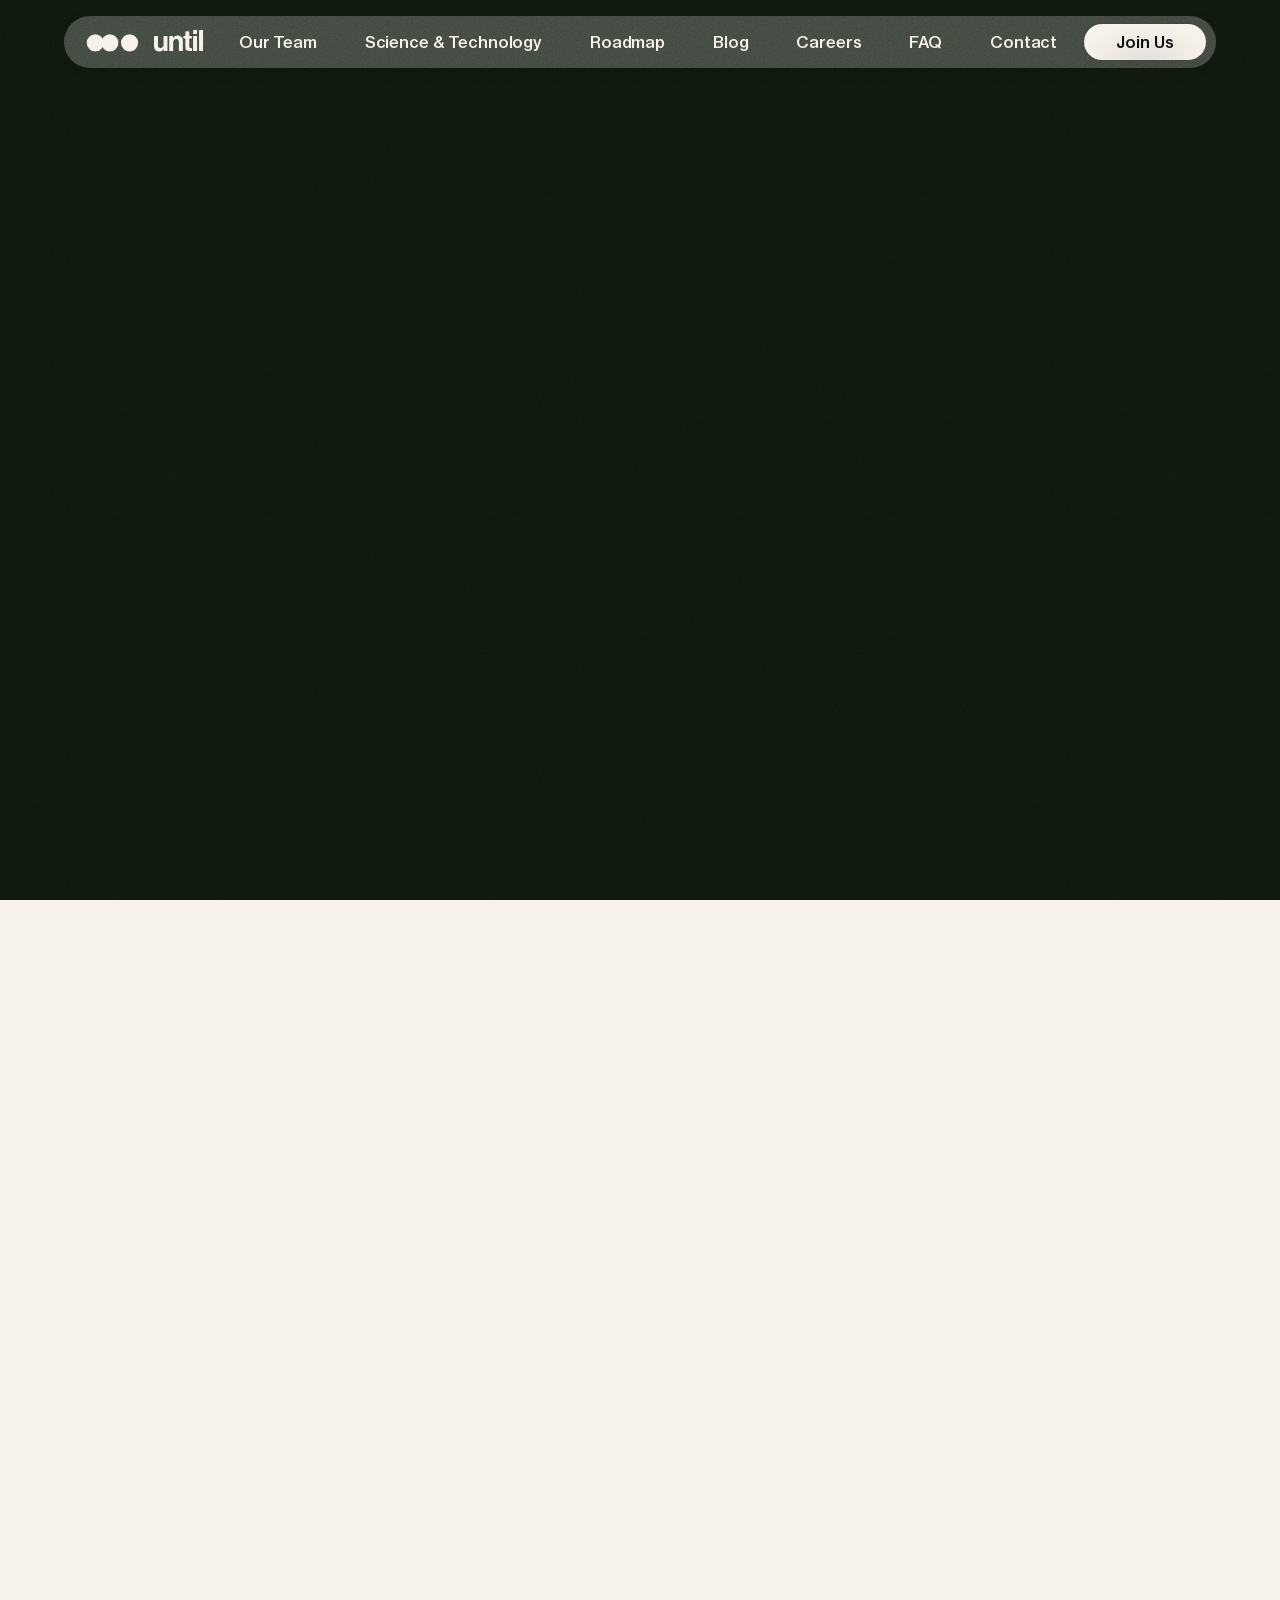
<file: index.html>
<!DOCTYPE html><html lang="en"><head><meta charset="utf-8"><meta name="viewport" content="width=device-width, initial-scale=1, viewport-fit=cover"><link rel="stylesheet" href="css/f89ef3a5973d1b20.css" data-precedence="next"><link rel="stylesheet" href="css/8aa121a01638b8ba.css" data-precedence="next"><link rel="stylesheet" href="css/587ed5efb10bbf95.css" data-precedence="next"><link rel="preload" as="script" fetchpriority="low" href="js/f3ef6963d677e393.js"><script src="js/3a021b7fbb464494.js" async=""></script><script src="js/d1d1547cfaa021a0.js" async=""></script><script src="js/78cb5dac69333de8.js" async=""></script><script src="js/4150e5ce6a9c6dbe.js" async=""></script><script src="js/turbopack-894077cdc26a2fea.js" async=""></script><script src="js/3f89bee1808f6253.js" async=""></script><script src="js/ef3134347b22ce6e.js" async=""></script><script src="js/63b345f5b0c2e6d3.js" async=""></script><script src="js/f6f33ee7645174fd.js" async=""></script><script src="js/2c0f4346bab587e7.js" async=""></script><script src="js/d189cc6f6618d0d9.js" async=""></script><script src="js/a65c27d40ea00ccb.js" async=""></script><script src="js/72eba0026b9cc366.js" async=""></script><script src="js/28ea33eb8ed360b8.js" async=""></script><script src="js/c414b55efae1a4be.js" async=""></script><script src="js/2c84f1c34428e996.js" async=""></script><script src="js/d61c302298f92ba5.js" async=""></script><script src="js/266b72fbdfc4a20c.js" async=""></script><link rel="preload" href="images/noise.avif" as="image" type="image/avif"><link rel="preload" href="https://www.googletagmanager.com/gtag/js?id=G-556804965" as="script"><meta name="apple-mobile-web-app-title" content="until"><meta name="color-scheme" content="light"><link as="image" href="images/noise.avif" rel="preload" type="image/avif"><meta name="theme-color" content="#121212"><meta name="next-size-adjust" content=""><title>until</title><meta name="description" content="Until is building a pause button for biology, so every single transplantable organ finds a recipient and saves a life."><meta name="application-name" content="until"><link rel="manifest" href="js/manifest.json"><meta name="category" content="Biotechnology"><meta property="og:title" content="until"><meta property="og:description" content="We are optimistic that human whole-body reversible cryopreservation is solvable. We've built a world-class multidisciplinary team and raised $48M to tackle this problem."><meta property="og:image" content="images/opengraph-image.png"><meta property="og:image:width" content="1200"><meta property="og:image:height" content="678"><meta property="og:image:type" content="image/png"><meta name="twitter:card" content="summary_large_image"><meta name="twitter:site" content="@untillabs"><meta name="twitter:creator" content="@untillabs"><meta name="twitter:title" content="until"><meta name="twitter:description" content="We are optimistic that human whole-body reversible cryopreservation is solvable. We've built a world-class multidisciplinary team and raised $48M to tackle this problem."><meta name="twitter:image" content="images/twitter-image.png"><meta name="twitter:image:width" content="1200"><meta name="twitter:image:height" content="678"><meta name="twitter:image:type" content="image/png"><link rel="icon" href="images/favicon.ico" sizes="48x48" type="image/x-icon"><link rel="icon" href="images/icon0.svg" sizes="any" type="image/svg+xml"><link rel="icon" href="images/icon1.png" sizes="96x96" type="image/png"><link rel="apple-touch-icon" href="images/apple-icon.png" sizes="180x180" type="image/png"><script src="js/a6dad97d9634a72d.js" nomodule=""></script></head><body class="geist_mono_f5254a84-module__dURKxW__variable neuehaasdisplay_45fd9558-module__4D8lFW__variable neuehaastext_c92b9422-module__318g5a__variable antialiased"><div hidden=""><!--$--><!--/$--></div><div aria-hidden="true" class="pointer-events-none fixed inset-0 z-500 bg-[url('/noise.avif')] opacity-20 mix-blend-overlay" style="background-size:125px 125px;image-rendering:pixelated"></div><header class="fixed top-4 z-450 right-0 left-0 mx-auto container flex items-start justify-between rounded-[24px] px-3! py-2 pr-2.5! lg:items-center lg:rounded-[50px] bg-[rgba(255,255,255,0.25)] shadow-[0_3px_15px_0_rgba(0,0,0,0.05)] hero-fade-in text-off-white"><button aria-label="Homepage" class="relative mx-2 flex cursor-pointer flex-row items-center justify-center pt-0.5 lg:pt-0"><svg class="pointer-events-none absolute h-14 w-14" data-testid="svg"><defs><filter color-interpolation-filters="sRGB" data-testid="filter" id="gooey-react"><feGaussianBlur data-testid="blur" stdDeviation="2"></feGaussianBlur><feColorMatrix values="1 0 0 0 0 0 1 0 0 0 0 0 1 0 0 0 0 0 12 -6"></feColorMatrix><feComposite data-testid="composite" in="SourceGraphic"></feComposite></filter></defs></svg><div class="h-7 w-15.5! md:h-6 md:w-14" data-testid="element" style="filter:url(index_1.html#gooey-react)"><svg fill="none" xmlns="http://www.w3.org/2000/svg" class="h-7 w-15.5 md:h-6 md:w-14" viewBox="0 0 60 28"><circle class="duration-until ease-until transition-colors" cx="50.5" cy="15" fill="currentColor" r="10"></circle><circle class="duration-until ease-until transition-colors" cx="27.5" cy="15" fill="currentColor" r="10"></circle><circle class="duration-until ease-until transition-colors" cx="10.5" cy="15" fill="currentColor" r="10"></circle></svg></div><svg width="50" height="22" viewBox="0 0 50 22" fill="none" xmlns="http://www.w3.org/2000/svg" class="-mt-0.5 ml-2 hidden md:block"><path d="M13.5001 20.4532C13.5001 20.7715 13.2421 21.0296 12.9237 21.0296H10.2235C9.90517 21.0296 9.64713 20.7715 9.64713 20.4532V19.3235C9.64713 19.2911 9.62088 19.2648 9.58851 19.2648C9.56989 19.2648 9.55233 19.2738 9.54123 19.2887C8.99684 20.0217 8.39488 20.5627 7.73535 20.9119C7.08829 21.2649 6.25495 21.4413 5.23533 21.4413C3.58826 21.4413 2.30394 20.9511 1.38236 19.9707C0.460788 18.9903 0 17.6668 0 16.0001V6.51757C0 6.19926 0.25804 5.94122 0.576349 5.94122H3.39427C3.71258 5.94122 3.97062 6.19926 3.97062 6.51757V15.3236C3.97062 17.1472 4.80396 18.059 6.47063 18.059C7.39221 18.059 8.12751 17.7452 8.67653 17.1178C9.22556 16.4903 9.50007 15.6668 9.50007 14.6472V6.51757C9.50007 6.19926 9.75811 5.94122 10.0764 5.94122H12.9237C13.2421 5.94122 13.5001 6.19926 13.5001 6.51757V20.4532Z" fill="currentColor"></path><path d="M18.5405 5.94122C18.8588 5.94122 19.1169 6.19926 19.1169 6.51757V7.94319C19.1169 7.97459 19.1423 8.00006 19.1737 8.00006C19.1933 8.00006 19.2115 7.98988 19.222 7.97341C20.2604 6.34411 21.745 5.52945 23.6757 5.52945C25.2248 5.52945 26.4797 6.05887 27.4405 7.1177C28.4012 8.15692 28.8816 9.50987 28.8816 11.1765V20.4532C28.8816 20.7715 28.6236 21.0296 28.3053 21.0296H25.458C25.1397 21.0296 24.8816 20.7715 24.8816 20.4532V11.7648C24.8816 10.9413 24.6463 10.2746 24.1757 9.76477C23.7247 9.25497 23.0875 9.00006 22.2639 9.00006C21.3816 9.00006 20.6463 9.3236 20.058 9.97066C19.4894 10.6177 19.2051 11.4511 19.2051 12.4707V20.4532C19.2051 20.7715 18.9471 21.0296 18.6287 21.0296H15.7814C15.4631 21.0296 15.2051 20.7715 15.2051 20.4532V6.51757C15.2051 6.19926 15.4631 5.94122 15.7814 5.94122H18.5405Z" fill="currentColor"></path><path d="M29.8716 8.5883C29.5533 8.5883 29.2952 8.33026 29.2952 8.01195V6.51757C29.2952 6.19926 29.5533 5.94122 29.8716 5.94122H30.8071C31.1255 5.94122 31.3835 5.68318 31.3835 5.36487V1.81165C31.3835 1.49334 31.6415 1.2353 31.9598 1.2353H34.7189C35.0372 1.2353 35.2953 1.49334 35.2953 1.81165V5.36487C35.2953 5.68318 35.5533 5.94122 35.8716 5.94122H37.3072C37.6255 5.94122 37.8835 6.19926 37.8835 6.51757V8.01195C37.8835 8.33026 37.6255 8.5883 37.3072 8.5883H35.8716C35.5533 8.5883 35.2953 8.84634 35.2953 9.16465V16.5884C35.2953 17.5884 35.7953 18.0884 36.7953 18.0884L37.381 18.0737C37.7049 18.0656 37.9718 18.3259 37.9718 18.6499V20.4598C37.9718 20.7637 37.736 21.0156 37.4323 21.0275C36.8993 21.0485 36.2458 21.059 35.4718 21.059C34.3149 21.059 33.3443 20.7845 32.56 20.2354C31.7757 19.6668 31.3835 18.7354 31.3835 17.4413V9.16465C31.3835 8.84634 31.1255 8.5883 30.8071 8.5883H29.8716Z" fill="currentColor"></path><path d="M39.6535 21.0296C39.3352 21.0296 39.0772 20.7715 39.0772 20.4532V6.51757C39.0772 6.19926 39.3352 5.94122 39.6535 5.94122H42.5008C42.8192 5.94122 43.0772 6.19926 43.0772 6.51757V20.4532C43.0772 20.7715 42.8192 21.0296 42.5008 21.0296H39.6535ZM39.6535 3.97563C39.3352 3.97563 39.0772 3.71759 39.0772 3.39928V0.576349C39.0772 0.25804 39.3352 0 39.6535 0H42.5008C42.8192 0 43.0772 0.25804 43.0772 0.576349V3.39929C43.0772 3.71759 42.8192 3.97563 42.5008 3.97563H39.6535Z" fill="currentColor"></path><path d="M45.6245 21.0296C45.3062 21.0296 45.0481 20.7715 45.0481 20.4532V0.576349C45.0481 0.25804 45.3062 0 45.6245 0H48.4718C48.7901 0 49.0482 0.25804 49.0482 0.576349V20.4532C49.0482 20.7715 48.7901 21.0296 48.4718 21.0296H45.6245Z" fill="currentColor"></path></svg></button><nav class="hidden items-center gap-4 md:gap-4 lg:flex xl:gap-12"><a class="ease-until duration-until leading-none font-medium tracking-[-0.00875em] text-current transition-all hover:text-off-white/50! hover:text-off-white" href="/our-team">Our Team</a><a class="ease-until duration-until leading-none font-medium tracking-[-0.00875em] text-current transition-all hover:text-off-white/50! hover:text-off-white" href="/science-technology">Science &amp; Technology</a><a class="ease-until duration-until leading-none font-medium tracking-[-0.00875em] text-current transition-all hover:text-off-white/50! hover:text-off-white" href="/roadmap">Roadmap</a><a class="ease-until duration-until leading-none font-medium tracking-[-0.00875em] text-current transition-all hover:text-off-white/50! hover:text-off-white" href="/blog">Blog</a><a class="ease-until duration-until leading-none font-medium tracking-[-0.00875em] text-current transition-all hover:text-off-white/50! hover:text-off-white" href="/careers">Careers</a><a class="ease-until duration-until leading-none font-medium tracking-[-0.00875em] text-current transition-all hover:text-off-white/50! hover:text-off-white" href="/faq">FAQ</a><a class="ease-until duration-until leading-none font-medium tracking-[-0.00875em] text-current transition-all hover:text-off-white/50! hover:text-off-white" href="/contact">Contact</a></nav><a rel="noopener noreferrer" target="_blank" class="mr-4 md:mr-0" href="https://jobs.lever.co/until"><span class="inline-flex items-center justify-center group font-medium leading-none whitespace-nowrap rounded-[18px] transition-all duration-until ease-until cursor-pointer ring-offset-white focus-visible:outline-none focus-visible:ring-2 focus-visible:ring-current focus-visible:ring-offset-2 disabled:pointer-events-none disabled:opacity-50 motion-reduce:transition-none [&amp;_svg]:pointer-events-none [&amp;_svg]:size-4 [&amp;_svg]:shrink-0 hover:brightness-110 group-hover:brightness-110 [background:radial-gradient(50%_100%_at_50%_100%,_rgba(190,_190,_190,_0.30)_0%,_rgba(190,_190,_190,_0.00)_100%),_#F7F3EC] shadow-until text-off-black hover:bg-off-black hover:text-off-white h-9 px-8 relative z-10 flex w-full leading-none" tabindex="-1">Join Us</span></a><button class="z-100 mx-2 mt-2 flex w-fit items-center justify-center lg:hidden relative isolate after:absolute after:-inset-2 after:content-[''] touch-action-manipulation focus-visible:ring-2 focus-visible:ring-blue-600 focus-visible:ring-offset-2 focus-visible:outline-none" aria-label="Open navigation menu" aria-expanded="false" aria-controls="mobile-menu" type="button"><span class="flex h-5 w-[22px] origin-center flex-col items-center justify-center space-y-1.5" aria-hidden="true"><span class="hamburger-line h-0.5 w-full rounded-full bg-current"></span><span class="hamburger-line h-0.5 w-full rounded-full bg-current"></span><span class="hamburger-line h-0.5 w-full rounded-full bg-current"></span></span></button></header><div class="fixed inset-0 z-300 container mt-20 flex flex-col items-center justify-center rounded-3xl px-6 py-3 opacity-0 lg:hidden overscroll-contain bg-off-white" role="dialog" aria-modal="true" aria-label="Main navigation" style="height:85svh"><div tabindex="-1" class="pointer-events-none z-1000! bg-off-black mobile-connector-module__0VvTJG__mobile-connector-horizontal mobile-connector-dark origin-top opacity-0" style="top:-27.5px"></div><nav class="mb-4 flex h-full w-full flex-col items-center justify-center gap-7" role="navigation" aria-label="Main navigation"><div class="menu-item font-geist-mono flex flex-col items-center gap-2 text-center whitespace-nowrap"><a class="ease-until duration-until text-h4 leading-none motion-safe:transition-all motion-reduce:transition-none focus-visible:ring-2 focus-visible:ring-blue-600 focus-visible:ring-offset-2 focus-visible:outline-none touch-action-manipulation hover:text-off-white/50! hover:text-off-white" href="/our-team">Our Team</a></div><div class="menu-item font-geist-mono flex flex-col items-center gap-2 text-center whitespace-nowrap"><a class="ease-until duration-until text-h4 leading-none motion-safe:transition-all motion-reduce:transition-none focus-visible:ring-2 focus-visible:ring-blue-600 focus-visible:ring-offset-2 focus-visible:outline-none touch-action-manipulation hover:text-off-white/50! hover:text-off-white" href="/science-technology">Science &amp; Technology</a></div><div class="menu-item font-geist-mono flex flex-col items-center gap-2 text-center whitespace-nowrap"><a class="ease-until duration-until text-h4 leading-none motion-safe:transition-all motion-reduce:transition-none focus-visible:ring-2 focus-visible:ring-blue-600 focus-visible:ring-offset-2 focus-visible:outline-none touch-action-manipulation hover:text-off-white/50! hover:text-off-white" href="/roadmap">Roadmap</a></div><div class="menu-item font-geist-mono flex flex-col items-center gap-2 text-center whitespace-nowrap"><a class="ease-until duration-until text-h4 leading-none motion-safe:transition-all motion-reduce:transition-none focus-visible:ring-2 focus-visible:ring-blue-600 focus-visible:ring-offset-2 focus-visible:outline-none touch-action-manipulation hover:text-off-white/50! hover:text-off-white" href="/blog">Blog</a></div><div class="menu-item font-geist-mono flex flex-col items-center gap-2 text-center whitespace-nowrap"><a class="ease-until duration-until text-h4 leading-none motion-safe:transition-all motion-reduce:transition-none focus-visible:ring-2 focus-visible:ring-blue-600 focus-visible:ring-offset-2 focus-visible:outline-none touch-action-manipulation hover:text-off-white/50! hover:text-off-white" href="/careers">Careers</a></div><div class="menu-item font-geist-mono flex flex-col items-center gap-2 text-center whitespace-nowrap"><a class="ease-until duration-until text-h4 leading-none motion-safe:transition-all motion-reduce:transition-none focus-visible:ring-2 focus-visible:ring-blue-600 focus-visible:ring-offset-2 focus-visible:outline-none touch-action-manipulation hover:text-off-white/50! hover:text-off-white" href="/faq">FAQ</a></div><div class="menu-item font-geist-mono flex flex-col items-center gap-2 text-center whitespace-nowrap"><a class="ease-until duration-until text-h4 leading-none motion-safe:transition-all motion-reduce:transition-none focus-visible:ring-2 focus-visible:ring-blue-600 focus-visible:ring-offset-2 focus-visible:outline-none touch-action-manipulation hover:text-off-white/50! hover:text-off-white" href="/contact">Contact</a></div></nav><a class="join-button text-off-white! bg-off-black hover:text-off-black hover:bg-off-white text-p-small ease-until duration-until mt-auto w-full rounded-[64px] px-8 py-3 text-center leading-none font-normal tracking-[-0.00875em] motion-safe:transition-colors motion-reduce:transition-none md:block focus-visible:ring-2 focus-visible:ring-blue-600 focus-visible:ring-offset-2 focus-visible:outline-none touch-action-manipulation" rel="noopener noreferrer" target="_blank" href="https://jobs.lever.co/until">Join Us</a></div><div class="bg-off-black pointer-events-none invisible fixed inset-0 top-0 z-40 h-screen w-full opacity-0"></div><div id="background-layer" class="pointer-events-none fixed inset-0 z-5" style="background-color:var(--current-background);color:var(--current-text)"></div><main role="main"><div class="pointer-events-none fixed inset-0 z-10 bg-[#121C0F]"></div><div data-hydrated="false" data-restored="true"><div class="pointer-events-none fixed top-0 left-0 z-50 h-lvh w-full overflow-hidden visible!"><!--$--><!--$!--><template data-dgst="BAILOUT_TO_CLIENT_SIDE_RENDERING"></template><!--/$--><!--/$--></div><section class="text-off-black until-section px-x-section relative z-100! h-[3200vh]"><div class="will-change-opacity fixed top-[12%] left-0 !z-[1000] hidden h-full max-h-[400px] w-full max-w-[50px] -translate-y-[12%] flex-col items-center justify-start gap-2 rounded-md opacity-100 md:top-1/6 md:left-12 md:max-h-[380px] md:-translate-y-1/6 2xl:left-20 2xl:max-h-[500.28px]"><span class="text-off-white text-p-small min-w-[60px] pl-2.5 text-center font-mono leading-[160%] tabular-nums select-none">37.0<!-- -->°C</span><div class="pointer-events-none w-full max-w-[12.31px] h-full rounded-md bg-transparent md:max-h-[380px] xl:max-h-[500.28px] shadow-[inset_0_3px_15px_0_rgba(18,18,18,0.05)] top-8"><div class="relative h-full w-full overflow-hidden rounded-md bg-[linear-gradient(180deg,_rgba(247,243,236,0.15)_0%,_rgba(247,243,236,0.50)_100%)] flex items-start justify-center pt-2"><div class="absolute inset-0 origin-top transition-transform duration-300 ease-out will-change-transform" style="transform:scaleY(0)"></div><div class="bg-off-white relative h-[2px] w-[70%] rounded-full"></div></div></div></div><div class="invisible sticky top-0 flex h-svh w-full flex-col items-center justify-end pb-8 opacity-0 md:h-screen md:pb-14"><h2 data-message="0" class="font-display absolute w-full text-center leading-[0.95] font-medium tracking-[-1.68px] text-balance select-none perspective-[900px] motion-reduce:relative !text-h2 [&amp;>div]:!text-h2 md:!text-h1 md:[&amp;>div]:!text-h1 text-off-white ![&amp;>div]:text-h1 text-shadow-lg/10">What looks like a peaceful afternoon,</h2><h2 data-message="1" class="font-display text-off-white absolute w-full text-center leading-[0.95] font-medium tracking-[-1.68px] text-balance select-none perspective-[900px] motion-reduce:relative ![&amp;>div]:text-h1 opacity-0 text-shadow-lg/10"></h2><h2 data-message="2" class="font-display absolute text-center leading-[0.95] font-medium tracking-[-1.68px] text-balance select-none perspective-[900px] motion-reduce:relative !text-h3 [&amp;>div]:text-h3 md:text-h2 md:[&amp;>div]:text-h2 text-off-white w-full text-center! md:mx-auto md:w-full opacity-0 text-shadow-lg/10">is also a bustling molecular landscape.</h2><div data-message-group="3" class="text-off-white fixed -bottom-2 left-0 flex w-full flex-col items-start justify-start gap-8 p-8 opacity-0 drop-shadow-2xl select-none text-shadow-lg/10 perspective-[900px] motion-reduce:relative md:absolute md:bottom-15 md:-left-15 md:p-0"><div class="text-off-white flex w-full flex-col items-start justify-start gap-4"><div class="flex flex-col items-start justify-start gap-1"><h3 data-message-title="3" class="text-h3 leading-[95%] font-medium tracking-[-1.68px] text-pretty whitespace-normal text-current">If you need to buy some time in a</h3><h3 data-message-title="3" class="text-h3 leading-[95%] font-medium tracking-[-1.68px] text-pretty whitespace-normal text-current">biological system,</h3></div></div></div><div data-message-group="4" class="text-off-white fixed -bottom-2 left-0 flex w-full flex-col items-start justify-start gap-8 p-8 opacity-0 drop-shadow-2xl select-none text-shadow-lg/10 perspective-[900px] motion-reduce:relative md:absolute md:bottom-15 md:-left-15 md:p-0"><div class="text-off-white flex w-full flex-col items-start justify-start gap-4"><div class="flex flex-col items-start justify-start gap-1"><h3 data-message-title="4" class="text-h3 leading-[95%] font-medium tracking-[-1.68px] text-pretty whitespace-normal text-current">temperature</h3><h3 data-message-title="4" class="text-h3 leading-[95%] font-medium tracking-[-1.68px] text-pretty whitespace-normal text-current">is a lever.</h3></div></div></div><div data-message-group="5" class="text-off-white fixed -bottom-2 left-0 flex w-full flex-col items-start justify-start gap-8 p-8 opacity-0 drop-shadow-2xl select-none text-shadow-lg/10 perspective-[900px] motion-reduce:relative md:absolute md:bottom-15 md:-left-15 md:p-0"><div class="text-off-white flex w-full flex-col items-start justify-start gap-4"><div class="flex flex-col items-start justify-start gap-1"><h3 data-message-title="5" class="text-h3 leading-[95%] font-medium tracking-[-1.68px] text-pretty whitespace-normal text-current">Lower it, motion slows,</h3><h3 data-message-title="5" class="text-h3 leading-[95%] font-medium tracking-[-1.68px] text-pretty whitespace-normal text-current">and metabolism stalls</h3></div></div></div><h2 data-message="6" class="font-display text-off-white absolute w-full text-center leading-[0.95] font-medium tracking-[-1.68px] text-balance select-none perspective-[900px] motion-reduce:relative ![&amp;>div]:text-h1 opacity-0 text-shadow-lg/10"></h2><h2 data-message="7" class="font-display text-off-white absolute w-full text-center leading-[0.95] font-medium tracking-[-1.68px] text-balance select-none perspective-[900px] motion-reduce:relative ![&amp;>div]:text-h1 opacity-0 text-shadow-lg/10"></h2><h2 data-message="8" class="font-display text-off-white absolute w-full text-center leading-[0.95] font-medium tracking-[-1.68px] text-balance select-none perspective-[900px] motion-reduce:relative ![&amp;>div]:text-h1 opacity-0 text-shadow-lg/10"></h2><div data-message-group="9" class="text-off-white fixed left-0 flex w-full flex-col items-start justify-start gap-8 px-8 opacity-0 select-none text-shadow-lg/10 perspective-[900px] motion-reduce:relative md:absolute md:right-20 md:bottom-15 md:-left-15 md:px-0 bottom-10"><div class="text-off-white flex w-full flex-col items-start justify-start"><h3 data-message-title="9" class="!text-h3 leading-[0.95] font-medium tracking-[-1.68px] text-balance text-current perspective-[900px]">Ice presents the key challenge,</h3><h3 data-message-title="9-title" class="!text-h3 leading-[0.95] font-medium tracking-[-1.68px] text-balance text-current opacity-0 perspective-[900px]">that cryoprotectants can solve.</h3></div></div><div data-message-group="10" class="text-off-white fixed -bottom-2 left-0 flex w-full flex-col items-start justify-start gap-8 p-8 opacity-0 drop-shadow-2xl select-none text-shadow-lg/10 perspective-[900px] motion-reduce:relative md:absolute md:bottom-15 md:-left-15 md:p-0"><div class="text-off-white flex w-full flex-col items-start justify-start gap-4 md:w-1/3"><div class="flex flex-col items-start justify-start gap-1"><h3 data-message-title="10" class="text-h3 leading-[95%] font-medium tracking-[-1.68px] text-pretty whitespace-normal text-current">Below –130°C,</h3><h3 data-message-title="10" class="text-h3 leading-[95%] font-medium tracking-[-1.68px] text-pretty whitespace-normal text-current">water turns to glass.</h3></div><p data-message-paragraph="10" class="text-p-large font-display !text-[20px] leading-[120%] font-normal tracking-[-0.4px] text-pretty text-current">We build technology to safely prevent ice formation during the vitrification process</p></div></div><div data-message-group="11" class="text-off-white fixed left-0 flex w-full flex-col items-start justify-start gap-8 px-8 opacity-0 select-none text-shadow-lg/10 perspective-[900px] motion-reduce:relative md:absolute md:right-20 md:bottom-15 md:-left-15 md:px-0 bottom-5"><div class="text-off-white flex w-full flex-col items-start justify-start"><h3 data-message-title="11" class="leading-[0.95] font-medium tracking-[-1.68px] text-balance text-current perspective-[900px] !text-h2">When heat returns,</h3><h3 data-message-title="11-title" class="leading-[0.95] font-medium tracking-[-1.68px] text-balance text-current opacity-0 perspective-[900px] !text-h2">more afternoons like this.</h3></div></div><p class="text-off-white text-p-small invisible absolute right-0 bottom-2 left-0 translate-y-6 text-center font-mono leading-none font-medium tracking-tight opacity-0 md:bottom-5">[ Scroll to discover&nbsp;]</p></div></section><section class="bg-off-white/90 pointer-events-none relative z-100! flex h-screen w-full flex-col items-center justify-center gap-y-12 py-24 backdrop-blur-xs"><div class="container__small flex w-full flex-col items-center justify-center gap-y-12"><h3 class="text-off-black font-display text-h4 text-center leading-[110%] font-medium tracking-[-0.64px] text-pretty whitespace-normal">Reversible cryopreservation has one core principle: Pause molecular motion and resume it, without ice formation.</h3><h3 class="text-off-black font-display text-h2 text-center leading-[90%] font-medium tracking-[-0.64px] text-pretty whitespace-normal">We are scaling this principle to create a fundamentally new way to prevent donor organs from timing out.</h3></div></section><div class="horizontal-scroll-container z-100!" style="height:300vh"><div class="sticky top-0 z-100! h-screen overflow-x-clip"><div class="flex h-screen items-center bg-transparent" style="width:200vw"><div class="flex h-screen items-center" style="width:100vw"><section class="bg-off-white! z-100! w-full items-center md:mt-10 md:mb-10 md:h-dvh md:min-h-[650px] md:pt-32"><div class="bg-off-white! relative z-100! flex h-full min-h-fit w-full flex-col p-8 pt-0! pr-0! md:grid md:aspect-1440/750 md:grid-cols-12 md:grid-rows-11 md:p-8 lg:aspect-1440/420"><div class="order-2 flex max-w-[450px] flex-col items-center justify-end gap-6 pt-12 md:order-1 md:col-start-2 md:col-end-6 md:row-start-7 md:gap-8 md:pt-0 2xl:col-start-2 2xl:col-end-8 2xl:mb-12 2xl:max-w-[700px]"><div class="flex flex-col gap-3"><h3 class="text-off-black font-display text-h3 2xl:text-h2 leading-[100%] font-medium tracking-[-1.2px]">From Principle to Protocol</h3><p class="text-off-black text-p font-display w-full max-w-[75%] leading-[150%] font-normal text-pretty whitespace-normal 2xl:text-[1.525rem]">We translate the fundamentals of cryobiology into engineered workflows that safely and reversibly preserve donor organs.</p></div></div><div class="relative order-1 h-full w-full overflow-clip md:order-2 md:col-start-7 md:col-end-13 md:row-start-1 md:row-end-14 md:hidden"><img alt="Lab cornerstones" loading="lazy" width="521" height="311" decoding="async" data-nimg="1" class="h-full w-full object-cover opacity-100 md:absolute" style="color:transparent" srcset="images/image_6.jpg 1x, images/image.webp 2x" src="images/image.webp"><div class="absolute top-0 right-0 z-120! h-full w-50 bg-[linear-gradient(90deg,rgba(247,243,236,0)_34.99%,rgba(247,243,236,0.75)_100%)]"></div></div></div></section></div><div class="flex h-screen items-center" style="width:100vw"><section class="bg-off-white! z-100! mt-0 w-full items-center md:mt-10 md:mb-10 md:h-dvh md:min-h-[650px] md:pt-32"><div class="bg-off-white! relative z-100! flex h-full min-h-fit w-full flex-col p-8 pt-0! pl-0! md:grid md:aspect-1440/750 md:grid-cols-12 md:grid-rows-13 md:p-8 md:pr-10 lg:aspect-1440/420 2xl:grid-cols-14"><div class="absolute top-0 -left-[45%] z-120! hidden h-full w-30 translate-x-1/2 bg-[linear-gradient(90deg,rgba(247,243,236,0)_34.99%,rgba(247,243,236,0.75)_100%)] md:block md:w-150 2xl:-left-[30%]"></div><div class="relative order-1 hidden h-full w-[200%] -translate-x-1/2 py-24 md:order-2 md:col-start-1 md:col-end-7 md:row-start-1 md:row-end-12 md:flex md:py-0"><img alt="Lab cornerstones" loading="lazy" width="521" height="311" decoding="async" data-nimg="1" class="z-10! h-full w-full md:absolute md:scale-120 md:object-contain lg:scale-100 xl:object-cover" style="color:transparent" srcset="images/image_2.jpg 1x, images/image.jpg 2x" src="images/image.jpg"><img alt="Lab cornerstones" loading="lazy" width="521" height="311" decoding="async" data-nimg="1" class="h-full w-full opacity-0 md:absolute md:scale-120 md:object-contain lg:scale-100 xl:object-cover" style="color:transparent" srcset="images/image_5.jpg 1x, images/image_1.jpg 2x" src="images/image_1.jpg"></div><div class="absolute bottom-10 hidden w-2/3 -translate-x-1/2 md:block"><div class="will-change-opacity bg-off-white relative z-1000! hidden h-full w-full max-w-full flex-col items-center justify-center gap-2 rounded-md opacity-100 md:flex"><div class="flex w-full items-center justify-between pb-1"><span class="text-off-black! text-p-small relative bottom-5 mr-auto text-center font-mono whitespace-nowrap tabular-nums select-none">37.0°C</span><span class="text-off-black! text-p-small relative bottom-5 ml-auto text-center font-mono whitespace-nowrap tabular-nums select-none">-130.0°C</span></div><div class="pointer-events-none h-full max-h-[12.31px] w-full rounded-md bg-transparent md:max-w-full shadow-[inset_3px_0_15px_0_rgba(18,18,18,0.05)]"><div class="relative h-full w-full overflow-hidden rounded-md bg-[linear-gradient(90deg,#CB350F_0%,#F4E099_50%,#ABC1E3_100%)] flex items-center justify-start pl-2"><div class="absolute inset-0 origin-left transition-transform duration-300 ease-out will-change-transform" style="transform:scaleX(0)"></div><div class="bg-off-white relative h-[70%] w-[3px] rounded-full"></div></div></div></div></div><div class="order-1 flex h-full w-full py-24 md:order-2 md:col-start-1 md:col-end-8 md:row-start-2 md:row-end-14 md:hidden md:py-0"><img alt="Lab cornerstones" loading="lazy" width="521" height="311" decoding="async" data-nimg="1" class="h-full w-full object-cover object-left 2xl:w-3/4" style="color:transparent" srcset="images/image_4.jpg 1x, images/image_2.webp 2x" src="images/image_2.webp"><div class="absolute top-0 left-0 z-120! h-full w-50 bg-[linear-gradient(270deg,rgba(247,243,236,0)_34.99%,rgba(247,243,236,0.75)_100%)]"></div></div><div class="order-2 flex flex-col items-center justify-end gap-6 md:order-1 md:col-start-8 md:col-end-12 md:row-start-4 md:row-end-10 md:gap-8 2xl:col-start-9 2xl:col-end-14 2xl:row-start-3 2xl:row-end-10"><div class="flex flex-col items-end justify-end gap-4 md:mb-2 md:h-full"><h3 class="text-off-black font-display text-h3 2xl:text-h2 text-right leading-[100%] font-medium tracking-[-1.2px]">Inside the Science</h3><p class="text-off-black text-p font-display w-full max-w-[75%] text-right leading-[150%] font-normal text-pretty whitespace-normal 2xl:text-[1.525rem]">Explore how we are advancing this technology across five dimensions: perfusion, cryoprotectants, cooling, rewarming, and the assessment of organ health.</p><a aria-label="Go to science technology page" href="/science-technology"><span class="inline-flex items-center justify-center group font-medium leading-none whitespace-nowrap rounded-[18px] transition-all duration-until ease-until cursor-pointer ring-offset-white focus-visible:outline-none focus-visible:ring-2 focus-visible:ring-current focus-visible:ring-offset-2 disabled:pointer-events-none disabled:opacity-50 motion-reduce:transition-none [&amp;_svg]:pointer-events-none [&amp;_svg]:size-4 [&amp;_svg]:shrink-0 hover:brightness-110 group-hover:brightness-110 [background:radial-gradient(50%_100%_at_50%_100%,_rgba(190,_190,_190,_0.30)_0%,_rgba(190,_190,_190,_0.00)_100%),_#121212] shadow-until text-off-white hover:bg-off-white hover:text-off-black h-9 px-8 relative z-10 flex w-full leading-none" tabindex="-1" aria-label="Go to science technology page">Learn More</span></a></div></div><div class="absolute top-0 -left-40 hidden h-full w-30 bg-[linear-gradient(270deg,rgba(247,243,236,0)_34.99%,rgba(247,243,236,0.75)_100%)] opacity-0 md:block md:w-160"></div></div></section></div></div></div></div><div class="bg-off-white relative z-100! overflow-x-hidden overflow-y-auto"><section class="bg-off-white flex h-full max-h-[592px] w-screen flex-row items-center gap-x-8 py-8 pt-24 md:pb-24 2xl:gap-x-18"><div class="hidden w-1/2 md:block"><svg xmlns="http://www.w3.org/2000/svg" viewBox="0 145 691 224" fill="none"><path d="M-1183.11 -196.171C-1142.3 -312.405 -1064.71 -359.17 -992.179 -353.409C-919.681 -347.65 -852.456 -289.419 -832.364 -196.11C-823.663 -155.703 -822.155 -110.711 -820.891 -65.9998C-819.625 -21.2675 -818.604 23.1798 -810.896 62.5793C-803.188 101.973 -788.807 136.254 -760.874 160.695C-732.944 185.132 -691.392 199.794 -629.209 199.794C-575.194 199.794 -253.796 199.791 58.3516 199.788L683.79 199.784C686.897 199.783 689.415 197.265 689.415 194.159V176.499C689.415 176.223 689.639 175.999 689.915 175.999C690.191 175.999 690.415 176.223 690.415 176.499V223.499C690.415 223.775 690.191 223.999 689.915 223.999C689.639 223.999 689.415 223.775 689.415 223.499V206.408C689.415 203.302 687.087 200.783 683.98 200.783C635.652 200.784 351.068 200.786 58.3516 200.788H-33.1377C-36.2443 200.788 -38.7627 203.307 -38.7627 206.413V215.499C-38.7627 215.775 -38.9866 215.999 -39.2627 215.999C-39.5388 215.999 -39.7627 215.775 -39.7627 215.499V206.413C-39.7627 203.307 -42.2811 200.788 -45.3877 200.788L-169.138 200.789C-172.244 200.789 -174.763 203.308 -174.763 206.414V215.5C-174.763 215.776 -174.987 216 -175.263 216C-175.539 216 -175.763 215.776 -175.763 215.5V206.414C-175.763 203.308 -178.281 200.789 -181.388 200.789L-300.138 200.79C-303.244 200.79 -305.763 203.309 -305.763 206.415V215.5C-305.763 215.776 -305.987 216 -306.263 216C-306.539 216 -306.763 215.776 -306.763 215.5V206.415C-306.763 203.309 -309.281 200.79 -312.388 200.79L-432.138 200.791C-435.244 200.791 -437.763 203.31 -437.763 206.416V215.499C-437.763 215.775 -437.987 215.999 -438.263 215.999C-438.539 215.999 -438.763 215.775 -438.763 215.499V206.416C-438.763 203.31 -441.281 200.791 -444.388 200.791L-559.138 200.793C-562.244 200.793 -564.763 203.312 -564.763 206.418V215.499C-564.763 215.775 -564.987 215.999 -565.263 215.999C-565.539 215.999 -565.763 215.775 -565.763 215.499V206.418C-565.763 203.312 -568.281 200.793 -571.388 200.793L-629.209 200.794C-691.545 200.794 -733.363 186.095 -761.533 161.448C-789.699 136.803 -804.148 102.276 -811.877 62.7717C-819.605 23.2739 -820.626 -21.2651 -821.891 -65.9714C-823.156 -110.699 -824.664 -155.599 -833.342 -195.9C-853.356 -288.844 -920.266 -346.693 -992.258 -352.412C-1064.22 -358.128 -1141.47 -311.766 -1182.17 -195.84C-1214.79 -102.93 -1253.04 -36.7115 -1287.6 8.32251C-1321.87 52.9744 -1352.54 76.8256 -1370.55 85.1929C-1370.8 85.3093 -1371.09 85.1938 -1371.2 84.9423C-1371.31 84.6911 -1371.21 84.3994 -1370.96 84.283C-1353.16 76.008 -1322.61 52.2949 -1288.39 7.71411C-1253.9 -37.2278 -1215.71 -103.351 -1183.11 -196.171Z" fill="black"></path></svg></div><div class="flex w-full flex-col items-center gap-6 md:max-w-[553px] md:items-start md:gap-7"><h2 class="text-h2 font-display leading-[95%] font-medium tracking-[-1.68px]">The Until Path</h2><div class="flex w-full max-w-[80%] flex-col gap-4"><p class="text-p font-display text-center leading-[150%] font-normal text-pretty md:text-left">Until is developing reversible cryopreservation systems for human organs to solve the donor organ procurement and matching problem.</p><p class="text-p font-display text-center leading-[150%] font-normal text-pretty md:text-left">In doing so, we de-risk and answer key questions relevant to whole-body reversible cryopreservation while building products that help patients today.</p></div><span class="inline-flex items-center justify-center group font-medium leading-none whitespace-nowrap rounded-[18px] transition-all duration-until ease-until cursor-pointer ring-offset-white focus-visible:outline-none focus-visible:ring-2 focus-visible:ring-current focus-visible:ring-offset-2 disabled:pointer-events-none disabled:opacity-50 motion-reduce:transition-none [&amp;_svg]:pointer-events-none [&amp;_svg]:size-4 [&amp;_svg]:shrink-0 hover:brightness-110 group-hover:brightness-110 [background:radial-gradient(50%_100%_at_50%_100%,_rgba(190,_190,_190,_0.30)_0%,_rgba(190,_190,_190,_0.00)_100%),_#121212] shadow-until text-off-white hover:bg-off-white hover:text-off-black h-9 px-8 bottom-0 w-fit! md:relative md:right-1 relative z-10 flex w-full leading-none" tabindex="-1" aria-label="Go to roadmap page"><a aria-label="Go to roadmap page" href="/roadmap">Learn More</a></span></div></section><section class="bg-off-white 3xl:px-24 flex h-full w-full flex-col items-center justify-center px-8 py-24 md:px-10"><div class="flex w-full items-center justify-center"><div class="grid w-full grid-cols-1 grid-rows-4 gap-y-6 md:max-w-4xl md:grid-cols-2 md:grid-rows-2 md:gap-x-6 md:gap-y-6 xl:max-w-none xl:grid-cols-[repeat(12,1fr)] xl:grid-rows-[repeat(7,0.2fr)] xl:gap-x-[17px] xl:gap-y-0"><div class="relative flex flex-col gap-y-2 overflow-hidden md:gap-y-2 xl:gap-y-0 xl:[grid-area:1/1/8/4]"><div class="mb-2 ml-2 flex flex-row items-center gap-1 lg:mb-4 xl:gap-3"><span class="text-off-black text-p-small md:text-p-small xl:text-p font-display leading-[150%] opacity-30">[ 1 ]</span><span class="text-off-black text-p md:text-p-small xl:text-p font-display leading-[150%]">A remarkably interdisciplinary lab</span></div><img alt="Research Lead - Lab Operations" draggable="false" loading="lazy" width="323.863" height="320.726" decoding="async" data-nimg="1" class="h-full w-full rounded-3xl object-cover object-center" style="color:transparent" sizes="(max-width: 1024px) 50vw, 25vw" srcset="images/image_7.jpg 256w, images/image_3.jpg 384w, images/image_9.webp 640w, images/image_8.webp 750w, images/image_10.webp 828w, images/image_7.webp 1080w, images/image_6.webp 1200w, images/image_11.webp 1920w, images/image_12.webp 2048w, images/image_1.webp 3840w" src="images/image_1.webp"></div><div class="relative flex flex-col gap-y-2 overflow-hidden md:gap-y-2 xl:gap-y-0 xl:[grid-area:1/4/8/7]"><div class="mb-2 ml-2 flex flex-row items-center gap-1 lg:mb-4 xl:gap-3"><span class="text-off-black text-p-small xl:text-p font-display leading-[150%] opacity-30">[ 2 ]</span><span class="text-off-black text-p xl:text-p font-display leading-[150%]">With great minds</span></div><div class="h-full w-full overflow-hidden rounded-3xl"><img alt="Principal Scientist - Molecular Biology" draggable="false" loading="lazy" width="297" height="199" decoding="async" data-nimg="1" class="h-full w-full object-cover object-center" style="color:transparent" sizes="(max-width: 1024px) 50vw, 25vw" srcset="images/image_8.jpg 256w, images/image_13.webp 384w, images/image_15.webp 640w, images/image_14.webp 750w, images/image_16.webp 828w, images/image_18.webp 1080w, images/image_17.webp 1200w, images/image_19.webp 1920w, images/image_20.webp 2048w, images/image_3.webp 3840w" src="images/image_3.webp"></div></div><div class="relative flex flex-col gap-y-2 overflow-hidden rounded-3xl md:gap-y-2 xl:gap-y-0 xl:[grid-area:1/7/6/10]"><div class="mb-2 ml-1 flex flex-row items-center gap-1 lg:mb-4 xl:gap-3"><span class="text-off-black text-p-small xl:text-p font-display leading-[150%] opacity-30">[ 3 ]</span><span class="text-off-black text-p xl:text-p font-display leading-[150%]">Solving hard problems</span></div><img alt="Lab Technician - Quality Control" draggable="false" loading="lazy" width="350" height="325" decoding="async" data-nimg="1" class="h-full w-full rounded-3xl object-cover object-center" style="color:transparent" sizes="(max-width: 1024px) 50vw, 25vw" srcset="images/image_9.jpg 256w, images/image_21.webp 384w, images/image_22.webp 640w, images/image_24.webp 750w, images/image_26.webp 828w, images/image_23.webp 1080w, images/image_25.webp 1200w, images/image_27.webp 1920w, images/image_28.webp 2048w, images/image_5.webp 3840w" src="images/image_5.webp"></div><div class="relative flex flex-col gap-y-2 overflow-hidden md:gap-y-2 xl:gap-y-0 xl:[grid-area:1/10/8/13]"><div class="mb-2 ml-1 flex flex-row items-center gap-1 lg:mb-4 xl:gap-3"><span class="text-off-black xl:text-p text-p-small font-display leading-[150%] opacity-30">[ 4 ]</span><span class="text-off-black xl:text-p text-p font-display leading-[150%]">Because too many patients are waiting</span></div><div class="relative h-full w-full overflow-hidden rounded-3xl"><img alt="Senior Researcher - Bioengineering" draggable="false" loading="lazy" width="350" height="325" decoding="async" data-nimg="1" class="absolute top-0 h-full w-full scale-140 object-cover object-right xl:top-16 xl:-left-12" style="color:transparent" sizes="(max-width: 1024px) 50vw, 25vw" srcset="images/image_10.jpg 256w, images/image_11.jpg 384w, images/image_30.webp 640w, images/image_29.webp 750w, images/image_31.webp 828w, images/image_32.webp 1080w, images/image_33.webp 1200w, images/image_34.webp 1920w, images/image_35.webp 2048w, images/image_4.webp 3840w" src="images/image_4.webp"></div></div></div></div><div class="lg:grid-flow-cols mt-10 grid w-full grid-flow-row grid-cols-13 items-start justify-center gap-y-10 lg:mt-0 lg:grid-rows-[0.7fr_0.2fr] lg:gap-4"><div class="flex w-full flex-col gap-8 [grid-area:1/1/2/14] lg:[grid-area:2/1/2/8]"><h3 class="text-off-black text-h5 md:text-h4 font-display w-full text-left leading-[100%] font-medium tracking-[-0.14px] text-pretty whitespace-normal md:tracking-[-1.2px]">Join our team. We are looking for ambitious physicists, chemists, biologists, data scientists, engineers and surgeons.</h3><a class="text-off-black text-p-small md:text-p w-fit text-left text-pretty" href="/careers"><span class="inline-flex items-center justify-center group font-medium leading-none whitespace-nowrap rounded-[18px] transition-all duration-until ease-until cursor-pointer ring-offset-white focus-visible:outline-none focus-visible:ring-2 focus-visible:ring-current focus-visible:ring-offset-2 disabled:pointer-events-none disabled:opacity-50 motion-reduce:transition-none [&amp;_svg]:pointer-events-none [&amp;_svg]:size-4 [&amp;_svg]:shrink-0 hover:brightness-110 group-hover:brightness-110 [background:radial-gradient(50%_100%_at_50%_100%,_rgba(190,_190,_190,_0.30)_0%,_rgba(190,_190,_190,_0.00)_100%),_#121212] shadow-until text-off-white hover:bg-off-white hover:text-off-black h-9 px-8 relative z-10 flex w-full leading-none" tabindex="-1">Join the team</span></a></div><div class="text-p text-off-black font-display w-full items-stretch text-left leading-[150%] font-normal [grid-area:2/1/2/14] lg:[grid-area:2/9/2/13]">At Until, every line of code, every lab protocol, every design review serves one goal: give patients more time. Join us to build medical infrastructure that meets human need.</div></div></section></div><div id="filtered-posts" class="w-full"><div class="bg-off-white relative !z-[100] flex !h-full !w-full flex-col items-center justify-center gap-y-12 overflow-hidden py-12"><h2 class="text-off-black font-display text-h2 py-8 leading-[100%] font-medium tracking-[-1.2px] md:mb-12 md:py-0">The Until Blog</h2><div class="relative flex w-full"><div class="pointer-events-none absolute top-0 left-0 z-10 h-full w-32 bg-gradient-to-r from-[var(--color-off-white)] to-transparent"></div><div class="pointer-events-none absolute top-0 right-0 z-10 h-full w-32 bg-gradient-to-l from-[var(--color-off-white)] to-transparent"></div><div class="flex"><div class="flex"><div class="post-card-item mx-6 flex h-full w-[400px] min-w-[450px] flex-shrink-0 2xl:w-[450px]" data-post-slug="biocompatible-cryoprotectants" data-categories="Research,Progress Update"><article class="aspect-[430/256] h-full min-h-[290px] w-full overflow-hidden bg-off-white text-off-black rounded-4xl duration-until ease-until shadow-until transition-all hover:bg-white group"><a class="block h-full" href="/blog/biocompatible-cryoprotectants"><div class="h-full p-2"><div class="relative flex h-full w-full overflow-hidden rounded-3xl"><div class="relative z-10 flex h-full w-2/3 flex-col items-start justify-between rounded-3xl p-4 after:absolute after:inset-0 after:z-5 after:translate-x-[10px] after:rounded-2xl after:content-[''] after:bg-off-white after:pointer-events-none after:duration-until after:ease-until after:transition-all group-hover:after:bg-white"><div class="relative z-20 flex h-full w-full flex-col gap-2"><time class="text-p-small text-left font-mono leading-none">September 1, 2026</time><h3 class="font-display w-full text-left leading-none font-medium text-balance text-h5">Biocompatible Cryoprotectants
</h3><p class="text-left w-full text-off-black text-pretty">Until’s Cryprotectant Discovery Engine: from a few dozen to over 250,000 candidates</p><div class="text-small flex items-center text-left leading-none absolute bottom-0 left-0 gap-2"><img alt="Arash, Hunter, and Katherine" draggable="false" loading="lazy" width="20" height="20" decoding="async" data-nimg="1" class="h-5 w-5 rounded-full object-cover" style="color:transparent" srcset="images/image_11.png 1x, images/image.png 2x" src="images/image.png"><span>Arash, Hunter, and Katherine</span></div></div></div><img alt="Biocompatible Cryoprotectants
" draggable="false" loading="lazy" width="394" height="480" decoding="async" data-nimg="1" class="h-full w-1/3 object-cover" style="color:transparent;background-size:cover;background-position:50% 50%;background-repeat:no-repeat;background-image:url(" data:image="" svg+xml;charset="utf-8,%3Csvg" xmlns="http://www.w3.org/2000/svg" viewbox="0 0 394 480" %3e%3cfilter="" id="b" color-interpolation-filters="sRGB" %3e%3cfegaussianblur="" stddeviation="20" %3e%3cfecolormatrix="" values="1 0 0 0 0 0 1 0 0 0 0 0 1 0 0 0 0 0 100 -1" result="s" %3e%3cfeflood="" x="0" y="0" %3e%3cfecomposite="" operator="out" in="s" in2="SourceGraphic" %3e%3c="" filter%3e%3cimage="" preserveaspectratio="none" href="[data-uri]" svg%3e")"="" srcset="images/image_9.png 1x, images/image_1.png 2x" src="images/image_1.png"></div></div></a></article></div><div class="post-card-item mx-6 flex h-full w-[400px] min-w-[450px] flex-shrink-0 2xl:w-[450px]" data-post-slug="rewarming" data-categories="Engineering,Research,Progress Update"><article class="aspect-[430/256] h-full min-h-[290px] w-full overflow-hidden bg-off-white text-off-black rounded-4xl duration-until ease-until shadow-until transition-all hover:bg-white group"><a class="block h-full" href="/blog/rewarming"><div class="h-full p-2"><div class="relative flex h-full w-full overflow-hidden rounded-3xl"><div class="relative z-10 flex h-full w-2/3 flex-col items-start justify-between rounded-3xl p-4 after:absolute after:inset-0 after:z-5 after:translate-x-[10px] after:rounded-2xl after:content-[''] after:bg-off-white after:pointer-events-none after:duration-until after:ease-until after:transition-all group-hover:after:bg-white"><div class="relative z-20 flex h-full w-full flex-col gap-2"><time class="text-p-small text-left font-mono leading-none">May 12, 2026</time><h3 class="font-display w-full text-left leading-none font-medium text-balance text-h5">Rewarming 
</h3><p class="text-left w-full text-off-black text-pretty">Scaling Reversible Cryopreservation: Engineering an Alternating Magnetic Field System for Organ-Scale Rewarming</p><div class="text-small flex items-center text-left leading-none absolute bottom-0 left-0 gap-2"><img alt="The Until Team" draggable="false" loading="lazy" width="20" height="20" decoding="async" data-nimg="1" class="h-5 w-5 rounded-full object-cover" style="color:transparent" src="images/32x32px.svg"><span>The Until Team</span></div></div></div><img alt="Rewarming 
" draggable="false" loading="lazy" width="394" height="480" decoding="async" data-nimg="1" class="h-full w-1/3 object-cover" style="color:transparent;background-size:cover;background-position:50% 50%;background-repeat:no-repeat;background-image:url(" data:image="" svg+xml;charset="utf-8,%3Csvg" xmlns="http://www.w3.org/2000/svg" viewbox="0 0 394 480" %3e%3cfilter="" id="b" color-interpolation-filters="sRGB" %3e%3cfegaussianblur="" stddeviation="20" %3e%3cfecolormatrix="" values="1 0 0 0 0 0 1 0 0 0 0 0 1 0 0 0 0 0 100 -1" result="s" %3e%3cfeflood="" x="0" y="0" %3e%3cfecomposite="" operator="out" in="s" in2="SourceGraphic" %3e%3c="" filter%3e%3cimage="" preserveaspectratio="none" href="[data-uri]" svg%3e")"="" srcset="images/image_8.png 1x, images/image_2.png 2x" src="images/image_2.png"></div></div></a></article></div><div class="post-card-item mx-6 flex h-full w-[400px] min-w-[450px] flex-shrink-0 2xl:w-[450px]" data-post-slug="glass-not-ice" data-categories="Community,Research"><article class="aspect-[430/256] h-full min-h-[290px] w-full overflow-hidden bg-off-white text-off-black rounded-4xl duration-until ease-until shadow-until transition-all hover:bg-white group"><a class="block h-full" href="/blog/glass-not-ice"><div class="h-full p-2"><div class="relative flex h-full w-full overflow-hidden rounded-3xl"><div class="relative z-10 flex h-full w-2/3 flex-col items-start justify-between rounded-3xl p-4 after:absolute after:inset-0 after:z-5 after:translate-x-[10px] after:rounded-2xl after:content-[''] after:bg-off-white after:pointer-events-none after:duration-until after:ease-until after:transition-all group-hover:after:bg-white"><div class="relative z-20 flex h-full w-full flex-col gap-2"><time class="text-p-small text-left font-mono leading-none">November 17, 2025</time><h3 class="font-display w-full text-left leading-none font-medium text-balance text-h5">Glass, Not Ice</h3><p class="text-left w-full text-off-black text-pretty">When we talk to curious people about the cryopreservation research we do at Until, there’s one question that always comes up: “So… you freeze people?”
</p><div class="text-small flex items-center text-left leading-none absolute bottom-0 left-0 gap-2"><img alt="Katherine Baney" draggable="false" loading="lazy" width="20" height="20" decoding="async" data-nimg="1" class="h-5 w-5 rounded-full object-cover" style="color:transparent" srcset="images/image_7.png 1x, images/image_3.png 2x" src="images/image_3.png"><span>Katherine Baney</span></div></div></div><img alt="Glass, Not Ice" draggable="false" loading="lazy" width="394" height="480" decoding="async" data-nimg="1" class="h-full w-1/3 object-cover" style="color:transparent;background-size:cover;background-position:50% 50%;background-repeat:no-repeat;background-image:url(" data:image="" svg+xml;charset="utf-8,%3Csvg" xmlns="http://www.w3.org/2000/svg" viewbox="0 0 394 480" %3e%3cfilter="" id="b" color-interpolation-filters="sRGB" %3e%3cfegaussianblur="" stddeviation="20" %3e%3cfecolormatrix="" values="1 0 0 0 0 0 1 0 0 0 0 0 1 0 0 0 0 0 100 -1" result="s" %3e%3cfeflood="" x="0" y="0" %3e%3cfecomposite="" operator="out" in="s" in2="SourceGraphic" %3e%3c="" filter%3e%3cimage="" preserveaspectratio="none" href="[data-uri]" svg%3e")"="" srcset="images/image_10.png 1x, images/image_4.png 2x" src="images/image_4.png"></div></div></a></article></div><div class="post-card-item mx-6 flex h-full w-[400px] min-w-[450px] flex-shrink-0 2xl:w-[450px]" data-post-slug="untils-series-a" data-categories="Community"><article class="aspect-[430/256] h-full min-h-[290px] w-full overflow-hidden bg-off-white text-off-black rounded-4xl duration-until ease-until shadow-until transition-all hover:bg-white group"><a class="block h-full" href="/blog/untils-series-a"><div class="h-full p-2"><div class="relative flex h-full w-full overflow-hidden rounded-3xl"><div class="relative z-10 flex h-full w-2/3 flex-col items-start justify-between rounded-3xl p-4 after:absolute after:inset-0 after:z-5 after:translate-x-[10px] after:rounded-2xl after:content-[''] after:bg-off-white after:pointer-events-none after:duration-until after:ease-until after:transition-all group-hover:after:bg-white"><div class="relative z-20 flex h-full w-full flex-col gap-2"><time class="text-p-small text-left font-mono leading-none">September 22, 2025</time><h3 class="font-display w-full text-left leading-none font-medium text-balance text-h5">Until’s Series A</h3><p class="text-left w-full text-off-black text-pretty">We’ve raised $100M+ to date, we are developing reversible cryopreservation for patients in need of donor organs, and we are hiring.</p><div class="text-small flex items-center text-left leading-none absolute bottom-0 left-0 gap-2"><img alt="The Until Team" draggable="false" loading="lazy" width="20" height="20" decoding="async" data-nimg="1" class="h-5 w-5 rounded-full object-cover" style="color:transparent" src="images/32x32px.svg"><span>The Until Team</span></div></div></div><img alt="Until’s Series A" draggable="false" loading="lazy" width="394" height="480" decoding="async" data-nimg="1" class="h-full w-1/3 object-cover" style="color:transparent;background-size:cover;background-position:50% 50%;background-repeat:no-repeat;background-image:url(" data:image="" svg+xml;charset="utf-8,%3Csvg" xmlns="http://www.w3.org/2000/svg" viewbox="0 0 394 480" %3e%3cfilter="" id="b" color-interpolation-filters="sRGB" %3e%3cfegaussianblur="" stddeviation="20" %3e%3cfecolormatrix="" values="1 0 0 0 0 0 1 0 0 0 0 0 1 0 0 0 0 0 100 -1" result="s" %3e%3cfeflood="" x="0" y="0" %3e%3cfecomposite="" operator="out" in="s" in2="SourceGraphic" %3e%3c="" filter%3e%3cimage="" preserveaspectratio="none" href="[data-uri]" svg%3e")"="" srcset="images/image_3.avif 1x, images/image.avif 2x" src="images/image.avif"></div></div></a></article></div><div class="post-card-item mx-6 flex h-full w-[400px] min-w-[450px] flex-shrink-0 2xl:w-[450px]" data-post-slug="milestone-white-paper-i" data-categories="Progress Update,Neuroscience"><article class="aspect-[430/256] h-full min-h-[290px] w-full overflow-hidden bg-off-white text-off-black rounded-4xl duration-until ease-until shadow-until transition-all hover:bg-white group"><a class="block h-full" href="/blog/milestone-white-paper-i"><div class="h-full p-2"><div class="relative flex h-full w-full overflow-hidden rounded-3xl"><div class="relative z-10 flex h-full w-2/3 flex-col items-start justify-between rounded-3xl p-4 after:absolute after:inset-0 after:z-5 after:translate-x-[10px] after:rounded-2xl after:content-[''] after:bg-off-white after:pointer-events-none after:duration-until after:ease-until after:transition-all group-hover:after:bg-white"><div class="relative z-20 flex h-full w-full flex-col gap-2"><time class="text-p-small text-left font-mono leading-none">June 22, 2024</time><h3 class="font-display w-full text-left leading-none font-medium text-balance text-h5">Milestone White Paper I</h3><p class="text-left w-full text-off-black text-pretty">Recovery of electrical activity from cryopreserved and rewarmed acutely resected rodent neural tissue</p><div class="text-small flex items-center text-left leading-none absolute bottom-0 left-0 gap-2"><img alt="The Until Team" draggable="false" loading="lazy" width="20" height="20" decoding="async" data-nimg="1" class="h-5 w-5 rounded-full object-cover" style="color:transparent" src="images/32x32px.svg"><span>The Until Team</span></div></div></div><img alt="Milestone White Paper I" draggable="false" loading="lazy" width="394" height="480" decoding="async" data-nimg="1" class="h-full w-1/3 object-cover" style="color:transparent;background-size:cover;background-position:50% 50%;background-repeat:no-repeat;background-image:url(" data:image="" svg+xml;charset="utf-8,%3Csvg" xmlns="http://www.w3.org/2000/svg" viewbox="0 0 394 480" %3e%3cfilter="" id="b" color-interpolation-filters="sRGB" %3e%3cfegaussianblur="" stddeviation="20" %3e%3cfecolormatrix="" values="1 0 0 0 0 0 1 0 0 0 0 0 1 0 0 0 0 0 100 -1" result="s" %3e%3cfeflood="" x="0" y="0" %3e%3cfecomposite="" operator="out" in="s" in2="SourceGraphic" %3e%3c="" filter%3e%3cimage="" preserveaspectratio="none" href="[data-uri]" svg%3e")"="" srcset="images/image_12.png 1x, images/image_5.png 2x" src="images/image_5.png"></div></div></a></article></div><div class="post-card-item mx-6 flex h-full w-[400px] min-w-[450px] flex-shrink-0 2xl:w-[450px]" data-post-slug="problem-statement-and-roadmap" data-categories="Engineering,Research"><article class="aspect-[430/256] h-full min-h-[290px] w-full overflow-hidden bg-off-white text-off-black rounded-4xl duration-until ease-until shadow-until transition-all hover:bg-white group"><a class="block h-full" href="/blog/problem-statement-and-roadmap"><div class="h-full p-2"><div class="relative flex h-full w-full overflow-hidden rounded-3xl"><div class="relative z-10 flex h-full w-2/3 flex-col items-start justify-between rounded-3xl p-4 after:absolute after:inset-0 after:z-5 after:translate-x-[10px] after:rounded-2xl after:content-[''] after:bg-off-white after:pointer-events-none after:duration-until after:ease-until after:transition-all group-hover:after:bg-white"><div class="relative z-20 flex h-full w-full flex-col gap-2"><time class="text-p-small text-left font-mono leading-none">September 21, 2024</time><h3 class="font-display w-full text-left leading-none font-medium text-balance text-h5">Problem Statement and Roadmap</h3><p class="text-left w-full text-off-black text-pretty">How we're building a pause button for biology.</p><div class="text-small flex items-center text-left leading-none absolute bottom-0 left-0 gap-2"><img alt="The Until Team" draggable="false" loading="lazy" width="20" height="20" decoding="async" data-nimg="1" class="h-5 w-5 rounded-full object-cover" style="color:transparent" src="images/32x32px.svg"><span>The Until Team</span></div></div></div><img alt="Problem Statement and Roadmap" draggable="false" loading="lazy" width="394" height="480" decoding="async" data-nimg="1" class="h-full w-1/3 object-cover" style="color:transparent;background-size:cover;background-position:50% 50%;background-repeat:no-repeat;background-image:url(" data:image="" svg+xml;charset="utf-8,%3Csvg" xmlns="http://www.w3.org/2000/svg" viewbox="0 0 394 480" %3e%3cfilter="" id="b" color-interpolation-filters="sRGB" %3e%3cfegaussianblur="" stddeviation="20" %3e%3cfecolormatrix="" values="1 0 0 0 0 0 1 0 0 0 0 0 1 0 0 0 0 0 100 -1" result="s" %3e%3cfeflood="" x="0" y="0" %3e%3cfecomposite="" operator="out" in="s" in2="SourceGraphic" %3e%3c="" filter%3e%3cimage="" preserveaspectratio="none" href="[data-uri]" svg%3e")"="" srcset="images/image_4.avif 1x, images/image_2.avif 2x" src="images/image_2.avif"></div></div></a></article></div><div class="post-card-item mx-6 flex h-full w-[400px] min-w-[450px] flex-shrink-0 2xl:w-[450px]" data-post-slug="founder-letter" data-categories="Community"><article class="aspect-[430/256] h-full min-h-[290px] w-full overflow-hidden bg-off-white text-off-black rounded-4xl duration-until ease-until shadow-until transition-all hover:bg-white group"><a class="block h-full" href="/blog/founder-letter"><div class="h-full p-2"><div class="relative flex h-full w-full overflow-hidden rounded-3xl"><div class="relative z-10 flex h-full w-2/3 flex-col items-start justify-between rounded-3xl p-4 after:absolute after:inset-0 after:z-5 after:translate-x-[10px] after:rounded-2xl after:content-[''] after:bg-off-white after:pointer-events-none after:duration-until after:ease-until after:transition-all group-hover:after:bg-white"><div class="relative z-20 flex h-full w-full flex-col gap-2"><time class="text-p-small text-left font-mono leading-none">June 3, 2024</time><h3 class="font-display w-full text-left leading-none font-medium text-balance text-h5">Founder Letter</h3><p class="text-left w-full text-off-black text-pretty">A letter from Laura and Hunter</p><div class="text-small flex items-center text-left leading-none absolute bottom-0 left-0 gap-2"><img alt="Laura Deming &amp; Hunter Davis" draggable="false" loading="lazy" width="20" height="20" decoding="async" data-nimg="1" class="h-5 w-5 rounded-full object-cover" style="color:transparent" srcset="images/image_13.png 1x, images/image_6.png 2x" src="images/image_6.png"><span>Laura Deming &amp; Hunter Davis</span></div></div></div><img alt="Founder Letter" draggable="false" loading="lazy" width="394" height="480" decoding="async" data-nimg="1" class="h-full w-1/3 object-cover" style="color:transparent;background-size:cover;background-position:50% 50%;background-repeat:no-repeat;background-image:url(" data:image="" svg+xml;charset="utf-8,%3Csvg" xmlns="http://www.w3.org/2000/svg" viewbox="0 0 394 480" %3e%3cfilter="" id="b" color-interpolation-filters="sRGB" %3e%3cfegaussianblur="" stddeviation="20" %3e%3cfecolormatrix="" values="1 0 0 0 0 0 1 0 0 0 0 0 1 0 0 0 0 0 100 -1" result="s" %3e%3cfeflood="" x="0" y="0" %3e%3cfecomposite="" operator="out" in="s" in2="SourceGraphic" %3e%3c="" filter%3e%3cimage="" preserveaspectratio="none" href="[data-uri]" svg%3e")"="" srcset="images/image_5.avif 1x, images/image_1.avif 2x" src="images/image_1.avif"></div></div></a></article></div><div class="post-card-item mx-6 flex h-full w-[400px] min-w-[450px] flex-shrink-0 2xl:w-[450px]" data-post-slug="biocompatible-cryoprotectants" data-categories="Research,Progress Update"><article class="aspect-[430/256] h-full min-h-[290px] w-full overflow-hidden bg-off-white text-off-black rounded-4xl duration-until ease-until shadow-until transition-all hover:bg-white group"><a class="block h-full" href="/blog/biocompatible-cryoprotectants"><div class="h-full p-2"><div class="relative flex h-full w-full overflow-hidden rounded-3xl"><div class="relative z-10 flex h-full w-2/3 flex-col items-start justify-between rounded-3xl p-4 after:absolute after:inset-0 after:z-5 after:translate-x-[10px] after:rounded-2xl after:content-[''] after:bg-off-white after:pointer-events-none after:duration-until after:ease-until after:transition-all group-hover:after:bg-white"><div class="relative z-20 flex h-full w-full flex-col gap-2"><time class="text-p-small text-left font-mono leading-none">September 1, 2026</time><h3 class="font-display w-full text-left leading-none font-medium text-balance text-h5">Biocompatible Cryoprotectants
</h3><p class="text-left w-full text-off-black text-pretty">Until’s Cryprotectant Discovery Engine: from a few dozen to over 250,000 candidates</p><div class="text-small flex items-center text-left leading-none absolute bottom-0 left-0 gap-2"><img alt="Arash, Hunter, and Katherine" draggable="false" loading="lazy" width="20" height="20" decoding="async" data-nimg="1" class="h-5 w-5 rounded-full object-cover" style="color:transparent" srcset="images/image_11.png 1x, images/image.png 2x" src="images/image.png"><span>Arash, Hunter, and Katherine</span></div></div></div><img alt="Biocompatible Cryoprotectants
" draggable="false" loading="lazy" width="394" height="480" decoding="async" data-nimg="1" class="h-full w-1/3 object-cover" style="color:transparent;background-size:cover;background-position:50% 50%;background-repeat:no-repeat;background-image:url(" data:image="" svg+xml;charset="utf-8,%3Csvg" xmlns="http://www.w3.org/2000/svg" viewbox="0 0 394 480" %3e%3cfilter="" id="b" color-interpolation-filters="sRGB" %3e%3cfegaussianblur="" stddeviation="20" %3e%3cfecolormatrix="" values="1 0 0 0 0 0 1 0 0 0 0 0 1 0 0 0 0 0 100 -1" result="s" %3e%3cfeflood="" x="0" y="0" %3e%3cfecomposite="" operator="out" in="s" in2="SourceGraphic" %3e%3c="" filter%3e%3cimage="" preserveaspectratio="none" href="[data-uri]" svg%3e")"="" srcset="images/image_9.png 1x, images/image_1.png 2x" src="images/image_1.png"></div></div></a></article></div><div class="post-card-item mx-6 flex h-full w-[400px] min-w-[450px] flex-shrink-0 2xl:w-[450px]" data-post-slug="rewarming" data-categories="Engineering,Research,Progress Update"><article class="aspect-[430/256] h-full min-h-[290px] w-full overflow-hidden bg-off-white text-off-black rounded-4xl duration-until ease-until shadow-until transition-all hover:bg-white group"><a class="block h-full" href="/blog/rewarming"><div class="h-full p-2"><div class="relative flex h-full w-full overflow-hidden rounded-3xl"><div class="relative z-10 flex h-full w-2/3 flex-col items-start justify-between rounded-3xl p-4 after:absolute after:inset-0 after:z-5 after:translate-x-[10px] after:rounded-2xl after:content-[''] after:bg-off-white after:pointer-events-none after:duration-until after:ease-until after:transition-all group-hover:after:bg-white"><div class="relative z-20 flex h-full w-full flex-col gap-2"><time class="text-p-small text-left font-mono leading-none">May 12, 2026</time><h3 class="font-display w-full text-left leading-none font-medium text-balance text-h5">Rewarming 
</h3><p class="text-left w-full text-off-black text-pretty">Scaling Reversible Cryopreservation: Engineering an Alternating Magnetic Field System for Organ-Scale Rewarming</p><div class="text-small flex items-center text-left leading-none absolute bottom-0 left-0 gap-2"><img alt="The Until Team" draggable="false" loading="lazy" width="20" height="20" decoding="async" data-nimg="1" class="h-5 w-5 rounded-full object-cover" style="color:transparent" src="images/32x32px.svg"><span>The Until Team</span></div></div></div><img alt="Rewarming 
" draggable="false" loading="lazy" width="394" height="480" decoding="async" data-nimg="1" class="h-full w-1/3 object-cover" style="color:transparent;background-size:cover;background-position:50% 50%;background-repeat:no-repeat;background-image:url(" data:image="" svg+xml;charset="utf-8,%3Csvg" xmlns="http://www.w3.org/2000/svg" viewbox="0 0 394 480" %3e%3cfilter="" id="b" color-interpolation-filters="sRGB" %3e%3cfegaussianblur="" stddeviation="20" %3e%3cfecolormatrix="" values="1 0 0 0 0 0 1 0 0 0 0 0 1 0 0 0 0 0 100 -1" result="s" %3e%3cfeflood="" x="0" y="0" %3e%3cfecomposite="" operator="out" in="s" in2="SourceGraphic" %3e%3c="" filter%3e%3cimage="" preserveaspectratio="none" href="[data-uri]" svg%3e")"="" srcset="images/image_8.png 1x, images/image_2.png 2x" src="images/image_2.png"></div></div></a></article></div><div class="post-card-item mx-6 flex h-full w-[400px] min-w-[450px] flex-shrink-0 2xl:w-[450px]" data-post-slug="glass-not-ice" data-categories="Community,Research"><article class="aspect-[430/256] h-full min-h-[290px] w-full overflow-hidden bg-off-white text-off-black rounded-4xl duration-until ease-until shadow-until transition-all hover:bg-white group"><a class="block h-full" href="/blog/glass-not-ice"><div class="h-full p-2"><div class="relative flex h-full w-full overflow-hidden rounded-3xl"><div class="relative z-10 flex h-full w-2/3 flex-col items-start justify-between rounded-3xl p-4 after:absolute after:inset-0 after:z-5 after:translate-x-[10px] after:rounded-2xl after:content-[''] after:bg-off-white after:pointer-events-none after:duration-until after:ease-until after:transition-all group-hover:after:bg-white"><div class="relative z-20 flex h-full w-full flex-col gap-2"><time class="text-p-small text-left font-mono leading-none">November 17, 2025</time><h3 class="font-display w-full text-left leading-none font-medium text-balance text-h5">Glass, Not Ice</h3><p class="text-left w-full text-off-black text-pretty">When we talk to curious people about the cryopreservation research we do at Until, there’s one question that always comes up: “So… you freeze people?”
</p><div class="text-small flex items-center text-left leading-none absolute bottom-0 left-0 gap-2"><img alt="Katherine Baney" draggable="false" loading="lazy" width="20" height="20" decoding="async" data-nimg="1" class="h-5 w-5 rounded-full object-cover" style="color:transparent" srcset="images/image_7.png 1x, images/image_3.png 2x" src="images/image_3.png"><span>Katherine Baney</span></div></div></div><img alt="Glass, Not Ice" draggable="false" loading="lazy" width="394" height="480" decoding="async" data-nimg="1" class="h-full w-1/3 object-cover" style="color:transparent;background-size:cover;background-position:50% 50%;background-repeat:no-repeat;background-image:url(" data:image="" svg+xml;charset="utf-8,%3Csvg" xmlns="http://www.w3.org/2000/svg" viewbox="0 0 394 480" %3e%3cfilter="" id="b" color-interpolation-filters="sRGB" %3e%3cfegaussianblur="" stddeviation="20" %3e%3cfecolormatrix="" values="1 0 0 0 0 0 1 0 0 0 0 0 1 0 0 0 0 0 100 -1" result="s" %3e%3cfeflood="" x="0" y="0" %3e%3cfecomposite="" operator="out" in="s" in2="SourceGraphic" %3e%3c="" filter%3e%3cimage="" preserveaspectratio="none" href="[data-uri]" svg%3e")"="" srcset="images/image_10.png 1x, images/image_4.png 2x" src="images/image_4.png"></div></div></a></article></div><div class="post-card-item mx-6 flex h-full w-[400px] min-w-[450px] flex-shrink-0 2xl:w-[450px]" data-post-slug="untils-series-a" data-categories="Community"><article class="aspect-[430/256] h-full min-h-[290px] w-full overflow-hidden bg-off-white text-off-black rounded-4xl duration-until ease-until shadow-until transition-all hover:bg-white group"><a class="block h-full" href="/blog/untils-series-a"><div class="h-full p-2"><div class="relative flex h-full w-full overflow-hidden rounded-3xl"><div class="relative z-10 flex h-full w-2/3 flex-col items-start justify-between rounded-3xl p-4 after:absolute after:inset-0 after:z-5 after:translate-x-[10px] after:rounded-2xl after:content-[''] after:bg-off-white after:pointer-events-none after:duration-until after:ease-until after:transition-all group-hover:after:bg-white"><div class="relative z-20 flex h-full w-full flex-col gap-2"><time class="text-p-small text-left font-mono leading-none">September 22, 2025</time><h3 class="font-display w-full text-left leading-none font-medium text-balance text-h5">Until’s Series A</h3><p class="text-left w-full text-off-black text-pretty">We’ve raised $100M+ to date, we are developing reversible cryopreservation for patients in need of donor organs, and we are hiring.</p><div class="text-small flex items-center text-left leading-none absolute bottom-0 left-0 gap-2"><img alt="The Until Team" draggable="false" loading="lazy" width="20" height="20" decoding="async" data-nimg="1" class="h-5 w-5 rounded-full object-cover" style="color:transparent" src="images/32x32px.svg"><span>The Until Team</span></div></div></div><img alt="Until’s Series A" draggable="false" loading="lazy" width="394" height="480" decoding="async" data-nimg="1" class="h-full w-1/3 object-cover" style="color:transparent;background-size:cover;background-position:50% 50%;background-repeat:no-repeat;background-image:url(" data:image="" svg+xml;charset="utf-8,%3Csvg" xmlns="http://www.w3.org/2000/svg" viewbox="0 0 394 480" %3e%3cfilter="" id="b" color-interpolation-filters="sRGB" %3e%3cfegaussianblur="" stddeviation="20" %3e%3cfecolormatrix="" values="1 0 0 0 0 0 1 0 0 0 0 0 1 0 0 0 0 0 100 -1" result="s" %3e%3cfeflood="" x="0" y="0" %3e%3cfecomposite="" operator="out" in="s" in2="SourceGraphic" %3e%3c="" filter%3e%3cimage="" preserveaspectratio="none" href="[data-uri]" svg%3e")"="" srcset="images/image_3.avif 1x, images/image.avif 2x" src="images/image.avif"></div></div></a></article></div><div class="post-card-item mx-6 flex h-full w-[400px] min-w-[450px] flex-shrink-0 2xl:w-[450px]" data-post-slug="milestone-white-paper-i" data-categories="Progress Update,Neuroscience"><article class="aspect-[430/256] h-full min-h-[290px] w-full overflow-hidden bg-off-white text-off-black rounded-4xl duration-until ease-until shadow-until transition-all hover:bg-white group"><a class="block h-full" href="/blog/milestone-white-paper-i"><div class="h-full p-2"><div class="relative flex h-full w-full overflow-hidden rounded-3xl"><div class="relative z-10 flex h-full w-2/3 flex-col items-start justify-between rounded-3xl p-4 after:absolute after:inset-0 after:z-5 after:translate-x-[10px] after:rounded-2xl after:content-[''] after:bg-off-white after:pointer-events-none after:duration-until after:ease-until after:transition-all group-hover:after:bg-white"><div class="relative z-20 flex h-full w-full flex-col gap-2"><time class="text-p-small text-left font-mono leading-none">June 22, 2024</time><h3 class="font-display w-full text-left leading-none font-medium text-balance text-h5">Milestone White Paper I</h3><p class="text-left w-full text-off-black text-pretty">Recovery of electrical activity from cryopreserved and rewarmed acutely resected rodent neural tissue</p><div class="text-small flex items-center text-left leading-none absolute bottom-0 left-0 gap-2"><img alt="The Until Team" draggable="false" loading="lazy" width="20" height="20" decoding="async" data-nimg="1" class="h-5 w-5 rounded-full object-cover" style="color:transparent" src="images/32x32px.svg"><span>The Until Team</span></div></div></div><img alt="Milestone White Paper I" draggable="false" loading="lazy" width="394" height="480" decoding="async" data-nimg="1" class="h-full w-1/3 object-cover" style="color:transparent;background-size:cover;background-position:50% 50%;background-repeat:no-repeat;background-image:url(" data:image="" svg+xml;charset="utf-8,%3Csvg" xmlns="http://www.w3.org/2000/svg" viewbox="0 0 394 480" %3e%3cfilter="" id="b" color-interpolation-filters="sRGB" %3e%3cfegaussianblur="" stddeviation="20" %3e%3cfecolormatrix="" values="1 0 0 0 0 0 1 0 0 0 0 0 1 0 0 0 0 0 100 -1" result="s" %3e%3cfeflood="" x="0" y="0" %3e%3cfecomposite="" operator="out" in="s" in2="SourceGraphic" %3e%3c="" filter%3e%3cimage="" preserveaspectratio="none" href="[data-uri]" svg%3e")"="" srcset="images/image_12.png 1x, images/image_5.png 2x" src="images/image_5.png"></div></div></a></article></div><div class="post-card-item mx-6 flex h-full w-[400px] min-w-[450px] flex-shrink-0 2xl:w-[450px]" data-post-slug="problem-statement-and-roadmap" data-categories="Engineering,Research"><article class="aspect-[430/256] h-full min-h-[290px] w-full overflow-hidden bg-off-white text-off-black rounded-4xl duration-until ease-until shadow-until transition-all hover:bg-white group"><a class="block h-full" href="/blog/problem-statement-and-roadmap"><div class="h-full p-2"><div class="relative flex h-full w-full overflow-hidden rounded-3xl"><div class="relative z-10 flex h-full w-2/3 flex-col items-start justify-between rounded-3xl p-4 after:absolute after:inset-0 after:z-5 after:translate-x-[10px] after:rounded-2xl after:content-[''] after:bg-off-white after:pointer-events-none after:duration-until after:ease-until after:transition-all group-hover:after:bg-white"><div class="relative z-20 flex h-full w-full flex-col gap-2"><time class="text-p-small text-left font-mono leading-none">September 21, 2024</time><h3 class="font-display w-full text-left leading-none font-medium text-balance text-h5">Problem Statement and Roadmap</h3><p class="text-left w-full text-off-black text-pretty">How we're building a pause button for biology.</p><div class="text-small flex items-center text-left leading-none absolute bottom-0 left-0 gap-2"><img alt="The Until Team" draggable="false" loading="lazy" width="20" height="20" decoding="async" data-nimg="1" class="h-5 w-5 rounded-full object-cover" style="color:transparent" src="images/32x32px.svg"><span>The Until Team</span></div></div></div><img alt="Problem Statement and Roadmap" draggable="false" loading="lazy" width="394" height="480" decoding="async" data-nimg="1" class="h-full w-1/3 object-cover" style="color:transparent;background-size:cover;background-position:50% 50%;background-repeat:no-repeat;background-image:url(" data:image="" svg+xml;charset="utf-8,%3Csvg" xmlns="http://www.w3.org/2000/svg" viewbox="0 0 394 480" %3e%3cfilter="" id="b" color-interpolation-filters="sRGB" %3e%3cfegaussianblur="" stddeviation="20" %3e%3cfecolormatrix="" values="1 0 0 0 0 0 1 0 0 0 0 0 1 0 0 0 0 0 100 -1" result="s" %3e%3cfeflood="" x="0" y="0" %3e%3cfecomposite="" operator="out" in="s" in2="SourceGraphic" %3e%3c="" filter%3e%3cimage="" preserveaspectratio="none" href="[data-uri]" svg%3e")"="" srcset="images/image_4.avif 1x, images/image_2.avif 2x" src="images/image_2.avif"></div></div></a></article></div><div class="post-card-item mx-6 flex h-full w-[400px] min-w-[450px] flex-shrink-0 2xl:w-[450px]" data-post-slug="founder-letter" data-categories="Community"><article class="aspect-[430/256] h-full min-h-[290px] w-full overflow-hidden bg-off-white text-off-black rounded-4xl duration-until ease-until shadow-until transition-all hover:bg-white group"><a class="block h-full" href="/blog/founder-letter"><div class="h-full p-2"><div class="relative flex h-full w-full overflow-hidden rounded-3xl"><div class="relative z-10 flex h-full w-2/3 flex-col items-start justify-between rounded-3xl p-4 after:absolute after:inset-0 after:z-5 after:translate-x-[10px] after:rounded-2xl after:content-[''] after:bg-off-white after:pointer-events-none after:duration-until after:ease-until after:transition-all group-hover:after:bg-white"><div class="relative z-20 flex h-full w-full flex-col gap-2"><time class="text-p-small text-left font-mono leading-none">June 3, 2024</time><h3 class="font-display w-full text-left leading-none font-medium text-balance text-h5">Founder Letter</h3><p class="text-left w-full text-off-black text-pretty">A letter from Laura and Hunter</p><div class="text-small flex items-center text-left leading-none absolute bottom-0 left-0 gap-2"><img alt="Laura Deming &amp; Hunter Davis" draggable="false" loading="lazy" width="20" height="20" decoding="async" data-nimg="1" class="h-5 w-5 rounded-full object-cover" style="color:transparent" srcset="images/image_13.png 1x, images/image_6.png 2x" src="images/image_6.png"><span>Laura Deming &amp; Hunter Davis</span></div></div></div><img alt="Founder Letter" draggable="false" loading="lazy" width="394" height="480" decoding="async" data-nimg="1" class="h-full w-1/3 object-cover" style="color:transparent;background-size:cover;background-position:50% 50%;background-repeat:no-repeat;background-image:url(" data:image="" svg+xml;charset="utf-8,%3Csvg" xmlns="http://www.w3.org/2000/svg" viewbox="0 0 394 480" %3e%3cfilter="" id="b" color-interpolation-filters="sRGB" %3e%3cfegaussianblur="" stddeviation="20" %3e%3cfecolormatrix="" values="1 0 0 0 0 0 1 0 0 0 0 0 1 0 0 0 0 0 100 -1" result="s" %3e%3cfeflood="" x="0" y="0" %3e%3cfecomposite="" operator="out" in="s" in2="SourceGraphic" %3e%3c="" filter%3e%3cimage="" preserveaspectratio="none" href="[data-uri]" svg%3e")"="" srcset="images/image_5.avif 1x, images/image_1.avif 2x" src="images/image_1.avif"></div></div></a></article></div></div><div class="flex"><div class="post-card-item mx-6 flex h-full w-[400px] min-w-[450px] flex-shrink-0 2xl:w-[450px]" data-post-slug="biocompatible-cryoprotectants" data-categories="Research,Progress Update"><article class="aspect-[430/256] h-full min-h-[290px] w-full overflow-hidden bg-off-white text-off-black rounded-4xl duration-until ease-until shadow-until transition-all hover:bg-white group"><a class="block h-full" href="/blog/biocompatible-cryoprotectants"><div class="h-full p-2"><div class="relative flex h-full w-full overflow-hidden rounded-3xl"><div class="relative z-10 flex h-full w-2/3 flex-col items-start justify-between rounded-3xl p-4 after:absolute after:inset-0 after:z-5 after:translate-x-[10px] after:rounded-2xl after:content-[''] after:bg-off-white after:pointer-events-none after:duration-until after:ease-until after:transition-all group-hover:after:bg-white"><div class="relative z-20 flex h-full w-full flex-col gap-2"><time class="text-p-small text-left font-mono leading-none">September 1, 2026</time><h3 class="font-display w-full text-left leading-none font-medium text-balance text-h5">Biocompatible Cryoprotectants
</h3><p class="text-left w-full text-off-black text-pretty">Until’s Cryprotectant Discovery Engine: from a few dozen to over 250,000 candidates</p><div class="text-small flex items-center text-left leading-none absolute bottom-0 left-0 gap-2"><img alt="Arash, Hunter, and Katherine" draggable="false" loading="lazy" width="20" height="20" decoding="async" data-nimg="1" class="h-5 w-5 rounded-full object-cover" style="color:transparent" srcset="images/image_11.png 1x, images/image.png 2x" src="images/image.png"><span>Arash, Hunter, and Katherine</span></div></div></div><img alt="Biocompatible Cryoprotectants
" draggable="false" loading="lazy" width="394" height="480" decoding="async" data-nimg="1" class="h-full w-1/3 object-cover" style="color:transparent;background-size:cover;background-position:50% 50%;background-repeat:no-repeat;background-image:url(" data:image="" svg+xml;charset="utf-8,%3Csvg" xmlns="http://www.w3.org/2000/svg" viewbox="0 0 394 480" %3e%3cfilter="" id="b" color-interpolation-filters="sRGB" %3e%3cfegaussianblur="" stddeviation="20" %3e%3cfecolormatrix="" values="1 0 0 0 0 0 1 0 0 0 0 0 1 0 0 0 0 0 100 -1" result="s" %3e%3cfeflood="" x="0" y="0" %3e%3cfecomposite="" operator="out" in="s" in2="SourceGraphic" %3e%3c="" filter%3e%3cimage="" preserveaspectratio="none" href="[data-uri]" svg%3e")"="" srcset="images/image_9.png 1x, images/image_1.png 2x" src="images/image_1.png"></div></div></a></article></div><div class="post-card-item mx-6 flex h-full w-[400px] min-w-[450px] flex-shrink-0 2xl:w-[450px]" data-post-slug="rewarming" data-categories="Engineering,Research,Progress Update"><article class="aspect-[430/256] h-full min-h-[290px] w-full overflow-hidden bg-off-white text-off-black rounded-4xl duration-until ease-until shadow-until transition-all hover:bg-white group"><a class="block h-full" href="/blog/rewarming"><div class="h-full p-2"><div class="relative flex h-full w-full overflow-hidden rounded-3xl"><div class="relative z-10 flex h-full w-2/3 flex-col items-start justify-between rounded-3xl p-4 after:absolute after:inset-0 after:z-5 after:translate-x-[10px] after:rounded-2xl after:content-[''] after:bg-off-white after:pointer-events-none after:duration-until after:ease-until after:transition-all group-hover:after:bg-white"><div class="relative z-20 flex h-full w-full flex-col gap-2"><time class="text-p-small text-left font-mono leading-none">May 12, 2026</time><h3 class="font-display w-full text-left leading-none font-medium text-balance text-h5">Rewarming 
</h3><p class="text-left w-full text-off-black text-pretty">Scaling Reversible Cryopreservation: Engineering an Alternating Magnetic Field System for Organ-Scale Rewarming</p><div class="text-small flex items-center text-left leading-none absolute bottom-0 left-0 gap-2"><img alt="The Until Team" draggable="false" loading="lazy" width="20" height="20" decoding="async" data-nimg="1" class="h-5 w-5 rounded-full object-cover" style="color:transparent" src="images/32x32px.svg"><span>The Until Team</span></div></div></div><img alt="Rewarming 
" draggable="false" loading="lazy" width="394" height="480" decoding="async" data-nimg="1" class="h-full w-1/3 object-cover" style="color:transparent;background-size:cover;background-position:50% 50%;background-repeat:no-repeat;background-image:url(" data:image="" svg+xml;charset="utf-8,%3Csvg" xmlns="http://www.w3.org/2000/svg" viewbox="0 0 394 480" %3e%3cfilter="" id="b" color-interpolation-filters="sRGB" %3e%3cfegaussianblur="" stddeviation="20" %3e%3cfecolormatrix="" values="1 0 0 0 0 0 1 0 0 0 0 0 1 0 0 0 0 0 100 -1" result="s" %3e%3cfeflood="" x="0" y="0" %3e%3cfecomposite="" operator="out" in="s" in2="SourceGraphic" %3e%3c="" filter%3e%3cimage="" preserveaspectratio="none" href="[data-uri]" svg%3e")"="" srcset="images/image_8.png 1x, images/image_2.png 2x" src="images/image_2.png"></div></div></a></article></div><div class="post-card-item mx-6 flex h-full w-[400px] min-w-[450px] flex-shrink-0 2xl:w-[450px]" data-post-slug="glass-not-ice" data-categories="Community,Research"><article class="aspect-[430/256] h-full min-h-[290px] w-full overflow-hidden bg-off-white text-off-black rounded-4xl duration-until ease-until shadow-until transition-all hover:bg-white group"><a class="block h-full" href="/blog/glass-not-ice"><div class="h-full p-2"><div class="relative flex h-full w-full overflow-hidden rounded-3xl"><div class="relative z-10 flex h-full w-2/3 flex-col items-start justify-between rounded-3xl p-4 after:absolute after:inset-0 after:z-5 after:translate-x-[10px] after:rounded-2xl after:content-[''] after:bg-off-white after:pointer-events-none after:duration-until after:ease-until after:transition-all group-hover:after:bg-white"><div class="relative z-20 flex h-full w-full flex-col gap-2"><time class="text-p-small text-left font-mono leading-none">November 17, 2025</time><h3 class="font-display w-full text-left leading-none font-medium text-balance text-h5">Glass, Not Ice</h3><p class="text-left w-full text-off-black text-pretty">When we talk to curious people about the cryopreservation research we do at Until, there’s one question that always comes up: “So… you freeze people?”
</p><div class="text-small flex items-center text-left leading-none absolute bottom-0 left-0 gap-2"><img alt="Katherine Baney" draggable="false" loading="lazy" width="20" height="20" decoding="async" data-nimg="1" class="h-5 w-5 rounded-full object-cover" style="color:transparent" srcset="images/image_7.png 1x, images/image_3.png 2x" src="images/image_3.png"><span>Katherine Baney</span></div></div></div><img alt="Glass, Not Ice" draggable="false" loading="lazy" width="394" height="480" decoding="async" data-nimg="1" class="h-full w-1/3 object-cover" style="color:transparent;background-size:cover;background-position:50% 50%;background-repeat:no-repeat;background-image:url(" data:image="" svg+xml;charset="utf-8,%3Csvg" xmlns="http://www.w3.org/2000/svg" viewbox="0 0 394 480" %3e%3cfilter="" id="b" color-interpolation-filters="sRGB" %3e%3cfegaussianblur="" stddeviation="20" %3e%3cfecolormatrix="" values="1 0 0 0 0 0 1 0 0 0 0 0 1 0 0 0 0 0 100 -1" result="s" %3e%3cfeflood="" x="0" y="0" %3e%3cfecomposite="" operator="out" in="s" in2="SourceGraphic" %3e%3c="" filter%3e%3cimage="" preserveaspectratio="none" href="[data-uri]" svg%3e")"="" srcset="images/image_10.png 1x, images/image_4.png 2x" src="images/image_4.png"></div></div></a></article></div><div class="post-card-item mx-6 flex h-full w-[400px] min-w-[450px] flex-shrink-0 2xl:w-[450px]" data-post-slug="untils-series-a" data-categories="Community"><article class="aspect-[430/256] h-full min-h-[290px] w-full overflow-hidden bg-off-white text-off-black rounded-4xl duration-until ease-until shadow-until transition-all hover:bg-white group"><a class="block h-full" href="/blog/untils-series-a"><div class="h-full p-2"><div class="relative flex h-full w-full overflow-hidden rounded-3xl"><div class="relative z-10 flex h-full w-2/3 flex-col items-start justify-between rounded-3xl p-4 after:absolute after:inset-0 after:z-5 after:translate-x-[10px] after:rounded-2xl after:content-[''] after:bg-off-white after:pointer-events-none after:duration-until after:ease-until after:transition-all group-hover:after:bg-white"><div class="relative z-20 flex h-full w-full flex-col gap-2"><time class="text-p-small text-left font-mono leading-none">September 22, 2025</time><h3 class="font-display w-full text-left leading-none font-medium text-balance text-h5">Until’s Series A</h3><p class="text-left w-full text-off-black text-pretty">We’ve raised $100M+ to date, we are developing reversible cryopreservation for patients in need of donor organs, and we are hiring.</p><div class="text-small flex items-center text-left leading-none absolute bottom-0 left-0 gap-2"><img alt="The Until Team" draggable="false" loading="lazy" width="20" height="20" decoding="async" data-nimg="1" class="h-5 w-5 rounded-full object-cover" style="color:transparent" src="images/32x32px.svg"><span>The Until Team</span></div></div></div><img alt="Until’s Series A" draggable="false" loading="lazy" width="394" height="480" decoding="async" data-nimg="1" class="h-full w-1/3 object-cover" style="color:transparent;background-size:cover;background-position:50% 50%;background-repeat:no-repeat;background-image:url(" data:image="" svg+xml;charset="utf-8,%3Csvg" xmlns="http://www.w3.org/2000/svg" viewbox="0 0 394 480" %3e%3cfilter="" id="b" color-interpolation-filters="sRGB" %3e%3cfegaussianblur="" stddeviation="20" %3e%3cfecolormatrix="" values="1 0 0 0 0 0 1 0 0 0 0 0 1 0 0 0 0 0 100 -1" result="s" %3e%3cfeflood="" x="0" y="0" %3e%3cfecomposite="" operator="out" in="s" in2="SourceGraphic" %3e%3c="" filter%3e%3cimage="" preserveaspectratio="none" href="[data-uri]" svg%3e")"="" srcset="images/image_3.avif 1x, images/image.avif 2x" src="images/image.avif"></div></div></a></article></div><div class="post-card-item mx-6 flex h-full w-[400px] min-w-[450px] flex-shrink-0 2xl:w-[450px]" data-post-slug="milestone-white-paper-i" data-categories="Progress Update,Neuroscience"><article class="aspect-[430/256] h-full min-h-[290px] w-full overflow-hidden bg-off-white text-off-black rounded-4xl duration-until ease-until shadow-until transition-all hover:bg-white group"><a class="block h-full" href="/blog/milestone-white-paper-i"><div class="h-full p-2"><div class="relative flex h-full w-full overflow-hidden rounded-3xl"><div class="relative z-10 flex h-full w-2/3 flex-col items-start justify-between rounded-3xl p-4 after:absolute after:inset-0 after:z-5 after:translate-x-[10px] after:rounded-2xl after:content-[''] after:bg-off-white after:pointer-events-none after:duration-until after:ease-until after:transition-all group-hover:after:bg-white"><div class="relative z-20 flex h-full w-full flex-col gap-2"><time class="text-p-small text-left font-mono leading-none">June 22, 2024</time><h3 class="font-display w-full text-left leading-none font-medium text-balance text-h5">Milestone White Paper I</h3><p class="text-left w-full text-off-black text-pretty">Recovery of electrical activity from cryopreserved and rewarmed acutely resected rodent neural tissue</p><div class="text-small flex items-center text-left leading-none absolute bottom-0 left-0 gap-2"><img alt="The Until Team" draggable="false" loading="lazy" width="20" height="20" decoding="async" data-nimg="1" class="h-5 w-5 rounded-full object-cover" style="color:transparent" src="images/32x32px.svg"><span>The Until Team</span></div></div></div><img alt="Milestone White Paper I" draggable="false" loading="lazy" width="394" height="480" decoding="async" data-nimg="1" class="h-full w-1/3 object-cover" style="color:transparent;background-size:cover;background-position:50% 50%;background-repeat:no-repeat;background-image:url(" data:image="" svg+xml;charset="utf-8,%3Csvg" xmlns="http://www.w3.org/2000/svg" viewbox="0 0 394 480" %3e%3cfilter="" id="b" color-interpolation-filters="sRGB" %3e%3cfegaussianblur="" stddeviation="20" %3e%3cfecolormatrix="" values="1 0 0 0 0 0 1 0 0 0 0 0 1 0 0 0 0 0 100 -1" result="s" %3e%3cfeflood="" x="0" y="0" %3e%3cfecomposite="" operator="out" in="s" in2="SourceGraphic" %3e%3c="" filter%3e%3cimage="" preserveaspectratio="none" href="[data-uri]" svg%3e")"="" srcset="images/image_12.png 1x, images/image_5.png 2x" src="images/image_5.png"></div></div></a></article></div><div class="post-card-item mx-6 flex h-full w-[400px] min-w-[450px] flex-shrink-0 2xl:w-[450px]" data-post-slug="problem-statement-and-roadmap" data-categories="Engineering,Research"><article class="aspect-[430/256] h-full min-h-[290px] w-full overflow-hidden bg-off-white text-off-black rounded-4xl duration-until ease-until shadow-until transition-all hover:bg-white group"><a class="block h-full" href="/blog/problem-statement-and-roadmap"><div class="h-full p-2"><div class="relative flex h-full w-full overflow-hidden rounded-3xl"><div class="relative z-10 flex h-full w-2/3 flex-col items-start justify-between rounded-3xl p-4 after:absolute after:inset-0 after:z-5 after:translate-x-[10px] after:rounded-2xl after:content-[''] after:bg-off-white after:pointer-events-none after:duration-until after:ease-until after:transition-all group-hover:after:bg-white"><div class="relative z-20 flex h-full w-full flex-col gap-2"><time class="text-p-small text-left font-mono leading-none">September 21, 2024</time><h3 class="font-display w-full text-left leading-none font-medium text-balance text-h5">Problem Statement and Roadmap</h3><p class="text-left w-full text-off-black text-pretty">How we're building a pause button for biology.</p><div class="text-small flex items-center text-left leading-none absolute bottom-0 left-0 gap-2"><img alt="The Until Team" draggable="false" loading="lazy" width="20" height="20" decoding="async" data-nimg="1" class="h-5 w-5 rounded-full object-cover" style="color:transparent" src="images/32x32px.svg"><span>The Until Team</span></div></div></div><img alt="Problem Statement and Roadmap" draggable="false" loading="lazy" width="394" height="480" decoding="async" data-nimg="1" class="h-full w-1/3 object-cover" style="color:transparent;background-size:cover;background-position:50% 50%;background-repeat:no-repeat;background-image:url(" data:image="" svg+xml;charset="utf-8,%3Csvg" xmlns="http://www.w3.org/2000/svg" viewbox="0 0 394 480" %3e%3cfilter="" id="b" color-interpolation-filters="sRGB" %3e%3cfegaussianblur="" stddeviation="20" %3e%3cfecolormatrix="" values="1 0 0 0 0 0 1 0 0 0 0 0 1 0 0 0 0 0 100 -1" result="s" %3e%3cfeflood="" x="0" y="0" %3e%3cfecomposite="" operator="out" in="s" in2="SourceGraphic" %3e%3c="" filter%3e%3cimage="" preserveaspectratio="none" href="[data-uri]" svg%3e")"="" srcset="images/image_4.avif 1x, images/image_2.avif 2x" src="images/image_2.avif"></div></div></a></article></div><div class="post-card-item mx-6 flex h-full w-[400px] min-w-[450px] flex-shrink-0 2xl:w-[450px]" data-post-slug="founder-letter" data-categories="Community"><article class="aspect-[430/256] h-full min-h-[290px] w-full overflow-hidden bg-off-white text-off-black rounded-4xl duration-until ease-until shadow-until transition-all hover:bg-white group"><a class="block h-full" href="/blog/founder-letter"><div class="h-full p-2"><div class="relative flex h-full w-full overflow-hidden rounded-3xl"><div class="relative z-10 flex h-full w-2/3 flex-col items-start justify-between rounded-3xl p-4 after:absolute after:inset-0 after:z-5 after:translate-x-[10px] after:rounded-2xl after:content-[''] after:bg-off-white after:pointer-events-none after:duration-until after:ease-until after:transition-all group-hover:after:bg-white"><div class="relative z-20 flex h-full w-full flex-col gap-2"><time class="text-p-small text-left font-mono leading-none">June 3, 2024</time><h3 class="font-display w-full text-left leading-none font-medium text-balance text-h5">Founder Letter</h3><p class="text-left w-full text-off-black text-pretty">A letter from Laura and Hunter</p><div class="text-small flex items-center text-left leading-none absolute bottom-0 left-0 gap-2"><img alt="Laura Deming &amp; Hunter Davis" draggable="false" loading="lazy" width="20" height="20" decoding="async" data-nimg="1" class="h-5 w-5 rounded-full object-cover" style="color:transparent" srcset="images/image_13.png 1x, images/image_6.png 2x" src="images/image_6.png"><span>Laura Deming &amp; Hunter Davis</span></div></div></div><img alt="Founder Letter" draggable="false" loading="lazy" width="394" height="480" decoding="async" data-nimg="1" class="h-full w-1/3 object-cover" style="color:transparent;background-size:cover;background-position:50% 50%;background-repeat:no-repeat;background-image:url(" data:image="" svg+xml;charset="utf-8,%3Csvg" xmlns="http://www.w3.org/2000/svg" viewbox="0 0 394 480" %3e%3cfilter="" id="b" color-interpolation-filters="sRGB" %3e%3cfegaussianblur="" stddeviation="20" %3e%3cfecolormatrix="" values="1 0 0 0 0 0 1 0 0 0 0 0 1 0 0 0 0 0 100 -1" result="s" %3e%3cfeflood="" x="0" y="0" %3e%3cfecomposite="" operator="out" in="s" in2="SourceGraphic" %3e%3c="" filter%3e%3cimage="" preserveaspectratio="none" href="[data-uri]" svg%3e")"="" srcset="images/image_5.avif 1x, images/image_1.avif 2x" src="images/image_1.avif"></div></div></a></article></div><div class="post-card-item mx-6 flex h-full w-[400px] min-w-[450px] flex-shrink-0 2xl:w-[450px]" data-post-slug="biocompatible-cryoprotectants" data-categories="Research,Progress Update"><article class="aspect-[430/256] h-full min-h-[290px] w-full overflow-hidden bg-off-white text-off-black rounded-4xl duration-until ease-until shadow-until transition-all hover:bg-white group"><a class="block h-full" href="/blog/biocompatible-cryoprotectants"><div class="h-full p-2"><div class="relative flex h-full w-full overflow-hidden rounded-3xl"><div class="relative z-10 flex h-full w-2/3 flex-col items-start justify-between rounded-3xl p-4 after:absolute after:inset-0 after:z-5 after:translate-x-[10px] after:rounded-2xl after:content-[''] after:bg-off-white after:pointer-events-none after:duration-until after:ease-until after:transition-all group-hover:after:bg-white"><div class="relative z-20 flex h-full w-full flex-col gap-2"><time class="text-p-small text-left font-mono leading-none">September 1, 2026</time><h3 class="font-display w-full text-left leading-none font-medium text-balance text-h5">Biocompatible Cryoprotectants
</h3><p class="text-left w-full text-off-black text-pretty">Until’s Cryprotectant Discovery Engine: from a few dozen to over 250,000 candidates</p><div class="text-small flex items-center text-left leading-none absolute bottom-0 left-0 gap-2"><img alt="Arash, Hunter, and Katherine" draggable="false" loading="lazy" width="20" height="20" decoding="async" data-nimg="1" class="h-5 w-5 rounded-full object-cover" style="color:transparent" srcset="images/image_11.png 1x, images/image.png 2x" src="images/image.png"><span>Arash, Hunter, and Katherine</span></div></div></div><img alt="Biocompatible Cryoprotectants
" draggable="false" loading="lazy" width="394" height="480" decoding="async" data-nimg="1" class="h-full w-1/3 object-cover" style="color:transparent;background-size:cover;background-position:50% 50%;background-repeat:no-repeat;background-image:url(" data:image="" svg+xml;charset="utf-8,%3Csvg" xmlns="http://www.w3.org/2000/svg" viewbox="0 0 394 480" %3e%3cfilter="" id="b" color-interpolation-filters="sRGB" %3e%3cfegaussianblur="" stddeviation="20" %3e%3cfecolormatrix="" values="1 0 0 0 0 0 1 0 0 0 0 0 1 0 0 0 0 0 100 -1" result="s" %3e%3cfeflood="" x="0" y="0" %3e%3cfecomposite="" operator="out" in="s" in2="SourceGraphic" %3e%3c="" filter%3e%3cimage="" preserveaspectratio="none" href="[data-uri]" svg%3e")"="" srcset="images/image_9.png 1x, images/image_1.png 2x" src="images/image_1.png"></div></div></a></article></div><div class="post-card-item mx-6 flex h-full w-[400px] min-w-[450px] flex-shrink-0 2xl:w-[450px]" data-post-slug="rewarming" data-categories="Engineering,Research,Progress Update"><article class="aspect-[430/256] h-full min-h-[290px] w-full overflow-hidden bg-off-white text-off-black rounded-4xl duration-until ease-until shadow-until transition-all hover:bg-white group"><a class="block h-full" href="/blog/rewarming"><div class="h-full p-2"><div class="relative flex h-full w-full overflow-hidden rounded-3xl"><div class="relative z-10 flex h-full w-2/3 flex-col items-start justify-between rounded-3xl p-4 after:absolute after:inset-0 after:z-5 after:translate-x-[10px] after:rounded-2xl after:content-[''] after:bg-off-white after:pointer-events-none after:duration-until after:ease-until after:transition-all group-hover:after:bg-white"><div class="relative z-20 flex h-full w-full flex-col gap-2"><time class="text-p-small text-left font-mono leading-none">May 12, 2026</time><h3 class="font-display w-full text-left leading-none font-medium text-balance text-h5">Rewarming 
</h3><p class="text-left w-full text-off-black text-pretty">Scaling Reversible Cryopreservation: Engineering an Alternating Magnetic Field System for Organ-Scale Rewarming</p><div class="text-small flex items-center text-left leading-none absolute bottom-0 left-0 gap-2"><img alt="The Until Team" draggable="false" loading="lazy" width="20" height="20" decoding="async" data-nimg="1" class="h-5 w-5 rounded-full object-cover" style="color:transparent" src="images/32x32px.svg"><span>The Until Team</span></div></div></div><img alt="Rewarming 
" draggable="false" loading="lazy" width="394" height="480" decoding="async" data-nimg="1" class="h-full w-1/3 object-cover" style="color:transparent;background-size:cover;background-position:50% 50%;background-repeat:no-repeat;background-image:url(" data:image="" svg+xml;charset="utf-8,%3Csvg" xmlns="http://www.w3.org/2000/svg" viewbox="0 0 394 480" %3e%3cfilter="" id="b" color-interpolation-filters="sRGB" %3e%3cfegaussianblur="" stddeviation="20" %3e%3cfecolormatrix="" values="1 0 0 0 0 0 1 0 0 0 0 0 1 0 0 0 0 0 100 -1" result="s" %3e%3cfeflood="" x="0" y="0" %3e%3cfecomposite="" operator="out" in="s" in2="SourceGraphic" %3e%3c="" filter%3e%3cimage="" preserveaspectratio="none" href="[data-uri]" svg%3e")"="" srcset="images/image_8.png 1x, images/image_2.png 2x" src="images/image_2.png"></div></div></a></article></div><div class="post-card-item mx-6 flex h-full w-[400px] min-w-[450px] flex-shrink-0 2xl:w-[450px]" data-post-slug="glass-not-ice" data-categories="Community,Research"><article class="aspect-[430/256] h-full min-h-[290px] w-full overflow-hidden bg-off-white text-off-black rounded-4xl duration-until ease-until shadow-until transition-all hover:bg-white group"><a class="block h-full" href="/blog/glass-not-ice"><div class="h-full p-2"><div class="relative flex h-full w-full overflow-hidden rounded-3xl"><div class="relative z-10 flex h-full w-2/3 flex-col items-start justify-between rounded-3xl p-4 after:absolute after:inset-0 after:z-5 after:translate-x-[10px] after:rounded-2xl after:content-[''] after:bg-off-white after:pointer-events-none after:duration-until after:ease-until after:transition-all group-hover:after:bg-white"><div class="relative z-20 flex h-full w-full flex-col gap-2"><time class="text-p-small text-left font-mono leading-none">November 17, 2025</time><h3 class="font-display w-full text-left leading-none font-medium text-balance text-h5">Glass, Not Ice</h3><p class="text-left w-full text-off-black text-pretty">When we talk to curious people about the cryopreservation research we do at Until, there’s one question that always comes up: “So… you freeze people?”
</p><div class="text-small flex items-center text-left leading-none absolute bottom-0 left-0 gap-2"><img alt="Katherine Baney" draggable="false" loading="lazy" width="20" height="20" decoding="async" data-nimg="1" class="h-5 w-5 rounded-full object-cover" style="color:transparent" srcset="images/image_7.png 1x, images/image_3.png 2x" src="images/image_3.png"><span>Katherine Baney</span></div></div></div><img alt="Glass, Not Ice" draggable="false" loading="lazy" width="394" height="480" decoding="async" data-nimg="1" class="h-full w-1/3 object-cover" style="color:transparent;background-size:cover;background-position:50% 50%;background-repeat:no-repeat;background-image:url(" data:image="" svg+xml;charset="utf-8,%3Csvg" xmlns="http://www.w3.org/2000/svg" viewbox="0 0 394 480" %3e%3cfilter="" id="b" color-interpolation-filters="sRGB" %3e%3cfegaussianblur="" stddeviation="20" %3e%3cfecolormatrix="" values="1 0 0 0 0 0 1 0 0 0 0 0 1 0 0 0 0 0 100 -1" result="s" %3e%3cfeflood="" x="0" y="0" %3e%3cfecomposite="" operator="out" in="s" in2="SourceGraphic" %3e%3c="" filter%3e%3cimage="" preserveaspectratio="none" href="[data-uri]" svg%3e")"="" srcset="images/image_10.png 1x, images/image_4.png 2x" src="images/image_4.png"></div></div></a></article></div><div class="post-card-item mx-6 flex h-full w-[400px] min-w-[450px] flex-shrink-0 2xl:w-[450px]" data-post-slug="untils-series-a" data-categories="Community"><article class="aspect-[430/256] h-full min-h-[290px] w-full overflow-hidden bg-off-white text-off-black rounded-4xl duration-until ease-until shadow-until transition-all hover:bg-white group"><a class="block h-full" href="/blog/untils-series-a"><div class="h-full p-2"><div class="relative flex h-full w-full overflow-hidden rounded-3xl"><div class="relative z-10 flex h-full w-2/3 flex-col items-start justify-between rounded-3xl p-4 after:absolute after:inset-0 after:z-5 after:translate-x-[10px] after:rounded-2xl after:content-[''] after:bg-off-white after:pointer-events-none after:duration-until after:ease-until after:transition-all group-hover:after:bg-white"><div class="relative z-20 flex h-full w-full flex-col gap-2"><time class="text-p-small text-left font-mono leading-none">September 22, 2025</time><h3 class="font-display w-full text-left leading-none font-medium text-balance text-h5">Until’s Series A</h3><p class="text-left w-full text-off-black text-pretty">We’ve raised $100M+ to date, we are developing reversible cryopreservation for patients in need of donor organs, and we are hiring.</p><div class="text-small flex items-center text-left leading-none absolute bottom-0 left-0 gap-2"><img alt="The Until Team" draggable="false" loading="lazy" width="20" height="20" decoding="async" data-nimg="1" class="h-5 w-5 rounded-full object-cover" style="color:transparent" src="images/32x32px.svg"><span>The Until Team</span></div></div></div><img alt="Until’s Series A" draggable="false" loading="lazy" width="394" height="480" decoding="async" data-nimg="1" class="h-full w-1/3 object-cover" style="color:transparent;background-size:cover;background-position:50% 50%;background-repeat:no-repeat;background-image:url(" data:image="" svg+xml;charset="utf-8,%3Csvg" xmlns="http://www.w3.org/2000/svg" viewbox="0 0 394 480" %3e%3cfilter="" id="b" color-interpolation-filters="sRGB" %3e%3cfegaussianblur="" stddeviation="20" %3e%3cfecolormatrix="" values="1 0 0 0 0 0 1 0 0 0 0 0 1 0 0 0 0 0 100 -1" result="s" %3e%3cfeflood="" x="0" y="0" %3e%3cfecomposite="" operator="out" in="s" in2="SourceGraphic" %3e%3c="" filter%3e%3cimage="" preserveaspectratio="none" href="[data-uri]" svg%3e")"="" srcset="images/image_3.avif 1x, images/image.avif 2x" src="images/image.avif"></div></div></a></article></div><div class="post-card-item mx-6 flex h-full w-[400px] min-w-[450px] flex-shrink-0 2xl:w-[450px]" data-post-slug="milestone-white-paper-i" data-categories="Progress Update,Neuroscience"><article class="aspect-[430/256] h-full min-h-[290px] w-full overflow-hidden bg-off-white text-off-black rounded-4xl duration-until ease-until shadow-until transition-all hover:bg-white group"><a class="block h-full" href="/blog/milestone-white-paper-i"><div class="h-full p-2"><div class="relative flex h-full w-full overflow-hidden rounded-3xl"><div class="relative z-10 flex h-full w-2/3 flex-col items-start justify-between rounded-3xl p-4 after:absolute after:inset-0 after:z-5 after:translate-x-[10px] after:rounded-2xl after:content-[''] after:bg-off-white after:pointer-events-none after:duration-until after:ease-until after:transition-all group-hover:after:bg-white"><div class="relative z-20 flex h-full w-full flex-col gap-2"><time class="text-p-small text-left font-mono leading-none">June 22, 2024</time><h3 class="font-display w-full text-left leading-none font-medium text-balance text-h5">Milestone White Paper I</h3><p class="text-left w-full text-off-black text-pretty">Recovery of electrical activity from cryopreserved and rewarmed acutely resected rodent neural tissue</p><div class="text-small flex items-center text-left leading-none absolute bottom-0 left-0 gap-2"><img alt="The Until Team" draggable="false" loading="lazy" width="20" height="20" decoding="async" data-nimg="1" class="h-5 w-5 rounded-full object-cover" style="color:transparent" src="images/32x32px.svg"><span>The Until Team</span></div></div></div><img alt="Milestone White Paper I" draggable="false" loading="lazy" width="394" height="480" decoding="async" data-nimg="1" class="h-full w-1/3 object-cover" style="color:transparent;background-size:cover;background-position:50% 50%;background-repeat:no-repeat;background-image:url(" data:image="" svg+xml;charset="utf-8,%3Csvg" xmlns="http://www.w3.org/2000/svg" viewbox="0 0 394 480" %3e%3cfilter="" id="b" color-interpolation-filters="sRGB" %3e%3cfegaussianblur="" stddeviation="20" %3e%3cfecolormatrix="" values="1 0 0 0 0 0 1 0 0 0 0 0 1 0 0 0 0 0 100 -1" result="s" %3e%3cfeflood="" x="0" y="0" %3e%3cfecomposite="" operator="out" in="s" in2="SourceGraphic" %3e%3c="" filter%3e%3cimage="" preserveaspectratio="none" href="[data-uri]" svg%3e")"="" srcset="images/image_12.png 1x, images/image_5.png 2x" src="images/image_5.png"></div></div></a></article></div><div class="post-card-item mx-6 flex h-full w-[400px] min-w-[450px] flex-shrink-0 2xl:w-[450px]" data-post-slug="problem-statement-and-roadmap" data-categories="Engineering,Research"><article class="aspect-[430/256] h-full min-h-[290px] w-full overflow-hidden bg-off-white text-off-black rounded-4xl duration-until ease-until shadow-until transition-all hover:bg-white group"><a class="block h-full" href="/blog/problem-statement-and-roadmap"><div class="h-full p-2"><div class="relative flex h-full w-full overflow-hidden rounded-3xl"><div class="relative z-10 flex h-full w-2/3 flex-col items-start justify-between rounded-3xl p-4 after:absolute after:inset-0 after:z-5 after:translate-x-[10px] after:rounded-2xl after:content-[''] after:bg-off-white after:pointer-events-none after:duration-until after:ease-until after:transition-all group-hover:after:bg-white"><div class="relative z-20 flex h-full w-full flex-col gap-2"><time class="text-p-small text-left font-mono leading-none">September 21, 2024</time><h3 class="font-display w-full text-left leading-none font-medium text-balance text-h5">Problem Statement and Roadmap</h3><p class="text-left w-full text-off-black text-pretty">How we're building a pause button for biology.</p><div class="text-small flex items-center text-left leading-none absolute bottom-0 left-0 gap-2"><img alt="The Until Team" draggable="false" loading="lazy" width="20" height="20" decoding="async" data-nimg="1" class="h-5 w-5 rounded-full object-cover" style="color:transparent" src="images/32x32px.svg"><span>The Until Team</span></div></div></div><img alt="Problem Statement and Roadmap" draggable="false" loading="lazy" width="394" height="480" decoding="async" data-nimg="1" class="h-full w-1/3 object-cover" style="color:transparent;background-size:cover;background-position:50% 50%;background-repeat:no-repeat;background-image:url(" data:image="" svg+xml;charset="utf-8,%3Csvg" xmlns="http://www.w3.org/2000/svg" viewbox="0 0 394 480" %3e%3cfilter="" id="b" color-interpolation-filters="sRGB" %3e%3cfegaussianblur="" stddeviation="20" %3e%3cfecolormatrix="" values="1 0 0 0 0 0 1 0 0 0 0 0 1 0 0 0 0 0 100 -1" result="s" %3e%3cfeflood="" x="0" y="0" %3e%3cfecomposite="" operator="out" in="s" in2="SourceGraphic" %3e%3c="" filter%3e%3cimage="" preserveaspectratio="none" href="[data-uri]" svg%3e")"="" srcset="images/image_4.avif 1x, images/image_2.avif 2x" src="images/image_2.avif"></div></div></a></article></div><div class="post-card-item mx-6 flex h-full w-[400px] min-w-[450px] flex-shrink-0 2xl:w-[450px]" data-post-slug="founder-letter" data-categories="Community"><article class="aspect-[430/256] h-full min-h-[290px] w-full overflow-hidden bg-off-white text-off-black rounded-4xl duration-until ease-until shadow-until transition-all hover:bg-white group"><a class="block h-full" href="/blog/founder-letter"><div class="h-full p-2"><div class="relative flex h-full w-full overflow-hidden rounded-3xl"><div class="relative z-10 flex h-full w-2/3 flex-col items-start justify-between rounded-3xl p-4 after:absolute after:inset-0 after:z-5 after:translate-x-[10px] after:rounded-2xl after:content-[''] after:bg-off-white after:pointer-events-none after:duration-until after:ease-until after:transition-all group-hover:after:bg-white"><div class="relative z-20 flex h-full w-full flex-col gap-2"><time class="text-p-small text-left font-mono leading-none">June 3, 2024</time><h3 class="font-display w-full text-left leading-none font-medium text-balance text-h5">Founder Letter</h3><p class="text-left w-full text-off-black text-pretty">A letter from Laura and Hunter</p><div class="text-small flex items-center text-left leading-none absolute bottom-0 left-0 gap-2"><img alt="Laura Deming &amp; Hunter Davis" draggable="false" loading="lazy" width="20" height="20" decoding="async" data-nimg="1" class="h-5 w-5 rounded-full object-cover" style="color:transparent" srcset="images/image_13.png 1x, images/image_6.png 2x" src="images/image_6.png"><span>Laura Deming &amp; Hunter Davis</span></div></div></div><img alt="Founder Letter" draggable="false" loading="lazy" width="394" height="480" decoding="async" data-nimg="1" class="h-full w-1/3 object-cover" style="color:transparent;background-size:cover;background-position:50% 50%;background-repeat:no-repeat;background-image:url(" data:image="" svg+xml;charset="utf-8,%3Csvg" xmlns="http://www.w3.org/2000/svg" viewbox="0 0 394 480" %3e%3cfilter="" id="b" color-interpolation-filters="sRGB" %3e%3cfegaussianblur="" stddeviation="20" %3e%3cfecolormatrix="" values="1 0 0 0 0 0 1 0 0 0 0 0 1 0 0 0 0 0 100 -1" result="s" %3e%3cfeflood="" x="0" y="0" %3e%3cfecomposite="" operator="out" in="s" in2="SourceGraphic" %3e%3c="" filter%3e%3cimage="" preserveaspectratio="none" href="[data-uri]" svg%3e")"="" srcset="images/image_5.avif 1x, images/image_1.avif 2x" src="images/image_1.avif"></div></div></a></article></div></div></div></div><div class="relative flex w-full"><div class="pointer-events-none absolute top-0 left-0 z-10 h-full w-32 bg-gradient-to-r from-[var(--color-off-white)] to-transparent"></div><div class="pointer-events-none absolute top-0 right-0 z-10 h-full w-32 bg-gradient-to-l from-[var(--color-off-white)] to-transparent"></div><div class="flex"><div class="flex"><div class="post-card-item mx-6 flex h-full w-[400px] min-w-[450px] flex-shrink-0 2xl:w-[450px]" data-post-slug="biocompatible-cryoprotectants" data-categories="Research,Progress Update"><article class="aspect-[430/256] h-full min-h-[290px] w-full overflow-hidden bg-off-white text-off-black rounded-4xl duration-until ease-until shadow-until transition-all hover:bg-white group"><a class="block h-full" href="/blog/biocompatible-cryoprotectants"><div class="h-full p-2"><div class="relative flex h-full w-full overflow-hidden rounded-3xl"><div class="relative z-10 flex h-full w-2/3 flex-col items-start justify-between rounded-3xl p-4 after:absolute after:inset-0 after:z-5 after:translate-x-[10px] after:rounded-2xl after:content-[''] after:bg-off-white after:pointer-events-none after:duration-until after:ease-until after:transition-all group-hover:after:bg-white"><div class="relative z-20 flex h-full w-full flex-col gap-2"><time class="text-p-small text-left font-mono leading-none">September 1, 2026</time><h3 class="font-display w-full text-left leading-none font-medium text-balance text-h5">Biocompatible Cryoprotectants
</h3><p class="text-left w-full text-off-black text-pretty">Until’s Cryprotectant Discovery Engine: from a few dozen to over 250,000 candidates</p><div class="text-small flex items-center text-left leading-none absolute bottom-0 left-0 gap-2"><img alt="Arash, Hunter, and Katherine" draggable="false" loading="lazy" width="20" height="20" decoding="async" data-nimg="1" class="h-5 w-5 rounded-full object-cover" style="color:transparent" srcset="images/image_11.png 1x, images/image.png 2x" src="images/image.png"><span>Arash, Hunter, and Katherine</span></div></div></div><img alt="Biocompatible Cryoprotectants
" draggable="false" loading="lazy" width="394" height="480" decoding="async" data-nimg="1" class="h-full w-1/3 object-cover" style="color:transparent;background-size:cover;background-position:50% 50%;background-repeat:no-repeat;background-image:url(" data:image="" svg+xml;charset="utf-8,%3Csvg" xmlns="http://www.w3.org/2000/svg" viewbox="0 0 394 480" %3e%3cfilter="" id="b" color-interpolation-filters="sRGB" %3e%3cfegaussianblur="" stddeviation="20" %3e%3cfecolormatrix="" values="1 0 0 0 0 0 1 0 0 0 0 0 1 0 0 0 0 0 100 -1" result="s" %3e%3cfeflood="" x="0" y="0" %3e%3cfecomposite="" operator="out" in="s" in2="SourceGraphic" %3e%3c="" filter%3e%3cimage="" preserveaspectratio="none" href="[data-uri]" svg%3e")"="" srcset="images/image_9.png 1x, images/image_1.png 2x" src="images/image_1.png"></div></div></a></article></div><div class="post-card-item mx-6 flex h-full w-[400px] min-w-[450px] flex-shrink-0 2xl:w-[450px]" data-post-slug="rewarming" data-categories="Engineering,Research,Progress Update"><article class="aspect-[430/256] h-full min-h-[290px] w-full overflow-hidden bg-off-white text-off-black rounded-4xl duration-until ease-until shadow-until transition-all hover:bg-white group"><a class="block h-full" href="/blog/rewarming"><div class="h-full p-2"><div class="relative flex h-full w-full overflow-hidden rounded-3xl"><div class="relative z-10 flex h-full w-2/3 flex-col items-start justify-between rounded-3xl p-4 after:absolute after:inset-0 after:z-5 after:translate-x-[10px] after:rounded-2xl after:content-[''] after:bg-off-white after:pointer-events-none after:duration-until after:ease-until after:transition-all group-hover:after:bg-white"><div class="relative z-20 flex h-full w-full flex-col gap-2"><time class="text-p-small text-left font-mono leading-none">May 12, 2026</time><h3 class="font-display w-full text-left leading-none font-medium text-balance text-h5">Rewarming 
</h3><p class="text-left w-full text-off-black text-pretty">Scaling Reversible Cryopreservation: Engineering an Alternating Magnetic Field System for Organ-Scale Rewarming</p><div class="text-small flex items-center text-left leading-none absolute bottom-0 left-0 gap-2"><img alt="The Until Team" draggable="false" loading="lazy" width="20" height="20" decoding="async" data-nimg="1" class="h-5 w-5 rounded-full object-cover" style="color:transparent" src="images/32x32px.svg"><span>The Until Team</span></div></div></div><img alt="Rewarming 
" draggable="false" loading="lazy" width="394" height="480" decoding="async" data-nimg="1" class="h-full w-1/3 object-cover" style="color:transparent;background-size:cover;background-position:50% 50%;background-repeat:no-repeat;background-image:url(" data:image="" svg+xml;charset="utf-8,%3Csvg" xmlns="http://www.w3.org/2000/svg" viewbox="0 0 394 480" %3e%3cfilter="" id="b" color-interpolation-filters="sRGB" %3e%3cfegaussianblur="" stddeviation="20" %3e%3cfecolormatrix="" values="1 0 0 0 0 0 1 0 0 0 0 0 1 0 0 0 0 0 100 -1" result="s" %3e%3cfeflood="" x="0" y="0" %3e%3cfecomposite="" operator="out" in="s" in2="SourceGraphic" %3e%3c="" filter%3e%3cimage="" preserveaspectratio="none" href="[data-uri]" svg%3e")"="" srcset="images/image_8.png 1x, images/image_2.png 2x" src="images/image_2.png"></div></div></a></article></div><div class="post-card-item mx-6 flex h-full w-[400px] min-w-[450px] flex-shrink-0 2xl:w-[450px]" data-post-slug="glass-not-ice" data-categories="Community,Research"><article class="aspect-[430/256] h-full min-h-[290px] w-full overflow-hidden bg-off-white text-off-black rounded-4xl duration-until ease-until shadow-until transition-all hover:bg-white group"><a class="block h-full" href="/blog/glass-not-ice"><div class="h-full p-2"><div class="relative flex h-full w-full overflow-hidden rounded-3xl"><div class="relative z-10 flex h-full w-2/3 flex-col items-start justify-between rounded-3xl p-4 after:absolute after:inset-0 after:z-5 after:translate-x-[10px] after:rounded-2xl after:content-[''] after:bg-off-white after:pointer-events-none after:duration-until after:ease-until after:transition-all group-hover:after:bg-white"><div class="relative z-20 flex h-full w-full flex-col gap-2"><time class="text-p-small text-left font-mono leading-none">November 17, 2025</time><h3 class="font-display w-full text-left leading-none font-medium text-balance text-h5">Glass, Not Ice</h3><p class="text-left w-full text-off-black text-pretty">When we talk to curious people about the cryopreservation research we do at Until, there’s one question that always comes up: “So… you freeze people?”
</p><div class="text-small flex items-center text-left leading-none absolute bottom-0 left-0 gap-2"><img alt="Katherine Baney" draggable="false" loading="lazy" width="20" height="20" decoding="async" data-nimg="1" class="h-5 w-5 rounded-full object-cover" style="color:transparent" srcset="images/image_7.png 1x, images/image_3.png 2x" src="images/image_3.png"><span>Katherine Baney</span></div></div></div><img alt="Glass, Not Ice" draggable="false" loading="lazy" width="394" height="480" decoding="async" data-nimg="1" class="h-full w-1/3 object-cover" style="color:transparent;background-size:cover;background-position:50% 50%;background-repeat:no-repeat;background-image:url(" data:image="" svg+xml;charset="utf-8,%3Csvg" xmlns="http://www.w3.org/2000/svg" viewbox="0 0 394 480" %3e%3cfilter="" id="b" color-interpolation-filters="sRGB" %3e%3cfegaussianblur="" stddeviation="20" %3e%3cfecolormatrix="" values="1 0 0 0 0 0 1 0 0 0 0 0 1 0 0 0 0 0 100 -1" result="s" %3e%3cfeflood="" x="0" y="0" %3e%3cfecomposite="" operator="out" in="s" in2="SourceGraphic" %3e%3c="" filter%3e%3cimage="" preserveaspectratio="none" href="[data-uri]" svg%3e")"="" srcset="images/image_10.png 1x, images/image_4.png 2x" src="images/image_4.png"></div></div></a></article></div><div class="post-card-item mx-6 flex h-full w-[400px] min-w-[450px] flex-shrink-0 2xl:w-[450px]" data-post-slug="untils-series-a" data-categories="Community"><article class="aspect-[430/256] h-full min-h-[290px] w-full overflow-hidden bg-off-white text-off-black rounded-4xl duration-until ease-until shadow-until transition-all hover:bg-white group"><a class="block h-full" href="/blog/untils-series-a"><div class="h-full p-2"><div class="relative flex h-full w-full overflow-hidden rounded-3xl"><div class="relative z-10 flex h-full w-2/3 flex-col items-start justify-between rounded-3xl p-4 after:absolute after:inset-0 after:z-5 after:translate-x-[10px] after:rounded-2xl after:content-[''] after:bg-off-white after:pointer-events-none after:duration-until after:ease-until after:transition-all group-hover:after:bg-white"><div class="relative z-20 flex h-full w-full flex-col gap-2"><time class="text-p-small text-left font-mono leading-none">September 22, 2025</time><h3 class="font-display w-full text-left leading-none font-medium text-balance text-h5">Until’s Series A</h3><p class="text-left w-full text-off-black text-pretty">We’ve raised $100M+ to date, we are developing reversible cryopreservation for patients in need of donor organs, and we are hiring.</p><div class="text-small flex items-center text-left leading-none absolute bottom-0 left-0 gap-2"><img alt="The Until Team" draggable="false" loading="lazy" width="20" height="20" decoding="async" data-nimg="1" class="h-5 w-5 rounded-full object-cover" style="color:transparent" src="images/32x32px.svg"><span>The Until Team</span></div></div></div><img alt="Until’s Series A" draggable="false" loading="lazy" width="394" height="480" decoding="async" data-nimg="1" class="h-full w-1/3 object-cover" style="color:transparent;background-size:cover;background-position:50% 50%;background-repeat:no-repeat;background-image:url(" data:image="" svg+xml;charset="utf-8,%3Csvg" xmlns="http://www.w3.org/2000/svg" viewbox="0 0 394 480" %3e%3cfilter="" id="b" color-interpolation-filters="sRGB" %3e%3cfegaussianblur="" stddeviation="20" %3e%3cfecolormatrix="" values="1 0 0 0 0 0 1 0 0 0 0 0 1 0 0 0 0 0 100 -1" result="s" %3e%3cfeflood="" x="0" y="0" %3e%3cfecomposite="" operator="out" in="s" in2="SourceGraphic" %3e%3c="" filter%3e%3cimage="" preserveaspectratio="none" href="[data-uri]" svg%3e")"="" srcset="images/image_3.avif 1x, images/image.avif 2x" src="images/image.avif"></div></div></a></article></div><div class="post-card-item mx-6 flex h-full w-[400px] min-w-[450px] flex-shrink-0 2xl:w-[450px]" data-post-slug="milestone-white-paper-i" data-categories="Progress Update,Neuroscience"><article class="aspect-[430/256] h-full min-h-[290px] w-full overflow-hidden bg-off-white text-off-black rounded-4xl duration-until ease-until shadow-until transition-all hover:bg-white group"><a class="block h-full" href="/blog/milestone-white-paper-i"><div class="h-full p-2"><div class="relative flex h-full w-full overflow-hidden rounded-3xl"><div class="relative z-10 flex h-full w-2/3 flex-col items-start justify-between rounded-3xl p-4 after:absolute after:inset-0 after:z-5 after:translate-x-[10px] after:rounded-2xl after:content-[''] after:bg-off-white after:pointer-events-none after:duration-until after:ease-until after:transition-all group-hover:after:bg-white"><div class="relative z-20 flex h-full w-full flex-col gap-2"><time class="text-p-small text-left font-mono leading-none">June 22, 2024</time><h3 class="font-display w-full text-left leading-none font-medium text-balance text-h5">Milestone White Paper I</h3><p class="text-left w-full text-off-black text-pretty">Recovery of electrical activity from cryopreserved and rewarmed acutely resected rodent neural tissue</p><div class="text-small flex items-center text-left leading-none absolute bottom-0 left-0 gap-2"><img alt="The Until Team" draggable="false" loading="lazy" width="20" height="20" decoding="async" data-nimg="1" class="h-5 w-5 rounded-full object-cover" style="color:transparent" src="images/32x32px.svg"><span>The Until Team</span></div></div></div><img alt="Milestone White Paper I" draggable="false" loading="lazy" width="394" height="480" decoding="async" data-nimg="1" class="h-full w-1/3 object-cover" style="color:transparent;background-size:cover;background-position:50% 50%;background-repeat:no-repeat;background-image:url(" data:image="" svg+xml;charset="utf-8,%3Csvg" xmlns="http://www.w3.org/2000/svg" viewbox="0 0 394 480" %3e%3cfilter="" id="b" color-interpolation-filters="sRGB" %3e%3cfegaussianblur="" stddeviation="20" %3e%3cfecolormatrix="" values="1 0 0 0 0 0 1 0 0 0 0 0 1 0 0 0 0 0 100 -1" result="s" %3e%3cfeflood="" x="0" y="0" %3e%3cfecomposite="" operator="out" in="s" in2="SourceGraphic" %3e%3c="" filter%3e%3cimage="" preserveaspectratio="none" href="[data-uri]" svg%3e")"="" srcset="images/image_12.png 1x, images/image_5.png 2x" src="images/image_5.png"></div></div></a></article></div><div class="post-card-item mx-6 flex h-full w-[400px] min-w-[450px] flex-shrink-0 2xl:w-[450px]" data-post-slug="problem-statement-and-roadmap" data-categories="Engineering,Research"><article class="aspect-[430/256] h-full min-h-[290px] w-full overflow-hidden bg-off-white text-off-black rounded-4xl duration-until ease-until shadow-until transition-all hover:bg-white group"><a class="block h-full" href="/blog/problem-statement-and-roadmap"><div class="h-full p-2"><div class="relative flex h-full w-full overflow-hidden rounded-3xl"><div class="relative z-10 flex h-full w-2/3 flex-col items-start justify-between rounded-3xl p-4 after:absolute after:inset-0 after:z-5 after:translate-x-[10px] after:rounded-2xl after:content-[''] after:bg-off-white after:pointer-events-none after:duration-until after:ease-until after:transition-all group-hover:after:bg-white"><div class="relative z-20 flex h-full w-full flex-col gap-2"><time class="text-p-small text-left font-mono leading-none">September 21, 2024</time><h3 class="font-display w-full text-left leading-none font-medium text-balance text-h5">Problem Statement and Roadmap</h3><p class="text-left w-full text-off-black text-pretty">How we're building a pause button for biology.</p><div class="text-small flex items-center text-left leading-none absolute bottom-0 left-0 gap-2"><img alt="The Until Team" draggable="false" loading="lazy" width="20" height="20" decoding="async" data-nimg="1" class="h-5 w-5 rounded-full object-cover" style="color:transparent" src="images/32x32px.svg"><span>The Until Team</span></div></div></div><img alt="Problem Statement and Roadmap" draggable="false" loading="lazy" width="394" height="480" decoding="async" data-nimg="1" class="h-full w-1/3 object-cover" style="color:transparent;background-size:cover;background-position:50% 50%;background-repeat:no-repeat;background-image:url(" data:image="" svg+xml;charset="utf-8,%3Csvg" xmlns="http://www.w3.org/2000/svg" viewbox="0 0 394 480" %3e%3cfilter="" id="b" color-interpolation-filters="sRGB" %3e%3cfegaussianblur="" stddeviation="20" %3e%3cfecolormatrix="" values="1 0 0 0 0 0 1 0 0 0 0 0 1 0 0 0 0 0 100 -1" result="s" %3e%3cfeflood="" x="0" y="0" %3e%3cfecomposite="" operator="out" in="s" in2="SourceGraphic" %3e%3c="" filter%3e%3cimage="" preserveaspectratio="none" href="[data-uri]" svg%3e")"="" srcset="images/image_4.avif 1x, images/image_2.avif 2x" src="images/image_2.avif"></div></div></a></article></div><div class="post-card-item mx-6 flex h-full w-[400px] min-w-[450px] flex-shrink-0 2xl:w-[450px]" data-post-slug="founder-letter" data-categories="Community"><article class="aspect-[430/256] h-full min-h-[290px] w-full overflow-hidden bg-off-white text-off-black rounded-4xl duration-until ease-until shadow-until transition-all hover:bg-white group"><a class="block h-full" href="/blog/founder-letter"><div class="h-full p-2"><div class="relative flex h-full w-full overflow-hidden rounded-3xl"><div class="relative z-10 flex h-full w-2/3 flex-col items-start justify-between rounded-3xl p-4 after:absolute after:inset-0 after:z-5 after:translate-x-[10px] after:rounded-2xl after:content-[''] after:bg-off-white after:pointer-events-none after:duration-until after:ease-until after:transition-all group-hover:after:bg-white"><div class="relative z-20 flex h-full w-full flex-col gap-2"><time class="text-p-small text-left font-mono leading-none">June 3, 2024</time><h3 class="font-display w-full text-left leading-none font-medium text-balance text-h5">Founder Letter</h3><p class="text-left w-full text-off-black text-pretty">A letter from Laura and Hunter</p><div class="text-small flex items-center text-left leading-none absolute bottom-0 left-0 gap-2"><img alt="Laura Deming &amp; Hunter Davis" draggable="false" loading="lazy" width="20" height="20" decoding="async" data-nimg="1" class="h-5 w-5 rounded-full object-cover" style="color:transparent" srcset="images/image_13.png 1x, images/image_6.png 2x" src="images/image_6.png"><span>Laura Deming &amp; Hunter Davis</span></div></div></div><img alt="Founder Letter" draggable="false" loading="lazy" width="394" height="480" decoding="async" data-nimg="1" class="h-full w-1/3 object-cover" style="color:transparent;background-size:cover;background-position:50% 50%;background-repeat:no-repeat;background-image:url(" data:image="" svg+xml;charset="utf-8,%3Csvg" xmlns="http://www.w3.org/2000/svg" viewbox="0 0 394 480" %3e%3cfilter="" id="b" color-interpolation-filters="sRGB" %3e%3cfegaussianblur="" stddeviation="20" %3e%3cfecolormatrix="" values="1 0 0 0 0 0 1 0 0 0 0 0 1 0 0 0 0 0 100 -1" result="s" %3e%3cfeflood="" x="0" y="0" %3e%3cfecomposite="" operator="out" in="s" in2="SourceGraphic" %3e%3c="" filter%3e%3cimage="" preserveaspectratio="none" href="[data-uri]" svg%3e")"="" srcset="images/image_5.avif 1x, images/image_1.avif 2x" src="images/image_1.avif"></div></div></a></article></div><div class="post-card-item mx-6 flex h-full w-[400px] min-w-[450px] flex-shrink-0 2xl:w-[450px]" data-post-slug="biocompatible-cryoprotectants" data-categories="Research,Progress Update"><article class="aspect-[430/256] h-full min-h-[290px] w-full overflow-hidden bg-off-white text-off-black rounded-4xl duration-until ease-until shadow-until transition-all hover:bg-white group"><a class="block h-full" href="/blog/biocompatible-cryoprotectants"><div class="h-full p-2"><div class="relative flex h-full w-full overflow-hidden rounded-3xl"><div class="relative z-10 flex h-full w-2/3 flex-col items-start justify-between rounded-3xl p-4 after:absolute after:inset-0 after:z-5 after:translate-x-[10px] after:rounded-2xl after:content-[''] after:bg-off-white after:pointer-events-none after:duration-until after:ease-until after:transition-all group-hover:after:bg-white"><div class="relative z-20 flex h-full w-full flex-col gap-2"><time class="text-p-small text-left font-mono leading-none">September 1, 2026</time><h3 class="font-display w-full text-left leading-none font-medium text-balance text-h5">Biocompatible Cryoprotectants
</h3><p class="text-left w-full text-off-black text-pretty">Until’s Cryprotectant Discovery Engine: from a few dozen to over 250,000 candidates</p><div class="text-small flex items-center text-left leading-none absolute bottom-0 left-0 gap-2"><img alt="Arash, Hunter, and Katherine" draggable="false" loading="lazy" width="20" height="20" decoding="async" data-nimg="1" class="h-5 w-5 rounded-full object-cover" style="color:transparent" srcset="images/image_11.png 1x, images/image.png 2x" src="images/image.png"><span>Arash, Hunter, and Katherine</span></div></div></div><img alt="Biocompatible Cryoprotectants
" draggable="false" loading="lazy" width="394" height="480" decoding="async" data-nimg="1" class="h-full w-1/3 object-cover" style="color:transparent;background-size:cover;background-position:50% 50%;background-repeat:no-repeat;background-image:url(" data:image="" svg+xml;charset="utf-8,%3Csvg" xmlns="http://www.w3.org/2000/svg" viewbox="0 0 394 480" %3e%3cfilter="" id="b" color-interpolation-filters="sRGB" %3e%3cfegaussianblur="" stddeviation="20" %3e%3cfecolormatrix="" values="1 0 0 0 0 0 1 0 0 0 0 0 1 0 0 0 0 0 100 -1" result="s" %3e%3cfeflood="" x="0" y="0" %3e%3cfecomposite="" operator="out" in="s" in2="SourceGraphic" %3e%3c="" filter%3e%3cimage="" preserveaspectratio="none" href="[data-uri]" svg%3e")"="" srcset="images/image_9.png 1x, images/image_1.png 2x" src="images/image_1.png"></div></div></a></article></div><div class="post-card-item mx-6 flex h-full w-[400px] min-w-[450px] flex-shrink-0 2xl:w-[450px]" data-post-slug="rewarming" data-categories="Engineering,Research,Progress Update"><article class="aspect-[430/256] h-full min-h-[290px] w-full overflow-hidden bg-off-white text-off-black rounded-4xl duration-until ease-until shadow-until transition-all hover:bg-white group"><a class="block h-full" href="/blog/rewarming"><div class="h-full p-2"><div class="relative flex h-full w-full overflow-hidden rounded-3xl"><div class="relative z-10 flex h-full w-2/3 flex-col items-start justify-between rounded-3xl p-4 after:absolute after:inset-0 after:z-5 after:translate-x-[10px] after:rounded-2xl after:content-[''] after:bg-off-white after:pointer-events-none after:duration-until after:ease-until after:transition-all group-hover:after:bg-white"><div class="relative z-20 flex h-full w-full flex-col gap-2"><time class="text-p-small text-left font-mono leading-none">May 12, 2026</time><h3 class="font-display w-full text-left leading-none font-medium text-balance text-h5">Rewarming 
</h3><p class="text-left w-full text-off-black text-pretty">Scaling Reversible Cryopreservation: Engineering an Alternating Magnetic Field System for Organ-Scale Rewarming</p><div class="text-small flex items-center text-left leading-none absolute bottom-0 left-0 gap-2"><img alt="The Until Team" draggable="false" loading="lazy" width="20" height="20" decoding="async" data-nimg="1" class="h-5 w-5 rounded-full object-cover" style="color:transparent" src="images/32x32px.svg"><span>The Until Team</span></div></div></div><img alt="Rewarming 
" draggable="false" loading="lazy" width="394" height="480" decoding="async" data-nimg="1" class="h-full w-1/3 object-cover" style="color:transparent;background-size:cover;background-position:50% 50%;background-repeat:no-repeat;background-image:url(" data:image="" svg+xml;charset="utf-8,%3Csvg" xmlns="http://www.w3.org/2000/svg" viewbox="0 0 394 480" %3e%3cfilter="" id="b" color-interpolation-filters="sRGB" %3e%3cfegaussianblur="" stddeviation="20" %3e%3cfecolormatrix="" values="1 0 0 0 0 0 1 0 0 0 0 0 1 0 0 0 0 0 100 -1" result="s" %3e%3cfeflood="" x="0" y="0" %3e%3cfecomposite="" operator="out" in="s" in2="SourceGraphic" %3e%3c="" filter%3e%3cimage="" preserveaspectratio="none" href="[data-uri]" svg%3e")"="" srcset="images/image_8.png 1x, images/image_2.png 2x" src="images/image_2.png"></div></div></a></article></div><div class="post-card-item mx-6 flex h-full w-[400px] min-w-[450px] flex-shrink-0 2xl:w-[450px]" data-post-slug="glass-not-ice" data-categories="Community,Research"><article class="aspect-[430/256] h-full min-h-[290px] w-full overflow-hidden bg-off-white text-off-black rounded-4xl duration-until ease-until shadow-until transition-all hover:bg-white group"><a class="block h-full" href="/blog/glass-not-ice"><div class="h-full p-2"><div class="relative flex h-full w-full overflow-hidden rounded-3xl"><div class="relative z-10 flex h-full w-2/3 flex-col items-start justify-between rounded-3xl p-4 after:absolute after:inset-0 after:z-5 after:translate-x-[10px] after:rounded-2xl after:content-[''] after:bg-off-white after:pointer-events-none after:duration-until after:ease-until after:transition-all group-hover:after:bg-white"><div class="relative z-20 flex h-full w-full flex-col gap-2"><time class="text-p-small text-left font-mono leading-none">November 17, 2025</time><h3 class="font-display w-full text-left leading-none font-medium text-balance text-h5">Glass, Not Ice</h3><p class="text-left w-full text-off-black text-pretty">When we talk to curious people about the cryopreservation research we do at Until, there’s one question that always comes up: “So… you freeze people?”
</p><div class="text-small flex items-center text-left leading-none absolute bottom-0 left-0 gap-2"><img alt="Katherine Baney" draggable="false" loading="lazy" width="20" height="20" decoding="async" data-nimg="1" class="h-5 w-5 rounded-full object-cover" style="color:transparent" srcset="images/image_7.png 1x, images/image_3.png 2x" src="images/image_3.png"><span>Katherine Baney</span></div></div></div><img alt="Glass, Not Ice" draggable="false" loading="lazy" width="394" height="480" decoding="async" data-nimg="1" class="h-full w-1/3 object-cover" style="color:transparent;background-size:cover;background-position:50% 50%;background-repeat:no-repeat;background-image:url(" data:image="" svg+xml;charset="utf-8,%3Csvg" xmlns="http://www.w3.org/2000/svg" viewbox="0 0 394 480" %3e%3cfilter="" id="b" color-interpolation-filters="sRGB" %3e%3cfegaussianblur="" stddeviation="20" %3e%3cfecolormatrix="" values="1 0 0 0 0 0 1 0 0 0 0 0 1 0 0 0 0 0 100 -1" result="s" %3e%3cfeflood="" x="0" y="0" %3e%3cfecomposite="" operator="out" in="s" in2="SourceGraphic" %3e%3c="" filter%3e%3cimage="" preserveaspectratio="none" href="[data-uri]" svg%3e")"="" srcset="images/image_10.png 1x, images/image_4.png 2x" src="images/image_4.png"></div></div></a></article></div><div class="post-card-item mx-6 flex h-full w-[400px] min-w-[450px] flex-shrink-0 2xl:w-[450px]" data-post-slug="untils-series-a" data-categories="Community"><article class="aspect-[430/256] h-full min-h-[290px] w-full overflow-hidden bg-off-white text-off-black rounded-4xl duration-until ease-until shadow-until transition-all hover:bg-white group"><a class="block h-full" href="/blog/untils-series-a"><div class="h-full p-2"><div class="relative flex h-full w-full overflow-hidden rounded-3xl"><div class="relative z-10 flex h-full w-2/3 flex-col items-start justify-between rounded-3xl p-4 after:absolute after:inset-0 after:z-5 after:translate-x-[10px] after:rounded-2xl after:content-[''] after:bg-off-white after:pointer-events-none after:duration-until after:ease-until after:transition-all group-hover:after:bg-white"><div class="relative z-20 flex h-full w-full flex-col gap-2"><time class="text-p-small text-left font-mono leading-none">September 22, 2025</time><h3 class="font-display w-full text-left leading-none font-medium text-balance text-h5">Until’s Series A</h3><p class="text-left w-full text-off-black text-pretty">We’ve raised $100M+ to date, we are developing reversible cryopreservation for patients in need of donor organs, and we are hiring.</p><div class="text-small flex items-center text-left leading-none absolute bottom-0 left-0 gap-2"><img alt="The Until Team" draggable="false" loading="lazy" width="20" height="20" decoding="async" data-nimg="1" class="h-5 w-5 rounded-full object-cover" style="color:transparent" src="images/32x32px.svg"><span>The Until Team</span></div></div></div><img alt="Until’s Series A" draggable="false" loading="lazy" width="394" height="480" decoding="async" data-nimg="1" class="h-full w-1/3 object-cover" style="color:transparent;background-size:cover;background-position:50% 50%;background-repeat:no-repeat;background-image:url(" data:image="" svg+xml;charset="utf-8,%3Csvg" xmlns="http://www.w3.org/2000/svg" viewbox="0 0 394 480" %3e%3cfilter="" id="b" color-interpolation-filters="sRGB" %3e%3cfegaussianblur="" stddeviation="20" %3e%3cfecolormatrix="" values="1 0 0 0 0 0 1 0 0 0 0 0 1 0 0 0 0 0 100 -1" result="s" %3e%3cfeflood="" x="0" y="0" %3e%3cfecomposite="" operator="out" in="s" in2="SourceGraphic" %3e%3c="" filter%3e%3cimage="" preserveaspectratio="none" href="[data-uri]" svg%3e")"="" srcset="images/image_3.avif 1x, images/image.avif 2x" src="images/image.avif"></div></div></a></article></div><div class="post-card-item mx-6 flex h-full w-[400px] min-w-[450px] flex-shrink-0 2xl:w-[450px]" data-post-slug="milestone-white-paper-i" data-categories="Progress Update,Neuroscience"><article class="aspect-[430/256] h-full min-h-[290px] w-full overflow-hidden bg-off-white text-off-black rounded-4xl duration-until ease-until shadow-until transition-all hover:bg-white group"><a class="block h-full" href="/blog/milestone-white-paper-i"><div class="h-full p-2"><div class="relative flex h-full w-full overflow-hidden rounded-3xl"><div class="relative z-10 flex h-full w-2/3 flex-col items-start justify-between rounded-3xl p-4 after:absolute after:inset-0 after:z-5 after:translate-x-[10px] after:rounded-2xl after:content-[''] after:bg-off-white after:pointer-events-none after:duration-until after:ease-until after:transition-all group-hover:after:bg-white"><div class="relative z-20 flex h-full w-full flex-col gap-2"><time class="text-p-small text-left font-mono leading-none">June 22, 2024</time><h3 class="font-display w-full text-left leading-none font-medium text-balance text-h5">Milestone White Paper I</h3><p class="text-left w-full text-off-black text-pretty">Recovery of electrical activity from cryopreserved and rewarmed acutely resected rodent neural tissue</p><div class="text-small flex items-center text-left leading-none absolute bottom-0 left-0 gap-2"><img alt="The Until Team" draggable="false" loading="lazy" width="20" height="20" decoding="async" data-nimg="1" class="h-5 w-5 rounded-full object-cover" style="color:transparent" src="images/32x32px.svg"><span>The Until Team</span></div></div></div><img alt="Milestone White Paper I" draggable="false" loading="lazy" width="394" height="480" decoding="async" data-nimg="1" class="h-full w-1/3 object-cover" style="color:transparent;background-size:cover;background-position:50% 50%;background-repeat:no-repeat;background-image:url(" data:image="" svg+xml;charset="utf-8,%3Csvg" xmlns="http://www.w3.org/2000/svg" viewbox="0 0 394 480" %3e%3cfilter="" id="b" color-interpolation-filters="sRGB" %3e%3cfegaussianblur="" stddeviation="20" %3e%3cfecolormatrix="" values="1 0 0 0 0 0 1 0 0 0 0 0 1 0 0 0 0 0 100 -1" result="s" %3e%3cfeflood="" x="0" y="0" %3e%3cfecomposite="" operator="out" in="s" in2="SourceGraphic" %3e%3c="" filter%3e%3cimage="" preserveaspectratio="none" href="[data-uri]" svg%3e")"="" srcset="images/image_12.png 1x, images/image_5.png 2x" src="images/image_5.png"></div></div></a></article></div><div class="post-card-item mx-6 flex h-full w-[400px] min-w-[450px] flex-shrink-0 2xl:w-[450px]" data-post-slug="problem-statement-and-roadmap" data-categories="Engineering,Research"><article class="aspect-[430/256] h-full min-h-[290px] w-full overflow-hidden bg-off-white text-off-black rounded-4xl duration-until ease-until shadow-until transition-all hover:bg-white group"><a class="block h-full" href="/blog/problem-statement-and-roadmap"><div class="h-full p-2"><div class="relative flex h-full w-full overflow-hidden rounded-3xl"><div class="relative z-10 flex h-full w-2/3 flex-col items-start justify-between rounded-3xl p-4 after:absolute after:inset-0 after:z-5 after:translate-x-[10px] after:rounded-2xl after:content-[''] after:bg-off-white after:pointer-events-none after:duration-until after:ease-until after:transition-all group-hover:after:bg-white"><div class="relative z-20 flex h-full w-full flex-col gap-2"><time class="text-p-small text-left font-mono leading-none">September 21, 2024</time><h3 class="font-display w-full text-left leading-none font-medium text-balance text-h5">Problem Statement and Roadmap</h3><p class="text-left w-full text-off-black text-pretty">How we're building a pause button for biology.</p><div class="text-small flex items-center text-left leading-none absolute bottom-0 left-0 gap-2"><img alt="The Until Team" draggable="false" loading="lazy" width="20" height="20" decoding="async" data-nimg="1" class="h-5 w-5 rounded-full object-cover" style="color:transparent" src="images/32x32px.svg"><span>The Until Team</span></div></div></div><img alt="Problem Statement and Roadmap" draggable="false" loading="lazy" width="394" height="480" decoding="async" data-nimg="1" class="h-full w-1/3 object-cover" style="color:transparent;background-size:cover;background-position:50% 50%;background-repeat:no-repeat;background-image:url(" data:image="" svg+xml;charset="utf-8,%3Csvg" xmlns="http://www.w3.org/2000/svg" viewbox="0 0 394 480" %3e%3cfilter="" id="b" color-interpolation-filters="sRGB" %3e%3cfegaussianblur="" stddeviation="20" %3e%3cfecolormatrix="" values="1 0 0 0 0 0 1 0 0 0 0 0 1 0 0 0 0 0 100 -1" result="s" %3e%3cfeflood="" x="0" y="0" %3e%3cfecomposite="" operator="out" in="s" in2="SourceGraphic" %3e%3c="" filter%3e%3cimage="" preserveaspectratio="none" href="[data-uri]" svg%3e")"="" srcset="images/image_4.avif 1x, images/image_2.avif 2x" src="images/image_2.avif"></div></div></a></article></div><div class="post-card-item mx-6 flex h-full w-[400px] min-w-[450px] flex-shrink-0 2xl:w-[450px]" data-post-slug="founder-letter" data-categories="Community"><article class="aspect-[430/256] h-full min-h-[290px] w-full overflow-hidden bg-off-white text-off-black rounded-4xl duration-until ease-until shadow-until transition-all hover:bg-white group"><a class="block h-full" href="/blog/founder-letter"><div class="h-full p-2"><div class="relative flex h-full w-full overflow-hidden rounded-3xl"><div class="relative z-10 flex h-full w-2/3 flex-col items-start justify-between rounded-3xl p-4 after:absolute after:inset-0 after:z-5 after:translate-x-[10px] after:rounded-2xl after:content-[''] after:bg-off-white after:pointer-events-none after:duration-until after:ease-until after:transition-all group-hover:after:bg-white"><div class="relative z-20 flex h-full w-full flex-col gap-2"><time class="text-p-small text-left font-mono leading-none">June 3, 2024</time><h3 class="font-display w-full text-left leading-none font-medium text-balance text-h5">Founder Letter</h3><p class="text-left w-full text-off-black text-pretty">A letter from Laura and Hunter</p><div class="text-small flex items-center text-left leading-none absolute bottom-0 left-0 gap-2"><img alt="Laura Deming &amp; Hunter Davis" draggable="false" loading="lazy" width="20" height="20" decoding="async" data-nimg="1" class="h-5 w-5 rounded-full object-cover" style="color:transparent" srcset="images/image_13.png 1x, images/image_6.png 2x" src="images/image_6.png"><span>Laura Deming &amp; Hunter Davis</span></div></div></div><img alt="Founder Letter" draggable="false" loading="lazy" width="394" height="480" decoding="async" data-nimg="1" class="h-full w-1/3 object-cover" style="color:transparent;background-size:cover;background-position:50% 50%;background-repeat:no-repeat;background-image:url(" data:image="" svg+xml;charset="utf-8,%3Csvg" xmlns="http://www.w3.org/2000/svg" viewbox="0 0 394 480" %3e%3cfilter="" id="b" color-interpolation-filters="sRGB" %3e%3cfegaussianblur="" stddeviation="20" %3e%3cfecolormatrix="" values="1 0 0 0 0 0 1 0 0 0 0 0 1 0 0 0 0 0 100 -1" result="s" %3e%3cfeflood="" x="0" y="0" %3e%3cfecomposite="" operator="out" in="s" in2="SourceGraphic" %3e%3c="" filter%3e%3cimage="" preserveaspectratio="none" href="[data-uri]" svg%3e")"="" srcset="images/image_5.avif 1x, images/image_1.avif 2x" src="images/image_1.avif"></div></div></a></article></div></div><div class="flex"><div class="post-card-item mx-6 flex h-full w-[400px] min-w-[450px] flex-shrink-0 2xl:w-[450px]" data-post-slug="biocompatible-cryoprotectants" data-categories="Research,Progress Update"><article class="aspect-[430/256] h-full min-h-[290px] w-full overflow-hidden bg-off-white text-off-black rounded-4xl duration-until ease-until shadow-until transition-all hover:bg-white group"><a class="block h-full" href="/blog/biocompatible-cryoprotectants"><div class="h-full p-2"><div class="relative flex h-full w-full overflow-hidden rounded-3xl"><div class="relative z-10 flex h-full w-2/3 flex-col items-start justify-between rounded-3xl p-4 after:absolute after:inset-0 after:z-5 after:translate-x-[10px] after:rounded-2xl after:content-[''] after:bg-off-white after:pointer-events-none after:duration-until after:ease-until after:transition-all group-hover:after:bg-white"><div class="relative z-20 flex h-full w-full flex-col gap-2"><time class="text-p-small text-left font-mono leading-none">September 1, 2026</time><h3 class="font-display w-full text-left leading-none font-medium text-balance text-h5">Biocompatible Cryoprotectants
</h3><p class="text-left w-full text-off-black text-pretty">Until’s Cryprotectant Discovery Engine: from a few dozen to over 250,000 candidates</p><div class="text-small flex items-center text-left leading-none absolute bottom-0 left-0 gap-2"><img alt="Arash, Hunter, and Katherine" draggable="false" loading="lazy" width="20" height="20" decoding="async" data-nimg="1" class="h-5 w-5 rounded-full object-cover" style="color:transparent" srcset="images/image_11.png 1x, images/image.png 2x" src="images/image.png"><span>Arash, Hunter, and Katherine</span></div></div></div><img alt="Biocompatible Cryoprotectants
" draggable="false" loading="lazy" width="394" height="480" decoding="async" data-nimg="1" class="h-full w-1/3 object-cover" style="color:transparent;background-size:cover;background-position:50% 50%;background-repeat:no-repeat;background-image:url(" data:image="" svg+xml;charset="utf-8,%3Csvg" xmlns="http://www.w3.org/2000/svg" viewbox="0 0 394 480" %3e%3cfilter="" id="b" color-interpolation-filters="sRGB" %3e%3cfegaussianblur="" stddeviation="20" %3e%3cfecolormatrix="" values="1 0 0 0 0 0 1 0 0 0 0 0 1 0 0 0 0 0 100 -1" result="s" %3e%3cfeflood="" x="0" y="0" %3e%3cfecomposite="" operator="out" in="s" in2="SourceGraphic" %3e%3c="" filter%3e%3cimage="" preserveaspectratio="none" href="[data-uri]" svg%3e")"="" srcset="images/image_9.png 1x, images/image_1.png 2x" src="images/image_1.png"></div></div></a></article></div><div class="post-card-item mx-6 flex h-full w-[400px] min-w-[450px] flex-shrink-0 2xl:w-[450px]" data-post-slug="rewarming" data-categories="Engineering,Research,Progress Update"><article class="aspect-[430/256] h-full min-h-[290px] w-full overflow-hidden bg-off-white text-off-black rounded-4xl duration-until ease-until shadow-until transition-all hover:bg-white group"><a class="block h-full" href="/blog/rewarming"><div class="h-full p-2"><div class="relative flex h-full w-full overflow-hidden rounded-3xl"><div class="relative z-10 flex h-full w-2/3 flex-col items-start justify-between rounded-3xl p-4 after:absolute after:inset-0 after:z-5 after:translate-x-[10px] after:rounded-2xl after:content-[''] after:bg-off-white after:pointer-events-none after:duration-until after:ease-until after:transition-all group-hover:after:bg-white"><div class="relative z-20 flex h-full w-full flex-col gap-2"><time class="text-p-small text-left font-mono leading-none">May 12, 2026</time><h3 class="font-display w-full text-left leading-none font-medium text-balance text-h5">Rewarming 
</h3><p class="text-left w-full text-off-black text-pretty">Scaling Reversible Cryopreservation: Engineering an Alternating Magnetic Field System for Organ-Scale Rewarming</p><div class="text-small flex items-center text-left leading-none absolute bottom-0 left-0 gap-2"><img alt="The Until Team" draggable="false" loading="lazy" width="20" height="20" decoding="async" data-nimg="1" class="h-5 w-5 rounded-full object-cover" style="color:transparent" src="images/32x32px.svg"><span>The Until Team</span></div></div></div><img alt="Rewarming 
" draggable="false" loading="lazy" width="394" height="480" decoding="async" data-nimg="1" class="h-full w-1/3 object-cover" style="color:transparent;background-size:cover;background-position:50% 50%;background-repeat:no-repeat;background-image:url(" data:image="" svg+xml;charset="utf-8,%3Csvg" xmlns="http://www.w3.org/2000/svg" viewbox="0 0 394 480" %3e%3cfilter="" id="b" color-interpolation-filters="sRGB" %3e%3cfegaussianblur="" stddeviation="20" %3e%3cfecolormatrix="" values="1 0 0 0 0 0 1 0 0 0 0 0 1 0 0 0 0 0 100 -1" result="s" %3e%3cfeflood="" x="0" y="0" %3e%3cfecomposite="" operator="out" in="s" in2="SourceGraphic" %3e%3c="" filter%3e%3cimage="" preserveaspectratio="none" href="[data-uri]" svg%3e")"="" srcset="images/image_8.png 1x, images/image_2.png 2x" src="images/image_2.png"></div></div></a></article></div><div class="post-card-item mx-6 flex h-full w-[400px] min-w-[450px] flex-shrink-0 2xl:w-[450px]" data-post-slug="glass-not-ice" data-categories="Community,Research"><article class="aspect-[430/256] h-full min-h-[290px] w-full overflow-hidden bg-off-white text-off-black rounded-4xl duration-until ease-until shadow-until transition-all hover:bg-white group"><a class="block h-full" href="/blog/glass-not-ice"><div class="h-full p-2"><div class="relative flex h-full w-full overflow-hidden rounded-3xl"><div class="relative z-10 flex h-full w-2/3 flex-col items-start justify-between rounded-3xl p-4 after:absolute after:inset-0 after:z-5 after:translate-x-[10px] after:rounded-2xl after:content-[''] after:bg-off-white after:pointer-events-none after:duration-until after:ease-until after:transition-all group-hover:after:bg-white"><div class="relative z-20 flex h-full w-full flex-col gap-2"><time class="text-p-small text-left font-mono leading-none">November 17, 2025</time><h3 class="font-display w-full text-left leading-none font-medium text-balance text-h5">Glass, Not Ice</h3><p class="text-left w-full text-off-black text-pretty">When we talk to curious people about the cryopreservation research we do at Until, there’s one question that always comes up: “So… you freeze people?”
</p><div class="text-small flex items-center text-left leading-none absolute bottom-0 left-0 gap-2"><img alt="Katherine Baney" draggable="false" loading="lazy" width="20" height="20" decoding="async" data-nimg="1" class="h-5 w-5 rounded-full object-cover" style="color:transparent" srcset="images/image_7.png 1x, images/image_3.png 2x" src="images/image_3.png"><span>Katherine Baney</span></div></div></div><img alt="Glass, Not Ice" draggable="false" loading="lazy" width="394" height="480" decoding="async" data-nimg="1" class="h-full w-1/3 object-cover" style="color:transparent;background-size:cover;background-position:50% 50%;background-repeat:no-repeat;background-image:url(" data:image="" svg+xml;charset="utf-8,%3Csvg" xmlns="http://www.w3.org/2000/svg" viewbox="0 0 394 480" %3e%3cfilter="" id="b" color-interpolation-filters="sRGB" %3e%3cfegaussianblur="" stddeviation="20" %3e%3cfecolormatrix="" values="1 0 0 0 0 0 1 0 0 0 0 0 1 0 0 0 0 0 100 -1" result="s" %3e%3cfeflood="" x="0" y="0" %3e%3cfecomposite="" operator="out" in="s" in2="SourceGraphic" %3e%3c="" filter%3e%3cimage="" preserveaspectratio="none" href="[data-uri]" svg%3e")"="" srcset="images/image_10.png 1x, images/image_4.png 2x" src="images/image_4.png"></div></div></a></article></div><div class="post-card-item mx-6 flex h-full w-[400px] min-w-[450px] flex-shrink-0 2xl:w-[450px]" data-post-slug="untils-series-a" data-categories="Community"><article class="aspect-[430/256] h-full min-h-[290px] w-full overflow-hidden bg-off-white text-off-black rounded-4xl duration-until ease-until shadow-until transition-all hover:bg-white group"><a class="block h-full" href="/blog/untils-series-a"><div class="h-full p-2"><div class="relative flex h-full w-full overflow-hidden rounded-3xl"><div class="relative z-10 flex h-full w-2/3 flex-col items-start justify-between rounded-3xl p-4 after:absolute after:inset-0 after:z-5 after:translate-x-[10px] after:rounded-2xl after:content-[''] after:bg-off-white after:pointer-events-none after:duration-until after:ease-until after:transition-all group-hover:after:bg-white"><div class="relative z-20 flex h-full w-full flex-col gap-2"><time class="text-p-small text-left font-mono leading-none">September 22, 2025</time><h3 class="font-display w-full text-left leading-none font-medium text-balance text-h5">Until’s Series A</h3><p class="text-left w-full text-off-black text-pretty">We’ve raised $100M+ to date, we are developing reversible cryopreservation for patients in need of donor organs, and we are hiring.</p><div class="text-small flex items-center text-left leading-none absolute bottom-0 left-0 gap-2"><img alt="The Until Team" draggable="false" loading="lazy" width="20" height="20" decoding="async" data-nimg="1" class="h-5 w-5 rounded-full object-cover" style="color:transparent" src="images/32x32px.svg"><span>The Until Team</span></div></div></div><img alt="Until’s Series A" draggable="false" loading="lazy" width="394" height="480" decoding="async" data-nimg="1" class="h-full w-1/3 object-cover" style="color:transparent;background-size:cover;background-position:50% 50%;background-repeat:no-repeat;background-image:url(" data:image="" svg+xml;charset="utf-8,%3Csvg" xmlns="http://www.w3.org/2000/svg" viewbox="0 0 394 480" %3e%3cfilter="" id="b" color-interpolation-filters="sRGB" %3e%3cfegaussianblur="" stddeviation="20" %3e%3cfecolormatrix="" values="1 0 0 0 0 0 1 0 0 0 0 0 1 0 0 0 0 0 100 -1" result="s" %3e%3cfeflood="" x="0" y="0" %3e%3cfecomposite="" operator="out" in="s" in2="SourceGraphic" %3e%3c="" filter%3e%3cimage="" preserveaspectratio="none" href="[data-uri]" svg%3e")"="" srcset="images/image_3.avif 1x, images/image.avif 2x" src="images/image.avif"></div></div></a></article></div><div class="post-card-item mx-6 flex h-full w-[400px] min-w-[450px] flex-shrink-0 2xl:w-[450px]" data-post-slug="milestone-white-paper-i" data-categories="Progress Update,Neuroscience"><article class="aspect-[430/256] h-full min-h-[290px] w-full overflow-hidden bg-off-white text-off-black rounded-4xl duration-until ease-until shadow-until transition-all hover:bg-white group"><a class="block h-full" href="/blog/milestone-white-paper-i"><div class="h-full p-2"><div class="relative flex h-full w-full overflow-hidden rounded-3xl"><div class="relative z-10 flex h-full w-2/3 flex-col items-start justify-between rounded-3xl p-4 after:absolute after:inset-0 after:z-5 after:translate-x-[10px] after:rounded-2xl after:content-[''] after:bg-off-white after:pointer-events-none after:duration-until after:ease-until after:transition-all group-hover:after:bg-white"><div class="relative z-20 flex h-full w-full flex-col gap-2"><time class="text-p-small text-left font-mono leading-none">June 22, 2024</time><h3 class="font-display w-full text-left leading-none font-medium text-balance text-h5">Milestone White Paper I</h3><p class="text-left w-full text-off-black text-pretty">Recovery of electrical activity from cryopreserved and rewarmed acutely resected rodent neural tissue</p><div class="text-small flex items-center text-left leading-none absolute bottom-0 left-0 gap-2"><img alt="The Until Team" draggable="false" loading="lazy" width="20" height="20" decoding="async" data-nimg="1" class="h-5 w-5 rounded-full object-cover" style="color:transparent" src="images/32x32px.svg"><span>The Until Team</span></div></div></div><img alt="Milestone White Paper I" draggable="false" loading="lazy" width="394" height="480" decoding="async" data-nimg="1" class="h-full w-1/3 object-cover" style="color:transparent;background-size:cover;background-position:50% 50%;background-repeat:no-repeat;background-image:url(" data:image="" svg+xml;charset="utf-8,%3Csvg" xmlns="http://www.w3.org/2000/svg" viewbox="0 0 394 480" %3e%3cfilter="" id="b" color-interpolation-filters="sRGB" %3e%3cfegaussianblur="" stddeviation="20" %3e%3cfecolormatrix="" values="1 0 0 0 0 0 1 0 0 0 0 0 1 0 0 0 0 0 100 -1" result="s" %3e%3cfeflood="" x="0" y="0" %3e%3cfecomposite="" operator="out" in="s" in2="SourceGraphic" %3e%3c="" filter%3e%3cimage="" preserveaspectratio="none" href="[data-uri]" svg%3e")"="" srcset="images/image_12.png 1x, images/image_5.png 2x" src="images/image_5.png"></div></div></a></article></div><div class="post-card-item mx-6 flex h-full w-[400px] min-w-[450px] flex-shrink-0 2xl:w-[450px]" data-post-slug="problem-statement-and-roadmap" data-categories="Engineering,Research"><article class="aspect-[430/256] h-full min-h-[290px] w-full overflow-hidden bg-off-white text-off-black rounded-4xl duration-until ease-until shadow-until transition-all hover:bg-white group"><a class="block h-full" href="/blog/problem-statement-and-roadmap"><div class="h-full p-2"><div class="relative flex h-full w-full overflow-hidden rounded-3xl"><div class="relative z-10 flex h-full w-2/3 flex-col items-start justify-between rounded-3xl p-4 after:absolute after:inset-0 after:z-5 after:translate-x-[10px] after:rounded-2xl after:content-[''] after:bg-off-white after:pointer-events-none after:duration-until after:ease-until after:transition-all group-hover:after:bg-white"><div class="relative z-20 flex h-full w-full flex-col gap-2"><time class="text-p-small text-left font-mono leading-none">September 21, 2024</time><h3 class="font-display w-full text-left leading-none font-medium text-balance text-h5">Problem Statement and Roadmap</h3><p class="text-left w-full text-off-black text-pretty">How we're building a pause button for biology.</p><div class="text-small flex items-center text-left leading-none absolute bottom-0 left-0 gap-2"><img alt="The Until Team" draggable="false" loading="lazy" width="20" height="20" decoding="async" data-nimg="1" class="h-5 w-5 rounded-full object-cover" style="color:transparent" src="images/32x32px.svg"><span>The Until Team</span></div></div></div><img alt="Problem Statement and Roadmap" draggable="false" loading="lazy" width="394" height="480" decoding="async" data-nimg="1" class="h-full w-1/3 object-cover" style="color:transparent;background-size:cover;background-position:50% 50%;background-repeat:no-repeat;background-image:url(" data:image="" svg+xml;charset="utf-8,%3Csvg" xmlns="http://www.w3.org/2000/svg" viewbox="0 0 394 480" %3e%3cfilter="" id="b" color-interpolation-filters="sRGB" %3e%3cfegaussianblur="" stddeviation="20" %3e%3cfecolormatrix="" values="1 0 0 0 0 0 1 0 0 0 0 0 1 0 0 0 0 0 100 -1" result="s" %3e%3cfeflood="" x="0" y="0" %3e%3cfecomposite="" operator="out" in="s" in2="SourceGraphic" %3e%3c="" filter%3e%3cimage="" preserveaspectratio="none" href="[data-uri]" svg%3e")"="" srcset="images/image_4.avif 1x, images/image_2.avif 2x" src="images/image_2.avif"></div></div></a></article></div><div class="post-card-item mx-6 flex h-full w-[400px] min-w-[450px] flex-shrink-0 2xl:w-[450px]" data-post-slug="founder-letter" data-categories="Community"><article class="aspect-[430/256] h-full min-h-[290px] w-full overflow-hidden bg-off-white text-off-black rounded-4xl duration-until ease-until shadow-until transition-all hover:bg-white group"><a class="block h-full" href="/blog/founder-letter"><div class="h-full p-2"><div class="relative flex h-full w-full overflow-hidden rounded-3xl"><div class="relative z-10 flex h-full w-2/3 flex-col items-start justify-between rounded-3xl p-4 after:absolute after:inset-0 after:z-5 after:translate-x-[10px] after:rounded-2xl after:content-[''] after:bg-off-white after:pointer-events-none after:duration-until after:ease-until after:transition-all group-hover:after:bg-white"><div class="relative z-20 flex h-full w-full flex-col gap-2"><time class="text-p-small text-left font-mono leading-none">June 3, 2024</time><h3 class="font-display w-full text-left leading-none font-medium text-balance text-h5">Founder Letter</h3><p class="text-left w-full text-off-black text-pretty">A letter from Laura and Hunter</p><div class="text-small flex items-center text-left leading-none absolute bottom-0 left-0 gap-2"><img alt="Laura Deming &amp; Hunter Davis" draggable="false" loading="lazy" width="20" height="20" decoding="async" data-nimg="1" class="h-5 w-5 rounded-full object-cover" style="color:transparent" srcset="images/image_13.png 1x, images/image_6.png 2x" src="images/image_6.png"><span>Laura Deming &amp; Hunter Davis</span></div></div></div><img alt="Founder Letter" draggable="false" loading="lazy" width="394" height="480" decoding="async" data-nimg="1" class="h-full w-1/3 object-cover" style="color:transparent;background-size:cover;background-position:50% 50%;background-repeat:no-repeat;background-image:url(" data:image="" svg+xml;charset="utf-8,%3Csvg" xmlns="http://www.w3.org/2000/svg" viewbox="0 0 394 480" %3e%3cfilter="" id="b" color-interpolation-filters="sRGB" %3e%3cfegaussianblur="" stddeviation="20" %3e%3cfecolormatrix="" values="1 0 0 0 0 0 1 0 0 0 0 0 1 0 0 0 0 0 100 -1" result="s" %3e%3cfeflood="" x="0" y="0" %3e%3cfecomposite="" operator="out" in="s" in2="SourceGraphic" %3e%3c="" filter%3e%3cimage="" preserveaspectratio="none" href="[data-uri]" svg%3e")"="" srcset="images/image_5.avif 1x, images/image_1.avif 2x" src="images/image_1.avif"></div></div></a></article></div><div class="post-card-item mx-6 flex h-full w-[400px] min-w-[450px] flex-shrink-0 2xl:w-[450px]" data-post-slug="biocompatible-cryoprotectants" data-categories="Research,Progress Update"><article class="aspect-[430/256] h-full min-h-[290px] w-full overflow-hidden bg-off-white text-off-black rounded-4xl duration-until ease-until shadow-until transition-all hover:bg-white group"><a class="block h-full" href="/blog/biocompatible-cryoprotectants"><div class="h-full p-2"><div class="relative flex h-full w-full overflow-hidden rounded-3xl"><div class="relative z-10 flex h-full w-2/3 flex-col items-start justify-between rounded-3xl p-4 after:absolute after:inset-0 after:z-5 after:translate-x-[10px] after:rounded-2xl after:content-[''] after:bg-off-white after:pointer-events-none after:duration-until after:ease-until after:transition-all group-hover:after:bg-white"><div class="relative z-20 flex h-full w-full flex-col gap-2"><time class="text-p-small text-left font-mono leading-none">September 1, 2026</time><h3 class="font-display w-full text-left leading-none font-medium text-balance text-h5">Biocompatible Cryoprotectants
</h3><p class="text-left w-full text-off-black text-pretty">Until’s Cryprotectant Discovery Engine: from a few dozen to over 250,000 candidates</p><div class="text-small flex items-center text-left leading-none absolute bottom-0 left-0 gap-2"><img alt="Arash, Hunter, and Katherine" draggable="false" loading="lazy" width="20" height="20" decoding="async" data-nimg="1" class="h-5 w-5 rounded-full object-cover" style="color:transparent" srcset="images/image_11.png 1x, images/image.png 2x" src="images/image.png"><span>Arash, Hunter, and Katherine</span></div></div></div><img alt="Biocompatible Cryoprotectants
" draggable="false" loading="lazy" width="394" height="480" decoding="async" data-nimg="1" class="h-full w-1/3 object-cover" style="color:transparent;background-size:cover;background-position:50% 50%;background-repeat:no-repeat;background-image:url(" data:image="" svg+xml;charset="utf-8,%3Csvg" xmlns="http://www.w3.org/2000/svg" viewbox="0 0 394 480" %3e%3cfilter="" id="b" color-interpolation-filters="sRGB" %3e%3cfegaussianblur="" stddeviation="20" %3e%3cfecolormatrix="" values="1 0 0 0 0 0 1 0 0 0 0 0 1 0 0 0 0 0 100 -1" result="s" %3e%3cfeflood="" x="0" y="0" %3e%3cfecomposite="" operator="out" in="s" in2="SourceGraphic" %3e%3c="" filter%3e%3cimage="" preserveaspectratio="none" href="[data-uri]" svg%3e")"="" srcset="images/image_9.png 1x, images/image_1.png 2x" src="images/image_1.png"></div></div></a></article></div><div class="post-card-item mx-6 flex h-full w-[400px] min-w-[450px] flex-shrink-0 2xl:w-[450px]" data-post-slug="rewarming" data-categories="Engineering,Research,Progress Update"><article class="aspect-[430/256] h-full min-h-[290px] w-full overflow-hidden bg-off-white text-off-black rounded-4xl duration-until ease-until shadow-until transition-all hover:bg-white group"><a class="block h-full" href="/blog/rewarming"><div class="h-full p-2"><div class="relative flex h-full w-full overflow-hidden rounded-3xl"><div class="relative z-10 flex h-full w-2/3 flex-col items-start justify-between rounded-3xl p-4 after:absolute after:inset-0 after:z-5 after:translate-x-[10px] after:rounded-2xl after:content-[''] after:bg-off-white after:pointer-events-none after:duration-until after:ease-until after:transition-all group-hover:after:bg-white"><div class="relative z-20 flex h-full w-full flex-col gap-2"><time class="text-p-small text-left font-mono leading-none">May 12, 2026</time><h3 class="font-display w-full text-left leading-none font-medium text-balance text-h5">Rewarming 
</h3><p class="text-left w-full text-off-black text-pretty">Scaling Reversible Cryopreservation: Engineering an Alternating Magnetic Field System for Organ-Scale Rewarming</p><div class="text-small flex items-center text-left leading-none absolute bottom-0 left-0 gap-2"><img alt="The Until Team" draggable="false" loading="lazy" width="20" height="20" decoding="async" data-nimg="1" class="h-5 w-5 rounded-full object-cover" style="color:transparent" src="images/32x32px.svg"><span>The Until Team</span></div></div></div><img alt="Rewarming 
" draggable="false" loading="lazy" width="394" height="480" decoding="async" data-nimg="1" class="h-full w-1/3 object-cover" style="color:transparent;background-size:cover;background-position:50% 50%;background-repeat:no-repeat;background-image:url(" data:image="" svg+xml;charset="utf-8,%3Csvg" xmlns="http://www.w3.org/2000/svg" viewbox="0 0 394 480" %3e%3cfilter="" id="b" color-interpolation-filters="sRGB" %3e%3cfegaussianblur="" stddeviation="20" %3e%3cfecolormatrix="" values="1 0 0 0 0 0 1 0 0 0 0 0 1 0 0 0 0 0 100 -1" result="s" %3e%3cfeflood="" x="0" y="0" %3e%3cfecomposite="" operator="out" in="s" in2="SourceGraphic" %3e%3c="" filter%3e%3cimage="" preserveaspectratio="none" href="[data-uri]" svg%3e")"="" srcset="images/image_8.png 1x, images/image_2.png 2x" src="images/image_2.png"></div></div></a></article></div><div class="post-card-item mx-6 flex h-full w-[400px] min-w-[450px] flex-shrink-0 2xl:w-[450px]" data-post-slug="glass-not-ice" data-categories="Community,Research"><article class="aspect-[430/256] h-full min-h-[290px] w-full overflow-hidden bg-off-white text-off-black rounded-4xl duration-until ease-until shadow-until transition-all hover:bg-white group"><a class="block h-full" href="/blog/glass-not-ice"><div class="h-full p-2"><div class="relative flex h-full w-full overflow-hidden rounded-3xl"><div class="relative z-10 flex h-full w-2/3 flex-col items-start justify-between rounded-3xl p-4 after:absolute after:inset-0 after:z-5 after:translate-x-[10px] after:rounded-2xl after:content-[''] after:bg-off-white after:pointer-events-none after:duration-until after:ease-until after:transition-all group-hover:after:bg-white"><div class="relative z-20 flex h-full w-full flex-col gap-2"><time class="text-p-small text-left font-mono leading-none">November 17, 2025</time><h3 class="font-display w-full text-left leading-none font-medium text-balance text-h5">Glass, Not Ice</h3><p class="text-left w-full text-off-black text-pretty">When we talk to curious people about the cryopreservation research we do at Until, there’s one question that always comes up: “So… you freeze people?”
</p><div class="text-small flex items-center text-left leading-none absolute bottom-0 left-0 gap-2"><img alt="Katherine Baney" draggable="false" loading="lazy" width="20" height="20" decoding="async" data-nimg="1" class="h-5 w-5 rounded-full object-cover" style="color:transparent" srcset="images/image_7.png 1x, images/image_3.png 2x" src="images/image_3.png"><span>Katherine Baney</span></div></div></div><img alt="Glass, Not Ice" draggable="false" loading="lazy" width="394" height="480" decoding="async" data-nimg="1" class="h-full w-1/3 object-cover" style="color:transparent;background-size:cover;background-position:50% 50%;background-repeat:no-repeat;background-image:url(" data:image="" svg+xml;charset="utf-8,%3Csvg" xmlns="http://www.w3.org/2000/svg" viewbox="0 0 394 480" %3e%3cfilter="" id="b" color-interpolation-filters="sRGB" %3e%3cfegaussianblur="" stddeviation="20" %3e%3cfecolormatrix="" values="1 0 0 0 0 0 1 0 0 0 0 0 1 0 0 0 0 0 100 -1" result="s" %3e%3cfeflood="" x="0" y="0" %3e%3cfecomposite="" operator="out" in="s" in2="SourceGraphic" %3e%3c="" filter%3e%3cimage="" preserveaspectratio="none" href="[data-uri]" svg%3e")"="" srcset="images/image_10.png 1x, images/image_4.png 2x" src="images/image_4.png"></div></div></a></article></div><div class="post-card-item mx-6 flex h-full w-[400px] min-w-[450px] flex-shrink-0 2xl:w-[450px]" data-post-slug="untils-series-a" data-categories="Community"><article class="aspect-[430/256] h-full min-h-[290px] w-full overflow-hidden bg-off-white text-off-black rounded-4xl duration-until ease-until shadow-until transition-all hover:bg-white group"><a class="block h-full" href="/blog/untils-series-a"><div class="h-full p-2"><div class="relative flex h-full w-full overflow-hidden rounded-3xl"><div class="relative z-10 flex h-full w-2/3 flex-col items-start justify-between rounded-3xl p-4 after:absolute after:inset-0 after:z-5 after:translate-x-[10px] after:rounded-2xl after:content-[''] after:bg-off-white after:pointer-events-none after:duration-until after:ease-until after:transition-all group-hover:after:bg-white"><div class="relative z-20 flex h-full w-full flex-col gap-2"><time class="text-p-small text-left font-mono leading-none">September 22, 2025</time><h3 class="font-display w-full text-left leading-none font-medium text-balance text-h5">Until’s Series A</h3><p class="text-left w-full text-off-black text-pretty">We’ve raised $100M+ to date, we are developing reversible cryopreservation for patients in need of donor organs, and we are hiring.</p><div class="text-small flex items-center text-left leading-none absolute bottom-0 left-0 gap-2"><img alt="The Until Team" draggable="false" loading="lazy" width="20" height="20" decoding="async" data-nimg="1" class="h-5 w-5 rounded-full object-cover" style="color:transparent" src="images/32x32px.svg"><span>The Until Team</span></div></div></div><img alt="Until’s Series A" draggable="false" loading="lazy" width="394" height="480" decoding="async" data-nimg="1" class="h-full w-1/3 object-cover" style="color:transparent;background-size:cover;background-position:50% 50%;background-repeat:no-repeat;background-image:url(" data:image="" svg+xml;charset="utf-8,%3Csvg" xmlns="http://www.w3.org/2000/svg" viewbox="0 0 394 480" %3e%3cfilter="" id="b" color-interpolation-filters="sRGB" %3e%3cfegaussianblur="" stddeviation="20" %3e%3cfecolormatrix="" values="1 0 0 0 0 0 1 0 0 0 0 0 1 0 0 0 0 0 100 -1" result="s" %3e%3cfeflood="" x="0" y="0" %3e%3cfecomposite="" operator="out" in="s" in2="SourceGraphic" %3e%3c="" filter%3e%3cimage="" preserveaspectratio="none" href="[data-uri]" svg%3e")"="" srcset="images/image_3.avif 1x, images/image.avif 2x" src="images/image.avif"></div></div></a></article></div><div class="post-card-item mx-6 flex h-full w-[400px] min-w-[450px] flex-shrink-0 2xl:w-[450px]" data-post-slug="milestone-white-paper-i" data-categories="Progress Update,Neuroscience"><article class="aspect-[430/256] h-full min-h-[290px] w-full overflow-hidden bg-off-white text-off-black rounded-4xl duration-until ease-until shadow-until transition-all hover:bg-white group"><a class="block h-full" href="/blog/milestone-white-paper-i"><div class="h-full p-2"><div class="relative flex h-full w-full overflow-hidden rounded-3xl"><div class="relative z-10 flex h-full w-2/3 flex-col items-start justify-between rounded-3xl p-4 after:absolute after:inset-0 after:z-5 after:translate-x-[10px] after:rounded-2xl after:content-[''] after:bg-off-white after:pointer-events-none after:duration-until after:ease-until after:transition-all group-hover:after:bg-white"><div class="relative z-20 flex h-full w-full flex-col gap-2"><time class="text-p-small text-left font-mono leading-none">June 22, 2024</time><h3 class="font-display w-full text-left leading-none font-medium text-balance text-h5">Milestone White Paper I</h3><p class="text-left w-full text-off-black text-pretty">Recovery of electrical activity from cryopreserved and rewarmed acutely resected rodent neural tissue</p><div class="text-small flex items-center text-left leading-none absolute bottom-0 left-0 gap-2"><img alt="The Until Team" draggable="false" loading="lazy" width="20" height="20" decoding="async" data-nimg="1" class="h-5 w-5 rounded-full object-cover" style="color:transparent" src="images/32x32px.svg"><span>The Until Team</span></div></div></div><img alt="Milestone White Paper I" draggable="false" loading="lazy" width="394" height="480" decoding="async" data-nimg="1" class="h-full w-1/3 object-cover" style="color:transparent;background-size:cover;background-position:50% 50%;background-repeat:no-repeat;background-image:url(" data:image="" svg+xml;charset="utf-8,%3Csvg" xmlns="http://www.w3.org/2000/svg" viewbox="0 0 394 480" %3e%3cfilter="" id="b" color-interpolation-filters="sRGB" %3e%3cfegaussianblur="" stddeviation="20" %3e%3cfecolormatrix="" values="1 0 0 0 0 0 1 0 0 0 0 0 1 0 0 0 0 0 100 -1" result="s" %3e%3cfeflood="" x="0" y="0" %3e%3cfecomposite="" operator="out" in="s" in2="SourceGraphic" %3e%3c="" filter%3e%3cimage="" preserveaspectratio="none" href="[data-uri]" svg%3e")"="" srcset="images/image_12.png 1x, images/image_5.png 2x" src="images/image_5.png"></div></div></a></article></div><div class="post-card-item mx-6 flex h-full w-[400px] min-w-[450px] flex-shrink-0 2xl:w-[450px]" data-post-slug="problem-statement-and-roadmap" data-categories="Engineering,Research"><article class="aspect-[430/256] h-full min-h-[290px] w-full overflow-hidden bg-off-white text-off-black rounded-4xl duration-until ease-until shadow-until transition-all hover:bg-white group"><a class="block h-full" href="/blog/problem-statement-and-roadmap"><div class="h-full p-2"><div class="relative flex h-full w-full overflow-hidden rounded-3xl"><div class="relative z-10 flex h-full w-2/3 flex-col items-start justify-between rounded-3xl p-4 after:absolute after:inset-0 after:z-5 after:translate-x-[10px] after:rounded-2xl after:content-[''] after:bg-off-white after:pointer-events-none after:duration-until after:ease-until after:transition-all group-hover:after:bg-white"><div class="relative z-20 flex h-full w-full flex-col gap-2"><time class="text-p-small text-left font-mono leading-none">September 21, 2024</time><h3 class="font-display w-full text-left leading-none font-medium text-balance text-h5">Problem Statement and Roadmap</h3><p class="text-left w-full text-off-black text-pretty">How we're building a pause button for biology.</p><div class="text-small flex items-center text-left leading-none absolute bottom-0 left-0 gap-2"><img alt="The Until Team" draggable="false" loading="lazy" width="20" height="20" decoding="async" data-nimg="1" class="h-5 w-5 rounded-full object-cover" style="color:transparent" src="images/32x32px.svg"><span>The Until Team</span></div></div></div><img alt="Problem Statement and Roadmap" draggable="false" loading="lazy" width="394" height="480" decoding="async" data-nimg="1" class="h-full w-1/3 object-cover" style="color:transparent;background-size:cover;background-position:50% 50%;background-repeat:no-repeat;background-image:url(" data:image="" svg+xml;charset="utf-8,%3Csvg" xmlns="http://www.w3.org/2000/svg" viewbox="0 0 394 480" %3e%3cfilter="" id="b" color-interpolation-filters="sRGB" %3e%3cfegaussianblur="" stddeviation="20" %3e%3cfecolormatrix="" values="1 0 0 0 0 0 1 0 0 0 0 0 1 0 0 0 0 0 100 -1" result="s" %3e%3cfeflood="" x="0" y="0" %3e%3cfecomposite="" operator="out" in="s" in2="SourceGraphic" %3e%3c="" filter%3e%3cimage="" preserveaspectratio="none" href="[data-uri]" svg%3e")"="" srcset="images/image_4.avif 1x, images/image_2.avif 2x" src="images/image_2.avif"></div></div></a></article></div><div class="post-card-item mx-6 flex h-full w-[400px] min-w-[450px] flex-shrink-0 2xl:w-[450px]" data-post-slug="founder-letter" data-categories="Community"><article class="aspect-[430/256] h-full min-h-[290px] w-full overflow-hidden bg-off-white text-off-black rounded-4xl duration-until ease-until shadow-until transition-all hover:bg-white group"><a class="block h-full" href="/blog/founder-letter"><div class="h-full p-2"><div class="relative flex h-full w-full overflow-hidden rounded-3xl"><div class="relative z-10 flex h-full w-2/3 flex-col items-start justify-between rounded-3xl p-4 after:absolute after:inset-0 after:z-5 after:translate-x-[10px] after:rounded-2xl after:content-[''] after:bg-off-white after:pointer-events-none after:duration-until after:ease-until after:transition-all group-hover:after:bg-white"><div class="relative z-20 flex h-full w-full flex-col gap-2"><time class="text-p-small text-left font-mono leading-none">June 3, 2024</time><h3 class="font-display w-full text-left leading-none font-medium text-balance text-h5">Founder Letter</h3><p class="text-left w-full text-off-black text-pretty">A letter from Laura and Hunter</p><div class="text-small flex items-center text-left leading-none absolute bottom-0 left-0 gap-2"><img alt="Laura Deming &amp; Hunter Davis" draggable="false" loading="lazy" width="20" height="20" decoding="async" data-nimg="1" class="h-5 w-5 rounded-full object-cover" style="color:transparent" srcset="images/image_13.png 1x, images/image_6.png 2x" src="images/image_6.png"><span>Laura Deming &amp; Hunter Davis</span></div></div></div><img alt="Founder Letter" draggable="false" loading="lazy" width="394" height="480" decoding="async" data-nimg="1" class="h-full w-1/3 object-cover" style="color:transparent;background-size:cover;background-position:50% 50%;background-repeat:no-repeat;background-image:url(" data:image="" svg+xml;charset="utf-8,%3Csvg" xmlns="http://www.w3.org/2000/svg" viewbox="0 0 394 480" %3e%3cfilter="" id="b" color-interpolation-filters="sRGB" %3e%3cfegaussianblur="" stddeviation="20" %3e%3cfecolormatrix="" values="1 0 0 0 0 0 1 0 0 0 0 0 1 0 0 0 0 0 100 -1" result="s" %3e%3cfeflood="" x="0" y="0" %3e%3cfecomposite="" operator="out" in="s" in2="SourceGraphic" %3e%3c="" filter%3e%3cimage="" preserveaspectratio="none" href="[data-uri]" svg%3e")"="" srcset="images/image_5.avif 1x, images/image_1.avif 2x" src="images/image_1.avif"></div></div></a></article></div></div></div></div></div></div><div class="pre-footer-container bg-off-white relative z-100! h-screen! w-full!"><section class="bg-green-dark relative z-10 flex h-full w-full items-center justify-center bg-off-white!"><div class="wrapper h-[45vh] scale-35 md:h-[70vh] md:scale-75 lg:h-[90vh] lg:scale-100"><svg xmlns="http://www.w3.org/2000/svg" aria-hidden="true" class="absolute" style="will-change:auto;transform:translateZ(0)"><defs><filter id="shadowed-goo" color-interpolation-filters="sRGB"><feGaussianBlur in="SourceGraphic" stdDeviation="0.5" result="shadow-blur"></feGaussianBlur><feColorMatrix in="shadow-blur" mode="matrix" values="0 0 0 0 0  0 0 0 0 0  0 0 0 0 0  0 0 0 0 -0.1" result="shadow-colored"></feColorMatrix><feBlend in="shadow-blur" in2="shadow-colored" mode="multiply" result="shadow-combined"></feBlend><feBlend in="SourceGraphic" in2="shadow-combined" mode="normal" result="shadowed-gooey-shape"></feBlend><feColorMatrix in="shadowed-gooey-shape" type="matrix" values="0 0 0 0 0 0 0 0 0 0 0 0 0 0 0 0 0 0 1 0" result="shadowed-gooey-alpha"></feColorMatrix><feOffset in="shadowed-gooey-alpha" dy="2.5" result="drop-shadow-offset-1"></feOffset><feGaussianBlur in="drop-shadow-offset-1" stdDeviation="12.5" result="drop-shadow-blur-1"></feGaussianBlur><feComposite in="drop-shadow-blur-1" in2="shadowed-gooey-alpha" operator="out" result="drop-shadow-shape-1"></feComposite><feColorMatrix in="drop-shadow-shape-1" type="matrix" values="0 0 0 0 0 0 0 0 0 0 0 0 0 0 0 0 0 0 0.04 0" result="drop-shadow-colored-1"></feColorMatrix><feBlend mode="normal" in="drop-shadow-colored-1" in2="BackgroundImageFix2" result="drop-effect1"></feBlend><feOffset in="shadowed-gooey-alpha" dy="0" result="drop-shadow-offset-2"></feOffset><feGaussianBlur in="drop-shadow-offset-2" stdDeviation="0" result="drop-shadow-blur-2"></feGaussianBlur><feComposite in="drop-shadow-blur-2" in2="shadowed-gooey-alpha" operator="out" result="drop-shadow-shape-2"></feComposite><feColorMatrix in="drop-shadow-shape-2" type="matrix" values="0 0 0 0 0 0 0 0 0 0 0 0 0 0 0 0 0 0 0.07 0" result="drop-shadow-colored-2"></feColorMatrix><feBlend mode="normal" in="drop-shadow-colored-2" in2="drop-effect1" result="combined-drop-shadows"></feBlend><feBlend mode="normal" in="shadowed-gooey-shape" in2="combined-drop-shadows" result="mix"></feBlend></filter><filter id="goo"><feGaussianBlur in="SourceGraphic" stdDeviation="3.5" result="blur"></feGaussianBlur><feColorMatrix in="blur" type="matrix" values="1 0 0 0 0  0 1 0 0 0  0 0 1 0 0  0 0 0 18 -7" result="goo"></feColorMatrix><feBlend in2="goo" in="SourceGraphic" result="mix"></feBlend></filter></defs></svg><div class="content"><div class="inner-content font-display"><div class="goo-oval-1 relative -top-[12px] left-30 z-20 flex h-[121.055px] w-[461.249px] rotate-[-2.52deg] items-center justify-center rounded-[64px] border-white/10 bg-white" style="box-shadow:0 0.887px 1.773px 0 rgba(255, 255, 255, 0.10) inset, 0 -0.887px 1.773px 0 rgba(255, 255, 255, 0.10) inset" role="button" aria-label="Curious about our culture, goals, or focus?" tabindex="0"><a class="group relative mb-2" aria-label="Curious about our culture, goals, or focus? (opens in a new tab)" rel="noopener noreferrer" href="/contact"><span class="mb-2 text-[56px] leading-[95%] font-medium tracking-[-1.68px] select-none text-green-light">Curious about...</span></a></div><div class="goo-oval-2 relative bottom-1.5 z-10 flex h-[121.055px] w-[780.529px] rotate-[2.242deg] items-center justify-center rounded-[64px] border-white/10 bg-white" role="button" aria-label="Curious about our culture, goals, or focus?" tabindex="0"><a class="group relative mb-2" aria-label="Curious about our culture, goals, or focus? (opens in a new tab)" rel="noopener noreferrer" href="/contact"><span class="mb-2 text-[56px] leading-[95%] font-medium tracking-[-1.68px] select-none text-green-light">our culture, goals, or focus?</span></a></div><div class="goo-oval-3 relative top-[50%] left-[-100px] z-10 flex h-[121.055px] w-[699.324px] rotate-[-2.802deg] items-center justify-center rounded-[64px] border-white/10 bg-white" role="button" aria-label="Feel free to reach out!" tabindex="0"><a class="group relative mb-2" aria-label="Feel free to reach out! (opens in a new tab)" rel="noopener noreferrer" href="/contact"><span class="mb-2 text-[56px] leading-[95%] font-medium tracking-[-1.68px] select-none text-green-light">Feel free to reach out!</span></a></div><div class="goo-oval-4 relative top-px right-[-200px] z-10 flex h-[121.055px] w-[656.441px] rotate-[2.929deg] items-center justify-center rounded-[64px] border-white/10 bg-white" role="button" aria-label="Click here to contact us!" tabindex="0"><a class="group relative mb-2" aria-label="Click here to contact us! (opens in a new tab)" rel="noopener noreferrer" href="/contact"><span class="relative mb-2 text-[56px] leading-[95%] font-medium tracking-[-1.68px] select-none text-green-light">Click here to contact us!</span><span class="duration-until ease-until absolute -bottom-2 left-0 h-1 w-full origin-left scale-x-100 transition-all group-hover:scale-x-100 bg-green-light"></span></a></div><div class="goo1 absolute -right-12 bottom-36 z-0 flex h-[120px] w-[120px] items-center justify-center rounded-[64px] bg-white" role="presentation" aria-hidden="true"></div><div class="goo2 absolute -right-32 bottom-20 z-0 flex h-[120px] w-[120px] items-center justify-center rounded-[64px] bg-white" role="presentation" aria-hidden="true"></div><div class="goo3 absolute bottom-1 left-15 z-0 flex h-[120px] w-[120px] items-center justify-center rounded-[64px] bg-white" role="presentation" aria-hidden="true"></div><div class="goo4 absolute bottom-53 -left-25 z-0 flex h-[120px] w-[120px] items-center justify-center rounded-[64px] bg-white" role="presentation" aria-hidden="true"></div></div></div></div></section></div></div><!--$--><!--/$--></main><footer class="relative z-100! overflow-x-hidden bg-white text-black"><div class="pt-12 pb-18 md:pt-12 md:pb-24"><div class="container mx-auto"><div class="grid grid-cols-1 gap-8 sm:grid-cols-2 lg:grid-cols-4"><div class="flex w-full flex-col gap-4 lg:w-80"><div class="flex items-center justify-start"><span class="text-smaller text-light-grey font-mono font-medium tracking-wider uppercase">Company</span></div><div class="flex flex-col gap-3"><a class="font-display text-h4! ease-until duration-until w-fit leading-none font-medium tracking-tight text-current transition-colors hover:text-current/50" href="/roadmap">Roadmap</a><a class="font-display text-h4! ease-until duration-until w-fit leading-none font-medium tracking-tight text-current transition-colors hover:text-current/50" href="/faq">FAQ</a><a class="font-display text-h4! ease-until duration-until w-fit leading-none font-medium tracking-tight text-current transition-colors hover:text-current/50" href="/contact">Contact</a></div></div><div class="flex w-full flex-col gap-4 lg:w-80"><div class="flex items-center justify-start"><span class="text-smaller text-light-grey font-mono font-medium tracking-wider uppercase">Knowledge</span></div><div class="flex flex-col gap-3"><a class="font-display text-h4! ease-until duration-until w-fit leading-none font-medium tracking-tight text-current transition-colors hover:text-current/50" href="/blog">Blog</a><a class="font-display text-h4! ease-until duration-until w-fit leading-none font-medium tracking-tight text-current transition-colors hover:text-current/50" href="/science-technology"><span class="block">Science &amp;</span><span class="block">Technology</span></a></div></div><div class="flex w-full flex-col gap-4 lg:w-80"><div class="flex items-center justify-start"><span class="text-smaller text-light-grey font-mono font-medium tracking-wider uppercase">Team &amp; Work</span></div><div class="flex flex-col gap-3"><a class="font-display text-h4! ease-until duration-until w-fit leading-none font-medium tracking-tight text-current transition-colors hover:text-current/50" href="/our-team">Our Team</a><a class="font-display text-h4! ease-until duration-until w-fit leading-none font-medium tracking-tight text-current transition-colors hover:text-current/50" href="/careers">Careers</a></div></div><div class="flex w-full flex-col gap-4 lg:w-80"><div class="flex items-center justify-start"><span class="text-smaller text-light-grey font-mono font-medium tracking-wider uppercase">Contact</span></div><div class="flex flex-col gap-3"><a class="font-display text-h4! ease-until duration-until w-fit leading-none font-medium tracking-tight text-current transition-colors hover:text-current/50" href="mailto:hi@untillabs.com">hi@untillabs.com</a></div></div></div></div></div><div class="bg-off-white py-4 md:py-3"><div class="container mx-auto flex min-h-[63px] flex-col items-center justify-between gap-4 md:flex-row md:gap-0"><div><a aria-label="Home" class="transition-opacity hover:opacity-80" href="/"><svg class="h-[33px] w-[50px] text-black" viewBox="0 0 51 34" fill="none" xmlns="http://www.w3.org/2000/svg"><path d="M33.8877 23.9255c2.721.0003 4.9267 2.2067 4.9268 4.9278-.0003 2.7209-2.2059 4.9265-4.9268 4.9267-1.3617 0-2.5944-.5521-3.4863-1.4453-.3535-.3539-.9522-.3538-1.3057 0-.892.8933-2.1246 1.4453-3.4863 1.4453-2.7211 0-4.9265-2.2057-4.9268-4.9267.0001-2.7212 2.2056-4.9277 4.9268-4.9278 1.3616 0 2.5943.5523 3.4863 1.4453.3535.3538.9522.3538 1.3057 0 .892-.893 2.1247-1.4453 3.4863-1.4453Zm11.2217 0c2.7212 0 4.9277 2.2066 4.9277 4.9278-.0002 2.721-2.2066 4.9267-4.9277 4.9267-2.7209-.0002-4.9265-2.2058-4.9268-4.9267.0001-2.7211 2.2058-4.9275 4.9268-4.9278ZM3.63184 6.3894c.20773.00015.37597.16822.37597.37598V15.571c0 .9384.21441 1.6796.67774 2.1866.46646.5103 1.15343.749 2.02246.749.9724 0 1.76519-.3341 2.35644-1.0098.5874-.6715.873-1.545.87305-2.6015V6.76538c0-.20777.1682-.37584.376-.37598h2.8476c.2078.00005.376.16816.376.37598V20.7009c0 .2079-.1682.376-.376.376h-2.7002c-.2078 0-.3769-.1681-.3769-.376V19.571c-.0001-.1248-.08831-.2288-.20607-.2529l-.05176-.0058c-.06206 0-.12106.0228-.16699.0615l-.04102.0439c-.53047.7142-1.11133 1.233-1.73925 1.5655l-.00196.0009c-.60857.332-1.40597.5049-2.40429.5049-1.60503 0-2.8315-.4759-3.70704-1.4072-.878856-.935-1.32812-2.2055-1.32812-3.834V6.76538c0-.20779.168206-.37588.375977-.37598H3.63184ZM34.9561 1.68335c.2078 0 .3768.16818.3769.37598v3.55371c.0002.4286.3477.77636.7764.77636h1.4355c.2077.00023.376.16827.376.37598v1.49414c0 .20771-.1683.37673-.376.37695h-1.4355c-.4288 0-.7764.34761-.7764.77637v7.42286c0 .5308.1329.9659.4336 1.2666.3007.3006.735.4335 1.2656.4336h.0059l.5849-.0147c.2114-.0052.3855.1647.3858.376v1.8106c-.0001.1993-.1536.3603-.3467.3681-.5295.0208-1.1807.0313-1.9531.0313-.9842 0-1.8181-.2044-2.5098-.6045l-.2871-.1836c-.7142-.5193-1.0908-1.378-1.0908-2.6299V9.41284c0-.42861-.3478-.77611-.7764-.77637h-.9355c-.2079 0-.377-.1691-.377-.37695V6.76538c0-.20785.1691-.37598.377-.37598h.9355c.4285-.00025.7762-.34792.7764-.77636V2.05933c.0001-.2078.1682-.37598.376-.37598h2.7588Zm-11.043 4.29394c1.4977.00002 2.6968.50935 3.6162 1.52247l.0019.00195c.9205.99578 1.3877 2.29722 1.3877 3.92289v9.2763c0 .2078-.1682.3758-.3759.376h-2.8477c-.2078 0-.376-.1681-.376-.376v-8.6884c0-.8627-.2483-1.5797-.7578-2.13286h.001c-.4968-.56137-1.194-.83203-2.0615-.83203-.938.00007-1.7271.34711-2.3535 1.03609l-.002.003c-.6064.69-.9033 1.573-.9033 2.6318v7.9824c0 .2078-.1682.3759-.376.376h-2.8476c-.2078-.0001-.376-.1682-.376-.376V6.76538c0-.20779.1682-.37588.376-.37598h2.7587c.2079 0 .377.16813.377.37598v1.42578c.0001.14179.115.25684.2568.25684.089-.00003.1703-.04619.2168-.11914 1.0018-1.57174 2.4229-2.35157 4.2852-2.35157Zm18.8252.41211c.2078.00007.376.16817.376.37598V20.7009c0 .2078-.1682.3759-.376.376h-2.8477c-.2077-.0001-.376-.1682-.376-.376V6.76538c0-.20779.1683-.37587.376-.37598h2.8477ZM48.709.447998c.2078 0 .3768.168206.3769.375977V20.7009c0 .2079-.1691.376-.3769.376h-2.8477c-.2076-.0003-.3759-.1683-.3759-.376V.823975c0-.207613.1684-.375721.3759-.375977h2.8477Zm-5.9707 0c.2077.00007.3759.16825.376.375977V3.64722c-.0001.20775-.1683.3759-.376.37597h-2.8477c-.2077-.0001-.3759-.16825-.376-.37597V.823975c.0001-.207706.1683-.375872.376-.375977h2.8477Z" fill="currentColor"></path></svg></a></div><div class="flex flex-col items-center gap-4 md:flex-row md:gap-12 text-black"><span class="font-text text-center text-sm font-medium tracking-tight text-current md:text-left">2026 Until Labs - All Rights Reserved</span><div class="flex items-center gap-2.5"><a aria-label="LinkedIn" target="_blank" rel="noopener noreferrer" class="flex h-6 w-6 items-center justify-center text-current transition-colors hover:text-current/50 md:h-5 md:w-5" href="https://www.linkedin.com/company/untillabs"><svg class="h-5 w-5" fill="none" viewBox="0 0 21 20" xmlns="http://www.w3.org/2000/svg"><path d="M5.55846 7.22094c.40615 0 .73542.32948.73559.73559v9.80787c0 .4063-.32934.7356-.73559.7356H2.28948c-.40625 0-.73559-.3293-.73559-.7356V7.95653c.00018-.40611.32945-.73559.73559-.73559h3.26898ZM17.9007 12.0435c0-1.1055-.4396-2.16548-1.2212-2.94718-.7817-.78165-1.8418-1.22112-2.9472-1.2212-1.1055 0-2.1664.43948-2.9481 1.2212-.7815.78168-1.22022 1.84178-1.22022 2.94718v4.9853h1.79782v-4.9853c0-.6287.2499-1.2317.6944-1.6762.4445-.44439 1.0476-.69439 1.6761-.69439.6285.00009 1.2317.24998 1.6762.69439.4444.4445.6934 1.0476.6934 1.6762v4.9853h1.7988v-4.9853ZM3.02508 17.0288h1.79779V8.69212H3.02508v8.33668ZM4.82287 3.87056c0-.49643-.40203-.89921-.89842-.89938-.49653 0-.89937.40284-.89937.89938.00017.49638.40294.89841.89937.89841.49628-.00017.89824-.40213.89842-.89841ZM19.3719 17.7644c0 .4062-.3295.7354-.7356.7356h-3.27c-.4061-.0002-.7356-.3294-.7356-.7356v-5.7209c0-.2385-.0947-.4674-.2634-.636-.1685-.1683-.3968-.2633-.635-.2634-.2383 0-.4674.0949-.636.2634-.1686.1686-.2633.3975-.2633.636v5.7209c0 .4063-.3294.7356-.7356.7356H8.82839c-.40626 0-.73559-.3293-.73559-.7356v-5.7209c0-1.4956.59383-2.92977 1.65124-3.98736 1.05766-1.05761 2.49256-1.6522 3.98826-1.6522 1.4956.00008 2.9298.59466 3.9873 1.6522 1.0576 1.05761 1.6523 2.49166 1.6523 3.98736v5.7209ZM6.29405 3.87056c-.00017 1.30879-1.06081 2.36942-2.3696 2.36959-1.30894 0-2.37038-1.0607-2.37056-2.36959C1.55389 2.56151 2.6154 1.5 3.92445 1.5c1.3089.00017 2.3696 1.06162 2.3696 2.37056Z" fill="currentColor"></path></svg><span class="sr-only">LinkedIn</span></a><a aria-label="Twitter/X" target="_blank" rel="noopener noreferrer" class="flex h-6 w-6 items-center justify-center text-current transition-colors hover:text-current/50 md:h-5 md:w-5" href="https://x.com/untillabs"><svg class="h-5 w-5" viewBox="0 0 20 20" fill="none" xmlns="http://www.w3.org/2000/svg"><path fill-rule="evenodd" clip-rule="evenodd" d="M1 1.5h5.95l4.2321 5.90526L16.3 1.5h2.2667l-6.3586 7.33684L19.1333 18.5h-5.95l-4.23207-5.9053L3.83333 18.5H1.56667l6.35859-7.3368L1 1.5Zm13.0565 15.3L4.30982 3.2h1.76702l9.74666 13.6h-1.767Z" fill="currentColor"></path></svg><span class="sr-only">Twitter/X</span></a><a aria-label="Lever" target="_blank" rel="noopener noreferrer" class="flex h-6 w-6 items-center justify-center text-current transition-colors hover:text-current/50 md:h-5 md:w-5" href="https://jobs.lever.co/until"><svg class="h-5 w-5" viewBox="0 0 20 20" fill="none" xmlns="http://www.w3.org/2000/svg"><path d="M14.4689 13.1496c.2385.0233.4653.1157.652.2659l.0903.0807 2.9277 2.9278h-.0009c.1714.1697.2885.3865.3361.6232.0479.2389.0228.487-.0721.7115-.0949.2245-.2551.4161-.4599.5483-.1997.1288-.4329.1944-.6703.192v.001h-5.8459v-.0019c-.2362.0036-.4686-.0594-.6683-.1863-.2077-.132-.3699-.3245-.4657-.5512-.0958-.2266-.1211-.4773-.0711-.7182l.0509-.1758c.0619-.1664.1603-.3174.2881-.4426h-.001l2.9278-2.9278c.2302-.2256.54-.3524.8623-.3524l.12.0058Zm-2.4255 3.8755h4.611l-2.3055-2.3056-2.3055 2.3056ZM12.9335 1.53831c.2895-.06535.5918-.04688.871.05377l-.001.00096 2.704.90934c.218.07378.419.19098.5896.34377.0202.01809.0395.0374.0576.05761.153.17114.2697.37201.3428.58958l.9161 2.71747c.0962.27514.1132.57201.049.85653-.0652.28825-.2121.55114-.4216.75954L7.83275 18.0361c-.14912.1481-.32596.2651-.52044.3447-.19328.0791-.39998.1186-.60879.1181l-4.05027.001c-.2933.0034-.57801-.1026-.797-.2986a.744973.744973 0 0 1-.05761-.0577c-.19682-.2199-.30113-.5048-.29768-.7969L1.5 13.2973c-.00088-.4225.16579-.8286.46284-1.1292L12.1701 1.96177c.2089-.21078.474-.35811.7634-.42346ZM4.0187 17.025h2.6877c.01604.0001.03219-.0026.04705-.0087.01494-.0061.02888-.0155.04033-.0269L16.9992 6.78503l.0019-.00288c.011-.01096.0186-.02515.0221-.04033.0033-.01509.0023-.03059-.0029-.04513-.0017-.00476-.0032-.00962-.0048-.01441l-.6693-1.98576L4.0187 17.025Zm9.2-14.02618L3.01141 13.2052c-.02344.0237-.03661.0559-.03649.0893v2.6886L15.3043 3.65274l-1.9857-.66832c-.0048-.00162-.0097-.00309-.0144-.0048-.0147-.00528-.0309-.00631-.0461-.00288-.015.00342-.0285.01123-.0394.02208Z" fill="currentColor"></path></svg><span class="sr-only">Lever</span></a></div></div></div></div></footer><!--$--><!--/$--><script src="js/f3ef6963d677e393.js" id="_R_" async=""></script><script>(self.__next_f=self.__next_f||[]).push([0])</script><script>self.__next_f.push([1,"1:\"$Sreact.fragment\"\n2:I[98057,[\"/_next/static/chunks/3f89bee1808f6253.js?dpl=dpl_FzguALP1taB1tLYHR29F1THPJ9b5\",\"/_next/static/chunks/ef3134347b22ce6e.js?dpl=dpl_FzguALP1taB1tLYHR29F1THPJ9b5\"],\"NoiseBackground\"]\n3:I[84372,[\"/_next/static/chunks/3f89bee1808f6253.js?dpl=dpl_FzguALP1taB1tLYHR29F1THPJ9b5\",\"/_next/static/chunks/ef3134347b22ce6e.js?dpl=dpl_FzguALP1taB1tLYHR29F1THPJ9b5\"],\"NavbarDarkModeProvider\"]\n4:I[68951,[\"/_next/static/chunks/3f89bee1808f6253.js?dpl=dpl_FzguALP1taB1tLYHR29F1THPJ9b5\",\"/_next/static/chunks/ef3134347b22ce6e.js?dpl=dpl_FzguALP1taB1tLYHR29F1THPJ9b5\"],\"MobileMenuBackgroundProvider\"]\n5:I[34475,[\"/_next/static/chunks/3f89bee1808f6253.js?dpl=dpl_FzguALP1taB1tLYHR29F1THPJ9b5\",\"/_next/static/chunks/ef3134347b22ce6e.js?dpl=dpl_FzguALP1taB1tLYHR29F1THPJ9b5\"],\"FooterColorModeProvider\"]\n6:I[68640,[\"/_next/static/chunks/63b345f5b0c2e6d3.js?dpl=dpl_FzguALP1taB1tLYHR29F1THPJ9b5\",\"/_next/static/chunks/f6f33ee7645174fd.js?dpl=dpl_FzguALP1taB1tLYHR29F1THPJ9b5\"],\"default\"]\n7:I[36883,[\"/_next/static/chunks/63b345f5b0c2e6d3.js?dpl=dpl_FzguALP1taB1tLYHR29F1THPJ9b5\",\"/_next/static/chunks/f6f33ee7645174fd.js?dpl=dpl_FzguALP1taB1tLYHR29F1THPJ9b5\"],\"default\"]\n8:I[43488,[\"/_next/static/chunks/3f89bee1808f6253.js?dpl=dpl_FzguALP1taB1tLYHR29F1THPJ9b5\",\"/_next/static/chunks/ef3134347b22ce6e.js?dpl=dpl_FzguALP1taB1tLYHR29F1THPJ9b5\",\"/_next/static/chunks/2c0f4346bab587e7.js?dpl=dpl_FzguALP1taB1tLYHR29F1THPJ9b5\",\"/_next/static/chunks/d189cc6f6618d0d9.js?dpl=dpl_FzguALP1taB1tLYHR29F1THPJ9b5\",\"/_next/static/chunks/a65c27d40ea00ccb.js?dpl=dpl_FzguALP1taB1tLYHR29F1THPJ9b5\",\"/_next/static/chunks/72eba0026b9cc366.js?dpl=dpl_FzguALP1taB1tLYHR29F1THPJ9b5\"],\"default\"]\n9:I[53156,[\"/_next/static/chunks/3f89bee1808f6253.js?dpl=dpl_FzguALP1taB1tLYHR29F1THPJ9b5\",\"/_next/static/chunks/ef3134347b22ce6e.js?dpl=dpl_FzguALP1taB1tLYHR29F1THPJ9b5\",\"/_next/static/chunks/28ea33eb8ed360b8.js?dpl=dpl_FzguALP1taB1tLYHR29F1THPJ9b5\",\"/_next/static/chunks/2c0f4346bab587e7.js?dpl=dpl_FzguALP1taB1tLYHR29F1THPJ9b5\",\"/_next/static/chunks/a65c27d40ea00ccb.js?dpl=dpl_FzguALP1taB1tLYHR29F1THPJ9b5\",\"/_next/static/chunks/72eba0026b9cc366.js?dpl=dpl_FzguALP1taB1tLYHR29F1THPJ9b5\"],\"default\"]\na:I[63907,[\"/_next/static/chunks/3f89bee1808f6253.js?dpl=dpl_FzguALP1taB1tLYHR29F1THPJ9b5\",\"/_next/static/chunks/ef3134347b22ce6e.js?dpl=dpl_FzguALP1taB1tLYHR29F1THPJ9b5\",\"/_next/static/chunks/28ea33eb8ed360b8.js?dpl=dpl_FzguALP1taB1tLYHR29F1THPJ9b5\",\"/_next/static/chunks/2c0f4346bab587e7.js?dpl=dpl_FzguALP1taB1tLYHR29F1THPJ9b5\",\"/_next/static/chunks/a65c27d40ea00ccb.js?dpl=dpl_FzguALP1taB1tLYHR29F1THPJ9b5\",\"/_next/static/chunks/72eba0026b9cc366.js?dpl=dpl_FzguALP1taB1tLYHR29F1THPJ9b5\"],\"\"]\nb:I[37495,[\"/_next/static/chunks/3f89bee1808f6253.js?dpl=dpl_FzguALP1taB1tLYHR29F1THPJ9b5\",\"/_next/static/chunks/ef3134347b22ce6e.js?dpl=dpl_FzguALP1taB1tLYHR29F1THPJ9b5\",\"/_next/static/chunks/28ea33eb8ed360b8.js?dpl=dpl_FzguALP1taB1tLYHR29F1THPJ9b5\",\"/_next/static/chunks/2c0f4346bab587e7.js?dpl=dpl_FzguALP1taB1tLYHR29F1THPJ9b5\",\"/_next/static/chunks/a65c27d40ea00ccb.js?dpl=dpl_FzguALP1taB1tLYHR29F1THPJ9b5\",\"/_next/static/chunks/72eba0026b9cc366.js?dpl=dpl_FzguALP1taB1tLYHR29F1THPJ9b5\"],\"Button\"]\nc:I[19794,[\"/_next/static/chunks/3f89bee1808f6253.js?dpl=dpl_FzguALP1taB1tLYHR29F1THPJ9b5\",\"/_next/static/chunks/ef3134347b22ce6e.js?dpl=dpl_FzguALP1taB1tLYHR29F1THPJ9b5\",\"/_next/static/chunks/28ea33eb8ed360b8.js?dpl=dpl_FzguALP1taB1tLYHR29F1THPJ9b5\",\"/_next/static/chunks/2c0f4346bab587e7.js?dpl=dpl_FzguALP1taB1tLYHR29F1THPJ9b5\",\"/_next/static/chunks/a65c27d40ea00ccb.js?dpl=dpl_FzguALP1taB1tLYHR29F1THPJ9b5\",\"/_next/static/chunks/72eba0026b9cc366.js?dpl=dpl_FzguALP1taB1tLYHR29F1THPJ9b5\"],\"Message\"]\ne:I[82834,[\"/_next/static/chunks/3f89bee1808f6253.js?dpl=dpl_FzguALP1taB1tLYHR29F1THPJ9b5\",\"/_next/static/chunks/ef3134347b22ce6e.js?dpl=dpl_FzguALP1taB1tLYHR29F1THPJ9b5\"],\"Analytics\"]\nf:I[41016,[\"/_next/static/chunks/3f89bee1808f6253.js?dpl=dpl_FzguALP1taB1tLYHR29F1THPJ9b5\",\"/_next/static/chunks/ef3134347b22ce6e.js?dpl=dpl_FzguALP1taB1tLYHR29F1THPJ9b5\"],\"GoogleAnalytics\"]\n16:I[69535,[],\"default\"]\n17:I[9725"])</script><script>self.__next_f.push([1,"1,[\"/_next/static/chunks/3f89bee1808f6253.js?dpl=dpl_FzguALP1taB1tLYHR29F1THPJ9b5\",\"/_next/static/chunks/ef3134347b22ce6e.js?dpl=dpl_FzguALP1taB1tLYHR29F1THPJ9b5\",\"/_next/static/chunks/2c0f4346bab587e7.js?dpl=dpl_FzguALP1taB1tLYHR29F1THPJ9b5\",\"/_next/static/chunks/d189cc6f6618d0d9.js?dpl=dpl_FzguALP1taB1tLYHR29F1THPJ9b5\",\"/_next/static/chunks/a65c27d40ea00ccb.js?dpl=dpl_FzguALP1taB1tLYHR29F1THPJ9b5\",\"/_next/static/chunks/72eba0026b9cc366.js?dpl=dpl_FzguALP1taB1tLYHR29F1THPJ9b5\"],\"default\"]\n18:I[72208,[\"/_next/static/chunks/3f89bee1808f6253.js?dpl=dpl_FzguALP1taB1tLYHR29F1THPJ9b5\",\"/_next/static/chunks/ef3134347b22ce6e.js?dpl=dpl_FzguALP1taB1tLYHR29F1THPJ9b5\",\"/_next/static/chunks/2c0f4346bab587e7.js?dpl=dpl_FzguALP1taB1tLYHR29F1THPJ9b5\",\"/_next/static/chunks/d189cc6f6618d0d9.js?dpl=dpl_FzguALP1taB1tLYHR29F1THPJ9b5\",\"/_next/static/chunks/a65c27d40ea00ccb.js?dpl=dpl_FzguALP1taB1tLYHR29F1THPJ9b5\",\"/_next/static/chunks/72eba0026b9cc366.js?dpl=dpl_FzguALP1taB1tLYHR29F1THPJ9b5\",\"/_next/static/chunks/c414b55efae1a4be.js?dpl=dpl_FzguALP1taB1tLYHR29F1THPJ9b5\"],\"RoutePersistenceGuard\"]\n19:I[19476,[\"/_next/static/chunks/3f89bee1808f6253.js?dpl=dpl_FzguALP1taB1tLYHR29F1THPJ9b5\",\"/_next/static/chunks/ef3134347b22ce6e.js?dpl=dpl_FzguALP1taB1tLYHR29F1THPJ9b5\",\"/_next/static/chunks/2c0f4346bab587e7.js?dpl=dpl_FzguALP1taB1tLYHR29F1THPJ9b5\",\"/_next/static/chunks/d189cc6f6618d0d9.js?dpl=dpl_FzguALP1taB1tLYHR29F1THPJ9b5\",\"/_next/static/chunks/a65c27d40ea00ccb.js?dpl=dpl_FzguALP1taB1tLYHR29F1THPJ9b5\",\"/_next/static/chunks/72eba0026b9cc366.js?dpl=dpl_FzguALP1taB1tLYHR29F1THPJ9b5\",\"/_next/static/chunks/c414b55efae1a4be.js?dpl=dpl_FzguALP1taB1tLYHR29F1THPJ9b5\"],\"DeviceDetector\"]\n1a:I[8949,[\"/_next/static/chunks/3f89bee1808f6253.js?dpl=dpl_FzguALP1taB1tLYHR29F1THPJ9b5\",\"/_next/static/chunks/ef3134347b22ce6e.js?dpl=dpl_FzguALP1taB1tLYHR29F1THPJ9b5\",\"/_next/static/chunks/2c0f4346bab587e7.js?dpl=dpl_FzguALP1taB1tLYHR29F1THPJ9b5\",\"/_next/static/chunks/d189cc6f6618d0d9.js?dpl=dpl_FzguALP1taB1tLYHR29F1THPJ9b5\",\"/_next/static/chunks/a65c27d40ea00ccb.js?dpl=dpl_FzguALP1taB1tLYHR29F1THPJ9b5\",\"/_next/static/chunks/72eba0026b9cc366.js?dpl=dpl_FzguALP1taB1tLYHR29F1THPJ9b5\",\"/_next/static/chunks/c414b55efae1a4be.js?dpl=dpl_FzguALP1taB1tLYHR29F1THPJ9b5\"],\"ScrollIntegration\"]\n1b:I[15267,[\"/_next/static/chunks/3f89bee1808f6253.js?dpl=dpl_FzguALP1taB1tLYHR29F1THPJ9b5\",\"/_next/static/chunks/ef3134347b22ce6e.js?dpl=dpl_FzguALP1taB1tLYHR29F1THPJ9b5\",\"/_next/static/chunks/2c0f4346bab587e7.js?dpl=dpl_FzguALP1taB1tLYHR29F1THPJ9b5\",\"/_next/static/chunks/d189cc6f6618d0d9.js?dpl=dpl_FzguALP1taB1tLYHR29F1THPJ9b5\",\"/_next/static/chunks/a65c27d40ea00ccb.js?dpl=dpl_FzguALP1taB1tLYHR29F1THPJ9b5\",\"/_next/static/chunks/72eba0026b9cc366.js?dpl=dpl_FzguALP1taB1tLYHR29F1THPJ9b5\",\"/_next/static/chunks/c414b55efae1a4be.js?dpl=dpl_FzguALP1taB1tLYHR29F1THPJ9b5\",\"/_next/static/chunks/2c84f1c34428e996.js?dpl=dpl_FzguALP1taB1tLYHR29F1THPJ9b5\",\"/_next/static/chunks/d61c302298f92ba5.js?dpl=dpl_FzguALP1taB1tLYHR29F1THPJ9b5\",\"/_next/static/chunks/266b72fbdfc4a20c.js?dpl=dpl_FzguALP1taB1tLYHR29F1THPJ9b5\"],\"HydrationController\"]\n1c:I[91625,[\"/_next/static/chunks/3f89bee1808f6253.js?dpl=dpl_FzguALP1taB1tLYHR29F1THPJ9b5\",\"/_next/static/chunks/ef3134347b22ce6e.js?dpl=dpl_FzguALP1taB1tLYHR29F1THPJ9b5\",\"/_next/static/chunks/2c0f4346bab587e7.js?dpl=dpl_FzguALP1taB1tLYHR29F1THPJ9b5\",\"/_next/static/chunks/d189cc6f6618d0d9.js?dpl=dpl_FzguALP1taB1tLYHR29F1THPJ9b5\",\"/_next/static/chunks/a65c27d40ea00ccb.js?dpl=dpl_FzguALP1taB1tLYHR29F1THPJ9b5\",\"/_next/static/chunks/72eba0026b9cc366.js?dpl=dpl_FzguALP1taB1tLYHR29F1THPJ9b5\",\"/_next/static/chunks/c414b55efae1a4be.js?dpl=dpl_FzguALP1taB1tLYHR29F1THPJ9b5\",\"/_next/static/chunks/2c84f1c34428e996.js?dpl=dpl_FzguALP1taB1tLYHR29F1THPJ9b5\",\"/_next/static/chunks/d61c302298f92ba5.js?dpl=dpl_FzguALP1taB1tLYHR29F1THPJ9b5\",\"/_next/static/chunks/266b72fbdfc4a20c.js?dpl=dpl_FzguALP1taB1tLYHR29F1THPJ9b5\"],\"HtmlOut\"]\n1d:I[42573,[\"/_next/static/chunks/3f89bee1808f6253.js?dpl=dpl_FzguALP1taB1tLYHR29F1THPJ9b5\",\"/_next/static/chunks/ef3134347b22ce6e.js?dpl=dpl_FzguALP1taB1tLYHR"])</script><script>self.__next_f.push([1,"29F1THPJ9b5\",\"/_next/static/chunks/2c0f4346bab587e7.js?dpl=dpl_FzguALP1taB1tLYHR29F1THPJ9b5\",\"/_next/static/chunks/d189cc6f6618d0d9.js?dpl=dpl_FzguALP1taB1tLYHR29F1THPJ9b5\",\"/_next/static/chunks/a65c27d40ea00ccb.js?dpl=dpl_FzguALP1taB1tLYHR29F1THPJ9b5\",\"/_next/static/chunks/72eba0026b9cc366.js?dpl=dpl_FzguALP1taB1tLYHR29F1THPJ9b5\",\"/_next/static/chunks/c414b55efae1a4be.js?dpl=dpl_FzguALP1taB1tLYHR29F1THPJ9b5\",\"/_next/static/chunks/2c84f1c34428e996.js?dpl=dpl_FzguALP1taB1tLYHR29F1THPJ9b5\",\"/_next/static/chunks/d61c302298f92ba5.js?dpl=dpl_FzguALP1taB1tLYHR29F1THPJ9b5\",\"/_next/static/chunks/266b72fbdfc4a20c.js?dpl=dpl_FzguALP1taB1tLYHR29F1THPJ9b5\"],\"ScrollPersistence\"]\n1e:I[69818,[\"/_next/static/chunks/3f89bee1808f6253.js?dpl=dpl_FzguALP1taB1tLYHR29F1THPJ9b5\",\"/_next/static/chunks/ef3134347b22ce6e.js?dpl=dpl_FzguALP1taB1tLYHR29F1THPJ9b5\",\"/_next/static/chunks/2c0f4346bab587e7.js?dpl=dpl_FzguALP1taB1tLYHR29F1THPJ9b5\",\"/_next/static/chunks/d189cc6f6618d0d9.js?dpl=dpl_FzguALP1taB1tLYHR29F1THPJ9b5\",\"/_next/static/chunks/a65c27d40ea00ccb.js?dpl=dpl_FzguALP1taB1tLYHR29F1THPJ9b5\",\"/_next/static/chunks/72eba0026b9cc366.js?dpl=dpl_FzguALP1taB1tLYHR29F1THPJ9b5\",\"/_next/static/chunks/c414b55efae1a4be.js?dpl=dpl_FzguALP1taB1tLYHR29F1THPJ9b5\",\"/_next/static/chunks/2c84f1c34428e996.js?dpl=dpl_FzguALP1taB1tLYHR29F1THPJ9b5\",\"/_next/static/chunks/d61c302298f92ba5.js?dpl=dpl_FzguALP1taB1tLYHR29F1THPJ9b5\",\"/_next/static/chunks/266b72fbdfc4a20c.js?dpl=dpl_FzguALP1taB1tLYHR29F1THPJ9b5\"],\"default\"]\n1f:I[78143,[\"/_next/static/chunks/3f89bee1808f6253.js?dpl=dpl_FzguALP1taB1tLYHR29F1THPJ9b5\",\"/_next/static/chunks/ef3134347b22ce6e.js?dpl=dpl_FzguALP1taB1tLYHR29F1THPJ9b5\",\"/_next/static/chunks/2c0f4346bab587e7.js?dpl=dpl_FzguALP1taB1tLYHR29F1THPJ9b5\",\"/_next/static/chunks/d189cc6f6618d0d9.js?dpl=dpl_FzguALP1taB1tLYHR29F1THPJ9b5\",\"/_next/static/chunks/a65c27d40ea00ccb.js?dpl=dpl_FzguALP1taB1tLYHR29F1THPJ9b5\",\"/_next/static/chunks/72eba0026b9cc366.js?dpl=dpl_FzguALP1taB1tLYHR29F1THPJ9b5\",\"/_next/static/chunks/c414b55efae1a4be.js?dpl=dpl_FzguALP1taB1tLYHR29F1THPJ9b5\",\"/_next/static/chunks/2c84f1c34428e996.js?dpl=dpl_FzguALP1taB1tLYHR29F1THPJ9b5\",\"/_next/static/chunks/d61c302298f92ba5.js?dpl=dpl_FzguALP1taB1tLYHR29F1THPJ9b5\",\"/_next/static/chunks/266b72fbdfc4a20c.js?dpl=dpl_FzguALP1taB1tLYHR29F1THPJ9b5\"],\"default\"]\n20:I[96093,[\"/_next/static/chunks/3f89bee1808f6253.js?dpl=dpl_FzguALP1taB1tLYHR29F1THPJ9b5\",\"/_next/static/chunks/ef3134347b22ce6e.js?dpl=dpl_FzguALP1taB1tLYHR29F1THPJ9b5\",\"/_next/static/chunks/2c0f4346bab587e7.js?dpl=dpl_FzguALP1taB1tLYHR29F1THPJ9b5\",\"/_next/static/chunks/d189cc6f6618d0d9.js?dpl=dpl_FzguALP1taB1tLYHR29F1THPJ9b5\",\"/_next/static/chunks/a65c27d40ea00ccb.js?dpl=dpl_FzguALP1taB1tLYHR29F1THPJ9b5\",\"/_next/static/chunks/72eba0026b9cc366.js?dpl=dpl_FzguALP1taB1tLYHR29F1THPJ9b5\",\"/_next/static/chunks/c414b55efae1a4be.js?dpl=dpl_FzguALP1taB1tLYHR29F1THPJ9b5\",\"/_next/static/chunks/2c84f1c34428e996.js?dpl=dpl_FzguALP1taB1tLYHR29F1THPJ9b5\",\"/_next/static/chunks/d61c302298f92ba5.js?dpl=dpl_FzguALP1taB1tLYHR29F1THPJ9b5\",\"/_next/static/chunks/266b72fbdfc4a20c.js?dpl=dpl_FzguALP1taB1tLYHR29F1THPJ9b5\"],\"default\"]\n21:I[78187,[\"/_next/static/chunks/3f89bee1808f6253.js?dpl=dpl_FzguALP1taB1tLYHR29F1THPJ9b5\",\"/_next/static/chunks/ef3134347b22ce6e.js?dpl=dpl_FzguALP1taB1tLYHR29F1THPJ9b5\",\"/_next/static/chunks/2c0f4346bab587e7.js?dpl=dpl_FzguALP1taB1tLYHR29F1THPJ9b5\",\"/_next/static/chunks/d189cc6f6618d0d9.js?dpl=dpl_FzguALP1taB1tLYHR29F1THPJ9b5\",\"/_next/static/chunks/a65c27d40ea00ccb.js?dpl=dpl_FzguALP1taB1tLYHR29F1THPJ9b5\",\"/_next/static/chunks/72eba0026b9cc366.js?dpl=dpl_FzguALP1taB1tLYHR29F1THPJ9b5\",\"/_next/static/chunks/c414b55efae1a4be.js?dpl=dpl_FzguALP1taB1tLYHR29F1THPJ9b5\",\"/_next/static/chunks/2c84f1c34428e996.js?dpl=dpl_FzguALP1taB1tLYHR29F1THPJ9b5\",\"/_next/static/chunks/d61c302298f92ba5.js?dpl=dpl_FzguALP1taB1tLYHR29F1THPJ9b5\",\"/_next/static/chunks/266b72fbdfc4a20c.js?dpl=dpl_FzguALP1taB1tLYHR29F1THPJ9b5\"],\"default\"]\n22:I[12617,[\"/_next/static/chunks/3f89bee1808f6253.js?dpl=dpl_FzguALP1taB1tLYHR29F1THPJ9b5\",\"/_next/static/chunks/ef3134347b2"])</script><script>self.__next_f.push([1,"2ce6e.js?dpl=dpl_FzguALP1taB1tLYHR29F1THPJ9b5\",\"/_next/static/chunks/2c0f4346bab587e7.js?dpl=dpl_FzguALP1taB1tLYHR29F1THPJ9b5\",\"/_next/static/chunks/d189cc6f6618d0d9.js?dpl=dpl_FzguALP1taB1tLYHR29F1THPJ9b5\",\"/_next/static/chunks/a65c27d40ea00ccb.js?dpl=dpl_FzguALP1taB1tLYHR29F1THPJ9b5\",\"/_next/static/chunks/72eba0026b9cc366.js?dpl=dpl_FzguALP1taB1tLYHR29F1THPJ9b5\",\"/_next/static/chunks/c414b55efae1a4be.js?dpl=dpl_FzguALP1taB1tLYHR29F1THPJ9b5\",\"/_next/static/chunks/2c84f1c34428e996.js?dpl=dpl_FzguALP1taB1tLYHR29F1THPJ9b5\",\"/_next/static/chunks/d61c302298f92ba5.js?dpl=dpl_FzguALP1taB1tLYHR29F1THPJ9b5\",\"/_next/static/chunks/266b72fbdfc4a20c.js?dpl=dpl_FzguALP1taB1tLYHR29F1THPJ9b5\"],\"default\"]\n24:I[68350,[\"/_next/static/chunks/3f89bee1808f6253.js?dpl=dpl_FzguALP1taB1tLYHR29F1THPJ9b5\",\"/_next/static/chunks/ef3134347b22ce6e.js?dpl=dpl_FzguALP1taB1tLYHR29F1THPJ9b5\",\"/_next/static/chunks/2c0f4346bab587e7.js?dpl=dpl_FzguALP1taB1tLYHR29F1THPJ9b5\",\"/_next/static/chunks/d189cc6f6618d0d9.js?dpl=dpl_FzguALP1taB1tLYHR29F1THPJ9b5\",\"/_next/static/chunks/a65c27d40ea00ccb.js?dpl=dpl_FzguALP1taB1tLYHR29F1THPJ9b5\",\"/_next/static/chunks/72eba0026b9cc366.js?dpl=dpl_FzguALP1taB1tLYHR29F1THPJ9b5\",\"/_next/static/chunks/c414b55efae1a4be.js?dpl=dpl_FzguALP1taB1tLYHR29F1THPJ9b5\",\"/_next/static/chunks/2c84f1c34428e996.js?dpl=dpl_FzguALP1taB1tLYHR29F1THPJ9b5\",\"/_next/static/chunks/d61c302298f92ba5.js?dpl=dpl_FzguALP1taB1tLYHR29F1THPJ9b5\",\"/_next/static/chunks/266b72fbdfc4a20c.js?dpl=dpl_FzguALP1taB1tLYHR29F1THPJ9b5\"],\"PreFooterGooey\"]\n25:I[3637,[\"/_next/static/chunks/63b345f5b0c2e6d3.js?dpl=dpl_FzguALP1taB1tLYHR29F1THPJ9b5\",\"/_next/static/chunks/f6f33ee7645174fd.js?dpl=dpl_FzguALP1taB1tLYHR29F1THPJ9b5\"],\"OutletBoundary\"]\n26:\"$Sreact.suspense\"\n28:I[3637,[\"/_next/static/chunks/63b345f5b0c2e6d3.js?dpl=dpl_FzguALP1taB1tLYHR29F1THPJ9b5\",\"/_next/static/chunks/f6f33ee7645174fd.js?dpl=dpl_FzguALP1taB1tLYHR29F1THPJ9b5\"],\"ViewportBoundary\"]\n2a:I[3637,[\"/_next/static/chunks/63b345f5b0c2e6d3.js?dpl=dpl_FzguALP1taB1tLYHR29F1THPJ9b5\",\"/_next/static/chunks/f6f33ee7645174fd.js?dpl=dpl_FzguALP1taB1tLYHR29F1THPJ9b5\"],\"MetadataBoundary\"]\n2c:I[84607,[\"/_next/static/chunks/3f89bee1808f6253.js?dpl=dpl_FzguALP1taB1tLYHR29F1THPJ9b5\",\"/_next/static/chunks/ef3134347b22ce6e.js?dpl=dpl_FzguALP1taB1tLYHR29F1THPJ9b5\"],\"ClientConditionalRenderer\"]\n34:I[52491,[\"/_next/static/chunks/63b345f5b0c2e6d3.js?dpl=dpl_FzguALP1taB1tLYHR29F1THPJ9b5\",\"/_next/static/chunks/f6f33ee7645174fd.js?dpl=dpl_FzguALP1taB1tLYHR29F1THPJ9b5\"],\"IconMark\"]\n:HL[\"/_next/static/chunks/f89ef3a5973d1b20.css?dpl=dpl_FzguALP1taB1tLYHR29F1THPJ9b5\",\"style\"]\n:HL[\"/_next/static/chunks/8aa121a01638b8ba.css?dpl=dpl_FzguALP1taB1tLYHR29F1THPJ9b5\",\"style\"]\n:HL[\"/_next/static/chunks/587ed5efb10bbf95.css?dpl=dpl_FzguALP1taB1tLYHR29F1THPJ9b5\",\"style\"]\n:HL[\"/_next/static/media/797e433ab948586e-s.p.29207c2f.woff2\",\"font\",{\"crossOrigin\":\"\",\"type\":\"font/woff2\"}]\n:HL[\"/_next/static/media/NHaasGroteskDSPro_55Rg-s.p.5528b9ff.woff2\",\"font\",{\"crossOrigin\":\"\",\"type\":\"font/woff2\"}]\n:HL[\"/_next/static/media/NHaasGroteskDSPro_65Md-s.p.8ec0a99b.woff2\",\"font\",{\"crossOrigin\":\"\",\"type\":\"font/woff2\"}]\n:HL[\"/_next/static/media/NHaasGroteskTXPro_55Rg-s.p.6062ad78.woff2\",\"font\",{\"crossOrigin\":\"\",\"type\":\"font/woff2\"}]\n:HL[\"/_next/static/media/NHaasGroteskTXPro_65Md-s.p.0ba9f113.woff2\",\"font\",{\"crossOrigin\":\"\",\"type\":\"font/woff2\"}]\n:HL[\"/_next/static/media/NHaasGroteskTXPro_75Bd-s.p.085e0b01.woff2\",\"font\",{\"crossOrigin\":\"\",\"type\":\"font/woff2\"}]\n:HC[\"https://assets.basehub.com\",\"\"]\n:HL[\"/noise.avif\",\"image\",{\"type\":\"image/avif\"}]\n"])</script><script>self.__next_f.push([1,"0:{\"P\":null,\"b\":\"ZJyjo3vdi2D5dEwoWIqCv\",\"c\":[\"\",\"\"],\"q\":\"\",\"i\":false,\"f\":[[[\"\",{\"children\":[\"(with-footer)\",{\"children\":[\"(homepage)\",{\"children\":[\"__PAGE__\",{}]}]}]},\"$undefined\",\"$undefined\",true],[[\"$\",\"$1\",\"c\",{\"children\":[[[\"$\",\"link\",\"0\",{\"rel\":\"stylesheet\",\"href\":\"/_next/static/chunks/f89ef3a5973d1b20.css?dpl=dpl_FzguALP1taB1tLYHR29F1THPJ9b5\",\"precedence\":\"next\",\"crossOrigin\":\"$undefined\",\"nonce\":\"$undefined\"}],[\"$\",\"link\",\"1\",{\"rel\":\"stylesheet\",\"href\":\"/_next/static/chunks/8aa121a01638b8ba.css?dpl=dpl_FzguALP1taB1tLYHR29F1THPJ9b5\",\"precedence\":\"next\",\"crossOrigin\":\"$undefined\",\"nonce\":\"$undefined\"}],[\"$\",\"script\",\"script-0\",{\"src\":\"/_next/static/chunks/3f89bee1808f6253.js?dpl=dpl_FzguALP1taB1tLYHR29F1THPJ9b5\",\"async\":true,\"nonce\":\"$undefined\"}],[\"$\",\"script\",\"script-1\",{\"src\":\"/_next/static/chunks/ef3134347b22ce6e.js?dpl=dpl_FzguALP1taB1tLYHR29F1THPJ9b5\",\"async\":true,\"nonce\":\"$undefined\"}]],[\"$\",\"html\",null,{\"lang\":\"en\",\"children\":[[\"$\",\"head\",null,{\"children\":[[\"$\",\"meta\",null,{\"name\":\"apple-mobile-web-app-title\",\"content\":\"until\"}],[\"$\",\"meta\",null,{\"name\":\"color-scheme\",\"content\":\"light\"}],[[\"$\",\"link\",\"/noise.avif\",{\"as\":\"image\",\"href\":\"/noise.avif\",\"rel\":\"preload\",\"type\":\"image/avif\"}]]]}],[\"$\",\"body\",null,{\"className\":\"geist_mono_f5254a84-module__dURKxW__variable neuehaasdisplay_45fd9558-module__4D8lFW__variable neuehaastext_c92b9422-module__318g5a__variable antialiased\",\"suppressHydrationWarning\":true,\"children\":[[\"$\",\"$L2\",null,{\"variant\":\"smooth\"}],[\"$\",\"$L3\",null,{\"children\":[\"$\",\"$L4\",null,{\"children\":[\"$\",\"$L5\",null,{\"children\":[\"$\",\"$L6\",null,{\"parallelRouterKey\":\"children\",\"error\":\"$undefined\",\"errorStyles\":\"$undefined\",\"errorScripts\":\"$undefined\",\"template\":[\"$\",\"$L7\",null,{}],\"templateStyles\":\"$undefined\",\"templateScripts\":\"$undefined\",\"notFound\":[[[\"$\",\"$L8\",null,{}],[\"$\",\"main\",null,{\"className\":\"\",\"children\":[\"$\",\"section\",null,{\"className\":\"relative z-10 flex h-screen flex-col items-center justify-end overflow-hidden text-center\",\"children\":[[\"$\",\"$L9\",null,{}],[\"$\",\"div\",null,{\"className\":\"grid h-[calc(100vh-100px)] grid-cols-1 grid-rows-2 items-center justify-between\",\"children\":[[\"$\",\"div\",null,{\"className\":\"container__small z-30 mx-auto\",\"children\":[\"$\",\"div\",null,{\"className\":\"mx-auto flex max-w-2xl flex-col items-center justify-start gap-6 2xl:max-w-4xl\",\"children\":[[\"$\",\"h2\",null,{\"className\":\"text-h5 font-display text-off-white\",\"children\":\"A Pause, Not an Ending\"}],[\"$\",\"p\",null,{\"className\":\"text-p text-off-white mx-auto text-pretty\",\"children\":\"What you were looking for has slipped away, but not everything lost is gone forever. This is just a frozen instant in time, a quiet interruption in your journey. Beyond it lies warmth, motion, and renewal—an invitation to continue forward.\"}],[\"$\",\"$La\",null,{\"href\":\"/\",\"className\":\"block w-fit\",\"children\":[\"$\",\"$Lb\",null,{\"asChild\":true,\"variant\":\"primary\",\"size\":\"default\",\"children\":\"Go back\"}]}]]}]}],[\"$\",\"$Lc\",null,{\"children\":\"404 Error\"}]]}]]}]}]],[[\"$\",\"link\",\"0\",{\"rel\":\"stylesheet\",\"href\":\"/_next/static/chunks/587ed5efb10bbf95.css?dpl=dpl_FzguALP1taB1tLYHR29F1THPJ9b5\",\"precedence\":\"next\",\"crossOrigin\":\"$undefined\",\"nonce\":\"$undefined\"}]]],\"forbidden\":\"$undefined\",\"unauthorized\":\"$undefined\"}]}]}]}],\"$Ld\",[\"$\",\"$Le\",null,{}],[\"$\",\"$Lf\",null,{\"gaId\":\"G-556804965\"}]]}]]}]]}],{\"children\":[[\"$\",\"$1\",\"c\",{\"children\":[[[\"$\",\"link\",\"0\",{\"rel\":\"stylesheet\",\"href\":\"/_next/static/chunks/587ed5efb10bbf95.css?dpl=dpl_FzguALP1taB1tLYHR29F1THPJ9b5\",\"precedence\":\"next\",\"crossOrigin\":\"$undefined\",\"nonce\":\"$undefined\"}],[\"$\",\"script\",\"script-0\",{\"src\":\"/_next/static/chunks/2c0f4346bab587e7.js?dpl=dpl_FzguALP1taB1tLYHR29F1THPJ9b5\",\"async\":true,\"nonce\":\"$undefined\"}],[\"$\",\"script\",\"script-1\",{\"src\":\"/_next/static/chunks/d189cc6f6618d0d9.js?dpl=dpl_FzguALP1taB1tLYHR29F1THPJ9b5\",\"async\":true,\"nonce\":\"$undefined\"}],[\"$\",\"script\",\"script-2\",{\"src\":\"/_next/static/chunks/a65c27d40ea00ccb.js?dpl=dpl_FzguALP1taB1tLYHR29F1THPJ9b5\",\"async\":true,\"nonce\":\"$undefined\"}],[\"$\",\"script\",\"script-3\",{\"src\":\"/_next/static/chunks/72eba0026b9cc366.js?dpl=dpl_FzguALP1taB1tLYHR29F1THPJ9b5\",\"async\":true,\"nonce\":\"$undefined\"}]],[[\"$\",\"$L8\",null,{}],[\"$\",\"div\",null,{\"id\":\"background-layer\",\"className\":\"pointer-events-none fixed inset-0 z-5\",\"style\":{\"backgroundColor\":\"var(--current-background)\",\"color\":\"var(--current-text)\"}}],[\"$\",\"main\",null,{\"role\":\"main\",\"children\":[\"$\",\"$L6\",null,{\"parallelRouterKey\":\"children\",\"error\":\"$undefined\",\"errorStyles\":\"$undefined\",\"errorScripts\":\"$undefined\",\"template\":[\"$\",\"$L7\",null,{}],\"templateStyles\":\"$undefined\",\"templateScripts\":\"$undefined\",\"notFound\":[[[\"$\",\"$L8\",null,{}],[\"$\",\"main\",null,{\"className\":\"\",\"children\":[\"$\",\"section\",null,{\"className\":\"relative z-10 flex h-screen flex-col items-center justify-end overflow-hidden text-center\",\"children\":[\"$L10\",\"$L11\"]}]}]],[]],\"forbidden\":\"$undefined\",\"unauthorized\":\"$undefined\"}]}],\"$L12\"]]}],{\"children\":[\"$L13\",{\"children\":[\"$L14\",{},null,false,false]},null,false,false]},null,false,false]},null,false,false],\"$L15\",false]],\"m\":\"$undefined\",\"G\":[\"$16\",[]],\"S\":false}\n"])</script><script>self.__next_f.push([1,"10:[\"$\",\"$L9\",null,{}]\n11:[\"$\",\"div\",null,{\"className\":\"grid h-[calc(100vh-100px)] grid-cols-1 grid-rows-2 items-center justify-between\",\"children\":[[\"$\",\"div\",null,{\"className\":\"container__small z-30 mx-auto\",\"children\":[\"$\",\"div\",null,{\"className\":\"mx-auto flex max-w-2xl flex-col items-center justify-start gap-6 2xl:max-w-4xl\",\"children\":[[\"$\",\"h2\",null,{\"className\":\"text-h5 font-display text-off-white\",\"children\":\"A Pause, Not an Ending\"}],[\"$\",\"p\",null,{\"className\":\"text-p text-off-white mx-auto text-pretty\",\"children\":\"What you were looking for has slipped away, but not everything lost is gone forever. This is just a frozen instant in time, a quiet interruption in your journey. Beyond it lies warmth, motion, and renewal—an invitation to continue forward.\"}],[\"$\",\"$La\",null,{\"href\":\"/\",\"className\":\"block w-fit\",\"children\":[\"$\",\"$Lb\",null,{\"asChild\":true,\"variant\":\"primary\",\"size\":\"default\",\"children\":\"Go back\"}]}]]}]}],[\"$\",\"$Lc\",null,{\"children\":\"404 Error\"}]]}]\n12:[\"$\",\"$L17\",null,{}]\n13:[\"$\",\"$1\",\"c\",{\"children\":[[[\"$\",\"script\",\"script-0\",{\"src\":\"/_next/static/chunks/c414b55efae1a4be.js?dpl=dpl_FzguALP1taB1tLYHR29F1THPJ9b5\",\"async\":true,\"nonce\":\"$undefined\"}]],[[\"$\",\"$L18\",null,{}],[\"$\",\"$L19\",null,{}],[\"$\",\"div\",null,{\"className\":\"pointer-events-none fixed inset-0 z-10 bg-[#121C0F]\"}],[\"$\",\"$L1a\",null,{}],[\"$\",\"$L6\",null,{\"parallelRouterKey\":\"children\",\"error\":\"$undefined\",\"errorStyles\":\"$undefined\",\"errorScripts\":\"$undefined\",\"template\":[\"$\",\"$L7\",null,{}],\"templateStyles\":\"$undefined\",\"templateScripts\":\"$undefined\",\"notFound\":\"$undefined\",\"forbidden\":\"$undefined\",\"unauthorized\":\"$undefined\"}]]]}]\n14:[\"$\",\"$1\",\"c\",{\"children\":[[\"$\",\"$L1b\",null,{\"children\":[[\"$\",\"$L1c\",null,{}],[\"$\",\"$L1d\",null,{}],[\"$\",\"$L1e\",null,{}],[\"$\",\"$L1f\",null,{}],[\"$\",\"$L20\",null,{}],[\"$\",\"$L21\",null,{}],[\"$\",\"$L22\",null,{}],\"$L23\",[\"$\",\"div\",null,{\"className\":\"pre-footer-container bg-off-white relative z-100! h-screen! w-full!\",\"children\":[\"$\",\"$L24\",null,{\"textColor\":\"green-light\",\"className\":\"bg-off-white!\"}]}]]}],[[\"$\",\"script\",\"script-0\",{\"src\":\"/_next/static/chunks/2c84f1c34428e996.js?dpl=dpl_FzguALP1taB1tLYHR29F1THPJ9b5\",\"async\":true,\"nonce\":\"$undefined\"}],[\"$\",\"script\",\"script-1\",{\"src\":\"/_next/static/chunks/d61c302298f92ba5.js?dpl=dpl_FzguALP1taB1tLYHR29F1THPJ9b5\",\"async\":true,\"nonce\":\"$undefined\"}],[\"$\",\"script\",\"script-2\",{\"src\":\"/_next/static/chunks/266b72fbdfc4a20c.js?dpl=dpl_FzguALP1taB1tLYHR29F1THPJ9b5\",\"async\":true,\"nonce\":\"$undefined\"}]],[\"$\",\"$L25\",null,{\"children\":[\"$\",\"$26\",null,{\"name\":\"Next.MetadataOutlet\",\"children\":\"$@27\"}]}]]}]\n15:[\"$\",\"$1\",\"h\",{\"children\":[null,[\"$\",\"$L28\",null,{\"children\":\"$@29\"}],[\"$\",\"div\",null,{\"hidden\":true,\"children\":[\"$\",\"$L2a\",null,{\"children\":[\"$\",\"$26\",null,{\"name\":\"Next.Metadata\",\"children\":\"$@2b\"}]}]}],[\"$\",\"meta\",null,{\"name\":\"next-size-adjust\",\"content\":\"\"}]]}]\n2d:{\"id\":\"608f25ccb0b9a635057d60b50e5c392c94da16add3\",\"bound\":\"$@2e\"}\n2f:{\"id\":\"0036a50442f8f5a3ffc0f51582807d2032bd09e9d2\",\"bound\":null}\n30:{\"id\":\"608fbc33b316e20fe7f0aa8d7e650722b9595308e5\",\"bound\":\"$@31\"}\n32:{\"id\":\"601c5532850b8e057fc9ec1b5ee6f073ce3fd2d6ac\",\"bound\":\"$@33\"}\nd:[\"$\",\"$L2c\",null,{\"draft\":false,\"isForcedDraft\":false,\"enableDraftMode\":\"$h2d\",\"disableDraftMode\":\"$h2f\",\"revalidateTags\":\"$h30\",\"getLatestBranches\":\"$h32\",\"resolvedRef\":{\"repoHash\":\"fed8116d\",\"type\":\"branch\",\"ref\":\"main\",\"createSuggestedBranchLink\":null,\"id\":\"sqbtLu758UPnn9P9PZgTh\",\"name\":\"main\",\"createdAt\":\"2025-08-02T00:26:18.626Z\",\"headCommitId\":\"jgUiwtqT4zz7cjwFpORw9\",\"isDefault\":true,\"rollback\":null,\"workingRootBlockId\":\"EMbhYj7fAN76w9DBlvc9C\"}}]\n2e:[{}]\n31:[\"$2e:0\"]\n33:[\"$2e:0\"]\n29:[[\"$\",\"meta\",\"0\",{\"charSet\":\"utf-8\"}],[\"$\",\"meta\",\"1\",{\"name\":\"viewport\",\"content\":\"width=device-width, initial-scale=1, viewport-fit=cover\"}],[\"$\",\"meta\",\"2\",{\"name\":\"theme-color\",\"content\":\"#121212\"}]]\n"])</script><script>self.__next_f.push([1,"2b:[[\"$\",\"title\",\"0\",{\"children\":\"until\"}],[\"$\",\"meta\",\"1\",{\"name\":\"description\",\"content\":\"Until is building a pause button for biology, so every single transplantable organ finds a recipient and saves a life.\"}],[\"$\",\"meta\",\"2\",{\"name\":\"application-name\",\"content\":\"until\"}],[\"$\",\"link\",\"3\",{\"rel\":\"manifest\",\"href\":\"/manifest.json\",\"crossOrigin\":\"$undefined\"}],[\"$\",\"meta\",\"4\",{\"name\":\"category\",\"content\":\"Biotechnology\"}],[\"$\",\"meta\",\"5\",{\"property\":\"og:title\",\"content\":\"until\"}],[\"$\",\"meta\",\"6\",{\"property\":\"og:description\",\"content\":\"We are optimistic that human whole-body reversible cryopreservation is solvable. We've built a world-class multidisciplinary team and raised $48M to tackle this problem.\"}],[\"$\",\"meta\",\"7\",{\"property\":\"og:image\",\"content\":\"https://www.untillabs.com/opengraph-image.png?opengraph-image.fba1f88c.png\"}],[\"$\",\"meta\",\"8\",{\"property\":\"og:image:width\",\"content\":\"1200\"}],[\"$\",\"meta\",\"9\",{\"property\":\"og:image:height\",\"content\":\"678\"}],[\"$\",\"meta\",\"10\",{\"property\":\"og:image:type\",\"content\":\"image/png\"}],[\"$\",\"meta\",\"11\",{\"name\":\"twitter:card\",\"content\":\"summary_large_image\"}],[\"$\",\"meta\",\"12\",{\"name\":\"twitter:site\",\"content\":\"@untillabs\"}],[\"$\",\"meta\",\"13\",{\"name\":\"twitter:creator\",\"content\":\"@untillabs\"}],[\"$\",\"meta\",\"14\",{\"name\":\"twitter:title\",\"content\":\"until\"}],[\"$\",\"meta\",\"15\",{\"name\":\"twitter:description\",\"content\":\"We are optimistic that human whole-body reversible cryopreservation is solvable. We've built a world-class multidisciplinary team and raised $48M to tackle this problem.\"}],[\"$\",\"meta\",\"16\",{\"name\":\"twitter:image\",\"content\":\"https://www.untillabs.com/twitter-image.png?twitter-image.fba1f88c.png\"}],[\"$\",\"meta\",\"17\",{\"name\":\"twitter:image:width\",\"content\":\"1200\"}],[\"$\",\"meta\",\"18\",{\"name\":\"twitter:image:height\",\"content\":\"678\"}],[\"$\",\"meta\",\"19\",{\"name\":\"twitter:image:type\",\"content\":\"image/png\"}],[\"$\",\"link\",\"20\",{\"rel\":\"icon\",\"href\":\"/favicon.ico?favicon.7824d3a3.ico\",\"sizes\":\"48x48\",\"type\":\"image/x-icon\"}],[\"$\",\"link\",\"21\",{\"rel\":\"icon\",\"href\":\"/icon0.svg?icon0.749d3ee5.svg\",\"sizes\":\"any\",\"type\":\"image/svg+xml\"}],[\"$\",\"link\",\"22\",{\"rel\":\"icon\",\"href\":\"/icon1.png?icon1.b12e06ed.png\",\"sizes\":\"96x96\",\"type\":\"image/png\"}],[\"$\",\"link\",\"23\",{\"rel\":\"apple-touch-icon\",\"href\":\"/apple-icon.png?apple-icon.9ceb7e7f.png\",\"sizes\":\"180x180\",\"type\":\"image/png\"}],[\"$\",\"$L34\",\"24\",{}]]\n"])</script><script>self.__next_f.push([1,"27:null\n"])</script><script>self.__next_f.push([1,"35:I[55890,[\"/_next/static/chunks/3f89bee1808f6253.js?dpl=dpl_FzguALP1taB1tLYHR29F1THPJ9b5\",\"/_next/static/chunks/ef3134347b22ce6e.js?dpl=dpl_FzguALP1taB1tLYHR29F1THPJ9b5\",\"/_next/static/chunks/2c0f4346bab587e7.js?dpl=dpl_FzguALP1taB1tLYHR29F1THPJ9b5\",\"/_next/static/chunks/d189cc6f6618d0d9.js?dpl=dpl_FzguALP1taB1tLYHR29F1THPJ9b5\",\"/_next/static/chunks/a65c27d40ea00ccb.js?dpl=dpl_FzguALP1taB1tLYHR29F1THPJ9b5\",\"/_next/static/chunks/72eba0026b9cc366.js?dpl=dpl_FzguALP1taB1tLYHR29F1THPJ9b5\",\"/_next/static/chunks/c414b55efae1a4be.js?dpl=dpl_FzguALP1taB1tLYHR29F1THPJ9b5\",\"/_next/static/chunks/2c84f1c34428e996.js?dpl=dpl_FzguALP1taB1tLYHR29F1THPJ9b5\",\"/_next/static/chunks/d61c302298f92ba5.js?dpl=dpl_FzguALP1taB1tLYHR29F1THPJ9b5\",\"/_next/static/chunks/266b72fbdfc4a20c.js?dpl=dpl_FzguALP1taB1tLYHR29F1THPJ9b5\"],\"FilterProvider\"]\n"])</script><script>self.__next_f.push([1,"23:[\"$\",\"$L35\",null,{\"posts\":[{\"_id\":\"F0XoCUihh1VyObpyMenHw\",\"_title\":\"Biocompatible Cryoprotectants\",\"_slug\":\"biocompatible-cryoprotectants\",\"title\":\"Biocompatible Cryoprotectants\\n\",\"excerpt\":\"Until’s Cryprotectant Discovery Engine: from a few dozen to over 250,000 candidates\",\"date\":\"2026-09-01T00:00:00.000Z\",\"backgroundImage\":{\"url\":\"https://assets.basehub.com/fed8116d/2e9c308df407df06b82a8af62ff4b04c/biocompatibility-cover.png\",\"alt\":null,\"width\":1440,\"height\":810,\"aspectRatio\":\"16/9\"},\"footerColors\":{\"textColor\":\"green\",\"bgColor\":\"green\",\"textBottomColor\":\"green\"},\"author\":{\"name\":\"Arash, Hunter, and Katherine\",\"avatar\":{\"url\":\"https://assets.basehub.com/fed8116d/4b0ca7ac5d36ba2d76ccb840bf036ef5/loveuntilblack.png\",\"alt\":null}},\"categories\":[{\"name\":\"Research\",\"slug\":\"Research\",\"color\":\"Default\"},{\"name\":\"Progress Update\",\"slug\":\"Progress Update\",\"color\":\"Default\"}],\"coverImage\":{\"url\":\"https://assets.basehub.com/fed8116d/2e9c308df407df06b82a8af62ff4b04c/biocompatibility-cover.png\",\"alt\":null,\"width\":1440,\"height\":810,\"aspectRatio\":\"16/9\",\"blurDataURL\":\"[data-uri]\"}},{\"_id\":\"W4K1oZwkLjg4MviQrToWa\",\"_title\":\"Rewarming\",\"_slug\":\"rewarming\",\"title\":\"Rewarming \\n\",\"excerpt\":\"Scaling Reversible Cryopreservation: Engineering an Alternating Magnetic Field System for Organ-Scale Rewarming\",\"date\":\"2026-05-12T00:00:00.000Z\",\"backgroundImage\":{\"url\":\"https://assets.basehub.com/fed8116d/9f872852248ac0927b65ccaf9aa69565/83.png\",\"alt\":null,\"width\":1920,\"height\":1080,\"aspectRatio\":\"16/9\"},\"footerColors\":{\"textColor\":\"orange-dark\",\"bgColor\":\"orange\",\"textBottomColor\":\"white\"},\"author\":{\"name\":\"The Until Team\",\"avatar\":{\"url\":\"https://assets.basehub.com/fed8116d/3789385eb5083a68c557fb81f5c13b4b/32x32px.svg\",\"alt\":null}},\"categories\":[{\"name\":\"Engineering\",\"slug\":\"Engineering\",\"color\":\"Green\"},{\"name\":\"Research\",\"slug\":\"Research\",\"color\":\"Default\"},{\"name\":\"Progress Update\",\"slug\":\"Progress Update\",\"color\":\"Default\"}],\"coverImage\":{\"url\":\"https://assets.basehub.com/fed8116d/a26be078d3ba032ae931646d8922e8ce/85.png\",\"alt\":null,\"width\":1080,\"height\":1080,\"aspectRatio\":\"1/1\",\"blurDataURL\":\"[data-uri]\"}},{\"_id\":\"BMWgqZdrY5v5HS1BHqymj\",\"_title\":\"Glass, Not Ice\",\"_slug\":\"glass-not-ice\",\"title\":\"Glass, Not Ice\",\"excerpt\":\"When we talk to curious people about the cryopreservation research we do at Until, there’s one question that always comes up: “So… you freeze people?”\\n\",\"date\":\"2025-11-17T00:00:00.000Z\",\"backgroundImage\":{\"url\":\"https://assets.basehub.com/fed8116d/89c44dd55e65963c501087573641f1df/image-3171.png\",\"alt\":null,\"width\":1049,\"height\":440,\"aspectRatio\":\"1049/440\"},\"footerColors\":{\"textColor\":\"orange-dark\",\"bgColor\":\"orange-dark\",\"textBottomColor\":\"white\"},\"author\":{\"name\":\"Katherine Baney\",\"avatar\":{\"url\":\"https://assets.basehub.com/fed8116d/bf277aa0299b7f9b9b558a1256dc67ed/kat.png\",\"alt\":null}},\"categories\":[{\"name\":\"Community\",\"slug\":\"Community\",\"color\":\"Blue\"},{\"name\":\"Research\",\"slug\":\"Research\",\"color\":\"Default\"}],\"coverImage\":{\"url\":\"https://assets.basehub.com/fed8116d/eb883e0b29a2676ce97322ccff2a2f84/image-3172.png\",\"alt\":null,\"width\":960,\"height\":952,\"aspectRatio\":\"120/119\",\"blurDataURL\":\"[data-uri]\"}},{\"_id\":\"ZrFrOMxont7p42vVgJ2Ct\",\"_title\":\"Until’s Series A\",\"_slug\":\"untils-series-a\",\"title\":\"Until’s Series A\",\"excerpt\":\"We’ve raised $100M+ to date, we are developing reversible cryopreservation for patients in need of donor organs, and we are hiring.\",\"date\":\"2025-09-22T00:00:00.000Z\",\"backgroundImage\":{\"url\":\"https://assets.basehub.com/fed8116d/37ae085d65d9766421da9acf8399365e/bg.avif\",\"alt\":null,\"width\":2881,\"height\":1201,\"aspectRatio\":\"2881/1201\"},\"footerColors\":{\"textColor\":\"green\",\"bgColor\":\"green\",\"textBottomColor\":\"white\"},\"author\":{\"name\":\"The Until Team\",\"avatar\":{\"url\":\"https://assets.basehub.com/fed8116d/3789385eb5083a68c557fb81f5c13b4b/32x32px.svg\",\"alt\":null}},\"categories\":[{\"name\":\"Community\",\"slug\":\"Community\",\"color\":\"Blue\"}],\"coverImage\":{\"url\":\"https://assets.basehub.com/fed8116d/405be7908ab0be58dadc5dcf597a47e5/img.avif\",\"alt\":null,\"width\":482,\"height\":454,\"aspectRatio\":\"241/227\",\"blurDataURL\":\"[data-uri]\"}},{\"_id\":\"maUDmGuPF76mEMJXSX7ly\",\"_title\":\"Milestone White Paper I\",\"_slug\":\"milestone-white-paper-i\",\"title\":\"Milestone White Paper I\",\"excerpt\":\"Recovery of electrical activity from cryopreserved and rewarmed acutely resected rodent neural tissue\",\"date\":\"2024-06-22T00:00:00.000Z\",\"backgroundImage\":{\"url\":\"https://assets.basehub.com/fed8116d/fb2df99a92e786395523e48b9cac62de/hero-blog.avif\",\"alt\":null,\"width\":2881,\"height\":1201,\"aspectRatio\":\"2881/1201\"},\"footerColors\":{\"textColor\":\"blue\",\"bgColor\":\"blue\",\"textBottomColor\":\"white\"},\"author\":{\"name\":\"The Until Team\",\"avatar\":{\"url\":\"https://assets.basehub.com/fed8116d/3789385eb5083a68c557fb81f5c13b4b/32x32px.svg\",\"alt\":null}},\"categories\":[{\"name\":\"Progress Update\",\"slug\":\"Progress Update\",\"color\":\"Default\"},{\"name\":\"Neuroscience\",\"slug\":\"Neuroscience\",\"color\":\"Default\"}],\"coverImage\":{\"url\":\"https://assets.basehub.com/fed8116d/264f8c7d7469ce3d94f1dc000485660b/image-3163.png\",\"alt\":null,\"width\":441,\"height\":442,\"aspectRatio\":\"441/442\",\"blurDataURL\":\"[data-uri]\"}},{\"_id\":\"A1AjbTcw2wBLgb8Z4vaI6\",\"_title\":\"Problem Statement and Roadmap\",\"_slug\":\"problem-statement-and-roadmap\",\"title\":\"Problem Statement and Roadmap\",\"excerpt\":\"How we're building a pause button for biology.\",\"date\":\"2024-09-21T00:00:00.000Z\",\"backgroundImage\":{\"url\":\"https://assets.basehub.com/fed8116d/d9ad6070e34b70fc5cb6b404286219e0/bg-(1).avif\",\"alt\":null,\"width\":1440,\"height\":600,\"aspectRatio\":\"12/5\"},\"footerColors\":{\"textColor\":\"orange-dark\",\"bgColor\":\"orange-dark\",\"textBottomColor\":\"white\"},\"author\":{\"name\":\"The Until Team\",\"avatar\":{\"url\":\"https://assets.basehub.com/fed8116d/3789385eb5083a68c557fb81f5c13b4b/32x32px.svg\",\"alt\":null}},\"categories\":[{\"name\":\"Engineering\",\"slug\":\"Engineering\",\"color\":\"Green\"},{\"name\":\"Research\",\"slug\":\"Research\",\"color\":\"Default\"}],\"coverImage\":{\"url\":\"https://assets.basehub.com/fed8116d/5e398aa3cf7098bf89420bc465e87f9e/001.avif\",\"alt\":null,\"width\":550,\"height\":550,\"aspectRatio\":\"1/1\",\"blurDataURL\":\"[data-uri]\"}},{\"_id\":\"eIQ9a8kqAlfokX9aX4GIO\",\"_title\":\"Founder Letter\",\"_slug\":\"founder-letter\",\"title\":\"Founder Letter\",\"excerpt\":\"A letter from Laura and Hunter\",\"date\":\"2024-06-03T00:00:00.000Z\",\"backgroundImage\":{\"url\":\"https://assets.basehub.com/fed8116d/50e95b868e84acbb1f97de6e9a376690/bg-letter.avif\",\"alt\":null,\"width\":1440,\"height\":600,\"aspectRatio\":\"12/5\"},\"footerColors\":{\"textColor\":\"yellow\",\"bgColor\":\"yellow\",\"textBottomColor\":\"white\"},\"author\":{\"name\":\"Laura Deming \u0026 Hunter Davis\",\"avatar\":{\"url\":\"https://assets.basehub.com/fed8116d/61a6000e4ae2a5ff6b04136386a045f8/lauraandhunter-(1).png\",\"alt\":null}},\"categories\":[{\"name\":\"Community\",\"slug\":\"Community\",\"color\":\"Blue\"}],\"coverImage\":{\"url\":\"https://assets.basehub.com/fed8116d/992834f7505b24b607dee48b3e35dee4/002.avif\",\"alt\":null,\"width\":666,\"height\":630,\"aspectRatio\":\"37/35\",\"blurDataURL\":\"[data-uri]\"}}],\"children\":\"$L36\"}]\n"])</script><script>self.__next_f.push([1,"37:I[99161,[\"/_next/static/chunks/3f89bee1808f6253.js?dpl=dpl_FzguALP1taB1tLYHR29F1THPJ9b5\",\"/_next/static/chunks/ef3134347b22ce6e.js?dpl=dpl_FzguALP1taB1tLYHR29F1THPJ9b5\",\"/_next/static/chunks/2c0f4346bab587e7.js?dpl=dpl_FzguALP1taB1tLYHR29F1THPJ9b5\",\"/_next/static/chunks/d189cc6f6618d0d9.js?dpl=dpl_FzguALP1taB1tLYHR29F1THPJ9b5\",\"/_next/static/chunks/a65c27d40ea00ccb.js?dpl=dpl_FzguALP1taB1tLYHR29F1THPJ9b5\",\"/_next/static/chunks/72eba0026b9cc366.js?dpl=dpl_FzguALP1taB1tLYHR29F1THPJ9b5\",\"/_next/static/chunks/c414b55efae1a4be.js?dpl=dpl_FzguALP1taB1tLYHR29F1THPJ9b5\",\"/_next/static/chunks/2c84f1c34428e996.js?dpl=dpl_FzguALP1taB1tLYHR29F1THPJ9b5\",\"/_next/static/chunks/d61c302298f92ba5.js?dpl=dpl_FzguALP1taB1tLYHR29F1THPJ9b5\",\"/_next/static/chunks/266b72fbdfc4a20c.js?dpl=dpl_FzguALP1taB1tLYHR29F1THPJ9b5\"],\"default\"]\n36:[\"$\",\"div\",null,{\"id\":\"filtered-posts\",\"className\":\"w-full\",\"children\":[\"$\",\"$L37\",null,{}]}]\n"])</script></body></html>
</file>
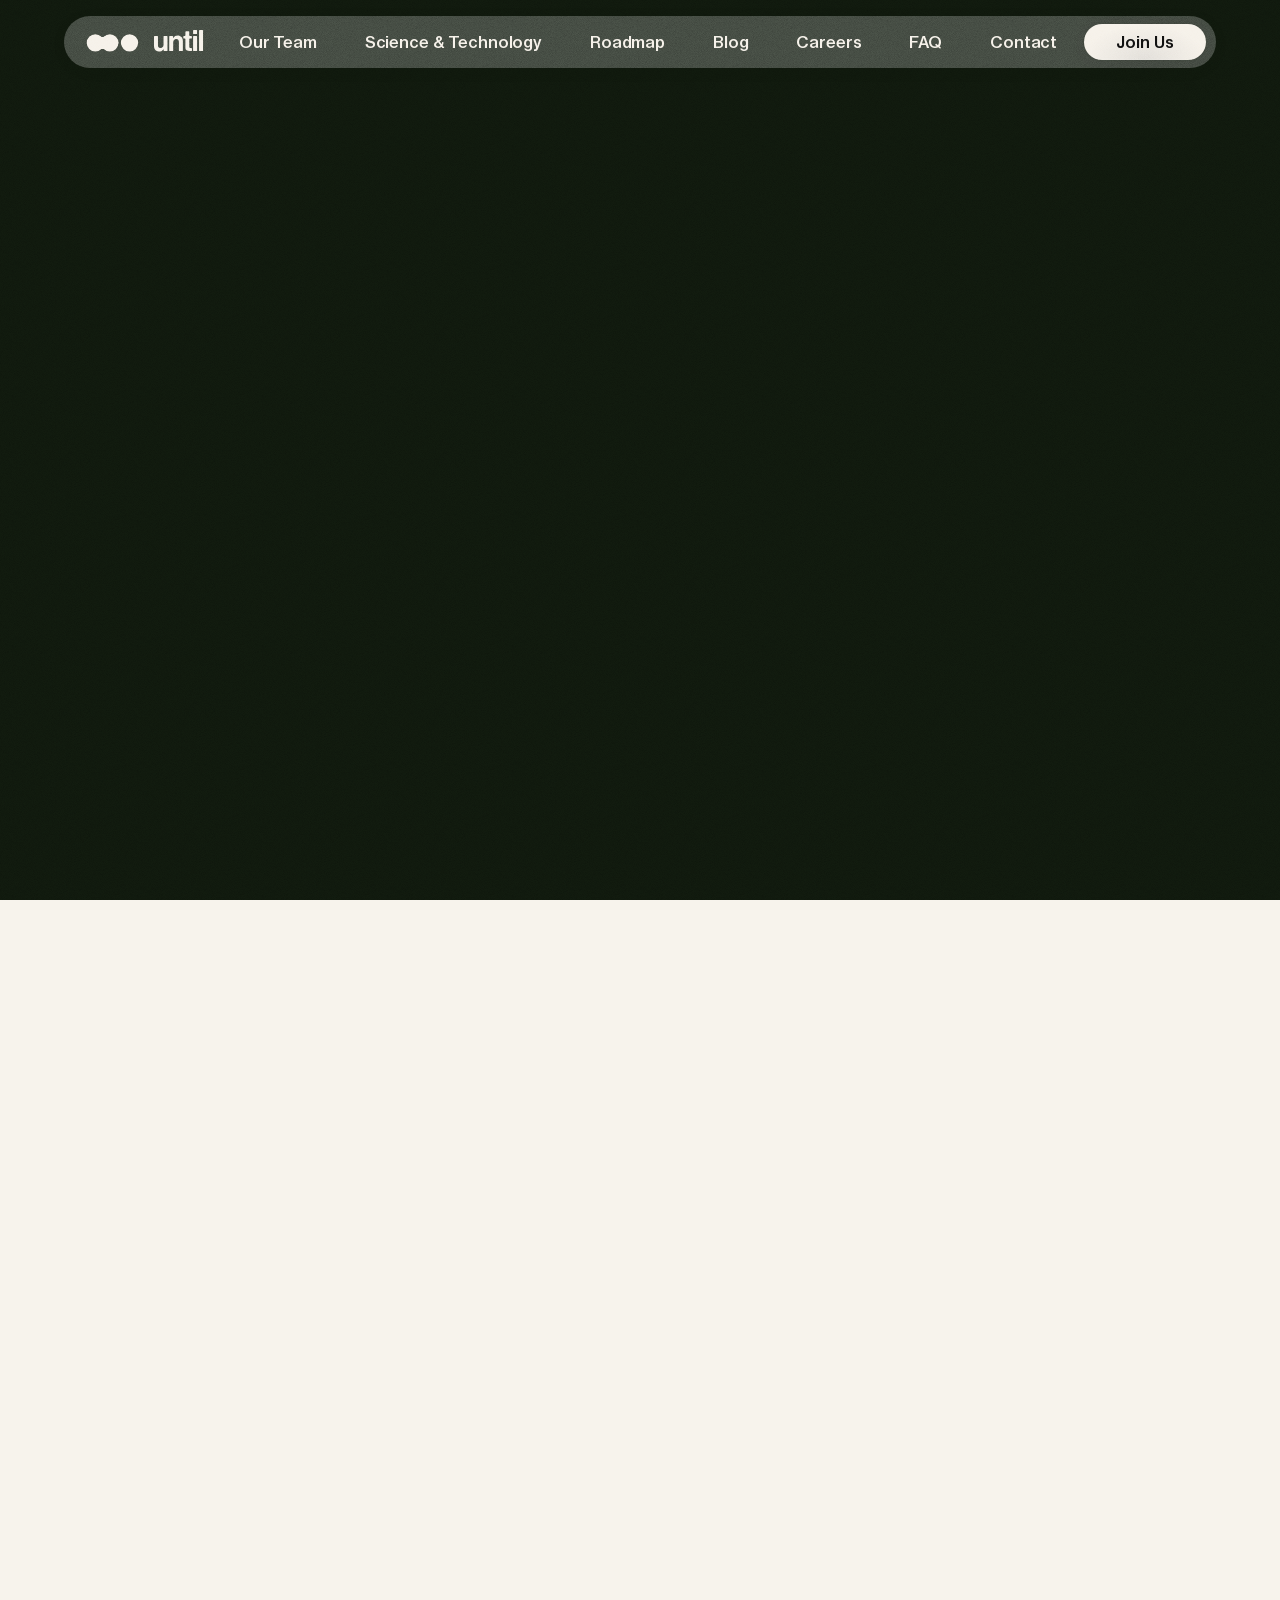
<file: index_1.html>
<!DOCTYPE html><html lang="en"><head><meta charset="utf-8"><meta name="viewport" content="width=device-width, initial-scale=1, viewport-fit=cover"><link rel="stylesheet" href="css/f89ef3a5973d1b20.css" data-precedence="next"><link rel="stylesheet" href="css/8aa121a01638b8ba.css" data-precedence="next"><link rel="stylesheet" href="css/587ed5efb10bbf95.css" data-precedence="next"><link rel="preload" as="script" fetchpriority="low" href="js/f3ef6963d677e393.js"><script src="js/3a021b7fbb464494.js" async=""></script><script src="js/d1d1547cfaa021a0.js" async=""></script><script src="js/78cb5dac69333de8.js" async=""></script><script src="js/4150e5ce6a9c6dbe.js" async=""></script><script src="js/turbopack-894077cdc26a2fea.js" async=""></script><script src="js/3f89bee1808f6253.js" async=""></script><script src="js/ef3134347b22ce6e.js" async=""></script><script src="js/63b345f5b0c2e6d3.js" async=""></script><script src="js/f6f33ee7645174fd.js" async=""></script><script src="js/2c0f4346bab587e7.js" async=""></script><script src="js/d189cc6f6618d0d9.js" async=""></script><script src="js/a65c27d40ea00ccb.js" async=""></script><script src="js/72eba0026b9cc366.js" async=""></script><script src="js/28ea33eb8ed360b8.js" async=""></script><script src="js/c414b55efae1a4be.js" async=""></script><script src="js/2c84f1c34428e996.js" async=""></script><script src="js/d61c302298f92ba5.js" async=""></script><script src="js/266b72fbdfc4a20c.js" async=""></script><link rel="preload" href="images/noise.avif" as="image" type="image/avif"><link rel="preload" href="https://www.googletagmanager.com/gtag/js?id=G-556804965" as="script"><meta name="apple-mobile-web-app-title" content="until"><meta name="color-scheme" content="light"><link as="image" href="images/noise.avif" rel="preload" type="image/avif"><meta name="theme-color" content="#121212"><meta name="next-size-adjust" content=""><title>until</title><meta name="description" content="Until is building a pause button for biology, so every single transplantable organ finds a recipient and saves a life."><meta name="application-name" content="until"><link rel="manifest" href="js/manifest.json"><meta name="category" content="Biotechnology"><meta property="og:title" content="until"><meta property="og:description" content="We are optimistic that human whole-body reversible cryopreservation is solvable. We've built a world-class multidisciplinary team and raised $48M to tackle this problem."><meta property="og:image" content="images/opengraph-image.png"><meta property="og:image:width" content="1200"><meta property="og:image:height" content="678"><meta property="og:image:type" content="image/png"><meta name="twitter:card" content="summary_large_image"><meta name="twitter:site" content="@untillabs"><meta name="twitter:creator" content="@untillabs"><meta name="twitter:title" content="until"><meta name="twitter:description" content="We are optimistic that human whole-body reversible cryopreservation is solvable. We've built a world-class multidisciplinary team and raised $48M to tackle this problem."><meta name="twitter:image" content="images/twitter-image.png"><meta name="twitter:image:width" content="1200"><meta name="twitter:image:height" content="678"><meta name="twitter:image:type" content="image/png"><link rel="icon" href="images/favicon.ico" sizes="48x48" type="image/x-icon"><link rel="icon" href="images/icon0.svg" sizes="any" type="image/svg+xml"><link rel="icon" href="images/icon1.png" sizes="96x96" type="image/png"><link rel="apple-touch-icon" href="images/apple-icon.png" sizes="180x180" type="image/png"><script src="js/a6dad97d9634a72d.js" nomodule=""></script></head><body class="geist_mono_f5254a84-module__dURKxW__variable neuehaasdisplay_45fd9558-module__4D8lFW__variable neuehaastext_c92b9422-module__318g5a__variable antialiased"><div hidden=""><!--$--><!--/$--></div><div aria-hidden="true" class="pointer-events-none fixed inset-0 z-500 bg-[url('/noise.avif')] opacity-20 mix-blend-overlay" style="background-size:125px 125px;image-rendering:pixelated"></div><header class="fixed top-4 z-450 right-0 left-0 mx-auto container flex items-start justify-between rounded-[24px] px-3! py-2 pr-2.5! lg:items-center lg:rounded-[50px] bg-[rgba(255,255,255,0.25)] shadow-[0_3px_15px_0_rgba(0,0,0,0.05)] hero-fade-in text-off-white"><button aria-label="Homepage" class="relative mx-2 flex cursor-pointer flex-row items-center justify-center pt-0.5 lg:pt-0"><svg class="pointer-events-none absolute h-14 w-14" data-testid="svg"><defs><filter color-interpolation-filters="sRGB" data-testid="filter" id="gooey-react"><feGaussianBlur data-testid="blur" stdDeviation="2"></feGaussianBlur><feColorMatrix values="1 0 0 0 0 0 1 0 0 0 0 0 1 0 0 0 0 0 12 -6"></feColorMatrix><feComposite data-testid="composite" in="SourceGraphic"></feComposite></filter></defs></svg><div class="h-7 w-15.5! md:h-6 md:w-14" data-testid="element" style="filter:url(index_1.html#gooey-react)"><svg fill="none" xmlns="http://www.w3.org/2000/svg" class="h-7 w-15.5 md:h-6 md:w-14" viewBox="0 0 60 28"><circle class="duration-until ease-until transition-colors" cx="50.5" cy="15" fill="currentColor" r="10"></circle><circle class="duration-until ease-until transition-colors" cx="27.5" cy="15" fill="currentColor" r="10"></circle><circle class="duration-until ease-until transition-colors" cx="10.5" cy="15" fill="currentColor" r="10"></circle></svg></div><svg width="50" height="22" viewBox="0 0 50 22" fill="none" xmlns="http://www.w3.org/2000/svg" class="-mt-0.5 ml-2 hidden md:block"><path d="M13.5001 20.4532C13.5001 20.7715 13.2421 21.0296 12.9237 21.0296H10.2235C9.90517 21.0296 9.64713 20.7715 9.64713 20.4532V19.3235C9.64713 19.2911 9.62088 19.2648 9.58851 19.2648C9.56989 19.2648 9.55233 19.2738 9.54123 19.2887C8.99684 20.0217 8.39488 20.5627 7.73535 20.9119C7.08829 21.2649 6.25495 21.4413 5.23533 21.4413C3.58826 21.4413 2.30394 20.9511 1.38236 19.9707C0.460788 18.9903 0 17.6668 0 16.0001V6.51757C0 6.19926 0.25804 5.94122 0.576349 5.94122H3.39427C3.71258 5.94122 3.97062 6.19926 3.97062 6.51757V15.3236C3.97062 17.1472 4.80396 18.059 6.47063 18.059C7.39221 18.059 8.12751 17.7452 8.67653 17.1178C9.22556 16.4903 9.50007 15.6668 9.50007 14.6472V6.51757C9.50007 6.19926 9.75811 5.94122 10.0764 5.94122H12.9237C13.2421 5.94122 13.5001 6.19926 13.5001 6.51757V20.4532Z" fill="currentColor"></path><path d="M18.5405 5.94122C18.8588 5.94122 19.1169 6.19926 19.1169 6.51757V7.94319C19.1169 7.97459 19.1423 8.00006 19.1737 8.00006C19.1933 8.00006 19.2115 7.98988 19.222 7.97341C20.2604 6.34411 21.745 5.52945 23.6757 5.52945C25.2248 5.52945 26.4797 6.05887 27.4405 7.1177C28.4012 8.15692 28.8816 9.50987 28.8816 11.1765V20.4532C28.8816 20.7715 28.6236 21.0296 28.3053 21.0296H25.458C25.1397 21.0296 24.8816 20.7715 24.8816 20.4532V11.7648C24.8816 10.9413 24.6463 10.2746 24.1757 9.76477C23.7247 9.25497 23.0875 9.00006 22.2639 9.00006C21.3816 9.00006 20.6463 9.3236 20.058 9.97066C19.4894 10.6177 19.2051 11.4511 19.2051 12.4707V20.4532C19.2051 20.7715 18.9471 21.0296 18.6287 21.0296H15.7814C15.4631 21.0296 15.2051 20.7715 15.2051 20.4532V6.51757C15.2051 6.19926 15.4631 5.94122 15.7814 5.94122H18.5405Z" fill="currentColor"></path><path d="M29.8716 8.5883C29.5533 8.5883 29.2952 8.33026 29.2952 8.01195V6.51757C29.2952 6.19926 29.5533 5.94122 29.8716 5.94122H30.8071C31.1255 5.94122 31.3835 5.68318 31.3835 5.36487V1.81165C31.3835 1.49334 31.6415 1.2353 31.9598 1.2353H34.7189C35.0372 1.2353 35.2953 1.49334 35.2953 1.81165V5.36487C35.2953 5.68318 35.5533 5.94122 35.8716 5.94122H37.3072C37.6255 5.94122 37.8835 6.19926 37.8835 6.51757V8.01195C37.8835 8.33026 37.6255 8.5883 37.3072 8.5883H35.8716C35.5533 8.5883 35.2953 8.84634 35.2953 9.16465V16.5884C35.2953 17.5884 35.7953 18.0884 36.7953 18.0884L37.381 18.0737C37.7049 18.0656 37.9718 18.3259 37.9718 18.6499V20.4598C37.9718 20.7637 37.736 21.0156 37.4323 21.0275C36.8993 21.0485 36.2458 21.059 35.4718 21.059C34.3149 21.059 33.3443 20.7845 32.56 20.2354C31.7757 19.6668 31.3835 18.7354 31.3835 17.4413V9.16465C31.3835 8.84634 31.1255 8.5883 30.8071 8.5883H29.8716Z" fill="currentColor"></path><path d="M39.6535 21.0296C39.3352 21.0296 39.0772 20.7715 39.0772 20.4532V6.51757C39.0772 6.19926 39.3352 5.94122 39.6535 5.94122H42.5008C42.8192 5.94122 43.0772 6.19926 43.0772 6.51757V20.4532C43.0772 20.7715 42.8192 21.0296 42.5008 21.0296H39.6535ZM39.6535 3.97563C39.3352 3.97563 39.0772 3.71759 39.0772 3.39928V0.576349C39.0772 0.25804 39.3352 0 39.6535 0H42.5008C42.8192 0 43.0772 0.25804 43.0772 0.576349V3.39929C43.0772 3.71759 42.8192 3.97563 42.5008 3.97563H39.6535Z" fill="currentColor"></path><path d="M45.6245 21.0296C45.3062 21.0296 45.0481 20.7715 45.0481 20.4532V0.576349C45.0481 0.25804 45.3062 0 45.6245 0H48.4718C48.7901 0 49.0482 0.25804 49.0482 0.576349V20.4532C49.0482 20.7715 48.7901 21.0296 48.4718 21.0296H45.6245Z" fill="currentColor"></path></svg></button><nav class="hidden items-center gap-4 md:gap-4 lg:flex xl:gap-12"><a class="ease-until duration-until leading-none font-medium tracking-[-0.00875em] text-current transition-all hover:text-off-white/50! hover:text-off-white" href="/our-team">Our Team</a><a class="ease-until duration-until leading-none font-medium tracking-[-0.00875em] text-current transition-all hover:text-off-white/50! hover:text-off-white" href="/science-technology">Science &amp; Technology</a><a class="ease-until duration-until leading-none font-medium tracking-[-0.00875em] text-current transition-all hover:text-off-white/50! hover:text-off-white" href="/roadmap">Roadmap</a><a class="ease-until duration-until leading-none font-medium tracking-[-0.00875em] text-current transition-all hover:text-off-white/50! hover:text-off-white" href="/blog">Blog</a><a class="ease-until duration-until leading-none font-medium tracking-[-0.00875em] text-current transition-all hover:text-off-white/50! hover:text-off-white" href="/careers">Careers</a><a class="ease-until duration-until leading-none font-medium tracking-[-0.00875em] text-current transition-all hover:text-off-white/50! hover:text-off-white" href="/faq">FAQ</a><a class="ease-until duration-until leading-none font-medium tracking-[-0.00875em] text-current transition-all hover:text-off-white/50! hover:text-off-white" href="/contact">Contact</a></nav><a rel="noopener noreferrer" target="_blank" class="mr-4 md:mr-0" href="https://jobs.lever.co/until"><span class="inline-flex items-center justify-center group font-medium leading-none whitespace-nowrap rounded-[18px] transition-all duration-until ease-until cursor-pointer ring-offset-white focus-visible:outline-none focus-visible:ring-2 focus-visible:ring-current focus-visible:ring-offset-2 disabled:pointer-events-none disabled:opacity-50 motion-reduce:transition-none [&amp;_svg]:pointer-events-none [&amp;_svg]:size-4 [&amp;_svg]:shrink-0 hover:brightness-110 group-hover:brightness-110 [background:radial-gradient(50%_100%_at_50%_100%,_rgba(190,_190,_190,_0.30)_0%,_rgba(190,_190,_190,_0.00)_100%),_#F7F3EC] shadow-until text-off-black hover:bg-off-black hover:text-off-white h-9 px-8 relative z-10 flex w-full leading-none" tabindex="-1">Join Us</span></a><button class="z-100 mx-2 mt-2 flex w-fit items-center justify-center lg:hidden relative isolate after:absolute after:-inset-2 after:content-[''] touch-action-manipulation focus-visible:ring-2 focus-visible:ring-blue-600 focus-visible:ring-offset-2 focus-visible:outline-none" aria-label="Open navigation menu" aria-expanded="false" aria-controls="mobile-menu" type="button"><span class="flex h-5 w-[22px] origin-center flex-col items-center justify-center space-y-1.5" aria-hidden="true"><span class="hamburger-line h-0.5 w-full rounded-full bg-current"></span><span class="hamburger-line h-0.5 w-full rounded-full bg-current"></span><span class="hamburger-line h-0.5 w-full rounded-full bg-current"></span></span></button></header><div class="fixed inset-0 z-300 container mt-20 flex flex-col items-center justify-center rounded-3xl px-6 py-3 opacity-0 lg:hidden overscroll-contain bg-off-white" role="dialog" aria-modal="true" aria-label="Main navigation" style="height:85svh"><div tabindex="-1" class="pointer-events-none z-1000! bg-off-black mobile-connector-module__0VvTJG__mobile-connector-horizontal mobile-connector-dark origin-top opacity-0" style="top:-27.5px"></div><nav class="mb-4 flex h-full w-full flex-col items-center justify-center gap-7" role="navigation" aria-label="Main navigation"><div class="menu-item font-geist-mono flex flex-col items-center gap-2 text-center whitespace-nowrap"><a class="ease-until duration-until text-h4 leading-none motion-safe:transition-all motion-reduce:transition-none focus-visible:ring-2 focus-visible:ring-blue-600 focus-visible:ring-offset-2 focus-visible:outline-none touch-action-manipulation hover:text-off-white/50! hover:text-off-white" href="/our-team">Our Team</a></div><div class="menu-item font-geist-mono flex flex-col items-center gap-2 text-center whitespace-nowrap"><a class="ease-until duration-until text-h4 leading-none motion-safe:transition-all motion-reduce:transition-none focus-visible:ring-2 focus-visible:ring-blue-600 focus-visible:ring-offset-2 focus-visible:outline-none touch-action-manipulation hover:text-off-white/50! hover:text-off-white" href="/science-technology">Science &amp; Technology</a></div><div class="menu-item font-geist-mono flex flex-col items-center gap-2 text-center whitespace-nowrap"><a class="ease-until duration-until text-h4 leading-none motion-safe:transition-all motion-reduce:transition-none focus-visible:ring-2 focus-visible:ring-blue-600 focus-visible:ring-offset-2 focus-visible:outline-none touch-action-manipulation hover:text-off-white/50! hover:text-off-white" href="/roadmap">Roadmap</a></div><div class="menu-item font-geist-mono flex flex-col items-center gap-2 text-center whitespace-nowrap"><a class="ease-until duration-until text-h4 leading-none motion-safe:transition-all motion-reduce:transition-none focus-visible:ring-2 focus-visible:ring-blue-600 focus-visible:ring-offset-2 focus-visible:outline-none touch-action-manipulation hover:text-off-white/50! hover:text-off-white" href="/blog">Blog</a></div><div class="menu-item font-geist-mono flex flex-col items-center gap-2 text-center whitespace-nowrap"><a class="ease-until duration-until text-h4 leading-none motion-safe:transition-all motion-reduce:transition-none focus-visible:ring-2 focus-visible:ring-blue-600 focus-visible:ring-offset-2 focus-visible:outline-none touch-action-manipulation hover:text-off-white/50! hover:text-off-white" href="/careers">Careers</a></div><div class="menu-item font-geist-mono flex flex-col items-center gap-2 text-center whitespace-nowrap"><a class="ease-until duration-until text-h4 leading-none motion-safe:transition-all motion-reduce:transition-none focus-visible:ring-2 focus-visible:ring-blue-600 focus-visible:ring-offset-2 focus-visible:outline-none touch-action-manipulation hover:text-off-white/50! hover:text-off-white" href="/faq">FAQ</a></div><div class="menu-item font-geist-mono flex flex-col items-center gap-2 text-center whitespace-nowrap"><a class="ease-until duration-until text-h4 leading-none motion-safe:transition-all motion-reduce:transition-none focus-visible:ring-2 focus-visible:ring-blue-600 focus-visible:ring-offset-2 focus-visible:outline-none touch-action-manipulation hover:text-off-white/50! hover:text-off-white" href="/contact">Contact</a></div></nav><a class="join-button text-off-white! bg-off-black hover:text-off-black hover:bg-off-white text-p-small ease-until duration-until mt-auto w-full rounded-[64px] px-8 py-3 text-center leading-none font-normal tracking-[-0.00875em] motion-safe:transition-colors motion-reduce:transition-none md:block focus-visible:ring-2 focus-visible:ring-blue-600 focus-visible:ring-offset-2 focus-visible:outline-none touch-action-manipulation" rel="noopener noreferrer" target="_blank" href="https://jobs.lever.co/until">Join Us</a></div><div class="bg-off-black pointer-events-none invisible fixed inset-0 top-0 z-40 h-screen w-full opacity-0"></div><div id="background-layer" class="pointer-events-none fixed inset-0 z-5" style="background-color:var(--current-background);color:var(--current-text)"></div><main role="main"><div class="pointer-events-none fixed inset-0 z-10 bg-[#121C0F]"></div><div data-hydrated="false" data-restored="true"><div class="pointer-events-none fixed top-0 left-0 z-50 h-lvh w-full overflow-hidden visible!"><!--$--><!--$!--><template data-dgst="BAILOUT_TO_CLIENT_SIDE_RENDERING"></template><!--/$--><!--/$--></div><section class="text-off-black until-section px-x-section relative z-100! h-[3200vh]"><div class="will-change-opacity fixed top-[12%] left-0 !z-[1000] hidden h-full max-h-[400px] w-full max-w-[50px] -translate-y-[12%] flex-col items-center justify-start gap-2 rounded-md opacity-100 md:top-1/6 md:left-12 md:max-h-[380px] md:-translate-y-1/6 2xl:left-20 2xl:max-h-[500.28px]"><span class="text-off-white text-p-small min-w-[60px] pl-2.5 text-center font-mono leading-[160%] tabular-nums select-none">37.0<!-- -->°C</span><div class="pointer-events-none w-full max-w-[12.31px] h-full rounded-md bg-transparent md:max-h-[380px] xl:max-h-[500.28px] shadow-[inset_0_3px_15px_0_rgba(18,18,18,0.05)] top-8"><div class="relative h-full w-full overflow-hidden rounded-md bg-[linear-gradient(180deg,_rgba(247,243,236,0.15)_0%,_rgba(247,243,236,0.50)_100%)] flex items-start justify-center pt-2"><div class="absolute inset-0 origin-top transition-transform duration-300 ease-out will-change-transform" style="transform:scaleY(0)"></div><div class="bg-off-white relative h-[2px] w-[70%] rounded-full"></div></div></div></div><div class="invisible sticky top-0 flex h-svh w-full flex-col items-center justify-end pb-8 opacity-0 md:h-screen md:pb-14"><h2 data-message="0" class="font-display absolute w-full text-center leading-[0.95] font-medium tracking-[-1.68px] text-balance select-none perspective-[900px] motion-reduce:relative !text-h2 [&amp;>div]:!text-h2 md:!text-h1 md:[&amp;>div]:!text-h1 text-off-white ![&amp;>div]:text-h1 text-shadow-lg/10">What looks like a peaceful afternoon,</h2><h2 data-message="1" class="font-display text-off-white absolute w-full text-center leading-[0.95] font-medium tracking-[-1.68px] text-balance select-none perspective-[900px] motion-reduce:relative ![&amp;>div]:text-h1 opacity-0 text-shadow-lg/10"></h2><h2 data-message="2" class="font-display absolute text-center leading-[0.95] font-medium tracking-[-1.68px] text-balance select-none perspective-[900px] motion-reduce:relative !text-h3 [&amp;>div]:text-h3 md:text-h2 md:[&amp;>div]:text-h2 text-off-white w-full text-center! md:mx-auto md:w-full opacity-0 text-shadow-lg/10">is also a bustling molecular landscape.</h2><div data-message-group="3" class="text-off-white fixed -bottom-2 left-0 flex w-full flex-col items-start justify-start gap-8 p-8 opacity-0 drop-shadow-2xl select-none text-shadow-lg/10 perspective-[900px] motion-reduce:relative md:absolute md:bottom-15 md:-left-15 md:p-0"><div class="text-off-white flex w-full flex-col items-start justify-start gap-4"><div class="flex flex-col items-start justify-start gap-1"><h3 data-message-title="3" class="text-h3 leading-[95%] font-medium tracking-[-1.68px] text-pretty whitespace-normal text-current">If you need to buy some time in a</h3><h3 data-message-title="3" class="text-h3 leading-[95%] font-medium tracking-[-1.68px] text-pretty whitespace-normal text-current">biological system,</h3></div></div></div><div data-message-group="4" class="text-off-white fixed -bottom-2 left-0 flex w-full flex-col items-start justify-start gap-8 p-8 opacity-0 drop-shadow-2xl select-none text-shadow-lg/10 perspective-[900px] motion-reduce:relative md:absolute md:bottom-15 md:-left-15 md:p-0"><div class="text-off-white flex w-full flex-col items-start justify-start gap-4"><div class="flex flex-col items-start justify-start gap-1"><h3 data-message-title="4" class="text-h3 leading-[95%] font-medium tracking-[-1.68px] text-pretty whitespace-normal text-current">temperature</h3><h3 data-message-title="4" class="text-h3 leading-[95%] font-medium tracking-[-1.68px] text-pretty whitespace-normal text-current">is a lever.</h3></div></div></div><div data-message-group="5" class="text-off-white fixed -bottom-2 left-0 flex w-full flex-col items-start justify-start gap-8 p-8 opacity-0 drop-shadow-2xl select-none text-shadow-lg/10 perspective-[900px] motion-reduce:relative md:absolute md:bottom-15 md:-left-15 md:p-0"><div class="text-off-white flex w-full flex-col items-start justify-start gap-4"><div class="flex flex-col items-start justify-start gap-1"><h3 data-message-title="5" class="text-h3 leading-[95%] font-medium tracking-[-1.68px] text-pretty whitespace-normal text-current">Lower it, motion slows,</h3><h3 data-message-title="5" class="text-h3 leading-[95%] font-medium tracking-[-1.68px] text-pretty whitespace-normal text-current">and metabolism stalls</h3></div></div></div><h2 data-message="6" class="font-display text-off-white absolute w-full text-center leading-[0.95] font-medium tracking-[-1.68px] text-balance select-none perspective-[900px] motion-reduce:relative ![&amp;>div]:text-h1 opacity-0 text-shadow-lg/10"></h2><h2 data-message="7" class="font-display text-off-white absolute w-full text-center leading-[0.95] font-medium tracking-[-1.68px] text-balance select-none perspective-[900px] motion-reduce:relative ![&amp;>div]:text-h1 opacity-0 text-shadow-lg/10"></h2><h2 data-message="8" class="font-display text-off-white absolute w-full text-center leading-[0.95] font-medium tracking-[-1.68px] text-balance select-none perspective-[900px] motion-reduce:relative ![&amp;>div]:text-h1 opacity-0 text-shadow-lg/10"></h2><div data-message-group="9" class="text-off-white fixed left-0 flex w-full flex-col items-start justify-start gap-8 px-8 opacity-0 select-none text-shadow-lg/10 perspective-[900px] motion-reduce:relative md:absolute md:right-20 md:bottom-15 md:-left-15 md:px-0 bottom-10"><div class="text-off-white flex w-full flex-col items-start justify-start"><h3 data-message-title="9" class="!text-h3 leading-[0.95] font-medium tracking-[-1.68px] text-balance text-current perspective-[900px]">Ice presents the key challenge,</h3><h3 data-message-title="9-title" class="!text-h3 leading-[0.95] font-medium tracking-[-1.68px] text-balance text-current opacity-0 perspective-[900px]">that cryoprotectants can solve.</h3></div></div><div data-message-group="10" class="text-off-white fixed -bottom-2 left-0 flex w-full flex-col items-start justify-start gap-8 p-8 opacity-0 drop-shadow-2xl select-none text-shadow-lg/10 perspective-[900px] motion-reduce:relative md:absolute md:bottom-15 md:-left-15 md:p-0"><div class="text-off-white flex w-full flex-col items-start justify-start gap-4 md:w-1/3"><div class="flex flex-col items-start justify-start gap-1"><h3 data-message-title="10" class="text-h3 leading-[95%] font-medium tracking-[-1.68px] text-pretty whitespace-normal text-current">Below –130°C,</h3><h3 data-message-title="10" class="text-h3 leading-[95%] font-medium tracking-[-1.68px] text-pretty whitespace-normal text-current">water turns to glass.</h3></div><p data-message-paragraph="10" class="text-p-large font-display !text-[20px] leading-[120%] font-normal tracking-[-0.4px] text-pretty text-current">We build technology to safely prevent ice formation during the vitrification process</p></div></div><div data-message-group="11" class="text-off-white fixed left-0 flex w-full flex-col items-start justify-start gap-8 px-8 opacity-0 select-none text-shadow-lg/10 perspective-[900px] motion-reduce:relative md:absolute md:right-20 md:bottom-15 md:-left-15 md:px-0 bottom-5"><div class="text-off-white flex w-full flex-col items-start justify-start"><h3 data-message-title="11" class="leading-[0.95] font-medium tracking-[-1.68px] text-balance text-current perspective-[900px] !text-h2">When heat returns,</h3><h3 data-message-title="11-title" class="leading-[0.95] font-medium tracking-[-1.68px] text-balance text-current opacity-0 perspective-[900px] !text-h2">more afternoons like this.</h3></div></div><p class="text-off-white text-p-small invisible absolute right-0 bottom-2 left-0 translate-y-6 text-center font-mono leading-none font-medium tracking-tight opacity-0 md:bottom-5">[ Scroll to discover&nbsp;]</p></div></section><section class="bg-off-white/90 pointer-events-none relative z-100! flex h-screen w-full flex-col items-center justify-center gap-y-12 py-24 backdrop-blur-xs"><div class="container__small flex w-full flex-col items-center justify-center gap-y-12"><h3 class="text-off-black font-display text-h4 text-center leading-[110%] font-medium tracking-[-0.64px] text-pretty whitespace-normal">Reversible cryopreservation has one core principle: Pause molecular motion and resume it, without ice formation.</h3><h3 class="text-off-black font-display text-h2 text-center leading-[90%] font-medium tracking-[-0.64px] text-pretty whitespace-normal">We are scaling this principle to create a fundamentally new way to prevent donor organs from timing out.</h3></div></section><div class="horizontal-scroll-container z-100!" style="height:300vh"><div class="sticky top-0 z-100! h-screen overflow-x-clip"><div class="flex h-screen items-center bg-transparent" style="width:200vw"><div class="flex h-screen items-center" style="width:100vw"><section class="bg-off-white! z-100! w-full items-center md:mt-10 md:mb-10 md:h-dvh md:min-h-[650px] md:pt-32"><div class="bg-off-white! relative z-100! flex h-full min-h-fit w-full flex-col p-8 pt-0! pr-0! md:grid md:aspect-1440/750 md:grid-cols-12 md:grid-rows-11 md:p-8 lg:aspect-1440/420"><div class="order-2 flex max-w-[450px] flex-col items-center justify-end gap-6 pt-12 md:order-1 md:col-start-2 md:col-end-6 md:row-start-7 md:gap-8 md:pt-0 2xl:col-start-2 2xl:col-end-8 2xl:mb-12 2xl:max-w-[700px]"><div class="flex flex-col gap-3"><h3 class="text-off-black font-display text-h3 2xl:text-h2 leading-[100%] font-medium tracking-[-1.2px]">From Principle to Protocol</h3><p class="text-off-black text-p font-display w-full max-w-[75%] leading-[150%] font-normal text-pretty whitespace-normal 2xl:text-[1.525rem]">We translate the fundamentals of cryobiology into engineered workflows that safely and reversibly preserve donor organs.</p></div></div><div class="relative order-1 h-full w-full overflow-clip md:order-2 md:col-start-7 md:col-end-13 md:row-start-1 md:row-end-14 md:hidden"><img alt="Lab cornerstones" loading="lazy" width="521" height="311" decoding="async" data-nimg="1" class="h-full w-full object-cover opacity-100 md:absolute" style="color:transparent" srcset="images/image_6.jpg 1x, images/image.webp 2x" src="images/image.webp"><div class="absolute top-0 right-0 z-120! h-full w-50 bg-[linear-gradient(90deg,rgba(247,243,236,0)_34.99%,rgba(247,243,236,0.75)_100%)]"></div></div></div></section></div><div class="flex h-screen items-center" style="width:100vw"><section class="bg-off-white! z-100! mt-0 w-full items-center md:mt-10 md:mb-10 md:h-dvh md:min-h-[650px] md:pt-32"><div class="bg-off-white! relative z-100! flex h-full min-h-fit w-full flex-col p-8 pt-0! pl-0! md:grid md:aspect-1440/750 md:grid-cols-12 md:grid-rows-13 md:p-8 md:pr-10 lg:aspect-1440/420 2xl:grid-cols-14"><div class="absolute top-0 -left-[45%] z-120! hidden h-full w-30 translate-x-1/2 bg-[linear-gradient(90deg,rgba(247,243,236,0)_34.99%,rgba(247,243,236,0.75)_100%)] md:block md:w-150 2xl:-left-[30%]"></div><div class="relative order-1 hidden h-full w-[200%] -translate-x-1/2 py-24 md:order-2 md:col-start-1 md:col-end-7 md:row-start-1 md:row-end-12 md:flex md:py-0"><img alt="Lab cornerstones" loading="lazy" width="521" height="311" decoding="async" data-nimg="1" class="z-10! h-full w-full md:absolute md:scale-120 md:object-contain lg:scale-100 xl:object-cover" style="color:transparent" srcset="images/image_2.jpg 1x, images/image.jpg 2x" src="images/image.jpg"><img alt="Lab cornerstones" loading="lazy" width="521" height="311" decoding="async" data-nimg="1" class="h-full w-full opacity-0 md:absolute md:scale-120 md:object-contain lg:scale-100 xl:object-cover" style="color:transparent" srcset="images/image_5.jpg 1x, images/image_1.jpg 2x" src="images/image_1.jpg"></div><div class="absolute bottom-10 hidden w-2/3 -translate-x-1/2 md:block"><div class="will-change-opacity bg-off-white relative z-1000! hidden h-full w-full max-w-full flex-col items-center justify-center gap-2 rounded-md opacity-100 md:flex"><div class="flex w-full items-center justify-between pb-1"><span class="text-off-black! text-p-small relative bottom-5 mr-auto text-center font-mono whitespace-nowrap tabular-nums select-none">37.0°C</span><span class="text-off-black! text-p-small relative bottom-5 ml-auto text-center font-mono whitespace-nowrap tabular-nums select-none">-130.0°C</span></div><div class="pointer-events-none h-full max-h-[12.31px] w-full rounded-md bg-transparent md:max-w-full shadow-[inset_3px_0_15px_0_rgba(18,18,18,0.05)]"><div class="relative h-full w-full overflow-hidden rounded-md bg-[linear-gradient(90deg,#CB350F_0%,#F4E099_50%,#ABC1E3_100%)] flex items-center justify-start pl-2"><div class="absolute inset-0 origin-left transition-transform duration-300 ease-out will-change-transform" style="transform:scaleX(0)"></div><div class="bg-off-white relative h-[70%] w-[3px] rounded-full"></div></div></div></div></div><div class="order-1 flex h-full w-full py-24 md:order-2 md:col-start-1 md:col-end-8 md:row-start-2 md:row-end-14 md:hidden md:py-0"><img alt="Lab cornerstones" loading="lazy" width="521" height="311" decoding="async" data-nimg="1" class="h-full w-full object-cover object-left 2xl:w-3/4" style="color:transparent" srcset="images/image_4.jpg 1x, images/image_2.webp 2x" src="images/image_2.webp"><div class="absolute top-0 left-0 z-120! h-full w-50 bg-[linear-gradient(270deg,rgba(247,243,236,0)_34.99%,rgba(247,243,236,0.75)_100%)]"></div></div><div class="order-2 flex flex-col items-center justify-end gap-6 md:order-1 md:col-start-8 md:col-end-12 md:row-start-4 md:row-end-10 md:gap-8 2xl:col-start-9 2xl:col-end-14 2xl:row-start-3 2xl:row-end-10"><div class="flex flex-col items-end justify-end gap-4 md:mb-2 md:h-full"><h3 class="text-off-black font-display text-h3 2xl:text-h2 text-right leading-[100%] font-medium tracking-[-1.2px]">Inside the Science</h3><p class="text-off-black text-p font-display w-full max-w-[75%] text-right leading-[150%] font-normal text-pretty whitespace-normal 2xl:text-[1.525rem]">Explore how we are advancing this technology across five dimensions: perfusion, cryoprotectants, cooling, rewarming, and the assessment of organ health.</p><a aria-label="Go to science technology page" href="/science-technology"><span class="inline-flex items-center justify-center group font-medium leading-none whitespace-nowrap rounded-[18px] transition-all duration-until ease-until cursor-pointer ring-offset-white focus-visible:outline-none focus-visible:ring-2 focus-visible:ring-current focus-visible:ring-offset-2 disabled:pointer-events-none disabled:opacity-50 motion-reduce:transition-none [&amp;_svg]:pointer-events-none [&amp;_svg]:size-4 [&amp;_svg]:shrink-0 hover:brightness-110 group-hover:brightness-110 [background:radial-gradient(50%_100%_at_50%_100%,_rgba(190,_190,_190,_0.30)_0%,_rgba(190,_190,_190,_0.00)_100%),_#121212] shadow-until text-off-white hover:bg-off-white hover:text-off-black h-9 px-8 relative z-10 flex w-full leading-none" tabindex="-1" aria-label="Go to science technology page">Learn More</span></a></div></div><div class="absolute top-0 -left-40 hidden h-full w-30 bg-[linear-gradient(270deg,rgba(247,243,236,0)_34.99%,rgba(247,243,236,0.75)_100%)] opacity-0 md:block md:w-160"></div></div></section></div></div></div></div><div class="bg-off-white relative z-100! overflow-x-hidden overflow-y-auto"><section class="bg-off-white flex h-full max-h-[592px] w-screen flex-row items-center gap-x-8 py-8 pt-24 md:pb-24 2xl:gap-x-18"><div class="hidden w-1/2 md:block"><svg xmlns="http://www.w3.org/2000/svg" viewBox="0 145 691 224" fill="none"><path d="M-1183.11 -196.171C-1142.3 -312.405 -1064.71 -359.17 -992.179 -353.409C-919.681 -347.65 -852.456 -289.419 -832.364 -196.11C-823.663 -155.703 -822.155 -110.711 -820.891 -65.9998C-819.625 -21.2675 -818.604 23.1798 -810.896 62.5793C-803.188 101.973 -788.807 136.254 -760.874 160.695C-732.944 185.132 -691.392 199.794 -629.209 199.794C-575.194 199.794 -253.796 199.791 58.3516 199.788L683.79 199.784C686.897 199.783 689.415 197.265 689.415 194.159V176.499C689.415 176.223 689.639 175.999 689.915 175.999C690.191 175.999 690.415 176.223 690.415 176.499V223.499C690.415 223.775 690.191 223.999 689.915 223.999C689.639 223.999 689.415 223.775 689.415 223.499V206.408C689.415 203.302 687.087 200.783 683.98 200.783C635.652 200.784 351.068 200.786 58.3516 200.788H-33.1377C-36.2443 200.788 -38.7627 203.307 -38.7627 206.413V215.499C-38.7627 215.775 -38.9866 215.999 -39.2627 215.999C-39.5388 215.999 -39.7627 215.775 -39.7627 215.499V206.413C-39.7627 203.307 -42.2811 200.788 -45.3877 200.788L-169.138 200.789C-172.244 200.789 -174.763 203.308 -174.763 206.414V215.5C-174.763 215.776 -174.987 216 -175.263 216C-175.539 216 -175.763 215.776 -175.763 215.5V206.414C-175.763 203.308 -178.281 200.789 -181.388 200.789L-300.138 200.79C-303.244 200.79 -305.763 203.309 -305.763 206.415V215.5C-305.763 215.776 -305.987 216 -306.263 216C-306.539 216 -306.763 215.776 -306.763 215.5V206.415C-306.763 203.309 -309.281 200.79 -312.388 200.79L-432.138 200.791C-435.244 200.791 -437.763 203.31 -437.763 206.416V215.499C-437.763 215.775 -437.987 215.999 -438.263 215.999C-438.539 215.999 -438.763 215.775 -438.763 215.499V206.416C-438.763 203.31 -441.281 200.791 -444.388 200.791L-559.138 200.793C-562.244 200.793 -564.763 203.312 -564.763 206.418V215.499C-564.763 215.775 -564.987 215.999 -565.263 215.999C-565.539 215.999 -565.763 215.775 -565.763 215.499V206.418C-565.763 203.312 -568.281 200.793 -571.388 200.793L-629.209 200.794C-691.545 200.794 -733.363 186.095 -761.533 161.448C-789.699 136.803 -804.148 102.276 -811.877 62.7717C-819.605 23.2739 -820.626 -21.2651 -821.891 -65.9714C-823.156 -110.699 -824.664 -155.599 -833.342 -195.9C-853.356 -288.844 -920.266 -346.693 -992.258 -352.412C-1064.22 -358.128 -1141.47 -311.766 -1182.17 -195.84C-1214.79 -102.93 -1253.04 -36.7115 -1287.6 8.32251C-1321.87 52.9744 -1352.54 76.8256 -1370.55 85.1929C-1370.8 85.3093 -1371.09 85.1938 -1371.2 84.9423C-1371.31 84.6911 -1371.21 84.3994 -1370.96 84.283C-1353.16 76.008 -1322.61 52.2949 -1288.39 7.71411C-1253.9 -37.2278 -1215.71 -103.351 -1183.11 -196.171Z" fill="black"></path></svg></div><div class="flex w-full flex-col items-center gap-6 md:max-w-[553px] md:items-start md:gap-7"><h2 class="text-h2 font-display leading-[95%] font-medium tracking-[-1.68px]">The Until Path</h2><div class="flex w-full max-w-[80%] flex-col gap-4"><p class="text-p font-display text-center leading-[150%] font-normal text-pretty md:text-left">Until is developing reversible cryopreservation systems for human organs to solve the donor organ procurement and matching problem.</p><p class="text-p font-display text-center leading-[150%] font-normal text-pretty md:text-left">In doing so, we de-risk and answer key questions relevant to whole-body reversible cryopreservation while building products that help patients today.</p></div><span class="inline-flex items-center justify-center group font-medium leading-none whitespace-nowrap rounded-[18px] transition-all duration-until ease-until cursor-pointer ring-offset-white focus-visible:outline-none focus-visible:ring-2 focus-visible:ring-current focus-visible:ring-offset-2 disabled:pointer-events-none disabled:opacity-50 motion-reduce:transition-none [&amp;_svg]:pointer-events-none [&amp;_svg]:size-4 [&amp;_svg]:shrink-0 hover:brightness-110 group-hover:brightness-110 [background:radial-gradient(50%_100%_at_50%_100%,_rgba(190,_190,_190,_0.30)_0%,_rgba(190,_190,_190,_0.00)_100%),_#121212] shadow-until text-off-white hover:bg-off-white hover:text-off-black h-9 px-8 bottom-0 w-fit! md:relative md:right-1 relative z-10 flex w-full leading-none" tabindex="-1" aria-label="Go to roadmap page"><a aria-label="Go to roadmap page" href="/roadmap">Learn More</a></span></div></section><section class="bg-off-white 3xl:px-24 flex h-full w-full flex-col items-center justify-center px-8 py-24 md:px-10"><div class="flex w-full items-center justify-center"><div class="grid w-full grid-cols-1 grid-rows-4 gap-y-6 md:max-w-4xl md:grid-cols-2 md:grid-rows-2 md:gap-x-6 md:gap-y-6 xl:max-w-none xl:grid-cols-[repeat(12,1fr)] xl:grid-rows-[repeat(7,0.2fr)] xl:gap-x-[17px] xl:gap-y-0"><div class="relative flex flex-col gap-y-2 overflow-hidden md:gap-y-2 xl:gap-y-0 xl:[grid-area:1/1/8/4]"><div class="mb-2 ml-2 flex flex-row items-center gap-1 lg:mb-4 xl:gap-3"><span class="text-off-black text-p-small md:text-p-small xl:text-p font-display leading-[150%] opacity-30">[ 1 ]</span><span class="text-off-black text-p md:text-p-small xl:text-p font-display leading-[150%]">A remarkably interdisciplinary lab</span></div><img alt="Research Lead - Lab Operations" draggable="false" loading="lazy" width="323.863" height="320.726" decoding="async" data-nimg="1" class="h-full w-full rounded-3xl object-cover object-center" style="color:transparent" sizes="(max-width: 1024px) 50vw, 25vw" srcset="images/image_7.jpg 256w, images/image_3.jpg 384w, images/image_9.webp 640w, images/image_8.webp 750w, images/image_10.webp 828w, images/image_7.webp 1080w, images/image_6.webp 1200w, images/image_11.webp 1920w, images/image_12.webp 2048w, images/image_1.webp 3840w" src="images/image_1.webp"></div><div class="relative flex flex-col gap-y-2 overflow-hidden md:gap-y-2 xl:gap-y-0 xl:[grid-area:1/4/8/7]"><div class="mb-2 ml-2 flex flex-row items-center gap-1 lg:mb-4 xl:gap-3"><span class="text-off-black text-p-small xl:text-p font-display leading-[150%] opacity-30">[ 2 ]</span><span class="text-off-black text-p xl:text-p font-display leading-[150%]">With great minds</span></div><div class="h-full w-full overflow-hidden rounded-3xl"><img alt="Principal Scientist - Molecular Biology" draggable="false" loading="lazy" width="297" height="199" decoding="async" data-nimg="1" class="h-full w-full object-cover object-center" style="color:transparent" sizes="(max-width: 1024px) 50vw, 25vw" srcset="images/image_8.jpg 256w, images/image_13.webp 384w, images/image_15.webp 640w, images/image_14.webp 750w, images/image_16.webp 828w, images/image_18.webp 1080w, images/image_17.webp 1200w, images/image_19.webp 1920w, images/image_20.webp 2048w, images/image_3.webp 3840w" src="images/image_3.webp"></div></div><div class="relative flex flex-col gap-y-2 overflow-hidden rounded-3xl md:gap-y-2 xl:gap-y-0 xl:[grid-area:1/7/6/10]"><div class="mb-2 ml-1 flex flex-row items-center gap-1 lg:mb-4 xl:gap-3"><span class="text-off-black text-p-small xl:text-p font-display leading-[150%] opacity-30">[ 3 ]</span><span class="text-off-black text-p xl:text-p font-display leading-[150%]">Solving hard problems</span></div><img alt="Lab Technician - Quality Control" draggable="false" loading="lazy" width="350" height="325" decoding="async" data-nimg="1" class="h-full w-full rounded-3xl object-cover object-center" style="color:transparent" sizes="(max-width: 1024px) 50vw, 25vw" srcset="images/image_9.jpg 256w, images/image_21.webp 384w, images/image_22.webp 640w, images/image_24.webp 750w, images/image_26.webp 828w, images/image_23.webp 1080w, images/image_25.webp 1200w, images/image_27.webp 1920w, images/image_28.webp 2048w, images/image_5.webp 3840w" src="images/image_5.webp"></div><div class="relative flex flex-col gap-y-2 overflow-hidden md:gap-y-2 xl:gap-y-0 xl:[grid-area:1/10/8/13]"><div class="mb-2 ml-1 flex flex-row items-center gap-1 lg:mb-4 xl:gap-3"><span class="text-off-black xl:text-p text-p-small font-display leading-[150%] opacity-30">[ 4 ]</span><span class="text-off-black xl:text-p text-p font-display leading-[150%]">Because too many patients are waiting</span></div><div class="relative h-full w-full overflow-hidden rounded-3xl"><img alt="Senior Researcher - Bioengineering" draggable="false" loading="lazy" width="350" height="325" decoding="async" data-nimg="1" class="absolute top-0 h-full w-full scale-140 object-cover object-right xl:top-16 xl:-left-12" style="color:transparent" sizes="(max-width: 1024px) 50vw, 25vw" srcset="images/image_10.jpg 256w, images/image_11.jpg 384w, images/image_30.webp 640w, images/image_29.webp 750w, images/image_31.webp 828w, images/image_32.webp 1080w, images/image_33.webp 1200w, images/image_34.webp 1920w, images/image_35.webp 2048w, images/image_4.webp 3840w" src="images/image_4.webp"></div></div></div></div><div class="lg:grid-flow-cols mt-10 grid w-full grid-flow-row grid-cols-13 items-start justify-center gap-y-10 lg:mt-0 lg:grid-rows-[0.7fr_0.2fr] lg:gap-4"><div class="flex w-full flex-col gap-8 [grid-area:1/1/2/14] lg:[grid-area:2/1/2/8]"><h3 class="text-off-black text-h5 md:text-h4 font-display w-full text-left leading-[100%] font-medium tracking-[-0.14px] text-pretty whitespace-normal md:tracking-[-1.2px]">Join our team. We are looking for ambitious physicists, chemists, biologists, data scientists, engineers and surgeons.</h3><a class="text-off-black text-p-small md:text-p w-fit text-left text-pretty" href="/careers"><span class="inline-flex items-center justify-center group font-medium leading-none whitespace-nowrap rounded-[18px] transition-all duration-until ease-until cursor-pointer ring-offset-white focus-visible:outline-none focus-visible:ring-2 focus-visible:ring-current focus-visible:ring-offset-2 disabled:pointer-events-none disabled:opacity-50 motion-reduce:transition-none [&amp;_svg]:pointer-events-none [&amp;_svg]:size-4 [&amp;_svg]:shrink-0 hover:brightness-110 group-hover:brightness-110 [background:radial-gradient(50%_100%_at_50%_100%,_rgba(190,_190,_190,_0.30)_0%,_rgba(190,_190,_190,_0.00)_100%),_#121212] shadow-until text-off-white hover:bg-off-white hover:text-off-black h-9 px-8 relative z-10 flex w-full leading-none" tabindex="-1">Join the team</span></a></div><div class="text-p text-off-black font-display w-full items-stretch text-left leading-[150%] font-normal [grid-area:2/1/2/14] lg:[grid-area:2/9/2/13]">At Until, every line of code, every lab protocol, every design review serves one goal: give patients more time. Join us to build medical infrastructure that meets human need.</div></div></section></div><div id="filtered-posts" class="w-full"><div class="bg-off-white relative !z-[100] flex !h-full !w-full flex-col items-center justify-center gap-y-12 overflow-hidden py-12"><h2 class="text-off-black font-display text-h2 py-8 leading-[100%] font-medium tracking-[-1.2px] md:mb-12 md:py-0">The Until Blog</h2><div class="relative flex w-full"><div class="pointer-events-none absolute top-0 left-0 z-10 h-full w-32 bg-gradient-to-r from-[var(--color-off-white)] to-transparent"></div><div class="pointer-events-none absolute top-0 right-0 z-10 h-full w-32 bg-gradient-to-l from-[var(--color-off-white)] to-transparent"></div><div class="flex"><div class="flex"><div class="post-card-item mx-6 flex h-full w-[400px] min-w-[450px] flex-shrink-0 2xl:w-[450px]" data-post-slug="biocompatible-cryoprotectants" data-categories="Research,Progress Update"><article class="aspect-[430/256] h-full min-h-[290px] w-full overflow-hidden bg-off-white text-off-black rounded-4xl duration-until ease-until shadow-until transition-all hover:bg-white group"><a class="block h-full" href="/blog/biocompatible-cryoprotectants"><div class="h-full p-2"><div class="relative flex h-full w-full overflow-hidden rounded-3xl"><div class="relative z-10 flex h-full w-2/3 flex-col items-start justify-between rounded-3xl p-4 after:absolute after:inset-0 after:z-5 after:translate-x-[10px] after:rounded-2xl after:content-[''] after:bg-off-white after:pointer-events-none after:duration-until after:ease-until after:transition-all group-hover:after:bg-white"><div class="relative z-20 flex h-full w-full flex-col gap-2"><time class="text-p-small text-left font-mono leading-none">September 1, 2026</time><h3 class="font-display w-full text-left leading-none font-medium text-balance text-h5">Biocompatible Cryoprotectants
</h3><p class="text-left w-full text-off-black text-pretty">Until’s Cryprotectant Discovery Engine: from a few dozen to over 250,000 candidates</p><div class="text-small flex items-center text-left leading-none absolute bottom-0 left-0 gap-2"><img alt="Arash, Hunter, and Katherine" draggable="false" loading="lazy" width="20" height="20" decoding="async" data-nimg="1" class="h-5 w-5 rounded-full object-cover" style="color:transparent" srcset="images/image_11.png 1x, images/image.png 2x" src="images/image.png"><span>Arash, Hunter, and Katherine</span></div></div></div><img alt="Biocompatible Cryoprotectants
" draggable="false" loading="lazy" width="394" height="480" decoding="async" data-nimg="1" class="h-full w-1/3 object-cover" style="color:transparent;background-size:cover;background-position:50% 50%;background-repeat:no-repeat;background-image:url(&quot;data:image/svg+xml;charset=utf-8,%3Csvg xmlns='http://www.w3.org/2000/svg' viewBox='0 0 394 480'%3E%3Cfilter id='b' color-interpolation-filters='sRGB'%3E%3CfeGaussianBlur stdDeviation='20'/%3E%3CfeColorMatrix values='1 0 0 0 0 0 1 0 0 0 0 0 1 0 0 0 0 0 100 -1' result='s'/%3E%3CfeFlood x='0' y='0' width='100%25' height='100%25'/%3E%3CfeComposite operator='out' in='s'/%3E%3CfeComposite in2='SourceGraphic'/%3E%3CfeGaussianBlur stdDeviation='20'/%3E%3C/filter%3E%3Cimage width='100%25' height='100%25' x='0' y='0' preserveAspectRatio='none' style='filter: url(%23b);' href='[data-uri]'/%3E%3C/svg%3E&quot;)" srcset="images/image_9.png 1x, images/image_1.png 2x" src="images/image_1.png"></div></div></a></article></div><div class="post-card-item mx-6 flex h-full w-[400px] min-w-[450px] flex-shrink-0 2xl:w-[450px]" data-post-slug="rewarming" data-categories="Engineering,Research,Progress Update"><article class="aspect-[430/256] h-full min-h-[290px] w-full overflow-hidden bg-off-white text-off-black rounded-4xl duration-until ease-until shadow-until transition-all hover:bg-white group"><a class="block h-full" href="/blog/rewarming"><div class="h-full p-2"><div class="relative flex h-full w-full overflow-hidden rounded-3xl"><div class="relative z-10 flex h-full w-2/3 flex-col items-start justify-between rounded-3xl p-4 after:absolute after:inset-0 after:z-5 after:translate-x-[10px] after:rounded-2xl after:content-[''] after:bg-off-white after:pointer-events-none after:duration-until after:ease-until after:transition-all group-hover:after:bg-white"><div class="relative z-20 flex h-full w-full flex-col gap-2"><time class="text-p-small text-left font-mono leading-none">May 12, 2026</time><h3 class="font-display w-full text-left leading-none font-medium text-balance text-h5">Rewarming 
</h3><p class="text-left w-full text-off-black text-pretty">Scaling Reversible Cryopreservation: Engineering an Alternating Magnetic Field System for Organ-Scale Rewarming</p><div class="text-small flex items-center text-left leading-none absolute bottom-0 left-0 gap-2"><img alt="The Until Team" draggable="false" loading="lazy" width="20" height="20" decoding="async" data-nimg="1" class="h-5 w-5 rounded-full object-cover" style="color:transparent" src="images/32x32px.svg"><span>The Until Team</span></div></div></div><img alt="Rewarming 
" draggable="false" loading="lazy" width="394" height="480" decoding="async" data-nimg="1" class="h-full w-1/3 object-cover" style="color:transparent;background-size:cover;background-position:50% 50%;background-repeat:no-repeat;background-image:url(&quot;data:image/svg+xml;charset=utf-8,%3Csvg xmlns='http://www.w3.org/2000/svg' viewBox='0 0 394 480'%3E%3Cfilter id='b' color-interpolation-filters='sRGB'%3E%3CfeGaussianBlur stdDeviation='20'/%3E%3CfeColorMatrix values='1 0 0 0 0 0 1 0 0 0 0 0 1 0 0 0 0 0 100 -1' result='s'/%3E%3CfeFlood x='0' y='0' width='100%25' height='100%25'/%3E%3CfeComposite operator='out' in='s'/%3E%3CfeComposite in2='SourceGraphic'/%3E%3CfeGaussianBlur stdDeviation='20'/%3E%3C/filter%3E%3Cimage width='100%25' height='100%25' x='0' y='0' preserveAspectRatio='none' style='filter: url(%23b);' href='[data-uri]'/%3E%3C/svg%3E&quot;)" srcset="images/image_8.png 1x, images/image_2.png 2x" src="images/image_2.png"></div></div></a></article></div><div class="post-card-item mx-6 flex h-full w-[400px] min-w-[450px] flex-shrink-0 2xl:w-[450px]" data-post-slug="glass-not-ice" data-categories="Community,Research"><article class="aspect-[430/256] h-full min-h-[290px] w-full overflow-hidden bg-off-white text-off-black rounded-4xl duration-until ease-until shadow-until transition-all hover:bg-white group"><a class="block h-full" href="/blog/glass-not-ice"><div class="h-full p-2"><div class="relative flex h-full w-full overflow-hidden rounded-3xl"><div class="relative z-10 flex h-full w-2/3 flex-col items-start justify-between rounded-3xl p-4 after:absolute after:inset-0 after:z-5 after:translate-x-[10px] after:rounded-2xl after:content-[''] after:bg-off-white after:pointer-events-none after:duration-until after:ease-until after:transition-all group-hover:after:bg-white"><div class="relative z-20 flex h-full w-full flex-col gap-2"><time class="text-p-small text-left font-mono leading-none">November 17, 2025</time><h3 class="font-display w-full text-left leading-none font-medium text-balance text-h5">Glass, Not Ice</h3><p class="text-left w-full text-off-black text-pretty">When we talk to curious people about the cryopreservation research we do at Until, there’s one question that always comes up: “So… you freeze people?”
</p><div class="text-small flex items-center text-left leading-none absolute bottom-0 left-0 gap-2"><img alt="Katherine Baney" draggable="false" loading="lazy" width="20" height="20" decoding="async" data-nimg="1" class="h-5 w-5 rounded-full object-cover" style="color:transparent" srcset="images/image_7.png 1x, images/image_3.png 2x" src="images/image_3.png"><span>Katherine Baney</span></div></div></div><img alt="Glass, Not Ice" draggable="false" loading="lazy" width="394" height="480" decoding="async" data-nimg="1" class="h-full w-1/3 object-cover" style="color:transparent;background-size:cover;background-position:50% 50%;background-repeat:no-repeat;background-image:url(&quot;data:image/svg+xml;charset=utf-8,%3Csvg xmlns='http://www.w3.org/2000/svg' viewBox='0 0 394 480'%3E%3Cfilter id='b' color-interpolation-filters='sRGB'%3E%3CfeGaussianBlur stdDeviation='20'/%3E%3CfeColorMatrix values='1 0 0 0 0 0 1 0 0 0 0 0 1 0 0 0 0 0 100 -1' result='s'/%3E%3CfeFlood x='0' y='0' width='100%25' height='100%25'/%3E%3CfeComposite operator='out' in='s'/%3E%3CfeComposite in2='SourceGraphic'/%3E%3CfeGaussianBlur stdDeviation='20'/%3E%3C/filter%3E%3Cimage width='100%25' height='100%25' x='0' y='0' preserveAspectRatio='none' style='filter: url(%23b);' href='[data-uri]'/%3E%3C/svg%3E&quot;)" srcset="images/image_10.png 1x, images/image_4.png 2x" src="images/image_4.png"></div></div></a></article></div><div class="post-card-item mx-6 flex h-full w-[400px] min-w-[450px] flex-shrink-0 2xl:w-[450px]" data-post-slug="untils-series-a" data-categories="Community"><article class="aspect-[430/256] h-full min-h-[290px] w-full overflow-hidden bg-off-white text-off-black rounded-4xl duration-until ease-until shadow-until transition-all hover:bg-white group"><a class="block h-full" href="/blog/untils-series-a"><div class="h-full p-2"><div class="relative flex h-full w-full overflow-hidden rounded-3xl"><div class="relative z-10 flex h-full w-2/3 flex-col items-start justify-between rounded-3xl p-4 after:absolute after:inset-0 after:z-5 after:translate-x-[10px] after:rounded-2xl after:content-[''] after:bg-off-white after:pointer-events-none after:duration-until after:ease-until after:transition-all group-hover:after:bg-white"><div class="relative z-20 flex h-full w-full flex-col gap-2"><time class="text-p-small text-left font-mono leading-none">September 22, 2025</time><h3 class="font-display w-full text-left leading-none font-medium text-balance text-h5">Until’s Series A</h3><p class="text-left w-full text-off-black text-pretty">We’ve raised $100M+ to date, we are developing reversible cryopreservation for patients in need of donor organs, and we are hiring.</p><div class="text-small flex items-center text-left leading-none absolute bottom-0 left-0 gap-2"><img alt="The Until Team" draggable="false" loading="lazy" width="20" height="20" decoding="async" data-nimg="1" class="h-5 w-5 rounded-full object-cover" style="color:transparent" src="images/32x32px.svg"><span>The Until Team</span></div></div></div><img alt="Until’s Series A" draggable="false" loading="lazy" width="394" height="480" decoding="async" data-nimg="1" class="h-full w-1/3 object-cover" style="color:transparent;background-size:cover;background-position:50% 50%;background-repeat:no-repeat;background-image:url(&quot;data:image/svg+xml;charset=utf-8,%3Csvg xmlns='http://www.w3.org/2000/svg' viewBox='0 0 394 480'%3E%3Cfilter id='b' color-interpolation-filters='sRGB'%3E%3CfeGaussianBlur stdDeviation='20'/%3E%3CfeColorMatrix values='1 0 0 0 0 0 1 0 0 0 0 0 1 0 0 0 0 0 100 -1' result='s'/%3E%3CfeFlood x='0' y='0' width='100%25' height='100%25'/%3E%3CfeComposite operator='out' in='s'/%3E%3CfeComposite in2='SourceGraphic'/%3E%3CfeGaussianBlur stdDeviation='20'/%3E%3C/filter%3E%3Cimage width='100%25' height='100%25' x='0' y='0' preserveAspectRatio='none' style='filter: url(%23b);' href='[data-uri]'/%3E%3C/svg%3E&quot;)" srcset="images/image_3.avif 1x, images/image.avif 2x" src="images/image.avif"></div></div></a></article></div><div class="post-card-item mx-6 flex h-full w-[400px] min-w-[450px] flex-shrink-0 2xl:w-[450px]" data-post-slug="milestone-white-paper-i" data-categories="Progress Update,Neuroscience"><article class="aspect-[430/256] h-full min-h-[290px] w-full overflow-hidden bg-off-white text-off-black rounded-4xl duration-until ease-until shadow-until transition-all hover:bg-white group"><a class="block h-full" href="/blog/milestone-white-paper-i"><div class="h-full p-2"><div class="relative flex h-full w-full overflow-hidden rounded-3xl"><div class="relative z-10 flex h-full w-2/3 flex-col items-start justify-between rounded-3xl p-4 after:absolute after:inset-0 after:z-5 after:translate-x-[10px] after:rounded-2xl after:content-[''] after:bg-off-white after:pointer-events-none after:duration-until after:ease-until after:transition-all group-hover:after:bg-white"><div class="relative z-20 flex h-full w-full flex-col gap-2"><time class="text-p-small text-left font-mono leading-none">June 22, 2024</time><h3 class="font-display w-full text-left leading-none font-medium text-balance text-h5">Milestone White Paper I</h3><p class="text-left w-full text-off-black text-pretty">Recovery of electrical activity from cryopreserved and rewarmed acutely resected rodent neural tissue</p><div class="text-small flex items-center text-left leading-none absolute bottom-0 left-0 gap-2"><img alt="The Until Team" draggable="false" loading="lazy" width="20" height="20" decoding="async" data-nimg="1" class="h-5 w-5 rounded-full object-cover" style="color:transparent" src="images/32x32px.svg"><span>The Until Team</span></div></div></div><img alt="Milestone White Paper I" draggable="false" loading="lazy" width="394" height="480" decoding="async" data-nimg="1" class="h-full w-1/3 object-cover" style="color:transparent;background-size:cover;background-position:50% 50%;background-repeat:no-repeat;background-image:url(&quot;data:image/svg+xml;charset=utf-8,%3Csvg xmlns='http://www.w3.org/2000/svg' viewBox='0 0 394 480'%3E%3Cfilter id='b' color-interpolation-filters='sRGB'%3E%3CfeGaussianBlur stdDeviation='20'/%3E%3CfeColorMatrix values='1 0 0 0 0 0 1 0 0 0 0 0 1 0 0 0 0 0 100 -1' result='s'/%3E%3CfeFlood x='0' y='0' width='100%25' height='100%25'/%3E%3CfeComposite operator='out' in='s'/%3E%3CfeComposite in2='SourceGraphic'/%3E%3CfeGaussianBlur stdDeviation='20'/%3E%3C/filter%3E%3Cimage width='100%25' height='100%25' x='0' y='0' preserveAspectRatio='none' style='filter: url(%23b);' href='[data-uri]'/%3E%3C/svg%3E&quot;)" srcset="images/image_12.png 1x, images/image_5.png 2x" src="images/image_5.png"></div></div></a></article></div><div class="post-card-item mx-6 flex h-full w-[400px] min-w-[450px] flex-shrink-0 2xl:w-[450px]" data-post-slug="problem-statement-and-roadmap" data-categories="Engineering,Research"><article class="aspect-[430/256] h-full min-h-[290px] w-full overflow-hidden bg-off-white text-off-black rounded-4xl duration-until ease-until shadow-until transition-all hover:bg-white group"><a class="block h-full" href="/blog/problem-statement-and-roadmap"><div class="h-full p-2"><div class="relative flex h-full w-full overflow-hidden rounded-3xl"><div class="relative z-10 flex h-full w-2/3 flex-col items-start justify-between rounded-3xl p-4 after:absolute after:inset-0 after:z-5 after:translate-x-[10px] after:rounded-2xl after:content-[''] after:bg-off-white after:pointer-events-none after:duration-until after:ease-until after:transition-all group-hover:after:bg-white"><div class="relative z-20 flex h-full w-full flex-col gap-2"><time class="text-p-small text-left font-mono leading-none">September 21, 2024</time><h3 class="font-display w-full text-left leading-none font-medium text-balance text-h5">Problem Statement and Roadmap</h3><p class="text-left w-full text-off-black text-pretty">How we're building a pause button for biology.</p><div class="text-small flex items-center text-left leading-none absolute bottom-0 left-0 gap-2"><img alt="The Until Team" draggable="false" loading="lazy" width="20" height="20" decoding="async" data-nimg="1" class="h-5 w-5 rounded-full object-cover" style="color:transparent" src="images/32x32px.svg"><span>The Until Team</span></div></div></div><img alt="Problem Statement and Roadmap" draggable="false" loading="lazy" width="394" height="480" decoding="async" data-nimg="1" class="h-full w-1/3 object-cover" style="color:transparent;background-size:cover;background-position:50% 50%;background-repeat:no-repeat;background-image:url(&quot;data:image/svg+xml;charset=utf-8,%3Csvg xmlns='http://www.w3.org/2000/svg' viewBox='0 0 394 480'%3E%3Cfilter id='b' color-interpolation-filters='sRGB'%3E%3CfeGaussianBlur stdDeviation='20'/%3E%3CfeColorMatrix values='1 0 0 0 0 0 1 0 0 0 0 0 1 0 0 0 0 0 100 -1' result='s'/%3E%3CfeFlood x='0' y='0' width='100%25' height='100%25'/%3E%3CfeComposite operator='out' in='s'/%3E%3CfeComposite in2='SourceGraphic'/%3E%3CfeGaussianBlur stdDeviation='20'/%3E%3C/filter%3E%3Cimage width='100%25' height='100%25' x='0' y='0' preserveAspectRatio='none' style='filter: url(%23b);' href='[data-uri]'/%3E%3C/svg%3E&quot;)" srcset="images/image_4.avif 1x, images/image_2.avif 2x" src="images/image_2.avif"></div></div></a></article></div><div class="post-card-item mx-6 flex h-full w-[400px] min-w-[450px] flex-shrink-0 2xl:w-[450px]" data-post-slug="founder-letter" data-categories="Community"><article class="aspect-[430/256] h-full min-h-[290px] w-full overflow-hidden bg-off-white text-off-black rounded-4xl duration-until ease-until shadow-until transition-all hover:bg-white group"><a class="block h-full" href="/blog/founder-letter"><div class="h-full p-2"><div class="relative flex h-full w-full overflow-hidden rounded-3xl"><div class="relative z-10 flex h-full w-2/3 flex-col items-start justify-between rounded-3xl p-4 after:absolute after:inset-0 after:z-5 after:translate-x-[10px] after:rounded-2xl after:content-[''] after:bg-off-white after:pointer-events-none after:duration-until after:ease-until after:transition-all group-hover:after:bg-white"><div class="relative z-20 flex h-full w-full flex-col gap-2"><time class="text-p-small text-left font-mono leading-none">June 3, 2024</time><h3 class="font-display w-full text-left leading-none font-medium text-balance text-h5">Founder Letter</h3><p class="text-left w-full text-off-black text-pretty">A letter from Laura and Hunter</p><div class="text-small flex items-center text-left leading-none absolute bottom-0 left-0 gap-2"><img alt="Laura Deming &amp; Hunter Davis" draggable="false" loading="lazy" width="20" height="20" decoding="async" data-nimg="1" class="h-5 w-5 rounded-full object-cover" style="color:transparent" srcset="images/image_13.png 1x, images/image_6.png 2x" src="images/image_6.png"><span>Laura Deming &amp; Hunter Davis</span></div></div></div><img alt="Founder Letter" draggable="false" loading="lazy" width="394" height="480" decoding="async" data-nimg="1" class="h-full w-1/3 object-cover" style="color:transparent;background-size:cover;background-position:50% 50%;background-repeat:no-repeat;background-image:url(&quot;data:image/svg+xml;charset=utf-8,%3Csvg xmlns='http://www.w3.org/2000/svg' viewBox='0 0 394 480'%3E%3Cfilter id='b' color-interpolation-filters='sRGB'%3E%3CfeGaussianBlur stdDeviation='20'/%3E%3CfeColorMatrix values='1 0 0 0 0 0 1 0 0 0 0 0 1 0 0 0 0 0 100 -1' result='s'/%3E%3CfeFlood x='0' y='0' width='100%25' height='100%25'/%3E%3CfeComposite operator='out' in='s'/%3E%3CfeComposite in2='SourceGraphic'/%3E%3CfeGaussianBlur stdDeviation='20'/%3E%3C/filter%3E%3Cimage width='100%25' height='100%25' x='0' y='0' preserveAspectRatio='none' style='filter: url(%23b);' href='[data-uri]'/%3E%3C/svg%3E&quot;)" srcset="images/image_5.avif 1x, images/image_1.avif 2x" src="images/image_1.avif"></div></div></a></article></div><div class="post-card-item mx-6 flex h-full w-[400px] min-w-[450px] flex-shrink-0 2xl:w-[450px]" data-post-slug="biocompatible-cryoprotectants" data-categories="Research,Progress Update"><article class="aspect-[430/256] h-full min-h-[290px] w-full overflow-hidden bg-off-white text-off-black rounded-4xl duration-until ease-until shadow-until transition-all hover:bg-white group"><a class="block h-full" href="/blog/biocompatible-cryoprotectants"><div class="h-full p-2"><div class="relative flex h-full w-full overflow-hidden rounded-3xl"><div class="relative z-10 flex h-full w-2/3 flex-col items-start justify-between rounded-3xl p-4 after:absolute after:inset-0 after:z-5 after:translate-x-[10px] after:rounded-2xl after:content-[''] after:bg-off-white after:pointer-events-none after:duration-until after:ease-until after:transition-all group-hover:after:bg-white"><div class="relative z-20 flex h-full w-full flex-col gap-2"><time class="text-p-small text-left font-mono leading-none">September 1, 2026</time><h3 class="font-display w-full text-left leading-none font-medium text-balance text-h5">Biocompatible Cryoprotectants
</h3><p class="text-left w-full text-off-black text-pretty">Until’s Cryprotectant Discovery Engine: from a few dozen to over 250,000 candidates</p><div class="text-small flex items-center text-left leading-none absolute bottom-0 left-0 gap-2"><img alt="Arash, Hunter, and Katherine" draggable="false" loading="lazy" width="20" height="20" decoding="async" data-nimg="1" class="h-5 w-5 rounded-full object-cover" style="color:transparent" srcset="images/image_11.png 1x, images/image.png 2x" src="images/image.png"><span>Arash, Hunter, and Katherine</span></div></div></div><img alt="Biocompatible Cryoprotectants
" draggable="false" loading="lazy" width="394" height="480" decoding="async" data-nimg="1" class="h-full w-1/3 object-cover" style="color:transparent;background-size:cover;background-position:50% 50%;background-repeat:no-repeat;background-image:url(&quot;data:image/svg+xml;charset=utf-8,%3Csvg xmlns='http://www.w3.org/2000/svg' viewBox='0 0 394 480'%3E%3Cfilter id='b' color-interpolation-filters='sRGB'%3E%3CfeGaussianBlur stdDeviation='20'/%3E%3CfeColorMatrix values='1 0 0 0 0 0 1 0 0 0 0 0 1 0 0 0 0 0 100 -1' result='s'/%3E%3CfeFlood x='0' y='0' width='100%25' height='100%25'/%3E%3CfeComposite operator='out' in='s'/%3E%3CfeComposite in2='SourceGraphic'/%3E%3CfeGaussianBlur stdDeviation='20'/%3E%3C/filter%3E%3Cimage width='100%25' height='100%25' x='0' y='0' preserveAspectRatio='none' style='filter: url(%23b);' href='[data-uri]'/%3E%3C/svg%3E&quot;)" srcset="images/image_9.png 1x, images/image_1.png 2x" src="images/image_1.png"></div></div></a></article></div><div class="post-card-item mx-6 flex h-full w-[400px] min-w-[450px] flex-shrink-0 2xl:w-[450px]" data-post-slug="rewarming" data-categories="Engineering,Research,Progress Update"><article class="aspect-[430/256] h-full min-h-[290px] w-full overflow-hidden bg-off-white text-off-black rounded-4xl duration-until ease-until shadow-until transition-all hover:bg-white group"><a class="block h-full" href="/blog/rewarming"><div class="h-full p-2"><div class="relative flex h-full w-full overflow-hidden rounded-3xl"><div class="relative z-10 flex h-full w-2/3 flex-col items-start justify-between rounded-3xl p-4 after:absolute after:inset-0 after:z-5 after:translate-x-[10px] after:rounded-2xl after:content-[''] after:bg-off-white after:pointer-events-none after:duration-until after:ease-until after:transition-all group-hover:after:bg-white"><div class="relative z-20 flex h-full w-full flex-col gap-2"><time class="text-p-small text-left font-mono leading-none">May 12, 2026</time><h3 class="font-display w-full text-left leading-none font-medium text-balance text-h5">Rewarming 
</h3><p class="text-left w-full text-off-black text-pretty">Scaling Reversible Cryopreservation: Engineering an Alternating Magnetic Field System for Organ-Scale Rewarming</p><div class="text-small flex items-center text-left leading-none absolute bottom-0 left-0 gap-2"><img alt="The Until Team" draggable="false" loading="lazy" width="20" height="20" decoding="async" data-nimg="1" class="h-5 w-5 rounded-full object-cover" style="color:transparent" src="images/32x32px.svg"><span>The Until Team</span></div></div></div><img alt="Rewarming 
" draggable="false" loading="lazy" width="394" height="480" decoding="async" data-nimg="1" class="h-full w-1/3 object-cover" style="color:transparent;background-size:cover;background-position:50% 50%;background-repeat:no-repeat;background-image:url(&quot;data:image/svg+xml;charset=utf-8,%3Csvg xmlns='http://www.w3.org/2000/svg' viewBox='0 0 394 480'%3E%3Cfilter id='b' color-interpolation-filters='sRGB'%3E%3CfeGaussianBlur stdDeviation='20'/%3E%3CfeColorMatrix values='1 0 0 0 0 0 1 0 0 0 0 0 1 0 0 0 0 0 100 -1' result='s'/%3E%3CfeFlood x='0' y='0' width='100%25' height='100%25'/%3E%3CfeComposite operator='out' in='s'/%3E%3CfeComposite in2='SourceGraphic'/%3E%3CfeGaussianBlur stdDeviation='20'/%3E%3C/filter%3E%3Cimage width='100%25' height='100%25' x='0' y='0' preserveAspectRatio='none' style='filter: url(%23b);' href='[data-uri]'/%3E%3C/svg%3E&quot;)" srcset="images/image_8.png 1x, images/image_2.png 2x" src="images/image_2.png"></div></div></a></article></div><div class="post-card-item mx-6 flex h-full w-[400px] min-w-[450px] flex-shrink-0 2xl:w-[450px]" data-post-slug="glass-not-ice" data-categories="Community,Research"><article class="aspect-[430/256] h-full min-h-[290px] w-full overflow-hidden bg-off-white text-off-black rounded-4xl duration-until ease-until shadow-until transition-all hover:bg-white group"><a class="block h-full" href="/blog/glass-not-ice"><div class="h-full p-2"><div class="relative flex h-full w-full overflow-hidden rounded-3xl"><div class="relative z-10 flex h-full w-2/3 flex-col items-start justify-between rounded-3xl p-4 after:absolute after:inset-0 after:z-5 after:translate-x-[10px] after:rounded-2xl after:content-[''] after:bg-off-white after:pointer-events-none after:duration-until after:ease-until after:transition-all group-hover:after:bg-white"><div class="relative z-20 flex h-full w-full flex-col gap-2"><time class="text-p-small text-left font-mono leading-none">November 17, 2025</time><h3 class="font-display w-full text-left leading-none font-medium text-balance text-h5">Glass, Not Ice</h3><p class="text-left w-full text-off-black text-pretty">When we talk to curious people about the cryopreservation research we do at Until, there’s one question that always comes up: “So… you freeze people?”
</p><div class="text-small flex items-center text-left leading-none absolute bottom-0 left-0 gap-2"><img alt="Katherine Baney" draggable="false" loading="lazy" width="20" height="20" decoding="async" data-nimg="1" class="h-5 w-5 rounded-full object-cover" style="color:transparent" srcset="images/image_7.png 1x, images/image_3.png 2x" src="images/image_3.png"><span>Katherine Baney</span></div></div></div><img alt="Glass, Not Ice" draggable="false" loading="lazy" width="394" height="480" decoding="async" data-nimg="1" class="h-full w-1/3 object-cover" style="color:transparent;background-size:cover;background-position:50% 50%;background-repeat:no-repeat;background-image:url(&quot;data:image/svg+xml;charset=utf-8,%3Csvg xmlns='http://www.w3.org/2000/svg' viewBox='0 0 394 480'%3E%3Cfilter id='b' color-interpolation-filters='sRGB'%3E%3CfeGaussianBlur stdDeviation='20'/%3E%3CfeColorMatrix values='1 0 0 0 0 0 1 0 0 0 0 0 1 0 0 0 0 0 100 -1' result='s'/%3E%3CfeFlood x='0' y='0' width='100%25' height='100%25'/%3E%3CfeComposite operator='out' in='s'/%3E%3CfeComposite in2='SourceGraphic'/%3E%3CfeGaussianBlur stdDeviation='20'/%3E%3C/filter%3E%3Cimage width='100%25' height='100%25' x='0' y='0' preserveAspectRatio='none' style='filter: url(%23b);' href='[data-uri]'/%3E%3C/svg%3E&quot;)" srcset="images/image_10.png 1x, images/image_4.png 2x" src="images/image_4.png"></div></div></a></article></div><div class="post-card-item mx-6 flex h-full w-[400px] min-w-[450px] flex-shrink-0 2xl:w-[450px]" data-post-slug="untils-series-a" data-categories="Community"><article class="aspect-[430/256] h-full min-h-[290px] w-full overflow-hidden bg-off-white text-off-black rounded-4xl duration-until ease-until shadow-until transition-all hover:bg-white group"><a class="block h-full" href="/blog/untils-series-a"><div class="h-full p-2"><div class="relative flex h-full w-full overflow-hidden rounded-3xl"><div class="relative z-10 flex h-full w-2/3 flex-col items-start justify-between rounded-3xl p-4 after:absolute after:inset-0 after:z-5 after:translate-x-[10px] after:rounded-2xl after:content-[''] after:bg-off-white after:pointer-events-none after:duration-until after:ease-until after:transition-all group-hover:after:bg-white"><div class="relative z-20 flex h-full w-full flex-col gap-2"><time class="text-p-small text-left font-mono leading-none">September 22, 2025</time><h3 class="font-display w-full text-left leading-none font-medium text-balance text-h5">Until’s Series A</h3><p class="text-left w-full text-off-black text-pretty">We’ve raised $100M+ to date, we are developing reversible cryopreservation for patients in need of donor organs, and we are hiring.</p><div class="text-small flex items-center text-left leading-none absolute bottom-0 left-0 gap-2"><img alt="The Until Team" draggable="false" loading="lazy" width="20" height="20" decoding="async" data-nimg="1" class="h-5 w-5 rounded-full object-cover" style="color:transparent" src="images/32x32px.svg"><span>The Until Team</span></div></div></div><img alt="Until’s Series A" draggable="false" loading="lazy" width="394" height="480" decoding="async" data-nimg="1" class="h-full w-1/3 object-cover" style="color:transparent;background-size:cover;background-position:50% 50%;background-repeat:no-repeat;background-image:url(&quot;data:image/svg+xml;charset=utf-8,%3Csvg xmlns='http://www.w3.org/2000/svg' viewBox='0 0 394 480'%3E%3Cfilter id='b' color-interpolation-filters='sRGB'%3E%3CfeGaussianBlur stdDeviation='20'/%3E%3CfeColorMatrix values='1 0 0 0 0 0 1 0 0 0 0 0 1 0 0 0 0 0 100 -1' result='s'/%3E%3CfeFlood x='0' y='0' width='100%25' height='100%25'/%3E%3CfeComposite operator='out' in='s'/%3E%3CfeComposite in2='SourceGraphic'/%3E%3CfeGaussianBlur stdDeviation='20'/%3E%3C/filter%3E%3Cimage width='100%25' height='100%25' x='0' y='0' preserveAspectRatio='none' style='filter: url(%23b);' href='[data-uri]'/%3E%3C/svg%3E&quot;)" srcset="images/image_3.avif 1x, images/image.avif 2x" src="images/image.avif"></div></div></a></article></div><div class="post-card-item mx-6 flex h-full w-[400px] min-w-[450px] flex-shrink-0 2xl:w-[450px]" data-post-slug="milestone-white-paper-i" data-categories="Progress Update,Neuroscience"><article class="aspect-[430/256] h-full min-h-[290px] w-full overflow-hidden bg-off-white text-off-black rounded-4xl duration-until ease-until shadow-until transition-all hover:bg-white group"><a class="block h-full" href="/blog/milestone-white-paper-i"><div class="h-full p-2"><div class="relative flex h-full w-full overflow-hidden rounded-3xl"><div class="relative z-10 flex h-full w-2/3 flex-col items-start justify-between rounded-3xl p-4 after:absolute after:inset-0 after:z-5 after:translate-x-[10px] after:rounded-2xl after:content-[''] after:bg-off-white after:pointer-events-none after:duration-until after:ease-until after:transition-all group-hover:after:bg-white"><div class="relative z-20 flex h-full w-full flex-col gap-2"><time class="text-p-small text-left font-mono leading-none">June 22, 2024</time><h3 class="font-display w-full text-left leading-none font-medium text-balance text-h5">Milestone White Paper I</h3><p class="text-left w-full text-off-black text-pretty">Recovery of electrical activity from cryopreserved and rewarmed acutely resected rodent neural tissue</p><div class="text-small flex items-center text-left leading-none absolute bottom-0 left-0 gap-2"><img alt="The Until Team" draggable="false" loading="lazy" width="20" height="20" decoding="async" data-nimg="1" class="h-5 w-5 rounded-full object-cover" style="color:transparent" src="images/32x32px.svg"><span>The Until Team</span></div></div></div><img alt="Milestone White Paper I" draggable="false" loading="lazy" width="394" height="480" decoding="async" data-nimg="1" class="h-full w-1/3 object-cover" style="color:transparent;background-size:cover;background-position:50% 50%;background-repeat:no-repeat;background-image:url(&quot;data:image/svg+xml;charset=utf-8,%3Csvg xmlns='http://www.w3.org/2000/svg' viewBox='0 0 394 480'%3E%3Cfilter id='b' color-interpolation-filters='sRGB'%3E%3CfeGaussianBlur stdDeviation='20'/%3E%3CfeColorMatrix values='1 0 0 0 0 0 1 0 0 0 0 0 1 0 0 0 0 0 100 -1' result='s'/%3E%3CfeFlood x='0' y='0' width='100%25' height='100%25'/%3E%3CfeComposite operator='out' in='s'/%3E%3CfeComposite in2='SourceGraphic'/%3E%3CfeGaussianBlur stdDeviation='20'/%3E%3C/filter%3E%3Cimage width='100%25' height='100%25' x='0' y='0' preserveAspectRatio='none' style='filter: url(%23b);' href='[data-uri]'/%3E%3C/svg%3E&quot;)" srcset="images/image_12.png 1x, images/image_5.png 2x" src="images/image_5.png"></div></div></a></article></div><div class="post-card-item mx-6 flex h-full w-[400px] min-w-[450px] flex-shrink-0 2xl:w-[450px]" data-post-slug="problem-statement-and-roadmap" data-categories="Engineering,Research"><article class="aspect-[430/256] h-full min-h-[290px] w-full overflow-hidden bg-off-white text-off-black rounded-4xl duration-until ease-until shadow-until transition-all hover:bg-white group"><a class="block h-full" href="/blog/problem-statement-and-roadmap"><div class="h-full p-2"><div class="relative flex h-full w-full overflow-hidden rounded-3xl"><div class="relative z-10 flex h-full w-2/3 flex-col items-start justify-between rounded-3xl p-4 after:absolute after:inset-0 after:z-5 after:translate-x-[10px] after:rounded-2xl after:content-[''] after:bg-off-white after:pointer-events-none after:duration-until after:ease-until after:transition-all group-hover:after:bg-white"><div class="relative z-20 flex h-full w-full flex-col gap-2"><time class="text-p-small text-left font-mono leading-none">September 21, 2024</time><h3 class="font-display w-full text-left leading-none font-medium text-balance text-h5">Problem Statement and Roadmap</h3><p class="text-left w-full text-off-black text-pretty">How we're building a pause button for biology.</p><div class="text-small flex items-center text-left leading-none absolute bottom-0 left-0 gap-2"><img alt="The Until Team" draggable="false" loading="lazy" width="20" height="20" decoding="async" data-nimg="1" class="h-5 w-5 rounded-full object-cover" style="color:transparent" src="images/32x32px.svg"><span>The Until Team</span></div></div></div><img alt="Problem Statement and Roadmap" draggable="false" loading="lazy" width="394" height="480" decoding="async" data-nimg="1" class="h-full w-1/3 object-cover" style="color:transparent;background-size:cover;background-position:50% 50%;background-repeat:no-repeat;background-image:url(&quot;data:image/svg+xml;charset=utf-8,%3Csvg xmlns='http://www.w3.org/2000/svg' viewBox='0 0 394 480'%3E%3Cfilter id='b' color-interpolation-filters='sRGB'%3E%3CfeGaussianBlur stdDeviation='20'/%3E%3CfeColorMatrix values='1 0 0 0 0 0 1 0 0 0 0 0 1 0 0 0 0 0 100 -1' result='s'/%3E%3CfeFlood x='0' y='0' width='100%25' height='100%25'/%3E%3CfeComposite operator='out' in='s'/%3E%3CfeComposite in2='SourceGraphic'/%3E%3CfeGaussianBlur stdDeviation='20'/%3E%3C/filter%3E%3Cimage width='100%25' height='100%25' x='0' y='0' preserveAspectRatio='none' style='filter: url(%23b);' href='[data-uri]'/%3E%3C/svg%3E&quot;)" srcset="images/image_4.avif 1x, images/image_2.avif 2x" src="images/image_2.avif"></div></div></a></article></div><div class="post-card-item mx-6 flex h-full w-[400px] min-w-[450px] flex-shrink-0 2xl:w-[450px]" data-post-slug="founder-letter" data-categories="Community"><article class="aspect-[430/256] h-full min-h-[290px] w-full overflow-hidden bg-off-white text-off-black rounded-4xl duration-until ease-until shadow-until transition-all hover:bg-white group"><a class="block h-full" href="/blog/founder-letter"><div class="h-full p-2"><div class="relative flex h-full w-full overflow-hidden rounded-3xl"><div class="relative z-10 flex h-full w-2/3 flex-col items-start justify-between rounded-3xl p-4 after:absolute after:inset-0 after:z-5 after:translate-x-[10px] after:rounded-2xl after:content-[''] after:bg-off-white after:pointer-events-none after:duration-until after:ease-until after:transition-all group-hover:after:bg-white"><div class="relative z-20 flex h-full w-full flex-col gap-2"><time class="text-p-small text-left font-mono leading-none">June 3, 2024</time><h3 class="font-display w-full text-left leading-none font-medium text-balance text-h5">Founder Letter</h3><p class="text-left w-full text-off-black text-pretty">A letter from Laura and Hunter</p><div class="text-small flex items-center text-left leading-none absolute bottom-0 left-0 gap-2"><img alt="Laura Deming &amp; Hunter Davis" draggable="false" loading="lazy" width="20" height="20" decoding="async" data-nimg="1" class="h-5 w-5 rounded-full object-cover" style="color:transparent" srcset="images/image_13.png 1x, images/image_6.png 2x" src="images/image_6.png"><span>Laura Deming &amp; Hunter Davis</span></div></div></div><img alt="Founder Letter" draggable="false" loading="lazy" width="394" height="480" decoding="async" data-nimg="1" class="h-full w-1/3 object-cover" style="color:transparent;background-size:cover;background-position:50% 50%;background-repeat:no-repeat;background-image:url(&quot;data:image/svg+xml;charset=utf-8,%3Csvg xmlns='http://www.w3.org/2000/svg' viewBox='0 0 394 480'%3E%3Cfilter id='b' color-interpolation-filters='sRGB'%3E%3CfeGaussianBlur stdDeviation='20'/%3E%3CfeColorMatrix values='1 0 0 0 0 0 1 0 0 0 0 0 1 0 0 0 0 0 100 -1' result='s'/%3E%3CfeFlood x='0' y='0' width='100%25' height='100%25'/%3E%3CfeComposite operator='out' in='s'/%3E%3CfeComposite in2='SourceGraphic'/%3E%3CfeGaussianBlur stdDeviation='20'/%3E%3C/filter%3E%3Cimage width='100%25' height='100%25' x='0' y='0' preserveAspectRatio='none' style='filter: url(%23b);' href='[data-uri]'/%3E%3C/svg%3E&quot;)" srcset="images/image_5.avif 1x, images/image_1.avif 2x" src="images/image_1.avif"></div></div></a></article></div></div><div class="flex"><div class="post-card-item mx-6 flex h-full w-[400px] min-w-[450px] flex-shrink-0 2xl:w-[450px]" data-post-slug="biocompatible-cryoprotectants" data-categories="Research,Progress Update"><article class="aspect-[430/256] h-full min-h-[290px] w-full overflow-hidden bg-off-white text-off-black rounded-4xl duration-until ease-until shadow-until transition-all hover:bg-white group"><a class="block h-full" href="/blog/biocompatible-cryoprotectants"><div class="h-full p-2"><div class="relative flex h-full w-full overflow-hidden rounded-3xl"><div class="relative z-10 flex h-full w-2/3 flex-col items-start justify-between rounded-3xl p-4 after:absolute after:inset-0 after:z-5 after:translate-x-[10px] after:rounded-2xl after:content-[''] after:bg-off-white after:pointer-events-none after:duration-until after:ease-until after:transition-all group-hover:after:bg-white"><div class="relative z-20 flex h-full w-full flex-col gap-2"><time class="text-p-small text-left font-mono leading-none">September 1, 2026</time><h3 class="font-display w-full text-left leading-none font-medium text-balance text-h5">Biocompatible Cryoprotectants
</h3><p class="text-left w-full text-off-black text-pretty">Until’s Cryprotectant Discovery Engine: from a few dozen to over 250,000 candidates</p><div class="text-small flex items-center text-left leading-none absolute bottom-0 left-0 gap-2"><img alt="Arash, Hunter, and Katherine" draggable="false" loading="lazy" width="20" height="20" decoding="async" data-nimg="1" class="h-5 w-5 rounded-full object-cover" style="color:transparent" srcset="images/image_11.png 1x, images/image.png 2x" src="images/image.png"><span>Arash, Hunter, and Katherine</span></div></div></div><img alt="Biocompatible Cryoprotectants
" draggable="false" loading="lazy" width="394" height="480" decoding="async" data-nimg="1" class="h-full w-1/3 object-cover" style="color:transparent;background-size:cover;background-position:50% 50%;background-repeat:no-repeat;background-image:url(&quot;data:image/svg+xml;charset=utf-8,%3Csvg xmlns='http://www.w3.org/2000/svg' viewBox='0 0 394 480'%3E%3Cfilter id='b' color-interpolation-filters='sRGB'%3E%3CfeGaussianBlur stdDeviation='20'/%3E%3CfeColorMatrix values='1 0 0 0 0 0 1 0 0 0 0 0 1 0 0 0 0 0 100 -1' result='s'/%3E%3CfeFlood x='0' y='0' width='100%25' height='100%25'/%3E%3CfeComposite operator='out' in='s'/%3E%3CfeComposite in2='SourceGraphic'/%3E%3CfeGaussianBlur stdDeviation='20'/%3E%3C/filter%3E%3Cimage width='100%25' height='100%25' x='0' y='0' preserveAspectRatio='none' style='filter: url(%23b);' href='[data-uri]'/%3E%3C/svg%3E&quot;)" srcset="images/image_9.png 1x, images/image_1.png 2x" src="images/image_1.png"></div></div></a></article></div><div class="post-card-item mx-6 flex h-full w-[400px] min-w-[450px] flex-shrink-0 2xl:w-[450px]" data-post-slug="rewarming" data-categories="Engineering,Research,Progress Update"><article class="aspect-[430/256] h-full min-h-[290px] w-full overflow-hidden bg-off-white text-off-black rounded-4xl duration-until ease-until shadow-until transition-all hover:bg-white group"><a class="block h-full" href="/blog/rewarming"><div class="h-full p-2"><div class="relative flex h-full w-full overflow-hidden rounded-3xl"><div class="relative z-10 flex h-full w-2/3 flex-col items-start justify-between rounded-3xl p-4 after:absolute after:inset-0 after:z-5 after:translate-x-[10px] after:rounded-2xl after:content-[''] after:bg-off-white after:pointer-events-none after:duration-until after:ease-until after:transition-all group-hover:after:bg-white"><div class="relative z-20 flex h-full w-full flex-col gap-2"><time class="text-p-small text-left font-mono leading-none">May 12, 2026</time><h3 class="font-display w-full text-left leading-none font-medium text-balance text-h5">Rewarming 
</h3><p class="text-left w-full text-off-black text-pretty">Scaling Reversible Cryopreservation: Engineering an Alternating Magnetic Field System for Organ-Scale Rewarming</p><div class="text-small flex items-center text-left leading-none absolute bottom-0 left-0 gap-2"><img alt="The Until Team" draggable="false" loading="lazy" width="20" height="20" decoding="async" data-nimg="1" class="h-5 w-5 rounded-full object-cover" style="color:transparent" src="images/32x32px.svg"><span>The Until Team</span></div></div></div><img alt="Rewarming 
" draggable="false" loading="lazy" width="394" height="480" decoding="async" data-nimg="1" class="h-full w-1/3 object-cover" style="color:transparent;background-size:cover;background-position:50% 50%;background-repeat:no-repeat;background-image:url(&quot;data:image/svg+xml;charset=utf-8,%3Csvg xmlns='http://www.w3.org/2000/svg' viewBox='0 0 394 480'%3E%3Cfilter id='b' color-interpolation-filters='sRGB'%3E%3CfeGaussianBlur stdDeviation='20'/%3E%3CfeColorMatrix values='1 0 0 0 0 0 1 0 0 0 0 0 1 0 0 0 0 0 100 -1' result='s'/%3E%3CfeFlood x='0' y='0' width='100%25' height='100%25'/%3E%3CfeComposite operator='out' in='s'/%3E%3CfeComposite in2='SourceGraphic'/%3E%3CfeGaussianBlur stdDeviation='20'/%3E%3C/filter%3E%3Cimage width='100%25' height='100%25' x='0' y='0' preserveAspectRatio='none' style='filter: url(%23b);' href='[data-uri]'/%3E%3C/svg%3E&quot;)" srcset="images/image_8.png 1x, images/image_2.png 2x" src="images/image_2.png"></div></div></a></article></div><div class="post-card-item mx-6 flex h-full w-[400px] min-w-[450px] flex-shrink-0 2xl:w-[450px]" data-post-slug="glass-not-ice" data-categories="Community,Research"><article class="aspect-[430/256] h-full min-h-[290px] w-full overflow-hidden bg-off-white text-off-black rounded-4xl duration-until ease-until shadow-until transition-all hover:bg-white group"><a class="block h-full" href="/blog/glass-not-ice"><div class="h-full p-2"><div class="relative flex h-full w-full overflow-hidden rounded-3xl"><div class="relative z-10 flex h-full w-2/3 flex-col items-start justify-between rounded-3xl p-4 after:absolute after:inset-0 after:z-5 after:translate-x-[10px] after:rounded-2xl after:content-[''] after:bg-off-white after:pointer-events-none after:duration-until after:ease-until after:transition-all group-hover:after:bg-white"><div class="relative z-20 flex h-full w-full flex-col gap-2"><time class="text-p-small text-left font-mono leading-none">November 17, 2025</time><h3 class="font-display w-full text-left leading-none font-medium text-balance text-h5">Glass, Not Ice</h3><p class="text-left w-full text-off-black text-pretty">When we talk to curious people about the cryopreservation research we do at Until, there’s one question that always comes up: “So… you freeze people?”
</p><div class="text-small flex items-center text-left leading-none absolute bottom-0 left-0 gap-2"><img alt="Katherine Baney" draggable="false" loading="lazy" width="20" height="20" decoding="async" data-nimg="1" class="h-5 w-5 rounded-full object-cover" style="color:transparent" srcset="images/image_7.png 1x, images/image_3.png 2x" src="images/image_3.png"><span>Katherine Baney</span></div></div></div><img alt="Glass, Not Ice" draggable="false" loading="lazy" width="394" height="480" decoding="async" data-nimg="1" class="h-full w-1/3 object-cover" style="color:transparent;background-size:cover;background-position:50% 50%;background-repeat:no-repeat;background-image:url(&quot;data:image/svg+xml;charset=utf-8,%3Csvg xmlns='http://www.w3.org/2000/svg' viewBox='0 0 394 480'%3E%3Cfilter id='b' color-interpolation-filters='sRGB'%3E%3CfeGaussianBlur stdDeviation='20'/%3E%3CfeColorMatrix values='1 0 0 0 0 0 1 0 0 0 0 0 1 0 0 0 0 0 100 -1' result='s'/%3E%3CfeFlood x='0' y='0' width='100%25' height='100%25'/%3E%3CfeComposite operator='out' in='s'/%3E%3CfeComposite in2='SourceGraphic'/%3E%3CfeGaussianBlur stdDeviation='20'/%3E%3C/filter%3E%3Cimage width='100%25' height='100%25' x='0' y='0' preserveAspectRatio='none' style='filter: url(%23b);' href='[data-uri]'/%3E%3C/svg%3E&quot;)" srcset="images/image_10.png 1x, images/image_4.png 2x" src="images/image_4.png"></div></div></a></article></div><div class="post-card-item mx-6 flex h-full w-[400px] min-w-[450px] flex-shrink-0 2xl:w-[450px]" data-post-slug="untils-series-a" data-categories="Community"><article class="aspect-[430/256] h-full min-h-[290px] w-full overflow-hidden bg-off-white text-off-black rounded-4xl duration-until ease-until shadow-until transition-all hover:bg-white group"><a class="block h-full" href="/blog/untils-series-a"><div class="h-full p-2"><div class="relative flex h-full w-full overflow-hidden rounded-3xl"><div class="relative z-10 flex h-full w-2/3 flex-col items-start justify-between rounded-3xl p-4 after:absolute after:inset-0 after:z-5 after:translate-x-[10px] after:rounded-2xl after:content-[''] after:bg-off-white after:pointer-events-none after:duration-until after:ease-until after:transition-all group-hover:after:bg-white"><div class="relative z-20 flex h-full w-full flex-col gap-2"><time class="text-p-small text-left font-mono leading-none">September 22, 2025</time><h3 class="font-display w-full text-left leading-none font-medium text-balance text-h5">Until’s Series A</h3><p class="text-left w-full text-off-black text-pretty">We’ve raised $100M+ to date, we are developing reversible cryopreservation for patients in need of donor organs, and we are hiring.</p><div class="text-small flex items-center text-left leading-none absolute bottom-0 left-0 gap-2"><img alt="The Until Team" draggable="false" loading="lazy" width="20" height="20" decoding="async" data-nimg="1" class="h-5 w-5 rounded-full object-cover" style="color:transparent" src="images/32x32px.svg"><span>The Until Team</span></div></div></div><img alt="Until’s Series A" draggable="false" loading="lazy" width="394" height="480" decoding="async" data-nimg="1" class="h-full w-1/3 object-cover" style="color:transparent;background-size:cover;background-position:50% 50%;background-repeat:no-repeat;background-image:url(&quot;data:image/svg+xml;charset=utf-8,%3Csvg xmlns='http://www.w3.org/2000/svg' viewBox='0 0 394 480'%3E%3Cfilter id='b' color-interpolation-filters='sRGB'%3E%3CfeGaussianBlur stdDeviation='20'/%3E%3CfeColorMatrix values='1 0 0 0 0 0 1 0 0 0 0 0 1 0 0 0 0 0 100 -1' result='s'/%3E%3CfeFlood x='0' y='0' width='100%25' height='100%25'/%3E%3CfeComposite operator='out' in='s'/%3E%3CfeComposite in2='SourceGraphic'/%3E%3CfeGaussianBlur stdDeviation='20'/%3E%3C/filter%3E%3Cimage width='100%25' height='100%25' x='0' y='0' preserveAspectRatio='none' style='filter: url(%23b);' href='[data-uri]'/%3E%3C/svg%3E&quot;)" srcset="images/image_3.avif 1x, images/image.avif 2x" src="images/image.avif"></div></div></a></article></div><div class="post-card-item mx-6 flex h-full w-[400px] min-w-[450px] flex-shrink-0 2xl:w-[450px]" data-post-slug="milestone-white-paper-i" data-categories="Progress Update,Neuroscience"><article class="aspect-[430/256] h-full min-h-[290px] w-full overflow-hidden bg-off-white text-off-black rounded-4xl duration-until ease-until shadow-until transition-all hover:bg-white group"><a class="block h-full" href="/blog/milestone-white-paper-i"><div class="h-full p-2"><div class="relative flex h-full w-full overflow-hidden rounded-3xl"><div class="relative z-10 flex h-full w-2/3 flex-col items-start justify-between rounded-3xl p-4 after:absolute after:inset-0 after:z-5 after:translate-x-[10px] after:rounded-2xl after:content-[''] after:bg-off-white after:pointer-events-none after:duration-until after:ease-until after:transition-all group-hover:after:bg-white"><div class="relative z-20 flex h-full w-full flex-col gap-2"><time class="text-p-small text-left font-mono leading-none">June 22, 2024</time><h3 class="font-display w-full text-left leading-none font-medium text-balance text-h5">Milestone White Paper I</h3><p class="text-left w-full text-off-black text-pretty">Recovery of electrical activity from cryopreserved and rewarmed acutely resected rodent neural tissue</p><div class="text-small flex items-center text-left leading-none absolute bottom-0 left-0 gap-2"><img alt="The Until Team" draggable="false" loading="lazy" width="20" height="20" decoding="async" data-nimg="1" class="h-5 w-5 rounded-full object-cover" style="color:transparent" src="images/32x32px.svg"><span>The Until Team</span></div></div></div><img alt="Milestone White Paper I" draggable="false" loading="lazy" width="394" height="480" decoding="async" data-nimg="1" class="h-full w-1/3 object-cover" style="color:transparent;background-size:cover;background-position:50% 50%;background-repeat:no-repeat;background-image:url(&quot;data:image/svg+xml;charset=utf-8,%3Csvg xmlns='http://www.w3.org/2000/svg' viewBox='0 0 394 480'%3E%3Cfilter id='b' color-interpolation-filters='sRGB'%3E%3CfeGaussianBlur stdDeviation='20'/%3E%3CfeColorMatrix values='1 0 0 0 0 0 1 0 0 0 0 0 1 0 0 0 0 0 100 -1' result='s'/%3E%3CfeFlood x='0' y='0' width='100%25' height='100%25'/%3E%3CfeComposite operator='out' in='s'/%3E%3CfeComposite in2='SourceGraphic'/%3E%3CfeGaussianBlur stdDeviation='20'/%3E%3C/filter%3E%3Cimage width='100%25' height='100%25' x='0' y='0' preserveAspectRatio='none' style='filter: url(%23b);' href='[data-uri]'/%3E%3C/svg%3E&quot;)" srcset="images/image_12.png 1x, images/image_5.png 2x" src="images/image_5.png"></div></div></a></article></div><div class="post-card-item mx-6 flex h-full w-[400px] min-w-[450px] flex-shrink-0 2xl:w-[450px]" data-post-slug="problem-statement-and-roadmap" data-categories="Engineering,Research"><article class="aspect-[430/256] h-full min-h-[290px] w-full overflow-hidden bg-off-white text-off-black rounded-4xl duration-until ease-until shadow-until transition-all hover:bg-white group"><a class="block h-full" href="/blog/problem-statement-and-roadmap"><div class="h-full p-2"><div class="relative flex h-full w-full overflow-hidden rounded-3xl"><div class="relative z-10 flex h-full w-2/3 flex-col items-start justify-between rounded-3xl p-4 after:absolute after:inset-0 after:z-5 after:translate-x-[10px] after:rounded-2xl after:content-[''] after:bg-off-white after:pointer-events-none after:duration-until after:ease-until after:transition-all group-hover:after:bg-white"><div class="relative z-20 flex h-full w-full flex-col gap-2"><time class="text-p-small text-left font-mono leading-none">September 21, 2024</time><h3 class="font-display w-full text-left leading-none font-medium text-balance text-h5">Problem Statement and Roadmap</h3><p class="text-left w-full text-off-black text-pretty">How we're building a pause button for biology.</p><div class="text-small flex items-center text-left leading-none absolute bottom-0 left-0 gap-2"><img alt="The Until Team" draggable="false" loading="lazy" width="20" height="20" decoding="async" data-nimg="1" class="h-5 w-5 rounded-full object-cover" style="color:transparent" src="images/32x32px.svg"><span>The Until Team</span></div></div></div><img alt="Problem Statement and Roadmap" draggable="false" loading="lazy" width="394" height="480" decoding="async" data-nimg="1" class="h-full w-1/3 object-cover" style="color:transparent;background-size:cover;background-position:50% 50%;background-repeat:no-repeat;background-image:url(&quot;data:image/svg+xml;charset=utf-8,%3Csvg xmlns='http://www.w3.org/2000/svg' viewBox='0 0 394 480'%3E%3Cfilter id='b' color-interpolation-filters='sRGB'%3E%3CfeGaussianBlur stdDeviation='20'/%3E%3CfeColorMatrix values='1 0 0 0 0 0 1 0 0 0 0 0 1 0 0 0 0 0 100 -1' result='s'/%3E%3CfeFlood x='0' y='0' width='100%25' height='100%25'/%3E%3CfeComposite operator='out' in='s'/%3E%3CfeComposite in2='SourceGraphic'/%3E%3CfeGaussianBlur stdDeviation='20'/%3E%3C/filter%3E%3Cimage width='100%25' height='100%25' x='0' y='0' preserveAspectRatio='none' style='filter: url(%23b);' href='[data-uri]'/%3E%3C/svg%3E&quot;)" srcset="images/image_4.avif 1x, images/image_2.avif 2x" src="images/image_2.avif"></div></div></a></article></div><div class="post-card-item mx-6 flex h-full w-[400px] min-w-[450px] flex-shrink-0 2xl:w-[450px]" data-post-slug="founder-letter" data-categories="Community"><article class="aspect-[430/256] h-full min-h-[290px] w-full overflow-hidden bg-off-white text-off-black rounded-4xl duration-until ease-until shadow-until transition-all hover:bg-white group"><a class="block h-full" href="/blog/founder-letter"><div class="h-full p-2"><div class="relative flex h-full w-full overflow-hidden rounded-3xl"><div class="relative z-10 flex h-full w-2/3 flex-col items-start justify-between rounded-3xl p-4 after:absolute after:inset-0 after:z-5 after:translate-x-[10px] after:rounded-2xl after:content-[''] after:bg-off-white after:pointer-events-none after:duration-until after:ease-until after:transition-all group-hover:after:bg-white"><div class="relative z-20 flex h-full w-full flex-col gap-2"><time class="text-p-small text-left font-mono leading-none">June 3, 2024</time><h3 class="font-display w-full text-left leading-none font-medium text-balance text-h5">Founder Letter</h3><p class="text-left w-full text-off-black text-pretty">A letter from Laura and Hunter</p><div class="text-small flex items-center text-left leading-none absolute bottom-0 left-0 gap-2"><img alt="Laura Deming &amp; Hunter Davis" draggable="false" loading="lazy" width="20" height="20" decoding="async" data-nimg="1" class="h-5 w-5 rounded-full object-cover" style="color:transparent" srcset="images/image_13.png 1x, images/image_6.png 2x" src="images/image_6.png"><span>Laura Deming &amp; Hunter Davis</span></div></div></div><img alt="Founder Letter" draggable="false" loading="lazy" width="394" height="480" decoding="async" data-nimg="1" class="h-full w-1/3 object-cover" style="color:transparent;background-size:cover;background-position:50% 50%;background-repeat:no-repeat;background-image:url(&quot;data:image/svg+xml;charset=utf-8,%3Csvg xmlns='http://www.w3.org/2000/svg' viewBox='0 0 394 480'%3E%3Cfilter id='b' color-interpolation-filters='sRGB'%3E%3CfeGaussianBlur stdDeviation='20'/%3E%3CfeColorMatrix values='1 0 0 0 0 0 1 0 0 0 0 0 1 0 0 0 0 0 100 -1' result='s'/%3E%3CfeFlood x='0' y='0' width='100%25' height='100%25'/%3E%3CfeComposite operator='out' in='s'/%3E%3CfeComposite in2='SourceGraphic'/%3E%3CfeGaussianBlur stdDeviation='20'/%3E%3C/filter%3E%3Cimage width='100%25' height='100%25' x='0' y='0' preserveAspectRatio='none' style='filter: url(%23b);' href='[data-uri]'/%3E%3C/svg%3E&quot;)" srcset="images/image_5.avif 1x, images/image_1.avif 2x" src="images/image_1.avif"></div></div></a></article></div><div class="post-card-item mx-6 flex h-full w-[400px] min-w-[450px] flex-shrink-0 2xl:w-[450px]" data-post-slug="biocompatible-cryoprotectants" data-categories="Research,Progress Update"><article class="aspect-[430/256] h-full min-h-[290px] w-full overflow-hidden bg-off-white text-off-black rounded-4xl duration-until ease-until shadow-until transition-all hover:bg-white group"><a class="block h-full" href="/blog/biocompatible-cryoprotectants"><div class="h-full p-2"><div class="relative flex h-full w-full overflow-hidden rounded-3xl"><div class="relative z-10 flex h-full w-2/3 flex-col items-start justify-between rounded-3xl p-4 after:absolute after:inset-0 after:z-5 after:translate-x-[10px] after:rounded-2xl after:content-[''] after:bg-off-white after:pointer-events-none after:duration-until after:ease-until after:transition-all group-hover:after:bg-white"><div class="relative z-20 flex h-full w-full flex-col gap-2"><time class="text-p-small text-left font-mono leading-none">September 1, 2026</time><h3 class="font-display w-full text-left leading-none font-medium text-balance text-h5">Biocompatible Cryoprotectants
</h3><p class="text-left w-full text-off-black text-pretty">Until’s Cryprotectant Discovery Engine: from a few dozen to over 250,000 candidates</p><div class="text-small flex items-center text-left leading-none absolute bottom-0 left-0 gap-2"><img alt="Arash, Hunter, and Katherine" draggable="false" loading="lazy" width="20" height="20" decoding="async" data-nimg="1" class="h-5 w-5 rounded-full object-cover" style="color:transparent" srcset="images/image_11.png 1x, images/image.png 2x" src="images/image.png"><span>Arash, Hunter, and Katherine</span></div></div></div><img alt="Biocompatible Cryoprotectants
" draggable="false" loading="lazy" width="394" height="480" decoding="async" data-nimg="1" class="h-full w-1/3 object-cover" style="color:transparent;background-size:cover;background-position:50% 50%;background-repeat:no-repeat;background-image:url(&quot;data:image/svg+xml;charset=utf-8,%3Csvg xmlns='http://www.w3.org/2000/svg' viewBox='0 0 394 480'%3E%3Cfilter id='b' color-interpolation-filters='sRGB'%3E%3CfeGaussianBlur stdDeviation='20'/%3E%3CfeColorMatrix values='1 0 0 0 0 0 1 0 0 0 0 0 1 0 0 0 0 0 100 -1' result='s'/%3E%3CfeFlood x='0' y='0' width='100%25' height='100%25'/%3E%3CfeComposite operator='out' in='s'/%3E%3CfeComposite in2='SourceGraphic'/%3E%3CfeGaussianBlur stdDeviation='20'/%3E%3C/filter%3E%3Cimage width='100%25' height='100%25' x='0' y='0' preserveAspectRatio='none' style='filter: url(%23b);' href='[data-uri]'/%3E%3C/svg%3E&quot;)" srcset="images/image_9.png 1x, images/image_1.png 2x" src="images/image_1.png"></div></div></a></article></div><div class="post-card-item mx-6 flex h-full w-[400px] min-w-[450px] flex-shrink-0 2xl:w-[450px]" data-post-slug="rewarming" data-categories="Engineering,Research,Progress Update"><article class="aspect-[430/256] h-full min-h-[290px] w-full overflow-hidden bg-off-white text-off-black rounded-4xl duration-until ease-until shadow-until transition-all hover:bg-white group"><a class="block h-full" href="/blog/rewarming"><div class="h-full p-2"><div class="relative flex h-full w-full overflow-hidden rounded-3xl"><div class="relative z-10 flex h-full w-2/3 flex-col items-start justify-between rounded-3xl p-4 after:absolute after:inset-0 after:z-5 after:translate-x-[10px] after:rounded-2xl after:content-[''] after:bg-off-white after:pointer-events-none after:duration-until after:ease-until after:transition-all group-hover:after:bg-white"><div class="relative z-20 flex h-full w-full flex-col gap-2"><time class="text-p-small text-left font-mono leading-none">May 12, 2026</time><h3 class="font-display w-full text-left leading-none font-medium text-balance text-h5">Rewarming 
</h3><p class="text-left w-full text-off-black text-pretty">Scaling Reversible Cryopreservation: Engineering an Alternating Magnetic Field System for Organ-Scale Rewarming</p><div class="text-small flex items-center text-left leading-none absolute bottom-0 left-0 gap-2"><img alt="The Until Team" draggable="false" loading="lazy" width="20" height="20" decoding="async" data-nimg="1" class="h-5 w-5 rounded-full object-cover" style="color:transparent" src="images/32x32px.svg"><span>The Until Team</span></div></div></div><img alt="Rewarming 
" draggable="false" loading="lazy" width="394" height="480" decoding="async" data-nimg="1" class="h-full w-1/3 object-cover" style="color:transparent;background-size:cover;background-position:50% 50%;background-repeat:no-repeat;background-image:url(&quot;data:image/svg+xml;charset=utf-8,%3Csvg xmlns='http://www.w3.org/2000/svg' viewBox='0 0 394 480'%3E%3Cfilter id='b' color-interpolation-filters='sRGB'%3E%3CfeGaussianBlur stdDeviation='20'/%3E%3CfeColorMatrix values='1 0 0 0 0 0 1 0 0 0 0 0 1 0 0 0 0 0 100 -1' result='s'/%3E%3CfeFlood x='0' y='0' width='100%25' height='100%25'/%3E%3CfeComposite operator='out' in='s'/%3E%3CfeComposite in2='SourceGraphic'/%3E%3CfeGaussianBlur stdDeviation='20'/%3E%3C/filter%3E%3Cimage width='100%25' height='100%25' x='0' y='0' preserveAspectRatio='none' style='filter: url(%23b);' href='[data-uri]'/%3E%3C/svg%3E&quot;)" srcset="images/image_8.png 1x, images/image_2.png 2x" src="images/image_2.png"></div></div></a></article></div><div class="post-card-item mx-6 flex h-full w-[400px] min-w-[450px] flex-shrink-0 2xl:w-[450px]" data-post-slug="glass-not-ice" data-categories="Community,Research"><article class="aspect-[430/256] h-full min-h-[290px] w-full overflow-hidden bg-off-white text-off-black rounded-4xl duration-until ease-until shadow-until transition-all hover:bg-white group"><a class="block h-full" href="/blog/glass-not-ice"><div class="h-full p-2"><div class="relative flex h-full w-full overflow-hidden rounded-3xl"><div class="relative z-10 flex h-full w-2/3 flex-col items-start justify-between rounded-3xl p-4 after:absolute after:inset-0 after:z-5 after:translate-x-[10px] after:rounded-2xl after:content-[''] after:bg-off-white after:pointer-events-none after:duration-until after:ease-until after:transition-all group-hover:after:bg-white"><div class="relative z-20 flex h-full w-full flex-col gap-2"><time class="text-p-small text-left font-mono leading-none">November 17, 2025</time><h3 class="font-display w-full text-left leading-none font-medium text-balance text-h5">Glass, Not Ice</h3><p class="text-left w-full text-off-black text-pretty">When we talk to curious people about the cryopreservation research we do at Until, there’s one question that always comes up: “So… you freeze people?”
</p><div class="text-small flex items-center text-left leading-none absolute bottom-0 left-0 gap-2"><img alt="Katherine Baney" draggable="false" loading="lazy" width="20" height="20" decoding="async" data-nimg="1" class="h-5 w-5 rounded-full object-cover" style="color:transparent" srcset="images/image_7.png 1x, images/image_3.png 2x" src="images/image_3.png"><span>Katherine Baney</span></div></div></div><img alt="Glass, Not Ice" draggable="false" loading="lazy" width="394" height="480" decoding="async" data-nimg="1" class="h-full w-1/3 object-cover" style="color:transparent;background-size:cover;background-position:50% 50%;background-repeat:no-repeat;background-image:url(&quot;data:image/svg+xml;charset=utf-8,%3Csvg xmlns='http://www.w3.org/2000/svg' viewBox='0 0 394 480'%3E%3Cfilter id='b' color-interpolation-filters='sRGB'%3E%3CfeGaussianBlur stdDeviation='20'/%3E%3CfeColorMatrix values='1 0 0 0 0 0 1 0 0 0 0 0 1 0 0 0 0 0 100 -1' result='s'/%3E%3CfeFlood x='0' y='0' width='100%25' height='100%25'/%3E%3CfeComposite operator='out' in='s'/%3E%3CfeComposite in2='SourceGraphic'/%3E%3CfeGaussianBlur stdDeviation='20'/%3E%3C/filter%3E%3Cimage width='100%25' height='100%25' x='0' y='0' preserveAspectRatio='none' style='filter: url(%23b);' href='[data-uri]'/%3E%3C/svg%3E&quot;)" srcset="images/image_10.png 1x, images/image_4.png 2x" src="images/image_4.png"></div></div></a></article></div><div class="post-card-item mx-6 flex h-full w-[400px] min-w-[450px] flex-shrink-0 2xl:w-[450px]" data-post-slug="untils-series-a" data-categories="Community"><article class="aspect-[430/256] h-full min-h-[290px] w-full overflow-hidden bg-off-white text-off-black rounded-4xl duration-until ease-until shadow-until transition-all hover:bg-white group"><a class="block h-full" href="/blog/untils-series-a"><div class="h-full p-2"><div class="relative flex h-full w-full overflow-hidden rounded-3xl"><div class="relative z-10 flex h-full w-2/3 flex-col items-start justify-between rounded-3xl p-4 after:absolute after:inset-0 after:z-5 after:translate-x-[10px] after:rounded-2xl after:content-[''] after:bg-off-white after:pointer-events-none after:duration-until after:ease-until after:transition-all group-hover:after:bg-white"><div class="relative z-20 flex h-full w-full flex-col gap-2"><time class="text-p-small text-left font-mono leading-none">September 22, 2025</time><h3 class="font-display w-full text-left leading-none font-medium text-balance text-h5">Until’s Series A</h3><p class="text-left w-full text-off-black text-pretty">We’ve raised $100M+ to date, we are developing reversible cryopreservation for patients in need of donor organs, and we are hiring.</p><div class="text-small flex items-center text-left leading-none absolute bottom-0 left-0 gap-2"><img alt="The Until Team" draggable="false" loading="lazy" width="20" height="20" decoding="async" data-nimg="1" class="h-5 w-5 rounded-full object-cover" style="color:transparent" src="images/32x32px.svg"><span>The Until Team</span></div></div></div><img alt="Until’s Series A" draggable="false" loading="lazy" width="394" height="480" decoding="async" data-nimg="1" class="h-full w-1/3 object-cover" style="color:transparent;background-size:cover;background-position:50% 50%;background-repeat:no-repeat;background-image:url(&quot;data:image/svg+xml;charset=utf-8,%3Csvg xmlns='http://www.w3.org/2000/svg' viewBox='0 0 394 480'%3E%3Cfilter id='b' color-interpolation-filters='sRGB'%3E%3CfeGaussianBlur stdDeviation='20'/%3E%3CfeColorMatrix values='1 0 0 0 0 0 1 0 0 0 0 0 1 0 0 0 0 0 100 -1' result='s'/%3E%3CfeFlood x='0' y='0' width='100%25' height='100%25'/%3E%3CfeComposite operator='out' in='s'/%3E%3CfeComposite in2='SourceGraphic'/%3E%3CfeGaussianBlur stdDeviation='20'/%3E%3C/filter%3E%3Cimage width='100%25' height='100%25' x='0' y='0' preserveAspectRatio='none' style='filter: url(%23b);' href='[data-uri]'/%3E%3C/svg%3E&quot;)" srcset="images/image_3.avif 1x, images/image.avif 2x" src="images/image.avif"></div></div></a></article></div><div class="post-card-item mx-6 flex h-full w-[400px] min-w-[450px] flex-shrink-0 2xl:w-[450px]" data-post-slug="milestone-white-paper-i" data-categories="Progress Update,Neuroscience"><article class="aspect-[430/256] h-full min-h-[290px] w-full overflow-hidden bg-off-white text-off-black rounded-4xl duration-until ease-until shadow-until transition-all hover:bg-white group"><a class="block h-full" href="/blog/milestone-white-paper-i"><div class="h-full p-2"><div class="relative flex h-full w-full overflow-hidden rounded-3xl"><div class="relative z-10 flex h-full w-2/3 flex-col items-start justify-between rounded-3xl p-4 after:absolute after:inset-0 after:z-5 after:translate-x-[10px] after:rounded-2xl after:content-[''] after:bg-off-white after:pointer-events-none after:duration-until after:ease-until after:transition-all group-hover:after:bg-white"><div class="relative z-20 flex h-full w-full flex-col gap-2"><time class="text-p-small text-left font-mono leading-none">June 22, 2024</time><h3 class="font-display w-full text-left leading-none font-medium text-balance text-h5">Milestone White Paper I</h3><p class="text-left w-full text-off-black text-pretty">Recovery of electrical activity from cryopreserved and rewarmed acutely resected rodent neural tissue</p><div class="text-small flex items-center text-left leading-none absolute bottom-0 left-0 gap-2"><img alt="The Until Team" draggable="false" loading="lazy" width="20" height="20" decoding="async" data-nimg="1" class="h-5 w-5 rounded-full object-cover" style="color:transparent" src="images/32x32px.svg"><span>The Until Team</span></div></div></div><img alt="Milestone White Paper I" draggable="false" loading="lazy" width="394" height="480" decoding="async" data-nimg="1" class="h-full w-1/3 object-cover" style="color:transparent;background-size:cover;background-position:50% 50%;background-repeat:no-repeat;background-image:url(&quot;data:image/svg+xml;charset=utf-8,%3Csvg xmlns='http://www.w3.org/2000/svg' viewBox='0 0 394 480'%3E%3Cfilter id='b' color-interpolation-filters='sRGB'%3E%3CfeGaussianBlur stdDeviation='20'/%3E%3CfeColorMatrix values='1 0 0 0 0 0 1 0 0 0 0 0 1 0 0 0 0 0 100 -1' result='s'/%3E%3CfeFlood x='0' y='0' width='100%25' height='100%25'/%3E%3CfeComposite operator='out' in='s'/%3E%3CfeComposite in2='SourceGraphic'/%3E%3CfeGaussianBlur stdDeviation='20'/%3E%3C/filter%3E%3Cimage width='100%25' height='100%25' x='0' y='0' preserveAspectRatio='none' style='filter: url(%23b);' href='[data-uri]'/%3E%3C/svg%3E&quot;)" srcset="images/image_12.png 1x, images/image_5.png 2x" src="images/image_5.png"></div></div></a></article></div><div class="post-card-item mx-6 flex h-full w-[400px] min-w-[450px] flex-shrink-0 2xl:w-[450px]" data-post-slug="problem-statement-and-roadmap" data-categories="Engineering,Research"><article class="aspect-[430/256] h-full min-h-[290px] w-full overflow-hidden bg-off-white text-off-black rounded-4xl duration-until ease-until shadow-until transition-all hover:bg-white group"><a class="block h-full" href="/blog/problem-statement-and-roadmap"><div class="h-full p-2"><div class="relative flex h-full w-full overflow-hidden rounded-3xl"><div class="relative z-10 flex h-full w-2/3 flex-col items-start justify-between rounded-3xl p-4 after:absolute after:inset-0 after:z-5 after:translate-x-[10px] after:rounded-2xl after:content-[''] after:bg-off-white after:pointer-events-none after:duration-until after:ease-until after:transition-all group-hover:after:bg-white"><div class="relative z-20 flex h-full w-full flex-col gap-2"><time class="text-p-small text-left font-mono leading-none">September 21, 2024</time><h3 class="font-display w-full text-left leading-none font-medium text-balance text-h5">Problem Statement and Roadmap</h3><p class="text-left w-full text-off-black text-pretty">How we're building a pause button for biology.</p><div class="text-small flex items-center text-left leading-none absolute bottom-0 left-0 gap-2"><img alt="The Until Team" draggable="false" loading="lazy" width="20" height="20" decoding="async" data-nimg="1" class="h-5 w-5 rounded-full object-cover" style="color:transparent" src="images/32x32px.svg"><span>The Until Team</span></div></div></div><img alt="Problem Statement and Roadmap" draggable="false" loading="lazy" width="394" height="480" decoding="async" data-nimg="1" class="h-full w-1/3 object-cover" style="color:transparent;background-size:cover;background-position:50% 50%;background-repeat:no-repeat;background-image:url(&quot;data:image/svg+xml;charset=utf-8,%3Csvg xmlns='http://www.w3.org/2000/svg' viewBox='0 0 394 480'%3E%3Cfilter id='b' color-interpolation-filters='sRGB'%3E%3CfeGaussianBlur stdDeviation='20'/%3E%3CfeColorMatrix values='1 0 0 0 0 0 1 0 0 0 0 0 1 0 0 0 0 0 100 -1' result='s'/%3E%3CfeFlood x='0' y='0' width='100%25' height='100%25'/%3E%3CfeComposite operator='out' in='s'/%3E%3CfeComposite in2='SourceGraphic'/%3E%3CfeGaussianBlur stdDeviation='20'/%3E%3C/filter%3E%3Cimage width='100%25' height='100%25' x='0' y='0' preserveAspectRatio='none' style='filter: url(%23b);' href='[data-uri]'/%3E%3C/svg%3E&quot;)" srcset="images/image_4.avif 1x, images/image_2.avif 2x" src="images/image_2.avif"></div></div></a></article></div><div class="post-card-item mx-6 flex h-full w-[400px] min-w-[450px] flex-shrink-0 2xl:w-[450px]" data-post-slug="founder-letter" data-categories="Community"><article class="aspect-[430/256] h-full min-h-[290px] w-full overflow-hidden bg-off-white text-off-black rounded-4xl duration-until ease-until shadow-until transition-all hover:bg-white group"><a class="block h-full" href="/blog/founder-letter"><div class="h-full p-2"><div class="relative flex h-full w-full overflow-hidden rounded-3xl"><div class="relative z-10 flex h-full w-2/3 flex-col items-start justify-between rounded-3xl p-4 after:absolute after:inset-0 after:z-5 after:translate-x-[10px] after:rounded-2xl after:content-[''] after:bg-off-white after:pointer-events-none after:duration-until after:ease-until after:transition-all group-hover:after:bg-white"><div class="relative z-20 flex h-full w-full flex-col gap-2"><time class="text-p-small text-left font-mono leading-none">June 3, 2024</time><h3 class="font-display w-full text-left leading-none font-medium text-balance text-h5">Founder Letter</h3><p class="text-left w-full text-off-black text-pretty">A letter from Laura and Hunter</p><div class="text-small flex items-center text-left leading-none absolute bottom-0 left-0 gap-2"><img alt="Laura Deming &amp; Hunter Davis" draggable="false" loading="lazy" width="20" height="20" decoding="async" data-nimg="1" class="h-5 w-5 rounded-full object-cover" style="color:transparent" srcset="images/image_13.png 1x, images/image_6.png 2x" src="images/image_6.png"><span>Laura Deming &amp; Hunter Davis</span></div></div></div><img alt="Founder Letter" draggable="false" loading="lazy" width="394" height="480" decoding="async" data-nimg="1" class="h-full w-1/3 object-cover" style="color:transparent;background-size:cover;background-position:50% 50%;background-repeat:no-repeat;background-image:url(&quot;data:image/svg+xml;charset=utf-8,%3Csvg xmlns='http://www.w3.org/2000/svg' viewBox='0 0 394 480'%3E%3Cfilter id='b' color-interpolation-filters='sRGB'%3E%3CfeGaussianBlur stdDeviation='20'/%3E%3CfeColorMatrix values='1 0 0 0 0 0 1 0 0 0 0 0 1 0 0 0 0 0 100 -1' result='s'/%3E%3CfeFlood x='0' y='0' width='100%25' height='100%25'/%3E%3CfeComposite operator='out' in='s'/%3E%3CfeComposite in2='SourceGraphic'/%3E%3CfeGaussianBlur stdDeviation='20'/%3E%3C/filter%3E%3Cimage width='100%25' height='100%25' x='0' y='0' preserveAspectRatio='none' style='filter: url(%23b);' href='[data-uri]'/%3E%3C/svg%3E&quot;)" srcset="images/image_5.avif 1x, images/image_1.avif 2x" src="images/image_1.avif"></div></div></a></article></div></div></div></div><div class="relative flex w-full"><div class="pointer-events-none absolute top-0 left-0 z-10 h-full w-32 bg-gradient-to-r from-[var(--color-off-white)] to-transparent"></div><div class="pointer-events-none absolute top-0 right-0 z-10 h-full w-32 bg-gradient-to-l from-[var(--color-off-white)] to-transparent"></div><div class="flex"><div class="flex"><div class="post-card-item mx-6 flex h-full w-[400px] min-w-[450px] flex-shrink-0 2xl:w-[450px]" data-post-slug="biocompatible-cryoprotectants" data-categories="Research,Progress Update"><article class="aspect-[430/256] h-full min-h-[290px] w-full overflow-hidden bg-off-white text-off-black rounded-4xl duration-until ease-until shadow-until transition-all hover:bg-white group"><a class="block h-full" href="/blog/biocompatible-cryoprotectants"><div class="h-full p-2"><div class="relative flex h-full w-full overflow-hidden rounded-3xl"><div class="relative z-10 flex h-full w-2/3 flex-col items-start justify-between rounded-3xl p-4 after:absolute after:inset-0 after:z-5 after:translate-x-[10px] after:rounded-2xl after:content-[''] after:bg-off-white after:pointer-events-none after:duration-until after:ease-until after:transition-all group-hover:after:bg-white"><div class="relative z-20 flex h-full w-full flex-col gap-2"><time class="text-p-small text-left font-mono leading-none">September 1, 2026</time><h3 class="font-display w-full text-left leading-none font-medium text-balance text-h5">Biocompatible Cryoprotectants
</h3><p class="text-left w-full text-off-black text-pretty">Until’s Cryprotectant Discovery Engine: from a few dozen to over 250,000 candidates</p><div class="text-small flex items-center text-left leading-none absolute bottom-0 left-0 gap-2"><img alt="Arash, Hunter, and Katherine" draggable="false" loading="lazy" width="20" height="20" decoding="async" data-nimg="1" class="h-5 w-5 rounded-full object-cover" style="color:transparent" srcset="images/image_11.png 1x, images/image.png 2x" src="images/image.png"><span>Arash, Hunter, and Katherine</span></div></div></div><img alt="Biocompatible Cryoprotectants
" draggable="false" loading="lazy" width="394" height="480" decoding="async" data-nimg="1" class="h-full w-1/3 object-cover" style="color:transparent;background-size:cover;background-position:50% 50%;background-repeat:no-repeat;background-image:url(&quot;data:image/svg+xml;charset=utf-8,%3Csvg xmlns='http://www.w3.org/2000/svg' viewBox='0 0 394 480'%3E%3Cfilter id='b' color-interpolation-filters='sRGB'%3E%3CfeGaussianBlur stdDeviation='20'/%3E%3CfeColorMatrix values='1 0 0 0 0 0 1 0 0 0 0 0 1 0 0 0 0 0 100 -1' result='s'/%3E%3CfeFlood x='0' y='0' width='100%25' height='100%25'/%3E%3CfeComposite operator='out' in='s'/%3E%3CfeComposite in2='SourceGraphic'/%3E%3CfeGaussianBlur stdDeviation='20'/%3E%3C/filter%3E%3Cimage width='100%25' height='100%25' x='0' y='0' preserveAspectRatio='none' style='filter: url(%23b);' href='[data-uri]'/%3E%3C/svg%3E&quot;)" srcset="images/image_9.png 1x, images/image_1.png 2x" src="images/image_1.png"></div></div></a></article></div><div class="post-card-item mx-6 flex h-full w-[400px] min-w-[450px] flex-shrink-0 2xl:w-[450px]" data-post-slug="rewarming" data-categories="Engineering,Research,Progress Update"><article class="aspect-[430/256] h-full min-h-[290px] w-full overflow-hidden bg-off-white text-off-black rounded-4xl duration-until ease-until shadow-until transition-all hover:bg-white group"><a class="block h-full" href="/blog/rewarming"><div class="h-full p-2"><div class="relative flex h-full w-full overflow-hidden rounded-3xl"><div class="relative z-10 flex h-full w-2/3 flex-col items-start justify-between rounded-3xl p-4 after:absolute after:inset-0 after:z-5 after:translate-x-[10px] after:rounded-2xl after:content-[''] after:bg-off-white after:pointer-events-none after:duration-until after:ease-until after:transition-all group-hover:after:bg-white"><div class="relative z-20 flex h-full w-full flex-col gap-2"><time class="text-p-small text-left font-mono leading-none">May 12, 2026</time><h3 class="font-display w-full text-left leading-none font-medium text-balance text-h5">Rewarming 
</h3><p class="text-left w-full text-off-black text-pretty">Scaling Reversible Cryopreservation: Engineering an Alternating Magnetic Field System for Organ-Scale Rewarming</p><div class="text-small flex items-center text-left leading-none absolute bottom-0 left-0 gap-2"><img alt="The Until Team" draggable="false" loading="lazy" width="20" height="20" decoding="async" data-nimg="1" class="h-5 w-5 rounded-full object-cover" style="color:transparent" src="images/32x32px.svg"><span>The Until Team</span></div></div></div><img alt="Rewarming 
" draggable="false" loading="lazy" width="394" height="480" decoding="async" data-nimg="1" class="h-full w-1/3 object-cover" style="color:transparent;background-size:cover;background-position:50% 50%;background-repeat:no-repeat;background-image:url(&quot;data:image/svg+xml;charset=utf-8,%3Csvg xmlns='http://www.w3.org/2000/svg' viewBox='0 0 394 480'%3E%3Cfilter id='b' color-interpolation-filters='sRGB'%3E%3CfeGaussianBlur stdDeviation='20'/%3E%3CfeColorMatrix values='1 0 0 0 0 0 1 0 0 0 0 0 1 0 0 0 0 0 100 -1' result='s'/%3E%3CfeFlood x='0' y='0' width='100%25' height='100%25'/%3E%3CfeComposite operator='out' in='s'/%3E%3CfeComposite in2='SourceGraphic'/%3E%3CfeGaussianBlur stdDeviation='20'/%3E%3C/filter%3E%3Cimage width='100%25' height='100%25' x='0' y='0' preserveAspectRatio='none' style='filter: url(%23b);' href='[data-uri]'/%3E%3C/svg%3E&quot;)" srcset="images/image_8.png 1x, images/image_2.png 2x" src="images/image_2.png"></div></div></a></article></div><div class="post-card-item mx-6 flex h-full w-[400px] min-w-[450px] flex-shrink-0 2xl:w-[450px]" data-post-slug="glass-not-ice" data-categories="Community,Research"><article class="aspect-[430/256] h-full min-h-[290px] w-full overflow-hidden bg-off-white text-off-black rounded-4xl duration-until ease-until shadow-until transition-all hover:bg-white group"><a class="block h-full" href="/blog/glass-not-ice"><div class="h-full p-2"><div class="relative flex h-full w-full overflow-hidden rounded-3xl"><div class="relative z-10 flex h-full w-2/3 flex-col items-start justify-between rounded-3xl p-4 after:absolute after:inset-0 after:z-5 after:translate-x-[10px] after:rounded-2xl after:content-[''] after:bg-off-white after:pointer-events-none after:duration-until after:ease-until after:transition-all group-hover:after:bg-white"><div class="relative z-20 flex h-full w-full flex-col gap-2"><time class="text-p-small text-left font-mono leading-none">November 17, 2025</time><h3 class="font-display w-full text-left leading-none font-medium text-balance text-h5">Glass, Not Ice</h3><p class="text-left w-full text-off-black text-pretty">When we talk to curious people about the cryopreservation research we do at Until, there’s one question that always comes up: “So… you freeze people?”
</p><div class="text-small flex items-center text-left leading-none absolute bottom-0 left-0 gap-2"><img alt="Katherine Baney" draggable="false" loading="lazy" width="20" height="20" decoding="async" data-nimg="1" class="h-5 w-5 rounded-full object-cover" style="color:transparent" srcset="images/image_7.png 1x, images/image_3.png 2x" src="images/image_3.png"><span>Katherine Baney</span></div></div></div><img alt="Glass, Not Ice" draggable="false" loading="lazy" width="394" height="480" decoding="async" data-nimg="1" class="h-full w-1/3 object-cover" style="color:transparent;background-size:cover;background-position:50% 50%;background-repeat:no-repeat;background-image:url(&quot;data:image/svg+xml;charset=utf-8,%3Csvg xmlns='http://www.w3.org/2000/svg' viewBox='0 0 394 480'%3E%3Cfilter id='b' color-interpolation-filters='sRGB'%3E%3CfeGaussianBlur stdDeviation='20'/%3E%3CfeColorMatrix values='1 0 0 0 0 0 1 0 0 0 0 0 1 0 0 0 0 0 100 -1' result='s'/%3E%3CfeFlood x='0' y='0' width='100%25' height='100%25'/%3E%3CfeComposite operator='out' in='s'/%3E%3CfeComposite in2='SourceGraphic'/%3E%3CfeGaussianBlur stdDeviation='20'/%3E%3C/filter%3E%3Cimage width='100%25' height='100%25' x='0' y='0' preserveAspectRatio='none' style='filter: url(%23b);' href='[data-uri]'/%3E%3C/svg%3E&quot;)" srcset="images/image_10.png 1x, images/image_4.png 2x" src="images/image_4.png"></div></div></a></article></div><div class="post-card-item mx-6 flex h-full w-[400px] min-w-[450px] flex-shrink-0 2xl:w-[450px]" data-post-slug="untils-series-a" data-categories="Community"><article class="aspect-[430/256] h-full min-h-[290px] w-full overflow-hidden bg-off-white text-off-black rounded-4xl duration-until ease-until shadow-until transition-all hover:bg-white group"><a class="block h-full" href="/blog/untils-series-a"><div class="h-full p-2"><div class="relative flex h-full w-full overflow-hidden rounded-3xl"><div class="relative z-10 flex h-full w-2/3 flex-col items-start justify-between rounded-3xl p-4 after:absolute after:inset-0 after:z-5 after:translate-x-[10px] after:rounded-2xl after:content-[''] after:bg-off-white after:pointer-events-none after:duration-until after:ease-until after:transition-all group-hover:after:bg-white"><div class="relative z-20 flex h-full w-full flex-col gap-2"><time class="text-p-small text-left font-mono leading-none">September 22, 2025</time><h3 class="font-display w-full text-left leading-none font-medium text-balance text-h5">Until’s Series A</h3><p class="text-left w-full text-off-black text-pretty">We’ve raised $100M+ to date, we are developing reversible cryopreservation for patients in need of donor organs, and we are hiring.</p><div class="text-small flex items-center text-left leading-none absolute bottom-0 left-0 gap-2"><img alt="The Until Team" draggable="false" loading="lazy" width="20" height="20" decoding="async" data-nimg="1" class="h-5 w-5 rounded-full object-cover" style="color:transparent" src="images/32x32px.svg"><span>The Until Team</span></div></div></div><img alt="Until’s Series A" draggable="false" loading="lazy" width="394" height="480" decoding="async" data-nimg="1" class="h-full w-1/3 object-cover" style="color:transparent;background-size:cover;background-position:50% 50%;background-repeat:no-repeat;background-image:url(&quot;data:image/svg+xml;charset=utf-8,%3Csvg xmlns='http://www.w3.org/2000/svg' viewBox='0 0 394 480'%3E%3Cfilter id='b' color-interpolation-filters='sRGB'%3E%3CfeGaussianBlur stdDeviation='20'/%3E%3CfeColorMatrix values='1 0 0 0 0 0 1 0 0 0 0 0 1 0 0 0 0 0 100 -1' result='s'/%3E%3CfeFlood x='0' y='0' width='100%25' height='100%25'/%3E%3CfeComposite operator='out' in='s'/%3E%3CfeComposite in2='SourceGraphic'/%3E%3CfeGaussianBlur stdDeviation='20'/%3E%3C/filter%3E%3Cimage width='100%25' height='100%25' x='0' y='0' preserveAspectRatio='none' style='filter: url(%23b);' href='[data-uri]'/%3E%3C/svg%3E&quot;)" srcset="images/image_3.avif 1x, images/image.avif 2x" src="images/image.avif"></div></div></a></article></div><div class="post-card-item mx-6 flex h-full w-[400px] min-w-[450px] flex-shrink-0 2xl:w-[450px]" data-post-slug="milestone-white-paper-i" data-categories="Progress Update,Neuroscience"><article class="aspect-[430/256] h-full min-h-[290px] w-full overflow-hidden bg-off-white text-off-black rounded-4xl duration-until ease-until shadow-until transition-all hover:bg-white group"><a class="block h-full" href="/blog/milestone-white-paper-i"><div class="h-full p-2"><div class="relative flex h-full w-full overflow-hidden rounded-3xl"><div class="relative z-10 flex h-full w-2/3 flex-col items-start justify-between rounded-3xl p-4 after:absolute after:inset-0 after:z-5 after:translate-x-[10px] after:rounded-2xl after:content-[''] after:bg-off-white after:pointer-events-none after:duration-until after:ease-until after:transition-all group-hover:after:bg-white"><div class="relative z-20 flex h-full w-full flex-col gap-2"><time class="text-p-small text-left font-mono leading-none">June 22, 2024</time><h3 class="font-display w-full text-left leading-none font-medium text-balance text-h5">Milestone White Paper I</h3><p class="text-left w-full text-off-black text-pretty">Recovery of electrical activity from cryopreserved and rewarmed acutely resected rodent neural tissue</p><div class="text-small flex items-center text-left leading-none absolute bottom-0 left-0 gap-2"><img alt="The Until Team" draggable="false" loading="lazy" width="20" height="20" decoding="async" data-nimg="1" class="h-5 w-5 rounded-full object-cover" style="color:transparent" src="images/32x32px.svg"><span>The Until Team</span></div></div></div><img alt="Milestone White Paper I" draggable="false" loading="lazy" width="394" height="480" decoding="async" data-nimg="1" class="h-full w-1/3 object-cover" style="color:transparent;background-size:cover;background-position:50% 50%;background-repeat:no-repeat;background-image:url(&quot;data:image/svg+xml;charset=utf-8,%3Csvg xmlns='http://www.w3.org/2000/svg' viewBox='0 0 394 480'%3E%3Cfilter id='b' color-interpolation-filters='sRGB'%3E%3CfeGaussianBlur stdDeviation='20'/%3E%3CfeColorMatrix values='1 0 0 0 0 0 1 0 0 0 0 0 1 0 0 0 0 0 100 -1' result='s'/%3E%3CfeFlood x='0' y='0' width='100%25' height='100%25'/%3E%3CfeComposite operator='out' in='s'/%3E%3CfeComposite in2='SourceGraphic'/%3E%3CfeGaussianBlur stdDeviation='20'/%3E%3C/filter%3E%3Cimage width='100%25' height='100%25' x='0' y='0' preserveAspectRatio='none' style='filter: url(%23b);' href='[data-uri]'/%3E%3C/svg%3E&quot;)" srcset="images/image_12.png 1x, images/image_5.png 2x" src="images/image_5.png"></div></div></a></article></div><div class="post-card-item mx-6 flex h-full w-[400px] min-w-[450px] flex-shrink-0 2xl:w-[450px]" data-post-slug="problem-statement-and-roadmap" data-categories="Engineering,Research"><article class="aspect-[430/256] h-full min-h-[290px] w-full overflow-hidden bg-off-white text-off-black rounded-4xl duration-until ease-until shadow-until transition-all hover:bg-white group"><a class="block h-full" href="/blog/problem-statement-and-roadmap"><div class="h-full p-2"><div class="relative flex h-full w-full overflow-hidden rounded-3xl"><div class="relative z-10 flex h-full w-2/3 flex-col items-start justify-between rounded-3xl p-4 after:absolute after:inset-0 after:z-5 after:translate-x-[10px] after:rounded-2xl after:content-[''] after:bg-off-white after:pointer-events-none after:duration-until after:ease-until after:transition-all group-hover:after:bg-white"><div class="relative z-20 flex h-full w-full flex-col gap-2"><time class="text-p-small text-left font-mono leading-none">September 21, 2024</time><h3 class="font-display w-full text-left leading-none font-medium text-balance text-h5">Problem Statement and Roadmap</h3><p class="text-left w-full text-off-black text-pretty">How we're building a pause button for biology.</p><div class="text-small flex items-center text-left leading-none absolute bottom-0 left-0 gap-2"><img alt="The Until Team" draggable="false" loading="lazy" width="20" height="20" decoding="async" data-nimg="1" class="h-5 w-5 rounded-full object-cover" style="color:transparent" src="images/32x32px.svg"><span>The Until Team</span></div></div></div><img alt="Problem Statement and Roadmap" draggable="false" loading="lazy" width="394" height="480" decoding="async" data-nimg="1" class="h-full w-1/3 object-cover" style="color:transparent;background-size:cover;background-position:50% 50%;background-repeat:no-repeat;background-image:url(&quot;data:image/svg+xml;charset=utf-8,%3Csvg xmlns='http://www.w3.org/2000/svg' viewBox='0 0 394 480'%3E%3Cfilter id='b' color-interpolation-filters='sRGB'%3E%3CfeGaussianBlur stdDeviation='20'/%3E%3CfeColorMatrix values='1 0 0 0 0 0 1 0 0 0 0 0 1 0 0 0 0 0 100 -1' result='s'/%3E%3CfeFlood x='0' y='0' width='100%25' height='100%25'/%3E%3CfeComposite operator='out' in='s'/%3E%3CfeComposite in2='SourceGraphic'/%3E%3CfeGaussianBlur stdDeviation='20'/%3E%3C/filter%3E%3Cimage width='100%25' height='100%25' x='0' y='0' preserveAspectRatio='none' style='filter: url(%23b);' href='[data-uri]'/%3E%3C/svg%3E&quot;)" srcset="images/image_4.avif 1x, images/image_2.avif 2x" src="images/image_2.avif"></div></div></a></article></div><div class="post-card-item mx-6 flex h-full w-[400px] min-w-[450px] flex-shrink-0 2xl:w-[450px]" data-post-slug="founder-letter" data-categories="Community"><article class="aspect-[430/256] h-full min-h-[290px] w-full overflow-hidden bg-off-white text-off-black rounded-4xl duration-until ease-until shadow-until transition-all hover:bg-white group"><a class="block h-full" href="/blog/founder-letter"><div class="h-full p-2"><div class="relative flex h-full w-full overflow-hidden rounded-3xl"><div class="relative z-10 flex h-full w-2/3 flex-col items-start justify-between rounded-3xl p-4 after:absolute after:inset-0 after:z-5 after:translate-x-[10px] after:rounded-2xl after:content-[''] after:bg-off-white after:pointer-events-none after:duration-until after:ease-until after:transition-all group-hover:after:bg-white"><div class="relative z-20 flex h-full w-full flex-col gap-2"><time class="text-p-small text-left font-mono leading-none">June 3, 2024</time><h3 class="font-display w-full text-left leading-none font-medium text-balance text-h5">Founder Letter</h3><p class="text-left w-full text-off-black text-pretty">A letter from Laura and Hunter</p><div class="text-small flex items-center text-left leading-none absolute bottom-0 left-0 gap-2"><img alt="Laura Deming &amp; Hunter Davis" draggable="false" loading="lazy" width="20" height="20" decoding="async" data-nimg="1" class="h-5 w-5 rounded-full object-cover" style="color:transparent" srcset="images/image_13.png 1x, images/image_6.png 2x" src="images/image_6.png"><span>Laura Deming &amp; Hunter Davis</span></div></div></div><img alt="Founder Letter" draggable="false" loading="lazy" width="394" height="480" decoding="async" data-nimg="1" class="h-full w-1/3 object-cover" style="color:transparent;background-size:cover;background-position:50% 50%;background-repeat:no-repeat;background-image:url(&quot;data:image/svg+xml;charset=utf-8,%3Csvg xmlns='http://www.w3.org/2000/svg' viewBox='0 0 394 480'%3E%3Cfilter id='b' color-interpolation-filters='sRGB'%3E%3CfeGaussianBlur stdDeviation='20'/%3E%3CfeColorMatrix values='1 0 0 0 0 0 1 0 0 0 0 0 1 0 0 0 0 0 100 -1' result='s'/%3E%3CfeFlood x='0' y='0' width='100%25' height='100%25'/%3E%3CfeComposite operator='out' in='s'/%3E%3CfeComposite in2='SourceGraphic'/%3E%3CfeGaussianBlur stdDeviation='20'/%3E%3C/filter%3E%3Cimage width='100%25' height='100%25' x='0' y='0' preserveAspectRatio='none' style='filter: url(%23b);' href='[data-uri]'/%3E%3C/svg%3E&quot;)" srcset="images/image_5.avif 1x, images/image_1.avif 2x" src="images/image_1.avif"></div></div></a></article></div><div class="post-card-item mx-6 flex h-full w-[400px] min-w-[450px] flex-shrink-0 2xl:w-[450px]" data-post-slug="biocompatible-cryoprotectants" data-categories="Research,Progress Update"><article class="aspect-[430/256] h-full min-h-[290px] w-full overflow-hidden bg-off-white text-off-black rounded-4xl duration-until ease-until shadow-until transition-all hover:bg-white group"><a class="block h-full" href="/blog/biocompatible-cryoprotectants"><div class="h-full p-2"><div class="relative flex h-full w-full overflow-hidden rounded-3xl"><div class="relative z-10 flex h-full w-2/3 flex-col items-start justify-between rounded-3xl p-4 after:absolute after:inset-0 after:z-5 after:translate-x-[10px] after:rounded-2xl after:content-[''] after:bg-off-white after:pointer-events-none after:duration-until after:ease-until after:transition-all group-hover:after:bg-white"><div class="relative z-20 flex h-full w-full flex-col gap-2"><time class="text-p-small text-left font-mono leading-none">September 1, 2026</time><h3 class="font-display w-full text-left leading-none font-medium text-balance text-h5">Biocompatible Cryoprotectants
</h3><p class="text-left w-full text-off-black text-pretty">Until’s Cryprotectant Discovery Engine: from a few dozen to over 250,000 candidates</p><div class="text-small flex items-center text-left leading-none absolute bottom-0 left-0 gap-2"><img alt="Arash, Hunter, and Katherine" draggable="false" loading="lazy" width="20" height="20" decoding="async" data-nimg="1" class="h-5 w-5 rounded-full object-cover" style="color:transparent" srcset="images/image_11.png 1x, images/image.png 2x" src="images/image.png"><span>Arash, Hunter, and Katherine</span></div></div></div><img alt="Biocompatible Cryoprotectants
" draggable="false" loading="lazy" width="394" height="480" decoding="async" data-nimg="1" class="h-full w-1/3 object-cover" style="color:transparent;background-size:cover;background-position:50% 50%;background-repeat:no-repeat;background-image:url(&quot;data:image/svg+xml;charset=utf-8,%3Csvg xmlns='http://www.w3.org/2000/svg' viewBox='0 0 394 480'%3E%3Cfilter id='b' color-interpolation-filters='sRGB'%3E%3CfeGaussianBlur stdDeviation='20'/%3E%3CfeColorMatrix values='1 0 0 0 0 0 1 0 0 0 0 0 1 0 0 0 0 0 100 -1' result='s'/%3E%3CfeFlood x='0' y='0' width='100%25' height='100%25'/%3E%3CfeComposite operator='out' in='s'/%3E%3CfeComposite in2='SourceGraphic'/%3E%3CfeGaussianBlur stdDeviation='20'/%3E%3C/filter%3E%3Cimage width='100%25' height='100%25' x='0' y='0' preserveAspectRatio='none' style='filter: url(%23b);' href='[data-uri]'/%3E%3C/svg%3E&quot;)" srcset="images/image_9.png 1x, images/image_1.png 2x" src="images/image_1.png"></div></div></a></article></div><div class="post-card-item mx-6 flex h-full w-[400px] min-w-[450px] flex-shrink-0 2xl:w-[450px]" data-post-slug="rewarming" data-categories="Engineering,Research,Progress Update"><article class="aspect-[430/256] h-full min-h-[290px] w-full overflow-hidden bg-off-white text-off-black rounded-4xl duration-until ease-until shadow-until transition-all hover:bg-white group"><a class="block h-full" href="/blog/rewarming"><div class="h-full p-2"><div class="relative flex h-full w-full overflow-hidden rounded-3xl"><div class="relative z-10 flex h-full w-2/3 flex-col items-start justify-between rounded-3xl p-4 after:absolute after:inset-0 after:z-5 after:translate-x-[10px] after:rounded-2xl after:content-[''] after:bg-off-white after:pointer-events-none after:duration-until after:ease-until after:transition-all group-hover:after:bg-white"><div class="relative z-20 flex h-full w-full flex-col gap-2"><time class="text-p-small text-left font-mono leading-none">May 12, 2026</time><h3 class="font-display w-full text-left leading-none font-medium text-balance text-h5">Rewarming 
</h3><p class="text-left w-full text-off-black text-pretty">Scaling Reversible Cryopreservation: Engineering an Alternating Magnetic Field System for Organ-Scale Rewarming</p><div class="text-small flex items-center text-left leading-none absolute bottom-0 left-0 gap-2"><img alt="The Until Team" draggable="false" loading="lazy" width="20" height="20" decoding="async" data-nimg="1" class="h-5 w-5 rounded-full object-cover" style="color:transparent" src="images/32x32px.svg"><span>The Until Team</span></div></div></div><img alt="Rewarming 
" draggable="false" loading="lazy" width="394" height="480" decoding="async" data-nimg="1" class="h-full w-1/3 object-cover" style="color:transparent;background-size:cover;background-position:50% 50%;background-repeat:no-repeat;background-image:url(&quot;data:image/svg+xml;charset=utf-8,%3Csvg xmlns='http://www.w3.org/2000/svg' viewBox='0 0 394 480'%3E%3Cfilter id='b' color-interpolation-filters='sRGB'%3E%3CfeGaussianBlur stdDeviation='20'/%3E%3CfeColorMatrix values='1 0 0 0 0 0 1 0 0 0 0 0 1 0 0 0 0 0 100 -1' result='s'/%3E%3CfeFlood x='0' y='0' width='100%25' height='100%25'/%3E%3CfeComposite operator='out' in='s'/%3E%3CfeComposite in2='SourceGraphic'/%3E%3CfeGaussianBlur stdDeviation='20'/%3E%3C/filter%3E%3Cimage width='100%25' height='100%25' x='0' y='0' preserveAspectRatio='none' style='filter: url(%23b);' href='[data-uri]'/%3E%3C/svg%3E&quot;)" srcset="images/image_8.png 1x, images/image_2.png 2x" src="images/image_2.png"></div></div></a></article></div><div class="post-card-item mx-6 flex h-full w-[400px] min-w-[450px] flex-shrink-0 2xl:w-[450px]" data-post-slug="glass-not-ice" data-categories="Community,Research"><article class="aspect-[430/256] h-full min-h-[290px] w-full overflow-hidden bg-off-white text-off-black rounded-4xl duration-until ease-until shadow-until transition-all hover:bg-white group"><a class="block h-full" href="/blog/glass-not-ice"><div class="h-full p-2"><div class="relative flex h-full w-full overflow-hidden rounded-3xl"><div class="relative z-10 flex h-full w-2/3 flex-col items-start justify-between rounded-3xl p-4 after:absolute after:inset-0 after:z-5 after:translate-x-[10px] after:rounded-2xl after:content-[''] after:bg-off-white after:pointer-events-none after:duration-until after:ease-until after:transition-all group-hover:after:bg-white"><div class="relative z-20 flex h-full w-full flex-col gap-2"><time class="text-p-small text-left font-mono leading-none">November 17, 2025</time><h3 class="font-display w-full text-left leading-none font-medium text-balance text-h5">Glass, Not Ice</h3><p class="text-left w-full text-off-black text-pretty">When we talk to curious people about the cryopreservation research we do at Until, there’s one question that always comes up: “So… you freeze people?”
</p><div class="text-small flex items-center text-left leading-none absolute bottom-0 left-0 gap-2"><img alt="Katherine Baney" draggable="false" loading="lazy" width="20" height="20" decoding="async" data-nimg="1" class="h-5 w-5 rounded-full object-cover" style="color:transparent" srcset="images/image_7.png 1x, images/image_3.png 2x" src="images/image_3.png"><span>Katherine Baney</span></div></div></div><img alt="Glass, Not Ice" draggable="false" loading="lazy" width="394" height="480" decoding="async" data-nimg="1" class="h-full w-1/3 object-cover" style="color:transparent;background-size:cover;background-position:50% 50%;background-repeat:no-repeat;background-image:url(&quot;data:image/svg+xml;charset=utf-8,%3Csvg xmlns='http://www.w3.org/2000/svg' viewBox='0 0 394 480'%3E%3Cfilter id='b' color-interpolation-filters='sRGB'%3E%3CfeGaussianBlur stdDeviation='20'/%3E%3CfeColorMatrix values='1 0 0 0 0 0 1 0 0 0 0 0 1 0 0 0 0 0 100 -1' result='s'/%3E%3CfeFlood x='0' y='0' width='100%25' height='100%25'/%3E%3CfeComposite operator='out' in='s'/%3E%3CfeComposite in2='SourceGraphic'/%3E%3CfeGaussianBlur stdDeviation='20'/%3E%3C/filter%3E%3Cimage width='100%25' height='100%25' x='0' y='0' preserveAspectRatio='none' style='filter: url(%23b);' href='[data-uri]'/%3E%3C/svg%3E&quot;)" srcset="images/image_10.png 1x, images/image_4.png 2x" src="images/image_4.png"></div></div></a></article></div><div class="post-card-item mx-6 flex h-full w-[400px] min-w-[450px] flex-shrink-0 2xl:w-[450px]" data-post-slug="untils-series-a" data-categories="Community"><article class="aspect-[430/256] h-full min-h-[290px] w-full overflow-hidden bg-off-white text-off-black rounded-4xl duration-until ease-until shadow-until transition-all hover:bg-white group"><a class="block h-full" href="/blog/untils-series-a"><div class="h-full p-2"><div class="relative flex h-full w-full overflow-hidden rounded-3xl"><div class="relative z-10 flex h-full w-2/3 flex-col items-start justify-between rounded-3xl p-4 after:absolute after:inset-0 after:z-5 after:translate-x-[10px] after:rounded-2xl after:content-[''] after:bg-off-white after:pointer-events-none after:duration-until after:ease-until after:transition-all group-hover:after:bg-white"><div class="relative z-20 flex h-full w-full flex-col gap-2"><time class="text-p-small text-left font-mono leading-none">September 22, 2025</time><h3 class="font-display w-full text-left leading-none font-medium text-balance text-h5">Until’s Series A</h3><p class="text-left w-full text-off-black text-pretty">We’ve raised $100M+ to date, we are developing reversible cryopreservation for patients in need of donor organs, and we are hiring.</p><div class="text-small flex items-center text-left leading-none absolute bottom-0 left-0 gap-2"><img alt="The Until Team" draggable="false" loading="lazy" width="20" height="20" decoding="async" data-nimg="1" class="h-5 w-5 rounded-full object-cover" style="color:transparent" src="images/32x32px.svg"><span>The Until Team</span></div></div></div><img alt="Until’s Series A" draggable="false" loading="lazy" width="394" height="480" decoding="async" data-nimg="1" class="h-full w-1/3 object-cover" style="color:transparent;background-size:cover;background-position:50% 50%;background-repeat:no-repeat;background-image:url(&quot;data:image/svg+xml;charset=utf-8,%3Csvg xmlns='http://www.w3.org/2000/svg' viewBox='0 0 394 480'%3E%3Cfilter id='b' color-interpolation-filters='sRGB'%3E%3CfeGaussianBlur stdDeviation='20'/%3E%3CfeColorMatrix values='1 0 0 0 0 0 1 0 0 0 0 0 1 0 0 0 0 0 100 -1' result='s'/%3E%3CfeFlood x='0' y='0' width='100%25' height='100%25'/%3E%3CfeComposite operator='out' in='s'/%3E%3CfeComposite in2='SourceGraphic'/%3E%3CfeGaussianBlur stdDeviation='20'/%3E%3C/filter%3E%3Cimage width='100%25' height='100%25' x='0' y='0' preserveAspectRatio='none' style='filter: url(%23b);' href='[data-uri]'/%3E%3C/svg%3E&quot;)" srcset="images/image_3.avif 1x, images/image.avif 2x" src="images/image.avif"></div></div></a></article></div><div class="post-card-item mx-6 flex h-full w-[400px] min-w-[450px] flex-shrink-0 2xl:w-[450px]" data-post-slug="milestone-white-paper-i" data-categories="Progress Update,Neuroscience"><article class="aspect-[430/256] h-full min-h-[290px] w-full overflow-hidden bg-off-white text-off-black rounded-4xl duration-until ease-until shadow-until transition-all hover:bg-white group"><a class="block h-full" href="/blog/milestone-white-paper-i"><div class="h-full p-2"><div class="relative flex h-full w-full overflow-hidden rounded-3xl"><div class="relative z-10 flex h-full w-2/3 flex-col items-start justify-between rounded-3xl p-4 after:absolute after:inset-0 after:z-5 after:translate-x-[10px] after:rounded-2xl after:content-[''] after:bg-off-white after:pointer-events-none after:duration-until after:ease-until after:transition-all group-hover:after:bg-white"><div class="relative z-20 flex h-full w-full flex-col gap-2"><time class="text-p-small text-left font-mono leading-none">June 22, 2024</time><h3 class="font-display w-full text-left leading-none font-medium text-balance text-h5">Milestone White Paper I</h3><p class="text-left w-full text-off-black text-pretty">Recovery of electrical activity from cryopreserved and rewarmed acutely resected rodent neural tissue</p><div class="text-small flex items-center text-left leading-none absolute bottom-0 left-0 gap-2"><img alt="The Until Team" draggable="false" loading="lazy" width="20" height="20" decoding="async" data-nimg="1" class="h-5 w-5 rounded-full object-cover" style="color:transparent" src="images/32x32px.svg"><span>The Until Team</span></div></div></div><img alt="Milestone White Paper I" draggable="false" loading="lazy" width="394" height="480" decoding="async" data-nimg="1" class="h-full w-1/3 object-cover" style="color:transparent;background-size:cover;background-position:50% 50%;background-repeat:no-repeat;background-image:url(&quot;data:image/svg+xml;charset=utf-8,%3Csvg xmlns='http://www.w3.org/2000/svg' viewBox='0 0 394 480'%3E%3Cfilter id='b' color-interpolation-filters='sRGB'%3E%3CfeGaussianBlur stdDeviation='20'/%3E%3CfeColorMatrix values='1 0 0 0 0 0 1 0 0 0 0 0 1 0 0 0 0 0 100 -1' result='s'/%3E%3CfeFlood x='0' y='0' width='100%25' height='100%25'/%3E%3CfeComposite operator='out' in='s'/%3E%3CfeComposite in2='SourceGraphic'/%3E%3CfeGaussianBlur stdDeviation='20'/%3E%3C/filter%3E%3Cimage width='100%25' height='100%25' x='0' y='0' preserveAspectRatio='none' style='filter: url(%23b);' href='[data-uri]'/%3E%3C/svg%3E&quot;)" srcset="images/image_12.png 1x, images/image_5.png 2x" src="images/image_5.png"></div></div></a></article></div><div class="post-card-item mx-6 flex h-full w-[400px] min-w-[450px] flex-shrink-0 2xl:w-[450px]" data-post-slug="problem-statement-and-roadmap" data-categories="Engineering,Research"><article class="aspect-[430/256] h-full min-h-[290px] w-full overflow-hidden bg-off-white text-off-black rounded-4xl duration-until ease-until shadow-until transition-all hover:bg-white group"><a class="block h-full" href="/blog/problem-statement-and-roadmap"><div class="h-full p-2"><div class="relative flex h-full w-full overflow-hidden rounded-3xl"><div class="relative z-10 flex h-full w-2/3 flex-col items-start justify-between rounded-3xl p-4 after:absolute after:inset-0 after:z-5 after:translate-x-[10px] after:rounded-2xl after:content-[''] after:bg-off-white after:pointer-events-none after:duration-until after:ease-until after:transition-all group-hover:after:bg-white"><div class="relative z-20 flex h-full w-full flex-col gap-2"><time class="text-p-small text-left font-mono leading-none">September 21, 2024</time><h3 class="font-display w-full text-left leading-none font-medium text-balance text-h5">Problem Statement and Roadmap</h3><p class="text-left w-full text-off-black text-pretty">How we're building a pause button for biology.</p><div class="text-small flex items-center text-left leading-none absolute bottom-0 left-0 gap-2"><img alt="The Until Team" draggable="false" loading="lazy" width="20" height="20" decoding="async" data-nimg="1" class="h-5 w-5 rounded-full object-cover" style="color:transparent" src="images/32x32px.svg"><span>The Until Team</span></div></div></div><img alt="Problem Statement and Roadmap" draggable="false" loading="lazy" width="394" height="480" decoding="async" data-nimg="1" class="h-full w-1/3 object-cover" style="color:transparent;background-size:cover;background-position:50% 50%;background-repeat:no-repeat;background-image:url(&quot;data:image/svg+xml;charset=utf-8,%3Csvg xmlns='http://www.w3.org/2000/svg' viewBox='0 0 394 480'%3E%3Cfilter id='b' color-interpolation-filters='sRGB'%3E%3CfeGaussianBlur stdDeviation='20'/%3E%3CfeColorMatrix values='1 0 0 0 0 0 1 0 0 0 0 0 1 0 0 0 0 0 100 -1' result='s'/%3E%3CfeFlood x='0' y='0' width='100%25' height='100%25'/%3E%3CfeComposite operator='out' in='s'/%3E%3CfeComposite in2='SourceGraphic'/%3E%3CfeGaussianBlur stdDeviation='20'/%3E%3C/filter%3E%3Cimage width='100%25' height='100%25' x='0' y='0' preserveAspectRatio='none' style='filter: url(%23b);' href='[data-uri]'/%3E%3C/svg%3E&quot;)" srcset="images/image_4.avif 1x, images/image_2.avif 2x" src="images/image_2.avif"></div></div></a></article></div><div class="post-card-item mx-6 flex h-full w-[400px] min-w-[450px] flex-shrink-0 2xl:w-[450px]" data-post-slug="founder-letter" data-categories="Community"><article class="aspect-[430/256] h-full min-h-[290px] w-full overflow-hidden bg-off-white text-off-black rounded-4xl duration-until ease-until shadow-until transition-all hover:bg-white group"><a class="block h-full" href="/blog/founder-letter"><div class="h-full p-2"><div class="relative flex h-full w-full overflow-hidden rounded-3xl"><div class="relative z-10 flex h-full w-2/3 flex-col items-start justify-between rounded-3xl p-4 after:absolute after:inset-0 after:z-5 after:translate-x-[10px] after:rounded-2xl after:content-[''] after:bg-off-white after:pointer-events-none after:duration-until after:ease-until after:transition-all group-hover:after:bg-white"><div class="relative z-20 flex h-full w-full flex-col gap-2"><time class="text-p-small text-left font-mono leading-none">June 3, 2024</time><h3 class="font-display w-full text-left leading-none font-medium text-balance text-h5">Founder Letter</h3><p class="text-left w-full text-off-black text-pretty">A letter from Laura and Hunter</p><div class="text-small flex items-center text-left leading-none absolute bottom-0 left-0 gap-2"><img alt="Laura Deming &amp; Hunter Davis" draggable="false" loading="lazy" width="20" height="20" decoding="async" data-nimg="1" class="h-5 w-5 rounded-full object-cover" style="color:transparent" srcset="images/image_13.png 1x, images/image_6.png 2x" src="images/image_6.png"><span>Laura Deming &amp; Hunter Davis</span></div></div></div><img alt="Founder Letter" draggable="false" loading="lazy" width="394" height="480" decoding="async" data-nimg="1" class="h-full w-1/3 object-cover" style="color:transparent;background-size:cover;background-position:50% 50%;background-repeat:no-repeat;background-image:url(&quot;data:image/svg+xml;charset=utf-8,%3Csvg xmlns='http://www.w3.org/2000/svg' viewBox='0 0 394 480'%3E%3Cfilter id='b' color-interpolation-filters='sRGB'%3E%3CfeGaussianBlur stdDeviation='20'/%3E%3CfeColorMatrix values='1 0 0 0 0 0 1 0 0 0 0 0 1 0 0 0 0 0 100 -1' result='s'/%3E%3CfeFlood x='0' y='0' width='100%25' height='100%25'/%3E%3CfeComposite operator='out' in='s'/%3E%3CfeComposite in2='SourceGraphic'/%3E%3CfeGaussianBlur stdDeviation='20'/%3E%3C/filter%3E%3Cimage width='100%25' height='100%25' x='0' y='0' preserveAspectRatio='none' style='filter: url(%23b);' href='[data-uri]'/%3E%3C/svg%3E&quot;)" srcset="images/image_5.avif 1x, images/image_1.avif 2x" src="images/image_1.avif"></div></div></a></article></div></div><div class="flex"><div class="post-card-item mx-6 flex h-full w-[400px] min-w-[450px] flex-shrink-0 2xl:w-[450px]" data-post-slug="biocompatible-cryoprotectants" data-categories="Research,Progress Update"><article class="aspect-[430/256] h-full min-h-[290px] w-full overflow-hidden bg-off-white text-off-black rounded-4xl duration-until ease-until shadow-until transition-all hover:bg-white group"><a class="block h-full" href="/blog/biocompatible-cryoprotectants"><div class="h-full p-2"><div class="relative flex h-full w-full overflow-hidden rounded-3xl"><div class="relative z-10 flex h-full w-2/3 flex-col items-start justify-between rounded-3xl p-4 after:absolute after:inset-0 after:z-5 after:translate-x-[10px] after:rounded-2xl after:content-[''] after:bg-off-white after:pointer-events-none after:duration-until after:ease-until after:transition-all group-hover:after:bg-white"><div class="relative z-20 flex h-full w-full flex-col gap-2"><time class="text-p-small text-left font-mono leading-none">September 1, 2026</time><h3 class="font-display w-full text-left leading-none font-medium text-balance text-h5">Biocompatible Cryoprotectants
</h3><p class="text-left w-full text-off-black text-pretty">Until’s Cryprotectant Discovery Engine: from a few dozen to over 250,000 candidates</p><div class="text-small flex items-center text-left leading-none absolute bottom-0 left-0 gap-2"><img alt="Arash, Hunter, and Katherine" draggable="false" loading="lazy" width="20" height="20" decoding="async" data-nimg="1" class="h-5 w-5 rounded-full object-cover" style="color:transparent" srcset="images/image_11.png 1x, images/image.png 2x" src="images/image.png"><span>Arash, Hunter, and Katherine</span></div></div></div><img alt="Biocompatible Cryoprotectants
" draggable="false" loading="lazy" width="394" height="480" decoding="async" data-nimg="1" class="h-full w-1/3 object-cover" style="color:transparent;background-size:cover;background-position:50% 50%;background-repeat:no-repeat;background-image:url(&quot;data:image/svg+xml;charset=utf-8,%3Csvg xmlns='http://www.w3.org/2000/svg' viewBox='0 0 394 480'%3E%3Cfilter id='b' color-interpolation-filters='sRGB'%3E%3CfeGaussianBlur stdDeviation='20'/%3E%3CfeColorMatrix values='1 0 0 0 0 0 1 0 0 0 0 0 1 0 0 0 0 0 100 -1' result='s'/%3E%3CfeFlood x='0' y='0' width='100%25' height='100%25'/%3E%3CfeComposite operator='out' in='s'/%3E%3CfeComposite in2='SourceGraphic'/%3E%3CfeGaussianBlur stdDeviation='20'/%3E%3C/filter%3E%3Cimage width='100%25' height='100%25' x='0' y='0' preserveAspectRatio='none' style='filter: url(%23b);' href='[data-uri]'/%3E%3C/svg%3E&quot;)" srcset="images/image_9.png 1x, images/image_1.png 2x" src="images/image_1.png"></div></div></a></article></div><div class="post-card-item mx-6 flex h-full w-[400px] min-w-[450px] flex-shrink-0 2xl:w-[450px]" data-post-slug="rewarming" data-categories="Engineering,Research,Progress Update"><article class="aspect-[430/256] h-full min-h-[290px] w-full overflow-hidden bg-off-white text-off-black rounded-4xl duration-until ease-until shadow-until transition-all hover:bg-white group"><a class="block h-full" href="/blog/rewarming"><div class="h-full p-2"><div class="relative flex h-full w-full overflow-hidden rounded-3xl"><div class="relative z-10 flex h-full w-2/3 flex-col items-start justify-between rounded-3xl p-4 after:absolute after:inset-0 after:z-5 after:translate-x-[10px] after:rounded-2xl after:content-[''] after:bg-off-white after:pointer-events-none after:duration-until after:ease-until after:transition-all group-hover:after:bg-white"><div class="relative z-20 flex h-full w-full flex-col gap-2"><time class="text-p-small text-left font-mono leading-none">May 12, 2026</time><h3 class="font-display w-full text-left leading-none font-medium text-balance text-h5">Rewarming 
</h3><p class="text-left w-full text-off-black text-pretty">Scaling Reversible Cryopreservation: Engineering an Alternating Magnetic Field System for Organ-Scale Rewarming</p><div class="text-small flex items-center text-left leading-none absolute bottom-0 left-0 gap-2"><img alt="The Until Team" draggable="false" loading="lazy" width="20" height="20" decoding="async" data-nimg="1" class="h-5 w-5 rounded-full object-cover" style="color:transparent" src="images/32x32px.svg"><span>The Until Team</span></div></div></div><img alt="Rewarming 
" draggable="false" loading="lazy" width="394" height="480" decoding="async" data-nimg="1" class="h-full w-1/3 object-cover" style="color:transparent;background-size:cover;background-position:50% 50%;background-repeat:no-repeat;background-image:url(&quot;data:image/svg+xml;charset=utf-8,%3Csvg xmlns='http://www.w3.org/2000/svg' viewBox='0 0 394 480'%3E%3Cfilter id='b' color-interpolation-filters='sRGB'%3E%3CfeGaussianBlur stdDeviation='20'/%3E%3CfeColorMatrix values='1 0 0 0 0 0 1 0 0 0 0 0 1 0 0 0 0 0 100 -1' result='s'/%3E%3CfeFlood x='0' y='0' width='100%25' height='100%25'/%3E%3CfeComposite operator='out' in='s'/%3E%3CfeComposite in2='SourceGraphic'/%3E%3CfeGaussianBlur stdDeviation='20'/%3E%3C/filter%3E%3Cimage width='100%25' height='100%25' x='0' y='0' preserveAspectRatio='none' style='filter: url(%23b);' href='[data-uri]'/%3E%3C/svg%3E&quot;)" srcset="images/image_8.png 1x, images/image_2.png 2x" src="images/image_2.png"></div></div></a></article></div><div class="post-card-item mx-6 flex h-full w-[400px] min-w-[450px] flex-shrink-0 2xl:w-[450px]" data-post-slug="glass-not-ice" data-categories="Community,Research"><article class="aspect-[430/256] h-full min-h-[290px] w-full overflow-hidden bg-off-white text-off-black rounded-4xl duration-until ease-until shadow-until transition-all hover:bg-white group"><a class="block h-full" href="/blog/glass-not-ice"><div class="h-full p-2"><div class="relative flex h-full w-full overflow-hidden rounded-3xl"><div class="relative z-10 flex h-full w-2/3 flex-col items-start justify-between rounded-3xl p-4 after:absolute after:inset-0 after:z-5 after:translate-x-[10px] after:rounded-2xl after:content-[''] after:bg-off-white after:pointer-events-none after:duration-until after:ease-until after:transition-all group-hover:after:bg-white"><div class="relative z-20 flex h-full w-full flex-col gap-2"><time class="text-p-small text-left font-mono leading-none">November 17, 2025</time><h3 class="font-display w-full text-left leading-none font-medium text-balance text-h5">Glass, Not Ice</h3><p class="text-left w-full text-off-black text-pretty">When we talk to curious people about the cryopreservation research we do at Until, there’s one question that always comes up: “So… you freeze people?”
</p><div class="text-small flex items-center text-left leading-none absolute bottom-0 left-0 gap-2"><img alt="Katherine Baney" draggable="false" loading="lazy" width="20" height="20" decoding="async" data-nimg="1" class="h-5 w-5 rounded-full object-cover" style="color:transparent" srcset="images/image_7.png 1x, images/image_3.png 2x" src="images/image_3.png"><span>Katherine Baney</span></div></div></div><img alt="Glass, Not Ice" draggable="false" loading="lazy" width="394" height="480" decoding="async" data-nimg="1" class="h-full w-1/3 object-cover" style="color:transparent;background-size:cover;background-position:50% 50%;background-repeat:no-repeat;background-image:url(&quot;data:image/svg+xml;charset=utf-8,%3Csvg xmlns='http://www.w3.org/2000/svg' viewBox='0 0 394 480'%3E%3Cfilter id='b' color-interpolation-filters='sRGB'%3E%3CfeGaussianBlur stdDeviation='20'/%3E%3CfeColorMatrix values='1 0 0 0 0 0 1 0 0 0 0 0 1 0 0 0 0 0 100 -1' result='s'/%3E%3CfeFlood x='0' y='0' width='100%25' height='100%25'/%3E%3CfeComposite operator='out' in='s'/%3E%3CfeComposite in2='SourceGraphic'/%3E%3CfeGaussianBlur stdDeviation='20'/%3E%3C/filter%3E%3Cimage width='100%25' height='100%25' x='0' y='0' preserveAspectRatio='none' style='filter: url(%23b);' href='[data-uri]'/%3E%3C/svg%3E&quot;)" srcset="images/image_10.png 1x, images/image_4.png 2x" src="images/image_4.png"></div></div></a></article></div><div class="post-card-item mx-6 flex h-full w-[400px] min-w-[450px] flex-shrink-0 2xl:w-[450px]" data-post-slug="untils-series-a" data-categories="Community"><article class="aspect-[430/256] h-full min-h-[290px] w-full overflow-hidden bg-off-white text-off-black rounded-4xl duration-until ease-until shadow-until transition-all hover:bg-white group"><a class="block h-full" href="/blog/untils-series-a"><div class="h-full p-2"><div class="relative flex h-full w-full overflow-hidden rounded-3xl"><div class="relative z-10 flex h-full w-2/3 flex-col items-start justify-between rounded-3xl p-4 after:absolute after:inset-0 after:z-5 after:translate-x-[10px] after:rounded-2xl after:content-[''] after:bg-off-white after:pointer-events-none after:duration-until after:ease-until after:transition-all group-hover:after:bg-white"><div class="relative z-20 flex h-full w-full flex-col gap-2"><time class="text-p-small text-left font-mono leading-none">September 22, 2025</time><h3 class="font-display w-full text-left leading-none font-medium text-balance text-h5">Until’s Series A</h3><p class="text-left w-full text-off-black text-pretty">We’ve raised $100M+ to date, we are developing reversible cryopreservation for patients in need of donor organs, and we are hiring.</p><div class="text-small flex items-center text-left leading-none absolute bottom-0 left-0 gap-2"><img alt="The Until Team" draggable="false" loading="lazy" width="20" height="20" decoding="async" data-nimg="1" class="h-5 w-5 rounded-full object-cover" style="color:transparent" src="images/32x32px.svg"><span>The Until Team</span></div></div></div><img alt="Until’s Series A" draggable="false" loading="lazy" width="394" height="480" decoding="async" data-nimg="1" class="h-full w-1/3 object-cover" style="color:transparent;background-size:cover;background-position:50% 50%;background-repeat:no-repeat;background-image:url(&quot;data:image/svg+xml;charset=utf-8,%3Csvg xmlns='http://www.w3.org/2000/svg' viewBox='0 0 394 480'%3E%3Cfilter id='b' color-interpolation-filters='sRGB'%3E%3CfeGaussianBlur stdDeviation='20'/%3E%3CfeColorMatrix values='1 0 0 0 0 0 1 0 0 0 0 0 1 0 0 0 0 0 100 -1' result='s'/%3E%3CfeFlood x='0' y='0' width='100%25' height='100%25'/%3E%3CfeComposite operator='out' in='s'/%3E%3CfeComposite in2='SourceGraphic'/%3E%3CfeGaussianBlur stdDeviation='20'/%3E%3C/filter%3E%3Cimage width='100%25' height='100%25' x='0' y='0' preserveAspectRatio='none' style='filter: url(%23b);' href='[data-uri]'/%3E%3C/svg%3E&quot;)" srcset="images/image_3.avif 1x, images/image.avif 2x" src="images/image.avif"></div></div></a></article></div><div class="post-card-item mx-6 flex h-full w-[400px] min-w-[450px] flex-shrink-0 2xl:w-[450px]" data-post-slug="milestone-white-paper-i" data-categories="Progress Update,Neuroscience"><article class="aspect-[430/256] h-full min-h-[290px] w-full overflow-hidden bg-off-white text-off-black rounded-4xl duration-until ease-until shadow-until transition-all hover:bg-white group"><a class="block h-full" href="/blog/milestone-white-paper-i"><div class="h-full p-2"><div class="relative flex h-full w-full overflow-hidden rounded-3xl"><div class="relative z-10 flex h-full w-2/3 flex-col items-start justify-between rounded-3xl p-4 after:absolute after:inset-0 after:z-5 after:translate-x-[10px] after:rounded-2xl after:content-[''] after:bg-off-white after:pointer-events-none after:duration-until after:ease-until after:transition-all group-hover:after:bg-white"><div class="relative z-20 flex h-full w-full flex-col gap-2"><time class="text-p-small text-left font-mono leading-none">June 22, 2024</time><h3 class="font-display w-full text-left leading-none font-medium text-balance text-h5">Milestone White Paper I</h3><p class="text-left w-full text-off-black text-pretty">Recovery of electrical activity from cryopreserved and rewarmed acutely resected rodent neural tissue</p><div class="text-small flex items-center text-left leading-none absolute bottom-0 left-0 gap-2"><img alt="The Until Team" draggable="false" loading="lazy" width="20" height="20" decoding="async" data-nimg="1" class="h-5 w-5 rounded-full object-cover" style="color:transparent" src="images/32x32px.svg"><span>The Until Team</span></div></div></div><img alt="Milestone White Paper I" draggable="false" loading="lazy" width="394" height="480" decoding="async" data-nimg="1" class="h-full w-1/3 object-cover" style="color:transparent;background-size:cover;background-position:50% 50%;background-repeat:no-repeat;background-image:url(&quot;data:image/svg+xml;charset=utf-8,%3Csvg xmlns='http://www.w3.org/2000/svg' viewBox='0 0 394 480'%3E%3Cfilter id='b' color-interpolation-filters='sRGB'%3E%3CfeGaussianBlur stdDeviation='20'/%3E%3CfeColorMatrix values='1 0 0 0 0 0 1 0 0 0 0 0 1 0 0 0 0 0 100 -1' result='s'/%3E%3CfeFlood x='0' y='0' width='100%25' height='100%25'/%3E%3CfeComposite operator='out' in='s'/%3E%3CfeComposite in2='SourceGraphic'/%3E%3CfeGaussianBlur stdDeviation='20'/%3E%3C/filter%3E%3Cimage width='100%25' height='100%25' x='0' y='0' preserveAspectRatio='none' style='filter: url(%23b);' href='[data-uri]'/%3E%3C/svg%3E&quot;)" srcset="images/image_12.png 1x, images/image_5.png 2x" src="images/image_5.png"></div></div></a></article></div><div class="post-card-item mx-6 flex h-full w-[400px] min-w-[450px] flex-shrink-0 2xl:w-[450px]" data-post-slug="problem-statement-and-roadmap" data-categories="Engineering,Research"><article class="aspect-[430/256] h-full min-h-[290px] w-full overflow-hidden bg-off-white text-off-black rounded-4xl duration-until ease-until shadow-until transition-all hover:bg-white group"><a class="block h-full" href="/blog/problem-statement-and-roadmap"><div class="h-full p-2"><div class="relative flex h-full w-full overflow-hidden rounded-3xl"><div class="relative z-10 flex h-full w-2/3 flex-col items-start justify-between rounded-3xl p-4 after:absolute after:inset-0 after:z-5 after:translate-x-[10px] after:rounded-2xl after:content-[''] after:bg-off-white after:pointer-events-none after:duration-until after:ease-until after:transition-all group-hover:after:bg-white"><div class="relative z-20 flex h-full w-full flex-col gap-2"><time class="text-p-small text-left font-mono leading-none">September 21, 2024</time><h3 class="font-display w-full text-left leading-none font-medium text-balance text-h5">Problem Statement and Roadmap</h3><p class="text-left w-full text-off-black text-pretty">How we're building a pause button for biology.</p><div class="text-small flex items-center text-left leading-none absolute bottom-0 left-0 gap-2"><img alt="The Until Team" draggable="false" loading="lazy" width="20" height="20" decoding="async" data-nimg="1" class="h-5 w-5 rounded-full object-cover" style="color:transparent" src="images/32x32px.svg"><span>The Until Team</span></div></div></div><img alt="Problem Statement and Roadmap" draggable="false" loading="lazy" width="394" height="480" decoding="async" data-nimg="1" class="h-full w-1/3 object-cover" style="color:transparent;background-size:cover;background-position:50% 50%;background-repeat:no-repeat;background-image:url(&quot;data:image/svg+xml;charset=utf-8,%3Csvg xmlns='http://www.w3.org/2000/svg' viewBox='0 0 394 480'%3E%3Cfilter id='b' color-interpolation-filters='sRGB'%3E%3CfeGaussianBlur stdDeviation='20'/%3E%3CfeColorMatrix values='1 0 0 0 0 0 1 0 0 0 0 0 1 0 0 0 0 0 100 -1' result='s'/%3E%3CfeFlood x='0' y='0' width='100%25' height='100%25'/%3E%3CfeComposite operator='out' in='s'/%3E%3CfeComposite in2='SourceGraphic'/%3E%3CfeGaussianBlur stdDeviation='20'/%3E%3C/filter%3E%3Cimage width='100%25' height='100%25' x='0' y='0' preserveAspectRatio='none' style='filter: url(%23b);' href='[data-uri]'/%3E%3C/svg%3E&quot;)" srcset="images/image_4.avif 1x, images/image_2.avif 2x" src="images/image_2.avif"></div></div></a></article></div><div class="post-card-item mx-6 flex h-full w-[400px] min-w-[450px] flex-shrink-0 2xl:w-[450px]" data-post-slug="founder-letter" data-categories="Community"><article class="aspect-[430/256] h-full min-h-[290px] w-full overflow-hidden bg-off-white text-off-black rounded-4xl duration-until ease-until shadow-until transition-all hover:bg-white group"><a class="block h-full" href="/blog/founder-letter"><div class="h-full p-2"><div class="relative flex h-full w-full overflow-hidden rounded-3xl"><div class="relative z-10 flex h-full w-2/3 flex-col items-start justify-between rounded-3xl p-4 after:absolute after:inset-0 after:z-5 after:translate-x-[10px] after:rounded-2xl after:content-[''] after:bg-off-white after:pointer-events-none after:duration-until after:ease-until after:transition-all group-hover:after:bg-white"><div class="relative z-20 flex h-full w-full flex-col gap-2"><time class="text-p-small text-left font-mono leading-none">June 3, 2024</time><h3 class="font-display w-full text-left leading-none font-medium text-balance text-h5">Founder Letter</h3><p class="text-left w-full text-off-black text-pretty">A letter from Laura and Hunter</p><div class="text-small flex items-center text-left leading-none absolute bottom-0 left-0 gap-2"><img alt="Laura Deming &amp; Hunter Davis" draggable="false" loading="lazy" width="20" height="20" decoding="async" data-nimg="1" class="h-5 w-5 rounded-full object-cover" style="color:transparent" srcset="images/image_13.png 1x, images/image_6.png 2x" src="images/image_6.png"><span>Laura Deming &amp; Hunter Davis</span></div></div></div><img alt="Founder Letter" draggable="false" loading="lazy" width="394" height="480" decoding="async" data-nimg="1" class="h-full w-1/3 object-cover" style="color:transparent;background-size:cover;background-position:50% 50%;background-repeat:no-repeat;background-image:url(&quot;data:image/svg+xml;charset=utf-8,%3Csvg xmlns='http://www.w3.org/2000/svg' viewBox='0 0 394 480'%3E%3Cfilter id='b' color-interpolation-filters='sRGB'%3E%3CfeGaussianBlur stdDeviation='20'/%3E%3CfeColorMatrix values='1 0 0 0 0 0 1 0 0 0 0 0 1 0 0 0 0 0 100 -1' result='s'/%3E%3CfeFlood x='0' y='0' width='100%25' height='100%25'/%3E%3CfeComposite operator='out' in='s'/%3E%3CfeComposite in2='SourceGraphic'/%3E%3CfeGaussianBlur stdDeviation='20'/%3E%3C/filter%3E%3Cimage width='100%25' height='100%25' x='0' y='0' preserveAspectRatio='none' style='filter: url(%23b);' href='[data-uri]'/%3E%3C/svg%3E&quot;)" srcset="images/image_5.avif 1x, images/image_1.avif 2x" src="images/image_1.avif"></div></div></a></article></div><div class="post-card-item mx-6 flex h-full w-[400px] min-w-[450px] flex-shrink-0 2xl:w-[450px]" data-post-slug="biocompatible-cryoprotectants" data-categories="Research,Progress Update"><article class="aspect-[430/256] h-full min-h-[290px] w-full overflow-hidden bg-off-white text-off-black rounded-4xl duration-until ease-until shadow-until transition-all hover:bg-white group"><a class="block h-full" href="/blog/biocompatible-cryoprotectants"><div class="h-full p-2"><div class="relative flex h-full w-full overflow-hidden rounded-3xl"><div class="relative z-10 flex h-full w-2/3 flex-col items-start justify-between rounded-3xl p-4 after:absolute after:inset-0 after:z-5 after:translate-x-[10px] after:rounded-2xl after:content-[''] after:bg-off-white after:pointer-events-none after:duration-until after:ease-until after:transition-all group-hover:after:bg-white"><div class="relative z-20 flex h-full w-full flex-col gap-2"><time class="text-p-small text-left font-mono leading-none">September 1, 2026</time><h3 class="font-display w-full text-left leading-none font-medium text-balance text-h5">Biocompatible Cryoprotectants
</h3><p class="text-left w-full text-off-black text-pretty">Until’s Cryprotectant Discovery Engine: from a few dozen to over 250,000 candidates</p><div class="text-small flex items-center text-left leading-none absolute bottom-0 left-0 gap-2"><img alt="Arash, Hunter, and Katherine" draggable="false" loading="lazy" width="20" height="20" decoding="async" data-nimg="1" class="h-5 w-5 rounded-full object-cover" style="color:transparent" srcset="images/image_11.png 1x, images/image.png 2x" src="images/image.png"><span>Arash, Hunter, and Katherine</span></div></div></div><img alt="Biocompatible Cryoprotectants
" draggable="false" loading="lazy" width="394" height="480" decoding="async" data-nimg="1" class="h-full w-1/3 object-cover" style="color:transparent;background-size:cover;background-position:50% 50%;background-repeat:no-repeat;background-image:url(&quot;data:image/svg+xml;charset=utf-8,%3Csvg xmlns='http://www.w3.org/2000/svg' viewBox='0 0 394 480'%3E%3Cfilter id='b' color-interpolation-filters='sRGB'%3E%3CfeGaussianBlur stdDeviation='20'/%3E%3CfeColorMatrix values='1 0 0 0 0 0 1 0 0 0 0 0 1 0 0 0 0 0 100 -1' result='s'/%3E%3CfeFlood x='0' y='0' width='100%25' height='100%25'/%3E%3CfeComposite operator='out' in='s'/%3E%3CfeComposite in2='SourceGraphic'/%3E%3CfeGaussianBlur stdDeviation='20'/%3E%3C/filter%3E%3Cimage width='100%25' height='100%25' x='0' y='0' preserveAspectRatio='none' style='filter: url(%23b);' href='[data-uri]'/%3E%3C/svg%3E&quot;)" srcset="images/image_9.png 1x, images/image_1.png 2x" src="images/image_1.png"></div></div></a></article></div><div class="post-card-item mx-6 flex h-full w-[400px] min-w-[450px] flex-shrink-0 2xl:w-[450px]" data-post-slug="rewarming" data-categories="Engineering,Research,Progress Update"><article class="aspect-[430/256] h-full min-h-[290px] w-full overflow-hidden bg-off-white text-off-black rounded-4xl duration-until ease-until shadow-until transition-all hover:bg-white group"><a class="block h-full" href="/blog/rewarming"><div class="h-full p-2"><div class="relative flex h-full w-full overflow-hidden rounded-3xl"><div class="relative z-10 flex h-full w-2/3 flex-col items-start justify-between rounded-3xl p-4 after:absolute after:inset-0 after:z-5 after:translate-x-[10px] after:rounded-2xl after:content-[''] after:bg-off-white after:pointer-events-none after:duration-until after:ease-until after:transition-all group-hover:after:bg-white"><div class="relative z-20 flex h-full w-full flex-col gap-2"><time class="text-p-small text-left font-mono leading-none">May 12, 2026</time><h3 class="font-display w-full text-left leading-none font-medium text-balance text-h5">Rewarming 
</h3><p class="text-left w-full text-off-black text-pretty">Scaling Reversible Cryopreservation: Engineering an Alternating Magnetic Field System for Organ-Scale Rewarming</p><div class="text-small flex items-center text-left leading-none absolute bottom-0 left-0 gap-2"><img alt="The Until Team" draggable="false" loading="lazy" width="20" height="20" decoding="async" data-nimg="1" class="h-5 w-5 rounded-full object-cover" style="color:transparent" src="images/32x32px.svg"><span>The Until Team</span></div></div></div><img alt="Rewarming 
" draggable="false" loading="lazy" width="394" height="480" decoding="async" data-nimg="1" class="h-full w-1/3 object-cover" style="color:transparent;background-size:cover;background-position:50% 50%;background-repeat:no-repeat;background-image:url(&quot;data:image/svg+xml;charset=utf-8,%3Csvg xmlns='http://www.w3.org/2000/svg' viewBox='0 0 394 480'%3E%3Cfilter id='b' color-interpolation-filters='sRGB'%3E%3CfeGaussianBlur stdDeviation='20'/%3E%3CfeColorMatrix values='1 0 0 0 0 0 1 0 0 0 0 0 1 0 0 0 0 0 100 -1' result='s'/%3E%3CfeFlood x='0' y='0' width='100%25' height='100%25'/%3E%3CfeComposite operator='out' in='s'/%3E%3CfeComposite in2='SourceGraphic'/%3E%3CfeGaussianBlur stdDeviation='20'/%3E%3C/filter%3E%3Cimage width='100%25' height='100%25' x='0' y='0' preserveAspectRatio='none' style='filter: url(%23b);' href='[data-uri]'/%3E%3C/svg%3E&quot;)" srcset="images/image_8.png 1x, images/image_2.png 2x" src="images/image_2.png"></div></div></a></article></div><div class="post-card-item mx-6 flex h-full w-[400px] min-w-[450px] flex-shrink-0 2xl:w-[450px]" data-post-slug="glass-not-ice" data-categories="Community,Research"><article class="aspect-[430/256] h-full min-h-[290px] w-full overflow-hidden bg-off-white text-off-black rounded-4xl duration-until ease-until shadow-until transition-all hover:bg-white group"><a class="block h-full" href="/blog/glass-not-ice"><div class="h-full p-2"><div class="relative flex h-full w-full overflow-hidden rounded-3xl"><div class="relative z-10 flex h-full w-2/3 flex-col items-start justify-between rounded-3xl p-4 after:absolute after:inset-0 after:z-5 after:translate-x-[10px] after:rounded-2xl after:content-[''] after:bg-off-white after:pointer-events-none after:duration-until after:ease-until after:transition-all group-hover:after:bg-white"><div class="relative z-20 flex h-full w-full flex-col gap-2"><time class="text-p-small text-left font-mono leading-none">November 17, 2025</time><h3 class="font-display w-full text-left leading-none font-medium text-balance text-h5">Glass, Not Ice</h3><p class="text-left w-full text-off-black text-pretty">When we talk to curious people about the cryopreservation research we do at Until, there’s one question that always comes up: “So… you freeze people?”
</p><div class="text-small flex items-center text-left leading-none absolute bottom-0 left-0 gap-2"><img alt="Katherine Baney" draggable="false" loading="lazy" width="20" height="20" decoding="async" data-nimg="1" class="h-5 w-5 rounded-full object-cover" style="color:transparent" srcset="images/image_7.png 1x, images/image_3.png 2x" src="images/image_3.png"><span>Katherine Baney</span></div></div></div><img alt="Glass, Not Ice" draggable="false" loading="lazy" width="394" height="480" decoding="async" data-nimg="1" class="h-full w-1/3 object-cover" style="color:transparent;background-size:cover;background-position:50% 50%;background-repeat:no-repeat;background-image:url(&quot;data:image/svg+xml;charset=utf-8,%3Csvg xmlns='http://www.w3.org/2000/svg' viewBox='0 0 394 480'%3E%3Cfilter id='b' color-interpolation-filters='sRGB'%3E%3CfeGaussianBlur stdDeviation='20'/%3E%3CfeColorMatrix values='1 0 0 0 0 0 1 0 0 0 0 0 1 0 0 0 0 0 100 -1' result='s'/%3E%3CfeFlood x='0' y='0' width='100%25' height='100%25'/%3E%3CfeComposite operator='out' in='s'/%3E%3CfeComposite in2='SourceGraphic'/%3E%3CfeGaussianBlur stdDeviation='20'/%3E%3C/filter%3E%3Cimage width='100%25' height='100%25' x='0' y='0' preserveAspectRatio='none' style='filter: url(%23b);' href='[data-uri]'/%3E%3C/svg%3E&quot;)" srcset="images/image_10.png 1x, images/image_4.png 2x" src="images/image_4.png"></div></div></a></article></div><div class="post-card-item mx-6 flex h-full w-[400px] min-w-[450px] flex-shrink-0 2xl:w-[450px]" data-post-slug="untils-series-a" data-categories="Community"><article class="aspect-[430/256] h-full min-h-[290px] w-full overflow-hidden bg-off-white text-off-black rounded-4xl duration-until ease-until shadow-until transition-all hover:bg-white group"><a class="block h-full" href="/blog/untils-series-a"><div class="h-full p-2"><div class="relative flex h-full w-full overflow-hidden rounded-3xl"><div class="relative z-10 flex h-full w-2/3 flex-col items-start justify-between rounded-3xl p-4 after:absolute after:inset-0 after:z-5 after:translate-x-[10px] after:rounded-2xl after:content-[''] after:bg-off-white after:pointer-events-none after:duration-until after:ease-until after:transition-all group-hover:after:bg-white"><div class="relative z-20 flex h-full w-full flex-col gap-2"><time class="text-p-small text-left font-mono leading-none">September 22, 2025</time><h3 class="font-display w-full text-left leading-none font-medium text-balance text-h5">Until’s Series A</h3><p class="text-left w-full text-off-black text-pretty">We’ve raised $100M+ to date, we are developing reversible cryopreservation for patients in need of donor organs, and we are hiring.</p><div class="text-small flex items-center text-left leading-none absolute bottom-0 left-0 gap-2"><img alt="The Until Team" draggable="false" loading="lazy" width="20" height="20" decoding="async" data-nimg="1" class="h-5 w-5 rounded-full object-cover" style="color:transparent" src="images/32x32px.svg"><span>The Until Team</span></div></div></div><img alt="Until’s Series A" draggable="false" loading="lazy" width="394" height="480" decoding="async" data-nimg="1" class="h-full w-1/3 object-cover" style="color:transparent;background-size:cover;background-position:50% 50%;background-repeat:no-repeat;background-image:url(&quot;data:image/svg+xml;charset=utf-8,%3Csvg xmlns='http://www.w3.org/2000/svg' viewBox='0 0 394 480'%3E%3Cfilter id='b' color-interpolation-filters='sRGB'%3E%3CfeGaussianBlur stdDeviation='20'/%3E%3CfeColorMatrix values='1 0 0 0 0 0 1 0 0 0 0 0 1 0 0 0 0 0 100 -1' result='s'/%3E%3CfeFlood x='0' y='0' width='100%25' height='100%25'/%3E%3CfeComposite operator='out' in='s'/%3E%3CfeComposite in2='SourceGraphic'/%3E%3CfeGaussianBlur stdDeviation='20'/%3E%3C/filter%3E%3Cimage width='100%25' height='100%25' x='0' y='0' preserveAspectRatio='none' style='filter: url(%23b);' href='[data-uri]'/%3E%3C/svg%3E&quot;)" srcset="images/image_3.avif 1x, images/image.avif 2x" src="images/image.avif"></div></div></a></article></div><div class="post-card-item mx-6 flex h-full w-[400px] min-w-[450px] flex-shrink-0 2xl:w-[450px]" data-post-slug="milestone-white-paper-i" data-categories="Progress Update,Neuroscience"><article class="aspect-[430/256] h-full min-h-[290px] w-full overflow-hidden bg-off-white text-off-black rounded-4xl duration-until ease-until shadow-until transition-all hover:bg-white group"><a class="block h-full" href="/blog/milestone-white-paper-i"><div class="h-full p-2"><div class="relative flex h-full w-full overflow-hidden rounded-3xl"><div class="relative z-10 flex h-full w-2/3 flex-col items-start justify-between rounded-3xl p-4 after:absolute after:inset-0 after:z-5 after:translate-x-[10px] after:rounded-2xl after:content-[''] after:bg-off-white after:pointer-events-none after:duration-until after:ease-until after:transition-all group-hover:after:bg-white"><div class="relative z-20 flex h-full w-full flex-col gap-2"><time class="text-p-small text-left font-mono leading-none">June 22, 2024</time><h3 class="font-display w-full text-left leading-none font-medium text-balance text-h5">Milestone White Paper I</h3><p class="text-left w-full text-off-black text-pretty">Recovery of electrical activity from cryopreserved and rewarmed acutely resected rodent neural tissue</p><div class="text-small flex items-center text-left leading-none absolute bottom-0 left-0 gap-2"><img alt="The Until Team" draggable="false" loading="lazy" width="20" height="20" decoding="async" data-nimg="1" class="h-5 w-5 rounded-full object-cover" style="color:transparent" src="images/32x32px.svg"><span>The Until Team</span></div></div></div><img alt="Milestone White Paper I" draggable="false" loading="lazy" width="394" height="480" decoding="async" data-nimg="1" class="h-full w-1/3 object-cover" style="color:transparent;background-size:cover;background-position:50% 50%;background-repeat:no-repeat;background-image:url(&quot;data:image/svg+xml;charset=utf-8,%3Csvg xmlns='http://www.w3.org/2000/svg' viewBox='0 0 394 480'%3E%3Cfilter id='b' color-interpolation-filters='sRGB'%3E%3CfeGaussianBlur stdDeviation='20'/%3E%3CfeColorMatrix values='1 0 0 0 0 0 1 0 0 0 0 0 1 0 0 0 0 0 100 -1' result='s'/%3E%3CfeFlood x='0' y='0' width='100%25' height='100%25'/%3E%3CfeComposite operator='out' in='s'/%3E%3CfeComposite in2='SourceGraphic'/%3E%3CfeGaussianBlur stdDeviation='20'/%3E%3C/filter%3E%3Cimage width='100%25' height='100%25' x='0' y='0' preserveAspectRatio='none' style='filter: url(%23b);' href='[data-uri]'/%3E%3C/svg%3E&quot;)" srcset="images/image_12.png 1x, images/image_5.png 2x" src="images/image_5.png"></div></div></a></article></div><div class="post-card-item mx-6 flex h-full w-[400px] min-w-[450px] flex-shrink-0 2xl:w-[450px]" data-post-slug="problem-statement-and-roadmap" data-categories="Engineering,Research"><article class="aspect-[430/256] h-full min-h-[290px] w-full overflow-hidden bg-off-white text-off-black rounded-4xl duration-until ease-until shadow-until transition-all hover:bg-white group"><a class="block h-full" href="/blog/problem-statement-and-roadmap"><div class="h-full p-2"><div class="relative flex h-full w-full overflow-hidden rounded-3xl"><div class="relative z-10 flex h-full w-2/3 flex-col items-start justify-between rounded-3xl p-4 after:absolute after:inset-0 after:z-5 after:translate-x-[10px] after:rounded-2xl after:content-[''] after:bg-off-white after:pointer-events-none after:duration-until after:ease-until after:transition-all group-hover:after:bg-white"><div class="relative z-20 flex h-full w-full flex-col gap-2"><time class="text-p-small text-left font-mono leading-none">September 21, 2024</time><h3 class="font-display w-full text-left leading-none font-medium text-balance text-h5">Problem Statement and Roadmap</h3><p class="text-left w-full text-off-black text-pretty">How we're building a pause button for biology.</p><div class="text-small flex items-center text-left leading-none absolute bottom-0 left-0 gap-2"><img alt="The Until Team" draggable="false" loading="lazy" width="20" height="20" decoding="async" data-nimg="1" class="h-5 w-5 rounded-full object-cover" style="color:transparent" src="images/32x32px.svg"><span>The Until Team</span></div></div></div><img alt="Problem Statement and Roadmap" draggable="false" loading="lazy" width="394" height="480" decoding="async" data-nimg="1" class="h-full w-1/3 object-cover" style="color:transparent;background-size:cover;background-position:50% 50%;background-repeat:no-repeat;background-image:url(&quot;data:image/svg+xml;charset=utf-8,%3Csvg xmlns='http://www.w3.org/2000/svg' viewBox='0 0 394 480'%3E%3Cfilter id='b' color-interpolation-filters='sRGB'%3E%3CfeGaussianBlur stdDeviation='20'/%3E%3CfeColorMatrix values='1 0 0 0 0 0 1 0 0 0 0 0 1 0 0 0 0 0 100 -1' result='s'/%3E%3CfeFlood x='0' y='0' width='100%25' height='100%25'/%3E%3CfeComposite operator='out' in='s'/%3E%3CfeComposite in2='SourceGraphic'/%3E%3CfeGaussianBlur stdDeviation='20'/%3E%3C/filter%3E%3Cimage width='100%25' height='100%25' x='0' y='0' preserveAspectRatio='none' style='filter: url(%23b);' href='[data-uri]'/%3E%3C/svg%3E&quot;)" srcset="images/image_4.avif 1x, images/image_2.avif 2x" src="images/image_2.avif"></div></div></a></article></div><div class="post-card-item mx-6 flex h-full w-[400px] min-w-[450px] flex-shrink-0 2xl:w-[450px]" data-post-slug="founder-letter" data-categories="Community"><article class="aspect-[430/256] h-full min-h-[290px] w-full overflow-hidden bg-off-white text-off-black rounded-4xl duration-until ease-until shadow-until transition-all hover:bg-white group"><a class="block h-full" href="/blog/founder-letter"><div class="h-full p-2"><div class="relative flex h-full w-full overflow-hidden rounded-3xl"><div class="relative z-10 flex h-full w-2/3 flex-col items-start justify-between rounded-3xl p-4 after:absolute after:inset-0 after:z-5 after:translate-x-[10px] after:rounded-2xl after:content-[''] after:bg-off-white after:pointer-events-none after:duration-until after:ease-until after:transition-all group-hover:after:bg-white"><div class="relative z-20 flex h-full w-full flex-col gap-2"><time class="text-p-small text-left font-mono leading-none">June 3, 2024</time><h3 class="font-display w-full text-left leading-none font-medium text-balance text-h5">Founder Letter</h3><p class="text-left w-full text-off-black text-pretty">A letter from Laura and Hunter</p><div class="text-small flex items-center text-left leading-none absolute bottom-0 left-0 gap-2"><img alt="Laura Deming &amp; Hunter Davis" draggable="false" loading="lazy" width="20" height="20" decoding="async" data-nimg="1" class="h-5 w-5 rounded-full object-cover" style="color:transparent" srcset="images/image_13.png 1x, images/image_6.png 2x" src="images/image_6.png"><span>Laura Deming &amp; Hunter Davis</span></div></div></div><img alt="Founder Letter" draggable="false" loading="lazy" width="394" height="480" decoding="async" data-nimg="1" class="h-full w-1/3 object-cover" style="color:transparent;background-size:cover;background-position:50% 50%;background-repeat:no-repeat;background-image:url(&quot;data:image/svg+xml;charset=utf-8,%3Csvg xmlns='http://www.w3.org/2000/svg' viewBox='0 0 394 480'%3E%3Cfilter id='b' color-interpolation-filters='sRGB'%3E%3CfeGaussianBlur stdDeviation='20'/%3E%3CfeColorMatrix values='1 0 0 0 0 0 1 0 0 0 0 0 1 0 0 0 0 0 100 -1' result='s'/%3E%3CfeFlood x='0' y='0' width='100%25' height='100%25'/%3E%3CfeComposite operator='out' in='s'/%3E%3CfeComposite in2='SourceGraphic'/%3E%3CfeGaussianBlur stdDeviation='20'/%3E%3C/filter%3E%3Cimage width='100%25' height='100%25' x='0' y='0' preserveAspectRatio='none' style='filter: url(%23b);' href='[data-uri]'/%3E%3C/svg%3E&quot;)" srcset="images/image_5.avif 1x, images/image_1.avif 2x" src="images/image_1.avif"></div></div></a></article></div></div></div></div></div></div><div class="pre-footer-container bg-off-white relative z-100! h-screen! w-full!"><section class="bg-green-dark relative z-10 flex h-full w-full items-center justify-center bg-off-white!"><div class="wrapper h-[45vh] scale-35 md:h-[70vh] md:scale-75 lg:h-[90vh] lg:scale-100"><svg xmlns="http://www.w3.org/2000/svg" aria-hidden="true" class="absolute" style="will-change:auto;transform:translateZ(0)"><defs><filter id="shadowed-goo" color-interpolation-filters="sRGB"><feGaussianBlur in="SourceGraphic" stdDeviation="0.5" result="shadow-blur"></feGaussianBlur><feColorMatrix in="shadow-blur" mode="matrix" values="0 0 0 0 0  0 0 0 0 0  0 0 0 0 0  0 0 0 0 -0.1" result="shadow-colored"></feColorMatrix><feBlend in="shadow-blur" in2="shadow-colored" mode="multiply" result="shadow-combined"></feBlend><feBlend in="SourceGraphic" in2="shadow-combined" mode="normal" result="shadowed-gooey-shape"></feBlend><feColorMatrix in="shadowed-gooey-shape" type="matrix" values="0 0 0 0 0 0 0 0 0 0 0 0 0 0 0 0 0 0 1 0" result="shadowed-gooey-alpha"></feColorMatrix><feOffset in="shadowed-gooey-alpha" dy="2.5" result="drop-shadow-offset-1"></feOffset><feGaussianBlur in="drop-shadow-offset-1" stdDeviation="12.5" result="drop-shadow-blur-1"></feGaussianBlur><feComposite in="drop-shadow-blur-1" in2="shadowed-gooey-alpha" operator="out" result="drop-shadow-shape-1"></feComposite><feColorMatrix in="drop-shadow-shape-1" type="matrix" values="0 0 0 0 0 0 0 0 0 0 0 0 0 0 0 0 0 0 0.04 0" result="drop-shadow-colored-1"></feColorMatrix><feBlend mode="normal" in="drop-shadow-colored-1" in2="BackgroundImageFix2" result="drop-effect1"></feBlend><feOffset in="shadowed-gooey-alpha" dy="0" result="drop-shadow-offset-2"></feOffset><feGaussianBlur in="drop-shadow-offset-2" stdDeviation="0" result="drop-shadow-blur-2"></feGaussianBlur><feComposite in="drop-shadow-blur-2" in2="shadowed-gooey-alpha" operator="out" result="drop-shadow-shape-2"></feComposite><feColorMatrix in="drop-shadow-shape-2" type="matrix" values="0 0 0 0 0 0 0 0 0 0 0 0 0 0 0 0 0 0 0.07 0" result="drop-shadow-colored-2"></feColorMatrix><feBlend mode="normal" in="drop-shadow-colored-2" in2="drop-effect1" result="combined-drop-shadows"></feBlend><feBlend mode="normal" in="shadowed-gooey-shape" in2="combined-drop-shadows" result="mix"></feBlend></filter><filter id="goo"><feGaussianBlur in="SourceGraphic" stdDeviation="3.5" result="blur"></feGaussianBlur><feColorMatrix in="blur" type="matrix" values="1 0 0 0 0  0 1 0 0 0  0 0 1 0 0  0 0 0 18 -7" result="goo"></feColorMatrix><feBlend in2="goo" in="SourceGraphic" result="mix"></feBlend></filter></defs></svg><div class="content"><div class="inner-content font-display"><div class="goo-oval-1 relative -top-[12px] left-30 z-20 flex h-[121.055px] w-[461.249px] rotate-[-2.52deg] items-center justify-center rounded-[64px] border-white/10 bg-white" style="box-shadow:0 0.887px 1.773px 0 rgba(255, 255, 255, 0.10) inset, 0 -0.887px 1.773px 0 rgba(255, 255, 255, 0.10) inset" role="button" aria-label="Curious about our culture, goals, or focus?" tabindex="0"><a class="group relative mb-2" aria-label="Curious about our culture, goals, or focus? (opens in a new tab)" rel="noopener noreferrer" href="/contact"><span class="mb-2 text-[56px] leading-[95%] font-medium tracking-[-1.68px] select-none text-green-light">Curious about...</span></a></div><div class="goo-oval-2 relative bottom-1.5 z-10 flex h-[121.055px] w-[780.529px] rotate-[2.242deg] items-center justify-center rounded-[64px] border-white/10 bg-white" role="button" aria-label="Curious about our culture, goals, or focus?" tabindex="0"><a class="group relative mb-2" aria-label="Curious about our culture, goals, or focus? (opens in a new tab)" rel="noopener noreferrer" href="/contact"><span class="mb-2 text-[56px] leading-[95%] font-medium tracking-[-1.68px] select-none text-green-light">our culture, goals, or focus?</span></a></div><div class="goo-oval-3 relative top-[50%] left-[-100px] z-10 flex h-[121.055px] w-[699.324px] rotate-[-2.802deg] items-center justify-center rounded-[64px] border-white/10 bg-white" role="button" aria-label="Feel free to reach out!" tabindex="0"><a class="group relative mb-2" aria-label="Feel free to reach out! (opens in a new tab)" rel="noopener noreferrer" href="/contact"><span class="mb-2 text-[56px] leading-[95%] font-medium tracking-[-1.68px] select-none text-green-light">Feel free to reach out!</span></a></div><div class="goo-oval-4 relative top-px right-[-200px] z-10 flex h-[121.055px] w-[656.441px] rotate-[2.929deg] items-center justify-center rounded-[64px] border-white/10 bg-white" role="button" aria-label="Click here to contact us!" tabindex="0"><a class="group relative mb-2" aria-label="Click here to contact us! (opens in a new tab)" rel="noopener noreferrer" href="/contact"><span class="relative mb-2 text-[56px] leading-[95%] font-medium tracking-[-1.68px] select-none text-green-light">Click here to contact us!</span><span class="duration-until ease-until absolute -bottom-2 left-0 h-1 w-full origin-left scale-x-100 transition-all group-hover:scale-x-100 bg-green-light"></span></a></div><div class="goo1 absolute -right-12 bottom-36 z-0 flex h-[120px] w-[120px] items-center justify-center rounded-[64px] bg-white" role="presentation" aria-hidden="true"></div><div class="goo2 absolute -right-32 bottom-20 z-0 flex h-[120px] w-[120px] items-center justify-center rounded-[64px] bg-white" role="presentation" aria-hidden="true"></div><div class="goo3 absolute bottom-1 left-15 z-0 flex h-[120px] w-[120px] items-center justify-center rounded-[64px] bg-white" role="presentation" aria-hidden="true"></div><div class="goo4 absolute bottom-53 -left-25 z-0 flex h-[120px] w-[120px] items-center justify-center rounded-[64px] bg-white" role="presentation" aria-hidden="true"></div></div></div></div></section></div></div><!--$--><!--/$--></main><footer class="relative z-100! overflow-x-hidden bg-white text-black"><div class="pt-12 pb-18 md:pt-12 md:pb-24"><div class="container mx-auto"><div class="grid grid-cols-1 gap-8 sm:grid-cols-2 lg:grid-cols-4"><div class="flex w-full flex-col gap-4 lg:w-80"><div class="flex items-center justify-start"><span class="text-smaller text-light-grey font-mono font-medium tracking-wider uppercase">Company</span></div><div class="flex flex-col gap-3"><a class="font-display text-h4! ease-until duration-until w-fit leading-none font-medium tracking-tight text-current transition-colors hover:text-current/50" href="/roadmap">Roadmap</a><a class="font-display text-h4! ease-until duration-until w-fit leading-none font-medium tracking-tight text-current transition-colors hover:text-current/50" href="/faq">FAQ</a><a class="font-display text-h4! ease-until duration-until w-fit leading-none font-medium tracking-tight text-current transition-colors hover:text-current/50" href="/contact">Contact</a></div></div><div class="flex w-full flex-col gap-4 lg:w-80"><div class="flex items-center justify-start"><span class="text-smaller text-light-grey font-mono font-medium tracking-wider uppercase">Knowledge</span></div><div class="flex flex-col gap-3"><a class="font-display text-h4! ease-until duration-until w-fit leading-none font-medium tracking-tight text-current transition-colors hover:text-current/50" href="/blog">Blog</a><a class="font-display text-h4! ease-until duration-until w-fit leading-none font-medium tracking-tight text-current transition-colors hover:text-current/50" href="/science-technology"><span class="block">Science &amp;</span><span class="block">Technology</span></a></div></div><div class="flex w-full flex-col gap-4 lg:w-80"><div class="flex items-center justify-start"><span class="text-smaller text-light-grey font-mono font-medium tracking-wider uppercase">Team &amp; Work</span></div><div class="flex flex-col gap-3"><a class="font-display text-h4! ease-until duration-until w-fit leading-none font-medium tracking-tight text-current transition-colors hover:text-current/50" href="/our-team">Our Team</a><a class="font-display text-h4! ease-until duration-until w-fit leading-none font-medium tracking-tight text-current transition-colors hover:text-current/50" href="/careers">Careers</a></div></div><div class="flex w-full flex-col gap-4 lg:w-80"><div class="flex items-center justify-start"><span class="text-smaller text-light-grey font-mono font-medium tracking-wider uppercase">Contact</span></div><div class="flex flex-col gap-3"><a class="font-display text-h4! ease-until duration-until w-fit leading-none font-medium tracking-tight text-current transition-colors hover:text-current/50" href="mailto:hi@untillabs.com">hi@untillabs.com</a></div></div></div></div></div><div class="bg-off-white py-4 md:py-3"><div class="container mx-auto flex min-h-[63px] flex-col items-center justify-between gap-4 md:flex-row md:gap-0"><div><a aria-label="Home" class="transition-opacity hover:opacity-80" href="/"><svg class="h-[33px] w-[50px] text-black" viewBox="0 0 51 34" fill="none" xmlns="http://www.w3.org/2000/svg"><path d="M33.8877 23.9255c2.721.0003 4.9267 2.2067 4.9268 4.9278-.0003 2.7209-2.2059 4.9265-4.9268 4.9267-1.3617 0-2.5944-.5521-3.4863-1.4453-.3535-.3539-.9522-.3538-1.3057 0-.892.8933-2.1246 1.4453-3.4863 1.4453-2.7211 0-4.9265-2.2057-4.9268-4.9267.0001-2.7212 2.2056-4.9277 4.9268-4.9278 1.3616 0 2.5943.5523 3.4863 1.4453.3535.3538.9522.3538 1.3057 0 .892-.893 2.1247-1.4453 3.4863-1.4453Zm11.2217 0c2.7212 0 4.9277 2.2066 4.9277 4.9278-.0002 2.721-2.2066 4.9267-4.9277 4.9267-2.7209-.0002-4.9265-2.2058-4.9268-4.9267.0001-2.7211 2.2058-4.9275 4.9268-4.9278ZM3.63184 6.3894c.20773.00015.37597.16822.37597.37598V15.571c0 .9384.21441 1.6796.67774 2.1866.46646.5103 1.15343.749 2.02246.749.9724 0 1.76519-.3341 2.35644-1.0098.5874-.6715.873-1.545.87305-2.6015V6.76538c0-.20777.1682-.37584.376-.37598h2.8476c.2078.00005.376.16816.376.37598V20.7009c0 .2079-.1682.376-.376.376h-2.7002c-.2078 0-.3769-.1681-.3769-.376V19.571c-.0001-.1248-.08831-.2288-.20607-.2529l-.05176-.0058c-.06206 0-.12106.0228-.16699.0615l-.04102.0439c-.53047.7142-1.11133 1.233-1.73925 1.5655l-.00196.0009c-.60857.332-1.40597.5049-2.40429.5049-1.60503 0-2.8315-.4759-3.70704-1.4072-.878856-.935-1.32812-2.2055-1.32812-3.834V6.76538c0-.20779.168206-.37588.375977-.37598H3.63184ZM34.9561 1.68335c.2078 0 .3768.16818.3769.37598v3.55371c.0002.4286.3477.77636.7764.77636h1.4355c.2077.00023.376.16827.376.37598v1.49414c0 .20771-.1683.37673-.376.37695h-1.4355c-.4288 0-.7764.34761-.7764.77637v7.42286c0 .5308.1329.9659.4336 1.2666.3007.3006.735.4335 1.2656.4336h.0059l.5849-.0147c.2114-.0052.3855.1647.3858.376v1.8106c-.0001.1993-.1536.3603-.3467.3681-.5295.0208-1.1807.0313-1.9531.0313-.9842 0-1.8181-.2044-2.5098-.6045l-.2871-.1836c-.7142-.5193-1.0908-1.378-1.0908-2.6299V9.41284c0-.42861-.3478-.77611-.7764-.77637h-.9355c-.2079 0-.377-.1691-.377-.37695V6.76538c0-.20785.1691-.37598.377-.37598h.9355c.4285-.00025.7762-.34792.7764-.77636V2.05933c.0001-.2078.1682-.37598.376-.37598h2.7588Zm-11.043 4.29394c1.4977.00002 2.6968.50935 3.6162 1.52247l.0019.00195c.9205.99578 1.3877 2.29722 1.3877 3.92289v9.2763c0 .2078-.1682.3758-.3759.376h-2.8477c-.2078 0-.376-.1681-.376-.376v-8.6884c0-.8627-.2483-1.5797-.7578-2.13286h.001c-.4968-.56137-1.194-.83203-2.0615-.83203-.938.00007-1.7271.34711-2.3535 1.03609l-.002.003c-.6064.69-.9033 1.573-.9033 2.6318v7.9824c0 .2078-.1682.3759-.376.376h-2.8476c-.2078-.0001-.376-.1682-.376-.376V6.76538c0-.20779.1682-.37588.376-.37598h2.7587c.2079 0 .377.16813.377.37598v1.42578c.0001.14179.115.25684.2568.25684.089-.00003.1703-.04619.2168-.11914 1.0018-1.57174 2.4229-2.35157 4.2852-2.35157Zm18.8252.41211c.2078.00007.376.16817.376.37598V20.7009c0 .2078-.1682.3759-.376.376h-2.8477c-.2077-.0001-.376-.1682-.376-.376V6.76538c0-.20779.1683-.37587.376-.37598h2.8477ZM48.709.447998c.2078 0 .3768.168206.3769.375977V20.7009c0 .2079-.1691.376-.3769.376h-2.8477c-.2076-.0003-.3759-.1683-.3759-.376V.823975c0-.207613.1684-.375721.3759-.375977h2.8477Zm-5.9707 0c.2077.00007.3759.16825.376.375977V3.64722c-.0001.20775-.1683.3759-.376.37597h-2.8477c-.2077-.0001-.3759-.16825-.376-.37597V.823975c.0001-.207706.1683-.375872.376-.375977h2.8477Z" fill="currentColor"></path></svg></a></div><div class="flex flex-col items-center gap-4 md:flex-row md:gap-12 text-black"><span class="font-text text-center text-sm font-medium tracking-tight text-current md:text-left">2026 Until Labs - All Rights Reserved</span><div class="flex items-center gap-2.5"><a aria-label="LinkedIn" target="_blank" rel="noopener noreferrer" class="flex h-6 w-6 items-center justify-center text-current transition-colors hover:text-current/50 md:h-5 md:w-5" href="https://www.linkedin.com/company/untillabs"><svg class="h-5 w-5" fill="none" viewBox="0 0 21 20" xmlns="http://www.w3.org/2000/svg"><path d="M5.55846 7.22094c.40615 0 .73542.32948.73559.73559v9.80787c0 .4063-.32934.7356-.73559.7356H2.28948c-.40625 0-.73559-.3293-.73559-.7356V7.95653c.00018-.40611.32945-.73559.73559-.73559h3.26898ZM17.9007 12.0435c0-1.1055-.4396-2.16548-1.2212-2.94718-.7817-.78165-1.8418-1.22112-2.9472-1.2212-1.1055 0-2.1664.43948-2.9481 1.2212-.7815.78168-1.22022 1.84178-1.22022 2.94718v4.9853h1.79782v-4.9853c0-.6287.2499-1.2317.6944-1.6762.4445-.44439 1.0476-.69439 1.6761-.69439.6285.00009 1.2317.24998 1.6762.69439.4444.4445.6934 1.0476.6934 1.6762v4.9853h1.7988v-4.9853ZM3.02508 17.0288h1.79779V8.69212H3.02508v8.33668ZM4.82287 3.87056c0-.49643-.40203-.89921-.89842-.89938-.49653 0-.89937.40284-.89937.89938.00017.49638.40294.89841.89937.89841.49628-.00017.89824-.40213.89842-.89841ZM19.3719 17.7644c0 .4062-.3295.7354-.7356.7356h-3.27c-.4061-.0002-.7356-.3294-.7356-.7356v-5.7209c0-.2385-.0947-.4674-.2634-.636-.1685-.1683-.3968-.2633-.635-.2634-.2383 0-.4674.0949-.636.2634-.1686.1686-.2633.3975-.2633.636v5.7209c0 .4063-.3294.7356-.7356.7356H8.82839c-.40626 0-.73559-.3293-.73559-.7356v-5.7209c0-1.4956.59383-2.92977 1.65124-3.98736 1.05766-1.05761 2.49256-1.6522 3.98826-1.6522 1.4956.00008 2.9298.59466 3.9873 1.6522 1.0576 1.05761 1.6523 2.49166 1.6523 3.98736v5.7209ZM6.29405 3.87056c-.00017 1.30879-1.06081 2.36942-2.3696 2.36959-1.30894 0-2.37038-1.0607-2.37056-2.36959C1.55389 2.56151 2.6154 1.5 3.92445 1.5c1.3089.00017 2.3696 1.06162 2.3696 2.37056Z" fill="currentColor"></path></svg><span class="sr-only">LinkedIn</span></a><a aria-label="Twitter/X" target="_blank" rel="noopener noreferrer" class="flex h-6 w-6 items-center justify-center text-current transition-colors hover:text-current/50 md:h-5 md:w-5" href="https://x.com/untillabs"><svg class="h-5 w-5" viewBox="0 0 20 20" fill="none" xmlns="http://www.w3.org/2000/svg"><path fill-rule="evenodd" clip-rule="evenodd" d="M1 1.5h5.95l4.2321 5.90526L16.3 1.5h2.2667l-6.3586 7.33684L19.1333 18.5h-5.95l-4.23207-5.9053L3.83333 18.5H1.56667l6.35859-7.3368L1 1.5Zm13.0565 15.3L4.30982 3.2h1.76702l9.74666 13.6h-1.767Z" fill="currentColor"></path></svg><span class="sr-only">Twitter/X</span></a><a aria-label="Lever" target="_blank" rel="noopener noreferrer" class="flex h-6 w-6 items-center justify-center text-current transition-colors hover:text-current/50 md:h-5 md:w-5" href="https://jobs.lever.co/until"><svg class="h-5 w-5" viewBox="0 0 20 20" fill="none" xmlns="http://www.w3.org/2000/svg"><path d="M14.4689 13.1496c.2385.0233.4653.1157.652.2659l.0903.0807 2.9277 2.9278h-.0009c.1714.1697.2885.3865.3361.6232.0479.2389.0228.487-.0721.7115-.0949.2245-.2551.4161-.4599.5483-.1997.1288-.4329.1944-.6703.192v.001h-5.8459v-.0019c-.2362.0036-.4686-.0594-.6683-.1863-.2077-.132-.3699-.3245-.4657-.5512-.0958-.2266-.1211-.4773-.0711-.7182l.0509-.1758c.0619-.1664.1603-.3174.2881-.4426h-.001l2.9278-2.9278c.2302-.2256.54-.3524.8623-.3524l.12.0058Zm-2.4255 3.8755h4.611l-2.3055-2.3056-2.3055 2.3056ZM12.9335 1.53831c.2895-.06535.5918-.04688.871.05377l-.001.00096 2.704.90934c.218.07378.419.19098.5896.34377.0202.01809.0395.0374.0576.05761.153.17114.2697.37201.3428.58958l.9161 2.71747c.0962.27514.1132.57201.049.85653-.0652.28825-.2121.55114-.4216.75954L7.83275 18.0361c-.14912.1481-.32596.2651-.52044.3447-.19328.0791-.39998.1186-.60879.1181l-4.05027.001c-.2933.0034-.57801-.1026-.797-.2986a.744973.744973 0 0 1-.05761-.0577c-.19682-.2199-.30113-.5048-.29768-.7969L1.5 13.2973c-.00088-.4225.16579-.8286.46284-1.1292L12.1701 1.96177c.2089-.21078.474-.35811.7634-.42346ZM4.0187 17.025h2.6877c.01604.0001.03219-.0026.04705-.0087.01494-.0061.02888-.0155.04033-.0269L16.9992 6.78503l.0019-.00288c.011-.01096.0186-.02515.0221-.04033.0033-.01509.0023-.03059-.0029-.04513-.0017-.00476-.0032-.00962-.0048-.01441l-.6693-1.98576L4.0187 17.025Zm9.2-14.02618L3.01141 13.2052c-.02344.0237-.03661.0559-.03649.0893v2.6886L15.3043 3.65274l-1.9857-.66832c-.0048-.00162-.0097-.00309-.0144-.0048-.0147-.00528-.0309-.00631-.0461-.00288-.015.00342-.0285.01123-.0394.02208Z" fill="currentColor"></path></svg><span class="sr-only">Lever</span></a></div></div></div></div></footer><!--$--><!--/$--><script src="js/f3ef6963d677e393.js" id="_R_" async=""></script><script>(self.__next_f=self.__next_f||[]).push([0])</script><script>self.__next_f.push([1,"1:\"$Sreact.fragment\"\n2:I[98057,[\"/_next/static/chunks/3f89bee1808f6253.js?dpl=dpl_FzguALP1taB1tLYHR29F1THPJ9b5\",\"/_next/static/chunks/ef3134347b22ce6e.js?dpl=dpl_FzguALP1taB1tLYHR29F1THPJ9b5\"],\"NoiseBackground\"]\n3:I[84372,[\"/_next/static/chunks/3f89bee1808f6253.js?dpl=dpl_FzguALP1taB1tLYHR29F1THPJ9b5\",\"/_next/static/chunks/ef3134347b22ce6e.js?dpl=dpl_FzguALP1taB1tLYHR29F1THPJ9b5\"],\"NavbarDarkModeProvider\"]\n4:I[68951,[\"/_next/static/chunks/3f89bee1808f6253.js?dpl=dpl_FzguALP1taB1tLYHR29F1THPJ9b5\",\"/_next/static/chunks/ef3134347b22ce6e.js?dpl=dpl_FzguALP1taB1tLYHR29F1THPJ9b5\"],\"MobileMenuBackgroundProvider\"]\n5:I[34475,[\"/_next/static/chunks/3f89bee1808f6253.js?dpl=dpl_FzguALP1taB1tLYHR29F1THPJ9b5\",\"/_next/static/chunks/ef3134347b22ce6e.js?dpl=dpl_FzguALP1taB1tLYHR29F1THPJ9b5\"],\"FooterColorModeProvider\"]\n6:I[68640,[\"/_next/static/chunks/63b345f5b0c2e6d3.js?dpl=dpl_FzguALP1taB1tLYHR29F1THPJ9b5\",\"/_next/static/chunks/f6f33ee7645174fd.js?dpl=dpl_FzguALP1taB1tLYHR29F1THPJ9b5\"],\"default\"]\n7:I[36883,[\"/_next/static/chunks/63b345f5b0c2e6d3.js?dpl=dpl_FzguALP1taB1tLYHR29F1THPJ9b5\",\"/_next/static/chunks/f6f33ee7645174fd.js?dpl=dpl_FzguALP1taB1tLYHR29F1THPJ9b5\"],\"default\"]\n8:I[43488,[\"/_next/static/chunks/3f89bee1808f6253.js?dpl=dpl_FzguALP1taB1tLYHR29F1THPJ9b5\",\"/_next/static/chunks/ef3134347b22ce6e.js?dpl=dpl_FzguALP1taB1tLYHR29F1THPJ9b5\",\"/_next/static/chunks/2c0f4346bab587e7.js?dpl=dpl_FzguALP1taB1tLYHR29F1THPJ9b5\",\"/_next/static/chunks/d189cc6f6618d0d9.js?dpl=dpl_FzguALP1taB1tLYHR29F1THPJ9b5\",\"/_next/static/chunks/a65c27d40ea00ccb.js?dpl=dpl_FzguALP1taB1tLYHR29F1THPJ9b5\",\"/_next/static/chunks/72eba0026b9cc366.js?dpl=dpl_FzguALP1taB1tLYHR29F1THPJ9b5\"],\"default\"]\n9:I[53156,[\"/_next/static/chunks/3f89bee1808f6253.js?dpl=dpl_FzguALP1taB1tLYHR29F1THPJ9b5\",\"/_next/static/chunks/ef3134347b22ce6e.js?dpl=dpl_FzguALP1taB1tLYHR29F1THPJ9b5\",\"/_next/static/chunks/28ea33eb8ed360b8.js?dpl=dpl_FzguALP1taB1tLYHR29F1THPJ9b5\",\"/_next/static/chunks/2c0f4346bab587e7.js?dpl=dpl_FzguALP1taB1tLYHR29F1THPJ9b5\",\"/_next/static/chunks/a65c27d40ea00ccb.js?dpl=dpl_FzguALP1taB1tLYHR29F1THPJ9b5\",\"/_next/static/chunks/72eba0026b9cc366.js?dpl=dpl_FzguALP1taB1tLYHR29F1THPJ9b5\"],\"default\"]\na:I[63907,[\"/_next/static/chunks/3f89bee1808f6253.js?dpl=dpl_FzguALP1taB1tLYHR29F1THPJ9b5\",\"/_next/static/chunks/ef3134347b22ce6e.js?dpl=dpl_FzguALP1taB1tLYHR29F1THPJ9b5\",\"/_next/static/chunks/28ea33eb8ed360b8.js?dpl=dpl_FzguALP1taB1tLYHR29F1THPJ9b5\",\"/_next/static/chunks/2c0f4346bab587e7.js?dpl=dpl_FzguALP1taB1tLYHR29F1THPJ9b5\",\"/_next/static/chunks/a65c27d40ea00ccb.js?dpl=dpl_FzguALP1taB1tLYHR29F1THPJ9b5\",\"/_next/static/chunks/72eba0026b9cc366.js?dpl=dpl_FzguALP1taB1tLYHR29F1THPJ9b5\"],\"\"]\nb:I[37495,[\"/_next/static/chunks/3f89bee1808f6253.js?dpl=dpl_FzguALP1taB1tLYHR29F1THPJ9b5\",\"/_next/static/chunks/ef3134347b22ce6e.js?dpl=dpl_FzguALP1taB1tLYHR29F1THPJ9b5\",\"/_next/static/chunks/28ea33eb8ed360b8.js?dpl=dpl_FzguALP1taB1tLYHR29F1THPJ9b5\",\"/_next/static/chunks/2c0f4346bab587e7.js?dpl=dpl_FzguALP1taB1tLYHR29F1THPJ9b5\",\"/_next/static/chunks/a65c27d40ea00ccb.js?dpl=dpl_FzguALP1taB1tLYHR29F1THPJ9b5\",\"/_next/static/chunks/72eba0026b9cc366.js?dpl=dpl_FzguALP1taB1tLYHR29F1THPJ9b5\"],\"Button\"]\nc:I[19794,[\"/_next/static/chunks/3f89bee1808f6253.js?dpl=dpl_FzguALP1taB1tLYHR29F1THPJ9b5\",\"/_next/static/chunks/ef3134347b22ce6e.js?dpl=dpl_FzguALP1taB1tLYHR29F1THPJ9b5\",\"/_next/static/chunks/28ea33eb8ed360b8.js?dpl=dpl_FzguALP1taB1tLYHR29F1THPJ9b5\",\"/_next/static/chunks/2c0f4346bab587e7.js?dpl=dpl_FzguALP1taB1tLYHR29F1THPJ9b5\",\"/_next/static/chunks/a65c27d40ea00ccb.js?dpl=dpl_FzguALP1taB1tLYHR29F1THPJ9b5\",\"/_next/static/chunks/72eba0026b9cc366.js?dpl=dpl_FzguALP1taB1tLYHR29F1THPJ9b5\"],\"Message\"]\ne:I[82834,[\"/_next/static/chunks/3f89bee1808f6253.js?dpl=dpl_FzguALP1taB1tLYHR29F1THPJ9b5\",\"/_next/static/chunks/ef3134347b22ce6e.js?dpl=dpl_FzguALP1taB1tLYHR29F1THPJ9b5\"],\"Analytics\"]\nf:I[41016,[\"/_next/static/chunks/3f89bee1808f6253.js?dpl=dpl_FzguALP1taB1tLYHR29F1THPJ9b5\",\"/_next/static/chunks/ef3134347b22ce6e.js?dpl=dpl_FzguALP1taB1tLYHR29F1THPJ9b5\"],\"GoogleAnalytics\"]\n16:I[69535,[],\"default\"]\n17:I[9725"])</script><script>self.__next_f.push([1,"1,[\"/_next/static/chunks/3f89bee1808f6253.js?dpl=dpl_FzguALP1taB1tLYHR29F1THPJ9b5\",\"/_next/static/chunks/ef3134347b22ce6e.js?dpl=dpl_FzguALP1taB1tLYHR29F1THPJ9b5\",\"/_next/static/chunks/2c0f4346bab587e7.js?dpl=dpl_FzguALP1taB1tLYHR29F1THPJ9b5\",\"/_next/static/chunks/d189cc6f6618d0d9.js?dpl=dpl_FzguALP1taB1tLYHR29F1THPJ9b5\",\"/_next/static/chunks/a65c27d40ea00ccb.js?dpl=dpl_FzguALP1taB1tLYHR29F1THPJ9b5\",\"/_next/static/chunks/72eba0026b9cc366.js?dpl=dpl_FzguALP1taB1tLYHR29F1THPJ9b5\"],\"default\"]\n18:I[72208,[\"/_next/static/chunks/3f89bee1808f6253.js?dpl=dpl_FzguALP1taB1tLYHR29F1THPJ9b5\",\"/_next/static/chunks/ef3134347b22ce6e.js?dpl=dpl_FzguALP1taB1tLYHR29F1THPJ9b5\",\"/_next/static/chunks/2c0f4346bab587e7.js?dpl=dpl_FzguALP1taB1tLYHR29F1THPJ9b5\",\"/_next/static/chunks/d189cc6f6618d0d9.js?dpl=dpl_FzguALP1taB1tLYHR29F1THPJ9b5\",\"/_next/static/chunks/a65c27d40ea00ccb.js?dpl=dpl_FzguALP1taB1tLYHR29F1THPJ9b5\",\"/_next/static/chunks/72eba0026b9cc366.js?dpl=dpl_FzguALP1taB1tLYHR29F1THPJ9b5\",\"/_next/static/chunks/c414b55efae1a4be.js?dpl=dpl_FzguALP1taB1tLYHR29F1THPJ9b5\"],\"RoutePersistenceGuard\"]\n19:I[19476,[\"/_next/static/chunks/3f89bee1808f6253.js?dpl=dpl_FzguALP1taB1tLYHR29F1THPJ9b5\",\"/_next/static/chunks/ef3134347b22ce6e.js?dpl=dpl_FzguALP1taB1tLYHR29F1THPJ9b5\",\"/_next/static/chunks/2c0f4346bab587e7.js?dpl=dpl_FzguALP1taB1tLYHR29F1THPJ9b5\",\"/_next/static/chunks/d189cc6f6618d0d9.js?dpl=dpl_FzguALP1taB1tLYHR29F1THPJ9b5\",\"/_next/static/chunks/a65c27d40ea00ccb.js?dpl=dpl_FzguALP1taB1tLYHR29F1THPJ9b5\",\"/_next/static/chunks/72eba0026b9cc366.js?dpl=dpl_FzguALP1taB1tLYHR29F1THPJ9b5\",\"/_next/static/chunks/c414b55efae1a4be.js?dpl=dpl_FzguALP1taB1tLYHR29F1THPJ9b5\"],\"DeviceDetector\"]\n1a:I[8949,[\"/_next/static/chunks/3f89bee1808f6253.js?dpl=dpl_FzguALP1taB1tLYHR29F1THPJ9b5\",\"/_next/static/chunks/ef3134347b22ce6e.js?dpl=dpl_FzguALP1taB1tLYHR29F1THPJ9b5\",\"/_next/static/chunks/2c0f4346bab587e7.js?dpl=dpl_FzguALP1taB1tLYHR29F1THPJ9b5\",\"/_next/static/chunks/d189cc6f6618d0d9.js?dpl=dpl_FzguALP1taB1tLYHR29F1THPJ9b5\",\"/_next/static/chunks/a65c27d40ea00ccb.js?dpl=dpl_FzguALP1taB1tLYHR29F1THPJ9b5\",\"/_next/static/chunks/72eba0026b9cc366.js?dpl=dpl_FzguALP1taB1tLYHR29F1THPJ9b5\",\"/_next/static/chunks/c414b55efae1a4be.js?dpl=dpl_FzguALP1taB1tLYHR29F1THPJ9b5\"],\"ScrollIntegration\"]\n1b:I[15267,[\"/_next/static/chunks/3f89bee1808f6253.js?dpl=dpl_FzguALP1taB1tLYHR29F1THPJ9b5\",\"/_next/static/chunks/ef3134347b22ce6e.js?dpl=dpl_FzguALP1taB1tLYHR29F1THPJ9b5\",\"/_next/static/chunks/2c0f4346bab587e7.js?dpl=dpl_FzguALP1taB1tLYHR29F1THPJ9b5\",\"/_next/static/chunks/d189cc6f6618d0d9.js?dpl=dpl_FzguALP1taB1tLYHR29F1THPJ9b5\",\"/_next/static/chunks/a65c27d40ea00ccb.js?dpl=dpl_FzguALP1taB1tLYHR29F1THPJ9b5\",\"/_next/static/chunks/72eba0026b9cc366.js?dpl=dpl_FzguALP1taB1tLYHR29F1THPJ9b5\",\"/_next/static/chunks/c414b55efae1a4be.js?dpl=dpl_FzguALP1taB1tLYHR29F1THPJ9b5\",\"/_next/static/chunks/2c84f1c34428e996.js?dpl=dpl_FzguALP1taB1tLYHR29F1THPJ9b5\",\"/_next/static/chunks/d61c302298f92ba5.js?dpl=dpl_FzguALP1taB1tLYHR29F1THPJ9b5\",\"/_next/static/chunks/266b72fbdfc4a20c.js?dpl=dpl_FzguALP1taB1tLYHR29F1THPJ9b5\"],\"HydrationController\"]\n1c:I[91625,[\"/_next/static/chunks/3f89bee1808f6253.js?dpl=dpl_FzguALP1taB1tLYHR29F1THPJ9b5\",\"/_next/static/chunks/ef3134347b22ce6e.js?dpl=dpl_FzguALP1taB1tLYHR29F1THPJ9b5\",\"/_next/static/chunks/2c0f4346bab587e7.js?dpl=dpl_FzguALP1taB1tLYHR29F1THPJ9b5\",\"/_next/static/chunks/d189cc6f6618d0d9.js?dpl=dpl_FzguALP1taB1tLYHR29F1THPJ9b5\",\"/_next/static/chunks/a65c27d40ea00ccb.js?dpl=dpl_FzguALP1taB1tLYHR29F1THPJ9b5\",\"/_next/static/chunks/72eba0026b9cc366.js?dpl=dpl_FzguALP1taB1tLYHR29F1THPJ9b5\",\"/_next/static/chunks/c414b55efae1a4be.js?dpl=dpl_FzguALP1taB1tLYHR29F1THPJ9b5\",\"/_next/static/chunks/2c84f1c34428e996.js?dpl=dpl_FzguALP1taB1tLYHR29F1THPJ9b5\",\"/_next/static/chunks/d61c302298f92ba5.js?dpl=dpl_FzguALP1taB1tLYHR29F1THPJ9b5\",\"/_next/static/chunks/266b72fbdfc4a20c.js?dpl=dpl_FzguALP1taB1tLYHR29F1THPJ9b5\"],\"HtmlOut\"]\n1d:I[42573,[\"/_next/static/chunks/3f89bee1808f6253.js?dpl=dpl_FzguALP1taB1tLYHR29F1THPJ9b5\",\"/_next/static/chunks/ef3134347b22ce6e.js?dpl=dpl_FzguALP1taB1tLYHR"])</script><script>self.__next_f.push([1,"29F1THPJ9b5\",\"/_next/static/chunks/2c0f4346bab587e7.js?dpl=dpl_FzguALP1taB1tLYHR29F1THPJ9b5\",\"/_next/static/chunks/d189cc6f6618d0d9.js?dpl=dpl_FzguALP1taB1tLYHR29F1THPJ9b5\",\"/_next/static/chunks/a65c27d40ea00ccb.js?dpl=dpl_FzguALP1taB1tLYHR29F1THPJ9b5\",\"/_next/static/chunks/72eba0026b9cc366.js?dpl=dpl_FzguALP1taB1tLYHR29F1THPJ9b5\",\"/_next/static/chunks/c414b55efae1a4be.js?dpl=dpl_FzguALP1taB1tLYHR29F1THPJ9b5\",\"/_next/static/chunks/2c84f1c34428e996.js?dpl=dpl_FzguALP1taB1tLYHR29F1THPJ9b5\",\"/_next/static/chunks/d61c302298f92ba5.js?dpl=dpl_FzguALP1taB1tLYHR29F1THPJ9b5\",\"/_next/static/chunks/266b72fbdfc4a20c.js?dpl=dpl_FzguALP1taB1tLYHR29F1THPJ9b5\"],\"ScrollPersistence\"]\n1e:I[69818,[\"/_next/static/chunks/3f89bee1808f6253.js?dpl=dpl_FzguALP1taB1tLYHR29F1THPJ9b5\",\"/_next/static/chunks/ef3134347b22ce6e.js?dpl=dpl_FzguALP1taB1tLYHR29F1THPJ9b5\",\"/_next/static/chunks/2c0f4346bab587e7.js?dpl=dpl_FzguALP1taB1tLYHR29F1THPJ9b5\",\"/_next/static/chunks/d189cc6f6618d0d9.js?dpl=dpl_FzguALP1taB1tLYHR29F1THPJ9b5\",\"/_next/static/chunks/a65c27d40ea00ccb.js?dpl=dpl_FzguALP1taB1tLYHR29F1THPJ9b5\",\"/_next/static/chunks/72eba0026b9cc366.js?dpl=dpl_FzguALP1taB1tLYHR29F1THPJ9b5\",\"/_next/static/chunks/c414b55efae1a4be.js?dpl=dpl_FzguALP1taB1tLYHR29F1THPJ9b5\",\"/_next/static/chunks/2c84f1c34428e996.js?dpl=dpl_FzguALP1taB1tLYHR29F1THPJ9b5\",\"/_next/static/chunks/d61c302298f92ba5.js?dpl=dpl_FzguALP1taB1tLYHR29F1THPJ9b5\",\"/_next/static/chunks/266b72fbdfc4a20c.js?dpl=dpl_FzguALP1taB1tLYHR29F1THPJ9b5\"],\"default\"]\n1f:I[78143,[\"/_next/static/chunks/3f89bee1808f6253.js?dpl=dpl_FzguALP1taB1tLYHR29F1THPJ9b5\",\"/_next/static/chunks/ef3134347b22ce6e.js?dpl=dpl_FzguALP1taB1tLYHR29F1THPJ9b5\",\"/_next/static/chunks/2c0f4346bab587e7.js?dpl=dpl_FzguALP1taB1tLYHR29F1THPJ9b5\",\"/_next/static/chunks/d189cc6f6618d0d9.js?dpl=dpl_FzguALP1taB1tLYHR29F1THPJ9b5\",\"/_next/static/chunks/a65c27d40ea00ccb.js?dpl=dpl_FzguALP1taB1tLYHR29F1THPJ9b5\",\"/_next/static/chunks/72eba0026b9cc366.js?dpl=dpl_FzguALP1taB1tLYHR29F1THPJ9b5\",\"/_next/static/chunks/c414b55efae1a4be.js?dpl=dpl_FzguALP1taB1tLYHR29F1THPJ9b5\",\"/_next/static/chunks/2c84f1c34428e996.js?dpl=dpl_FzguALP1taB1tLYHR29F1THPJ9b5\",\"/_next/static/chunks/d61c302298f92ba5.js?dpl=dpl_FzguALP1taB1tLYHR29F1THPJ9b5\",\"/_next/static/chunks/266b72fbdfc4a20c.js?dpl=dpl_FzguALP1taB1tLYHR29F1THPJ9b5\"],\"default\"]\n20:I[96093,[\"/_next/static/chunks/3f89bee1808f6253.js?dpl=dpl_FzguALP1taB1tLYHR29F1THPJ9b5\",\"/_next/static/chunks/ef3134347b22ce6e.js?dpl=dpl_FzguALP1taB1tLYHR29F1THPJ9b5\",\"/_next/static/chunks/2c0f4346bab587e7.js?dpl=dpl_FzguALP1taB1tLYHR29F1THPJ9b5\",\"/_next/static/chunks/d189cc6f6618d0d9.js?dpl=dpl_FzguALP1taB1tLYHR29F1THPJ9b5\",\"/_next/static/chunks/a65c27d40ea00ccb.js?dpl=dpl_FzguALP1taB1tLYHR29F1THPJ9b5\",\"/_next/static/chunks/72eba0026b9cc366.js?dpl=dpl_FzguALP1taB1tLYHR29F1THPJ9b5\",\"/_next/static/chunks/c414b55efae1a4be.js?dpl=dpl_FzguALP1taB1tLYHR29F1THPJ9b5\",\"/_next/static/chunks/2c84f1c34428e996.js?dpl=dpl_FzguALP1taB1tLYHR29F1THPJ9b5\",\"/_next/static/chunks/d61c302298f92ba5.js?dpl=dpl_FzguALP1taB1tLYHR29F1THPJ9b5\",\"/_next/static/chunks/266b72fbdfc4a20c.js?dpl=dpl_FzguALP1taB1tLYHR29F1THPJ9b5\"],\"default\"]\n21:I[78187,[\"/_next/static/chunks/3f89bee1808f6253.js?dpl=dpl_FzguALP1taB1tLYHR29F1THPJ9b5\",\"/_next/static/chunks/ef3134347b22ce6e.js?dpl=dpl_FzguALP1taB1tLYHR29F1THPJ9b5\",\"/_next/static/chunks/2c0f4346bab587e7.js?dpl=dpl_FzguALP1taB1tLYHR29F1THPJ9b5\",\"/_next/static/chunks/d189cc6f6618d0d9.js?dpl=dpl_FzguALP1taB1tLYHR29F1THPJ9b5\",\"/_next/static/chunks/a65c27d40ea00ccb.js?dpl=dpl_FzguALP1taB1tLYHR29F1THPJ9b5\",\"/_next/static/chunks/72eba0026b9cc366.js?dpl=dpl_FzguALP1taB1tLYHR29F1THPJ9b5\",\"/_next/static/chunks/c414b55efae1a4be.js?dpl=dpl_FzguALP1taB1tLYHR29F1THPJ9b5\",\"/_next/static/chunks/2c84f1c34428e996.js?dpl=dpl_FzguALP1taB1tLYHR29F1THPJ9b5\",\"/_next/static/chunks/d61c302298f92ba5.js?dpl=dpl_FzguALP1taB1tLYHR29F1THPJ9b5\",\"/_next/static/chunks/266b72fbdfc4a20c.js?dpl=dpl_FzguALP1taB1tLYHR29F1THPJ9b5\"],\"default\"]\n22:I[12617,[\"/_next/static/chunks/3f89bee1808f6253.js?dpl=dpl_FzguALP1taB1tLYHR29F1THPJ9b5\",\"/_next/static/chunks/ef3134347b2"])</script><script>self.__next_f.push([1,"2ce6e.js?dpl=dpl_FzguALP1taB1tLYHR29F1THPJ9b5\",\"/_next/static/chunks/2c0f4346bab587e7.js?dpl=dpl_FzguALP1taB1tLYHR29F1THPJ9b5\",\"/_next/static/chunks/d189cc6f6618d0d9.js?dpl=dpl_FzguALP1taB1tLYHR29F1THPJ9b5\",\"/_next/static/chunks/a65c27d40ea00ccb.js?dpl=dpl_FzguALP1taB1tLYHR29F1THPJ9b5\",\"/_next/static/chunks/72eba0026b9cc366.js?dpl=dpl_FzguALP1taB1tLYHR29F1THPJ9b5\",\"/_next/static/chunks/c414b55efae1a4be.js?dpl=dpl_FzguALP1taB1tLYHR29F1THPJ9b5\",\"/_next/static/chunks/2c84f1c34428e996.js?dpl=dpl_FzguALP1taB1tLYHR29F1THPJ9b5\",\"/_next/static/chunks/d61c302298f92ba5.js?dpl=dpl_FzguALP1taB1tLYHR29F1THPJ9b5\",\"/_next/static/chunks/266b72fbdfc4a20c.js?dpl=dpl_FzguALP1taB1tLYHR29F1THPJ9b5\"],\"default\"]\n24:I[68350,[\"/_next/static/chunks/3f89bee1808f6253.js?dpl=dpl_FzguALP1taB1tLYHR29F1THPJ9b5\",\"/_next/static/chunks/ef3134347b22ce6e.js?dpl=dpl_FzguALP1taB1tLYHR29F1THPJ9b5\",\"/_next/static/chunks/2c0f4346bab587e7.js?dpl=dpl_FzguALP1taB1tLYHR29F1THPJ9b5\",\"/_next/static/chunks/d189cc6f6618d0d9.js?dpl=dpl_FzguALP1taB1tLYHR29F1THPJ9b5\",\"/_next/static/chunks/a65c27d40ea00ccb.js?dpl=dpl_FzguALP1taB1tLYHR29F1THPJ9b5\",\"/_next/static/chunks/72eba0026b9cc366.js?dpl=dpl_FzguALP1taB1tLYHR29F1THPJ9b5\",\"/_next/static/chunks/c414b55efae1a4be.js?dpl=dpl_FzguALP1taB1tLYHR29F1THPJ9b5\",\"/_next/static/chunks/2c84f1c34428e996.js?dpl=dpl_FzguALP1taB1tLYHR29F1THPJ9b5\",\"/_next/static/chunks/d61c302298f92ba5.js?dpl=dpl_FzguALP1taB1tLYHR29F1THPJ9b5\",\"/_next/static/chunks/266b72fbdfc4a20c.js?dpl=dpl_FzguALP1taB1tLYHR29F1THPJ9b5\"],\"PreFooterGooey\"]\n25:I[3637,[\"/_next/static/chunks/63b345f5b0c2e6d3.js?dpl=dpl_FzguALP1taB1tLYHR29F1THPJ9b5\",\"/_next/static/chunks/f6f33ee7645174fd.js?dpl=dpl_FzguALP1taB1tLYHR29F1THPJ9b5\"],\"OutletBoundary\"]\n26:\"$Sreact.suspense\"\n28:I[3637,[\"/_next/static/chunks/63b345f5b0c2e6d3.js?dpl=dpl_FzguALP1taB1tLYHR29F1THPJ9b5\",\"/_next/static/chunks/f6f33ee7645174fd.js?dpl=dpl_FzguALP1taB1tLYHR29F1THPJ9b5\"],\"ViewportBoundary\"]\n2a:I[3637,[\"/_next/static/chunks/63b345f5b0c2e6d3.js?dpl=dpl_FzguALP1taB1tLYHR29F1THPJ9b5\",\"/_next/static/chunks/f6f33ee7645174fd.js?dpl=dpl_FzguALP1taB1tLYHR29F1THPJ9b5\"],\"MetadataBoundary\"]\n2c:I[84607,[\"/_next/static/chunks/3f89bee1808f6253.js?dpl=dpl_FzguALP1taB1tLYHR29F1THPJ9b5\",\"/_next/static/chunks/ef3134347b22ce6e.js?dpl=dpl_FzguALP1taB1tLYHR29F1THPJ9b5\"],\"ClientConditionalRenderer\"]\n34:I[52491,[\"/_next/static/chunks/63b345f5b0c2e6d3.js?dpl=dpl_FzguALP1taB1tLYHR29F1THPJ9b5\",\"/_next/static/chunks/f6f33ee7645174fd.js?dpl=dpl_FzguALP1taB1tLYHR29F1THPJ9b5\"],\"IconMark\"]\n:HL[\"/_next/static/chunks/f89ef3a5973d1b20.css?dpl=dpl_FzguALP1taB1tLYHR29F1THPJ9b5\",\"style\"]\n:HL[\"/_next/static/chunks/8aa121a01638b8ba.css?dpl=dpl_FzguALP1taB1tLYHR29F1THPJ9b5\",\"style\"]\n:HL[\"/_next/static/chunks/587ed5efb10bbf95.css?dpl=dpl_FzguALP1taB1tLYHR29F1THPJ9b5\",\"style\"]\n:HL[\"/_next/static/media/797e433ab948586e-s.p.29207c2f.woff2\",\"font\",{\"crossOrigin\":\"\",\"type\":\"font/woff2\"}]\n:HL[\"/_next/static/media/NHaasGroteskDSPro_55Rg-s.p.5528b9ff.woff2\",\"font\",{\"crossOrigin\":\"\",\"type\":\"font/woff2\"}]\n:HL[\"/_next/static/media/NHaasGroteskDSPro_65Md-s.p.8ec0a99b.woff2\",\"font\",{\"crossOrigin\":\"\",\"type\":\"font/woff2\"}]\n:HL[\"/_next/static/media/NHaasGroteskTXPro_55Rg-s.p.6062ad78.woff2\",\"font\",{\"crossOrigin\":\"\",\"type\":\"font/woff2\"}]\n:HL[\"/_next/static/media/NHaasGroteskTXPro_65Md-s.p.0ba9f113.woff2\",\"font\",{\"crossOrigin\":\"\",\"type\":\"font/woff2\"}]\n:HL[\"/_next/static/media/NHaasGroteskTXPro_75Bd-s.p.085e0b01.woff2\",\"font\",{\"crossOrigin\":\"\",\"type\":\"font/woff2\"}]\n:HC[\"https://assets.basehub.com\",\"\"]\n:HL[\"/noise.avif\",\"image\",{\"type\":\"image/avif\"}]\n"])</script><script>self.__next_f.push([1,"0:{\"P\":null,\"b\":\"ZJyjo3vdi2D5dEwoWIqCv\",\"c\":[\"\",\"\"],\"q\":\"\",\"i\":false,\"f\":[[[\"\",{\"children\":[\"(with-footer)\",{\"children\":[\"(homepage)\",{\"children\":[\"__PAGE__\",{}]}]}]},\"$undefined\",\"$undefined\",true],[[\"$\",\"$1\",\"c\",{\"children\":[[[\"$\",\"link\",\"0\",{\"rel\":\"stylesheet\",\"href\":\"/_next/static/chunks/f89ef3a5973d1b20.css?dpl=dpl_FzguALP1taB1tLYHR29F1THPJ9b5\",\"precedence\":\"next\",\"crossOrigin\":\"$undefined\",\"nonce\":\"$undefined\"}],[\"$\",\"link\",\"1\",{\"rel\":\"stylesheet\",\"href\":\"/_next/static/chunks/8aa121a01638b8ba.css?dpl=dpl_FzguALP1taB1tLYHR29F1THPJ9b5\",\"precedence\":\"next\",\"crossOrigin\":\"$undefined\",\"nonce\":\"$undefined\"}],[\"$\",\"script\",\"script-0\",{\"src\":\"/_next/static/chunks/3f89bee1808f6253.js?dpl=dpl_FzguALP1taB1tLYHR29F1THPJ9b5\",\"async\":true,\"nonce\":\"$undefined\"}],[\"$\",\"script\",\"script-1\",{\"src\":\"/_next/static/chunks/ef3134347b22ce6e.js?dpl=dpl_FzguALP1taB1tLYHR29F1THPJ9b5\",\"async\":true,\"nonce\":\"$undefined\"}]],[\"$\",\"html\",null,{\"lang\":\"en\",\"children\":[[\"$\",\"head\",null,{\"children\":[[\"$\",\"meta\",null,{\"name\":\"apple-mobile-web-app-title\",\"content\":\"until\"}],[\"$\",\"meta\",null,{\"name\":\"color-scheme\",\"content\":\"light\"}],[[\"$\",\"link\",\"/noise.avif\",{\"as\":\"image\",\"href\":\"/noise.avif\",\"rel\":\"preload\",\"type\":\"image/avif\"}]]]}],[\"$\",\"body\",null,{\"className\":\"geist_mono_f5254a84-module__dURKxW__variable neuehaasdisplay_45fd9558-module__4D8lFW__variable neuehaastext_c92b9422-module__318g5a__variable antialiased\",\"suppressHydrationWarning\":true,\"children\":[[\"$\",\"$L2\",null,{\"variant\":\"smooth\"}],[\"$\",\"$L3\",null,{\"children\":[\"$\",\"$L4\",null,{\"children\":[\"$\",\"$L5\",null,{\"children\":[\"$\",\"$L6\",null,{\"parallelRouterKey\":\"children\",\"error\":\"$undefined\",\"errorStyles\":\"$undefined\",\"errorScripts\":\"$undefined\",\"template\":[\"$\",\"$L7\",null,{}],\"templateStyles\":\"$undefined\",\"templateScripts\":\"$undefined\",\"notFound\":[[[\"$\",\"$L8\",null,{}],[\"$\",\"main\",null,{\"className\":\"\",\"children\":[\"$\",\"section\",null,{\"className\":\"relative z-10 flex h-screen flex-col items-center justify-end overflow-hidden text-center\",\"children\":[[\"$\",\"$L9\",null,{}],[\"$\",\"div\",null,{\"className\":\"grid h-[calc(100vh-100px)] grid-cols-1 grid-rows-2 items-center justify-between\",\"children\":[[\"$\",\"div\",null,{\"className\":\"container__small z-30 mx-auto\",\"children\":[\"$\",\"div\",null,{\"className\":\"mx-auto flex max-w-2xl flex-col items-center justify-start gap-6 2xl:max-w-4xl\",\"children\":[[\"$\",\"h2\",null,{\"className\":\"text-h5 font-display text-off-white\",\"children\":\"A Pause, Not an Ending\"}],[\"$\",\"p\",null,{\"className\":\"text-p text-off-white mx-auto text-pretty\",\"children\":\"What you were looking for has slipped away, but not everything lost is gone forever. This is just a frozen instant in time, a quiet interruption in your journey. Beyond it lies warmth, motion, and renewal—an invitation to continue forward.\"}],[\"$\",\"$La\",null,{\"href\":\"/\",\"className\":\"block w-fit\",\"children\":[\"$\",\"$Lb\",null,{\"asChild\":true,\"variant\":\"primary\",\"size\":\"default\",\"children\":\"Go back\"}]}]]}]}],[\"$\",\"$Lc\",null,{\"children\":\"404 Error\"}]]}]]}]}]],[[\"$\",\"link\",\"0\",{\"rel\":\"stylesheet\",\"href\":\"/_next/static/chunks/587ed5efb10bbf95.css?dpl=dpl_FzguALP1taB1tLYHR29F1THPJ9b5\",\"precedence\":\"next\",\"crossOrigin\":\"$undefined\",\"nonce\":\"$undefined\"}]]],\"forbidden\":\"$undefined\",\"unauthorized\":\"$undefined\"}]}]}]}],\"$Ld\",[\"$\",\"$Le\",null,{}],[\"$\",\"$Lf\",null,{\"gaId\":\"G-556804965\"}]]}]]}]]}],{\"children\":[[\"$\",\"$1\",\"c\",{\"children\":[[[\"$\",\"link\",\"0\",{\"rel\":\"stylesheet\",\"href\":\"/_next/static/chunks/587ed5efb10bbf95.css?dpl=dpl_FzguALP1taB1tLYHR29F1THPJ9b5\",\"precedence\":\"next\",\"crossOrigin\":\"$undefined\",\"nonce\":\"$undefined\"}],[\"$\",\"script\",\"script-0\",{\"src\":\"/_next/static/chunks/2c0f4346bab587e7.js?dpl=dpl_FzguALP1taB1tLYHR29F1THPJ9b5\",\"async\":true,\"nonce\":\"$undefined\"}],[\"$\",\"script\",\"script-1\",{\"src\":\"/_next/static/chunks/d189cc6f6618d0d9.js?dpl=dpl_FzguALP1taB1tLYHR29F1THPJ9b5\",\"async\":true,\"nonce\":\"$undefined\"}],[\"$\",\"script\",\"script-2\",{\"src\":\"/_next/static/chunks/a65c27d40ea00ccb.js?dpl=dpl_FzguALP1taB1tLYHR29F1THPJ9b5\",\"async\":true,\"nonce\":\"$undefined\"}],[\"$\",\"script\",\"script-3\",{\"src\":\"/_next/static/chunks/72eba0026b9cc366.js?dpl=dpl_FzguALP1taB1tLYHR29F1THPJ9b5\",\"async\":true,\"nonce\":\"$undefined\"}]],[[\"$\",\"$L8\",null,{}],[\"$\",\"div\",null,{\"id\":\"background-layer\",\"className\":\"pointer-events-none fixed inset-0 z-5\",\"style\":{\"backgroundColor\":\"var(--current-background)\",\"color\":\"var(--current-text)\"}}],[\"$\",\"main\",null,{\"role\":\"main\",\"children\":[\"$\",\"$L6\",null,{\"parallelRouterKey\":\"children\",\"error\":\"$undefined\",\"errorStyles\":\"$undefined\",\"errorScripts\":\"$undefined\",\"template\":[\"$\",\"$L7\",null,{}],\"templateStyles\":\"$undefined\",\"templateScripts\":\"$undefined\",\"notFound\":[[[\"$\",\"$L8\",null,{}],[\"$\",\"main\",null,{\"className\":\"\",\"children\":[\"$\",\"section\",null,{\"className\":\"relative z-10 flex h-screen flex-col items-center justify-end overflow-hidden text-center\",\"children\":[\"$L10\",\"$L11\"]}]}]],[]],\"forbidden\":\"$undefined\",\"unauthorized\":\"$undefined\"}]}],\"$L12\"]]}],{\"children\":[\"$L13\",{\"children\":[\"$L14\",{},null,false,false]},null,false,false]},null,false,false]},null,false,false],\"$L15\",false]],\"m\":\"$undefined\",\"G\":[\"$16\",[]],\"S\":false}\n"])</script><script>self.__next_f.push([1,"10:[\"$\",\"$L9\",null,{}]\n11:[\"$\",\"div\",null,{\"className\":\"grid h-[calc(100vh-100px)] grid-cols-1 grid-rows-2 items-center justify-between\",\"children\":[[\"$\",\"div\",null,{\"className\":\"container__small z-30 mx-auto\",\"children\":[\"$\",\"div\",null,{\"className\":\"mx-auto flex max-w-2xl flex-col items-center justify-start gap-6 2xl:max-w-4xl\",\"children\":[[\"$\",\"h2\",null,{\"className\":\"text-h5 font-display text-off-white\",\"children\":\"A Pause, Not an Ending\"}],[\"$\",\"p\",null,{\"className\":\"text-p text-off-white mx-auto text-pretty\",\"children\":\"What you were looking for has slipped away, but not everything lost is gone forever. This is just a frozen instant in time, a quiet interruption in your journey. Beyond it lies warmth, motion, and renewal—an invitation to continue forward.\"}],[\"$\",\"$La\",null,{\"href\":\"/\",\"className\":\"block w-fit\",\"children\":[\"$\",\"$Lb\",null,{\"asChild\":true,\"variant\":\"primary\",\"size\":\"default\",\"children\":\"Go back\"}]}]]}]}],[\"$\",\"$Lc\",null,{\"children\":\"404 Error\"}]]}]\n12:[\"$\",\"$L17\",null,{}]\n13:[\"$\",\"$1\",\"c\",{\"children\":[[[\"$\",\"script\",\"script-0\",{\"src\":\"/_next/static/chunks/c414b55efae1a4be.js?dpl=dpl_FzguALP1taB1tLYHR29F1THPJ9b5\",\"async\":true,\"nonce\":\"$undefined\"}]],[[\"$\",\"$L18\",null,{}],[\"$\",\"$L19\",null,{}],[\"$\",\"div\",null,{\"className\":\"pointer-events-none fixed inset-0 z-10 bg-[#121C0F]\"}],[\"$\",\"$L1a\",null,{}],[\"$\",\"$L6\",null,{\"parallelRouterKey\":\"children\",\"error\":\"$undefined\",\"errorStyles\":\"$undefined\",\"errorScripts\":\"$undefined\",\"template\":[\"$\",\"$L7\",null,{}],\"templateStyles\":\"$undefined\",\"templateScripts\":\"$undefined\",\"notFound\":\"$undefined\",\"forbidden\":\"$undefined\",\"unauthorized\":\"$undefined\"}]]]}]\n14:[\"$\",\"$1\",\"c\",{\"children\":[[\"$\",\"$L1b\",null,{\"children\":[[\"$\",\"$L1c\",null,{}],[\"$\",\"$L1d\",null,{}],[\"$\",\"$L1e\",null,{}],[\"$\",\"$L1f\",null,{}],[\"$\",\"$L20\",null,{}],[\"$\",\"$L21\",null,{}],[\"$\",\"$L22\",null,{}],\"$L23\",[\"$\",\"div\",null,{\"className\":\"pre-footer-container bg-off-white relative z-100! h-screen! w-full!\",\"children\":[\"$\",\"$L24\",null,{\"textColor\":\"green-light\",\"className\":\"bg-off-white!\"}]}]]}],[[\"$\",\"script\",\"script-0\",{\"src\":\"/_next/static/chunks/2c84f1c34428e996.js?dpl=dpl_FzguALP1taB1tLYHR29F1THPJ9b5\",\"async\":true,\"nonce\":\"$undefined\"}],[\"$\",\"script\",\"script-1\",{\"src\":\"/_next/static/chunks/d61c302298f92ba5.js?dpl=dpl_FzguALP1taB1tLYHR29F1THPJ9b5\",\"async\":true,\"nonce\":\"$undefined\"}],[\"$\",\"script\",\"script-2\",{\"src\":\"/_next/static/chunks/266b72fbdfc4a20c.js?dpl=dpl_FzguALP1taB1tLYHR29F1THPJ9b5\",\"async\":true,\"nonce\":\"$undefined\"}]],[\"$\",\"$L25\",null,{\"children\":[\"$\",\"$26\",null,{\"name\":\"Next.MetadataOutlet\",\"children\":\"$@27\"}]}]]}]\n15:[\"$\",\"$1\",\"h\",{\"children\":[null,[\"$\",\"$L28\",null,{\"children\":\"$@29\"}],[\"$\",\"div\",null,{\"hidden\":true,\"children\":[\"$\",\"$L2a\",null,{\"children\":[\"$\",\"$26\",null,{\"name\":\"Next.Metadata\",\"children\":\"$@2b\"}]}]}],[\"$\",\"meta\",null,{\"name\":\"next-size-adjust\",\"content\":\"\"}]]}]\n2d:{\"id\":\"608f25ccb0b9a635057d60b50e5c392c94da16add3\",\"bound\":\"$@2e\"}\n2f:{\"id\":\"0036a50442f8f5a3ffc0f51582807d2032bd09e9d2\",\"bound\":null}\n30:{\"id\":\"608fbc33b316e20fe7f0aa8d7e650722b9595308e5\",\"bound\":\"$@31\"}\n32:{\"id\":\"601c5532850b8e057fc9ec1b5ee6f073ce3fd2d6ac\",\"bound\":\"$@33\"}\nd:[\"$\",\"$L2c\",null,{\"draft\":false,\"isForcedDraft\":false,\"enableDraftMode\":\"$h2d\",\"disableDraftMode\":\"$h2f\",\"revalidateTags\":\"$h30\",\"getLatestBranches\":\"$h32\",\"resolvedRef\":{\"repoHash\":\"fed8116d\",\"type\":\"branch\",\"ref\":\"main\",\"createSuggestedBranchLink\":null,\"id\":\"sqbtLu758UPnn9P9PZgTh\",\"name\":\"main\",\"createdAt\":\"2025-08-02T00:26:18.626Z\",\"headCommitId\":\"jgUiwtqT4zz7cjwFpORw9\",\"isDefault\":true,\"rollback\":null,\"workingRootBlockId\":\"EMbhYj7fAN76w9DBlvc9C\"}}]\n2e:[{}]\n31:[\"$2e:0\"]\n33:[\"$2e:0\"]\n29:[[\"$\",\"meta\",\"0\",{\"charSet\":\"utf-8\"}],[\"$\",\"meta\",\"1\",{\"name\":\"viewport\",\"content\":\"width=device-width, initial-scale=1, viewport-fit=cover\"}],[\"$\",\"meta\",\"2\",{\"name\":\"theme-color\",\"content\":\"#121212\"}]]\n"])</script><script>self.__next_f.push([1,"2b:[[\"$\",\"title\",\"0\",{\"children\":\"until\"}],[\"$\",\"meta\",\"1\",{\"name\":\"description\",\"content\":\"Until is building a pause button for biology, so every single transplantable organ finds a recipient and saves a life.\"}],[\"$\",\"meta\",\"2\",{\"name\":\"application-name\",\"content\":\"until\"}],[\"$\",\"link\",\"3\",{\"rel\":\"manifest\",\"href\":\"/manifest.json\",\"crossOrigin\":\"$undefined\"}],[\"$\",\"meta\",\"4\",{\"name\":\"category\",\"content\":\"Biotechnology\"}],[\"$\",\"meta\",\"5\",{\"property\":\"og:title\",\"content\":\"until\"}],[\"$\",\"meta\",\"6\",{\"property\":\"og:description\",\"content\":\"We are optimistic that human whole-body reversible cryopreservation is solvable. We've built a world-class multidisciplinary team and raised $48M to tackle this problem.\"}],[\"$\",\"meta\",\"7\",{\"property\":\"og:image\",\"content\":\"https://www.untillabs.com/opengraph-image.png?opengraph-image.fba1f88c.png\"}],[\"$\",\"meta\",\"8\",{\"property\":\"og:image:width\",\"content\":\"1200\"}],[\"$\",\"meta\",\"9\",{\"property\":\"og:image:height\",\"content\":\"678\"}],[\"$\",\"meta\",\"10\",{\"property\":\"og:image:type\",\"content\":\"image/png\"}],[\"$\",\"meta\",\"11\",{\"name\":\"twitter:card\",\"content\":\"summary_large_image\"}],[\"$\",\"meta\",\"12\",{\"name\":\"twitter:site\",\"content\":\"@untillabs\"}],[\"$\",\"meta\",\"13\",{\"name\":\"twitter:creator\",\"content\":\"@untillabs\"}],[\"$\",\"meta\",\"14\",{\"name\":\"twitter:title\",\"content\":\"until\"}],[\"$\",\"meta\",\"15\",{\"name\":\"twitter:description\",\"content\":\"We are optimistic that human whole-body reversible cryopreservation is solvable. We've built a world-class multidisciplinary team and raised $48M to tackle this problem.\"}],[\"$\",\"meta\",\"16\",{\"name\":\"twitter:image\",\"content\":\"https://www.untillabs.com/twitter-image.png?twitter-image.fba1f88c.png\"}],[\"$\",\"meta\",\"17\",{\"name\":\"twitter:image:width\",\"content\":\"1200\"}],[\"$\",\"meta\",\"18\",{\"name\":\"twitter:image:height\",\"content\":\"678\"}],[\"$\",\"meta\",\"19\",{\"name\":\"twitter:image:type\",\"content\":\"image/png\"}],[\"$\",\"link\",\"20\",{\"rel\":\"icon\",\"href\":\"/favicon.ico?favicon.7824d3a3.ico\",\"sizes\":\"48x48\",\"type\":\"image/x-icon\"}],[\"$\",\"link\",\"21\",{\"rel\":\"icon\",\"href\":\"/icon0.svg?icon0.749d3ee5.svg\",\"sizes\":\"any\",\"type\":\"image/svg+xml\"}],[\"$\",\"link\",\"22\",{\"rel\":\"icon\",\"href\":\"/icon1.png?icon1.b12e06ed.png\",\"sizes\":\"96x96\",\"type\":\"image/png\"}],[\"$\",\"link\",\"23\",{\"rel\":\"apple-touch-icon\",\"href\":\"/apple-icon.png?apple-icon.9ceb7e7f.png\",\"sizes\":\"180x180\",\"type\":\"image/png\"}],[\"$\",\"$L34\",\"24\",{}]]\n"])</script><script>self.__next_f.push([1,"27:null\n"])</script><script>self.__next_f.push([1,"35:I[55890,[\"/_next/static/chunks/3f89bee1808f6253.js?dpl=dpl_FzguALP1taB1tLYHR29F1THPJ9b5\",\"/_next/static/chunks/ef3134347b22ce6e.js?dpl=dpl_FzguALP1taB1tLYHR29F1THPJ9b5\",\"/_next/static/chunks/2c0f4346bab587e7.js?dpl=dpl_FzguALP1taB1tLYHR29F1THPJ9b5\",\"/_next/static/chunks/d189cc6f6618d0d9.js?dpl=dpl_FzguALP1taB1tLYHR29F1THPJ9b5\",\"/_next/static/chunks/a65c27d40ea00ccb.js?dpl=dpl_FzguALP1taB1tLYHR29F1THPJ9b5\",\"/_next/static/chunks/72eba0026b9cc366.js?dpl=dpl_FzguALP1taB1tLYHR29F1THPJ9b5\",\"/_next/static/chunks/c414b55efae1a4be.js?dpl=dpl_FzguALP1taB1tLYHR29F1THPJ9b5\",\"/_next/static/chunks/2c84f1c34428e996.js?dpl=dpl_FzguALP1taB1tLYHR29F1THPJ9b5\",\"/_next/static/chunks/d61c302298f92ba5.js?dpl=dpl_FzguALP1taB1tLYHR29F1THPJ9b5\",\"/_next/static/chunks/266b72fbdfc4a20c.js?dpl=dpl_FzguALP1taB1tLYHR29F1THPJ9b5\"],\"FilterProvider\"]\n"])</script><script>self.__next_f.push([1,"23:[\"$\",\"$L35\",null,{\"posts\":[{\"_id\":\"F0XoCUihh1VyObpyMenHw\",\"_title\":\"Biocompatible Cryoprotectants\",\"_slug\":\"biocompatible-cryoprotectants\",\"title\":\"Biocompatible Cryoprotectants\\n\",\"excerpt\":\"Until’s Cryprotectant Discovery Engine: from a few dozen to over 250,000 candidates\",\"date\":\"2026-09-01T00:00:00.000Z\",\"backgroundImage\":{\"url\":\"https://assets.basehub.com/fed8116d/2e9c308df407df06b82a8af62ff4b04c/biocompatibility-cover.png\",\"alt\":null,\"width\":1440,\"height\":810,\"aspectRatio\":\"16/9\"},\"footerColors\":{\"textColor\":\"green\",\"bgColor\":\"green\",\"textBottomColor\":\"green\"},\"author\":{\"name\":\"Arash, Hunter, and Katherine\",\"avatar\":{\"url\":\"https://assets.basehub.com/fed8116d/4b0ca7ac5d36ba2d76ccb840bf036ef5/loveuntilblack.png\",\"alt\":null}},\"categories\":[{\"name\":\"Research\",\"slug\":\"Research\",\"color\":\"Default\"},{\"name\":\"Progress Update\",\"slug\":\"Progress Update\",\"color\":\"Default\"}],\"coverImage\":{\"url\":\"https://assets.basehub.com/fed8116d/2e9c308df407df06b82a8af62ff4b04c/biocompatibility-cover.png\",\"alt\":null,\"width\":1440,\"height\":810,\"aspectRatio\":\"16/9\",\"blurDataURL\":\"[data-uri]\"}},{\"_id\":\"W4K1oZwkLjg4MviQrToWa\",\"_title\":\"Rewarming\",\"_slug\":\"rewarming\",\"title\":\"Rewarming \\n\",\"excerpt\":\"Scaling Reversible Cryopreservation: Engineering an Alternating Magnetic Field System for Organ-Scale Rewarming\",\"date\":\"2026-05-12T00:00:00.000Z\",\"backgroundImage\":{\"url\":\"https://assets.basehub.com/fed8116d/9f872852248ac0927b65ccaf9aa69565/83.png\",\"alt\":null,\"width\":1920,\"height\":1080,\"aspectRatio\":\"16/9\"},\"footerColors\":{\"textColor\":\"orange-dark\",\"bgColor\":\"orange\",\"textBottomColor\":\"white\"},\"author\":{\"name\":\"The Until Team\",\"avatar\":{\"url\":\"https://assets.basehub.com/fed8116d/3789385eb5083a68c557fb81f5c13b4b/32x32px.svg\",\"alt\":null}},\"categories\":[{\"name\":\"Engineering\",\"slug\":\"Engineering\",\"color\":\"Green\"},{\"name\":\"Research\",\"slug\":\"Research\",\"color\":\"Default\"},{\"name\":\"Progress Update\",\"slug\":\"Progress Update\",\"color\":\"Default\"}],\"coverImage\":{\"url\":\"https://assets.basehub.com/fed8116d/a26be078d3ba032ae931646d8922e8ce/85.png\",\"alt\":null,\"width\":1080,\"height\":1080,\"aspectRatio\":\"1/1\",\"blurDataURL\":\"[data-uri]\"}},{\"_id\":\"BMWgqZdrY5v5HS1BHqymj\",\"_title\":\"Glass, Not Ice\",\"_slug\":\"glass-not-ice\",\"title\":\"Glass, Not Ice\",\"excerpt\":\"When we talk to curious people about the cryopreservation research we do at Until, there’s one question that always comes up: “So… you freeze people?”\\n\",\"date\":\"2025-11-17T00:00:00.000Z\",\"backgroundImage\":{\"url\":\"https://assets.basehub.com/fed8116d/89c44dd55e65963c501087573641f1df/image-3171.png\",\"alt\":null,\"width\":1049,\"height\":440,\"aspectRatio\":\"1049/440\"},\"footerColors\":{\"textColor\":\"orange-dark\",\"bgColor\":\"orange-dark\",\"textBottomColor\":\"white\"},\"author\":{\"name\":\"Katherine Baney\",\"avatar\":{\"url\":\"https://assets.basehub.com/fed8116d/bf277aa0299b7f9b9b558a1256dc67ed/kat.png\",\"alt\":null}},\"categories\":[{\"name\":\"Community\",\"slug\":\"Community\",\"color\":\"Blue\"},{\"name\":\"Research\",\"slug\":\"Research\",\"color\":\"Default\"}],\"coverImage\":{\"url\":\"https://assets.basehub.com/fed8116d/eb883e0b29a2676ce97322ccff2a2f84/image-3172.png\",\"alt\":null,\"width\":960,\"height\":952,\"aspectRatio\":\"120/119\",\"blurDataURL\":\"[data-uri]\"}},{\"_id\":\"ZrFrOMxont7p42vVgJ2Ct\",\"_title\":\"Until’s Series A\",\"_slug\":\"untils-series-a\",\"title\":\"Until’s Series A\",\"excerpt\":\"We’ve raised $100M+ to date, we are developing reversible cryopreservation for patients in need of donor organs, and we are hiring.\",\"date\":\"2025-09-22T00:00:00.000Z\",\"backgroundImage\":{\"url\":\"https://assets.basehub.com/fed8116d/37ae085d65d9766421da9acf8399365e/bg.avif\",\"alt\":null,\"width\":2881,\"height\":1201,\"aspectRatio\":\"2881/1201\"},\"footerColors\":{\"textColor\":\"green\",\"bgColor\":\"green\",\"textBottomColor\":\"white\"},\"author\":{\"name\":\"The Until Team\",\"avatar\":{\"url\":\"https://assets.basehub.com/fed8116d/3789385eb5083a68c557fb81f5c13b4b/32x32px.svg\",\"alt\":null}},\"categories\":[{\"name\":\"Community\",\"slug\":\"Community\",\"color\":\"Blue\"}],\"coverImage\":{\"url\":\"https://assets.basehub.com/fed8116d/405be7908ab0be58dadc5dcf597a47e5/img.avif\",\"alt\":null,\"width\":482,\"height\":454,\"aspectRatio\":\"241/227\",\"blurDataURL\":\"[data-uri]\"}},{\"_id\":\"maUDmGuPF76mEMJXSX7ly\",\"_title\":\"Milestone White Paper I\",\"_slug\":\"milestone-white-paper-i\",\"title\":\"Milestone White Paper I\",\"excerpt\":\"Recovery of electrical activity from cryopreserved and rewarmed acutely resected rodent neural tissue\",\"date\":\"2024-06-22T00:00:00.000Z\",\"backgroundImage\":{\"url\":\"https://assets.basehub.com/fed8116d/fb2df99a92e786395523e48b9cac62de/hero-blog.avif\",\"alt\":null,\"width\":2881,\"height\":1201,\"aspectRatio\":\"2881/1201\"},\"footerColors\":{\"textColor\":\"blue\",\"bgColor\":\"blue\",\"textBottomColor\":\"white\"},\"author\":{\"name\":\"The Until Team\",\"avatar\":{\"url\":\"https://assets.basehub.com/fed8116d/3789385eb5083a68c557fb81f5c13b4b/32x32px.svg\",\"alt\":null}},\"categories\":[{\"name\":\"Progress Update\",\"slug\":\"Progress Update\",\"color\":\"Default\"},{\"name\":\"Neuroscience\",\"slug\":\"Neuroscience\",\"color\":\"Default\"}],\"coverImage\":{\"url\":\"https://assets.basehub.com/fed8116d/264f8c7d7469ce3d94f1dc000485660b/image-3163.png\",\"alt\":null,\"width\":441,\"height\":442,\"aspectRatio\":\"441/442\",\"blurDataURL\":\"[data-uri]\"}},{\"_id\":\"A1AjbTcw2wBLgb8Z4vaI6\",\"_title\":\"Problem Statement and Roadmap\",\"_slug\":\"problem-statement-and-roadmap\",\"title\":\"Problem Statement and Roadmap\",\"excerpt\":\"How we're building a pause button for biology.\",\"date\":\"2024-09-21T00:00:00.000Z\",\"backgroundImage\":{\"url\":\"https://assets.basehub.com/fed8116d/d9ad6070e34b70fc5cb6b404286219e0/bg-(1).avif\",\"alt\":null,\"width\":1440,\"height\":600,\"aspectRatio\":\"12/5\"},\"footerColors\":{\"textColor\":\"orange-dark\",\"bgColor\":\"orange-dark\",\"textBottomColor\":\"white\"},\"author\":{\"name\":\"The Until Team\",\"avatar\":{\"url\":\"https://assets.basehub.com/fed8116d/3789385eb5083a68c557fb81f5c13b4b/32x32px.svg\",\"alt\":null}},\"categories\":[{\"name\":\"Engineering\",\"slug\":\"Engineering\",\"color\":\"Green\"},{\"name\":\"Research\",\"slug\":\"Research\",\"color\":\"Default\"}],\"coverImage\":{\"url\":\"https://assets.basehub.com/fed8116d/5e398aa3cf7098bf89420bc465e87f9e/001.avif\",\"alt\":null,\"width\":550,\"height\":550,\"aspectRatio\":\"1/1\",\"blurDataURL\":\"[data-uri]\"}},{\"_id\":\"eIQ9a8kqAlfokX9aX4GIO\",\"_title\":\"Founder Letter\",\"_slug\":\"founder-letter\",\"title\":\"Founder Letter\",\"excerpt\":\"A letter from Laura and Hunter\",\"date\":\"2024-06-03T00:00:00.000Z\",\"backgroundImage\":{\"url\":\"https://assets.basehub.com/fed8116d/50e95b868e84acbb1f97de6e9a376690/bg-letter.avif\",\"alt\":null,\"width\":1440,\"height\":600,\"aspectRatio\":\"12/5\"},\"footerColors\":{\"textColor\":\"yellow\",\"bgColor\":\"yellow\",\"textBottomColor\":\"white\"},\"author\":{\"name\":\"Laura Deming \u0026 Hunter Davis\",\"avatar\":{\"url\":\"https://assets.basehub.com/fed8116d/61a6000e4ae2a5ff6b04136386a045f8/lauraandhunter-(1).png\",\"alt\":null}},\"categories\":[{\"name\":\"Community\",\"slug\":\"Community\",\"color\":\"Blue\"}],\"coverImage\":{\"url\":\"https://assets.basehub.com/fed8116d/992834f7505b24b607dee48b3e35dee4/002.avif\",\"alt\":null,\"width\":666,\"height\":630,\"aspectRatio\":\"37/35\",\"blurDataURL\":\"[data-uri]\"}}],\"children\":\"$L36\"}]\n"])</script><script>self.__next_f.push([1,"37:I[99161,[\"/_next/static/chunks/3f89bee1808f6253.js?dpl=dpl_FzguALP1taB1tLYHR29F1THPJ9b5\",\"/_next/static/chunks/ef3134347b22ce6e.js?dpl=dpl_FzguALP1taB1tLYHR29F1THPJ9b5\",\"/_next/static/chunks/2c0f4346bab587e7.js?dpl=dpl_FzguALP1taB1tLYHR29F1THPJ9b5\",\"/_next/static/chunks/d189cc6f6618d0d9.js?dpl=dpl_FzguALP1taB1tLYHR29F1THPJ9b5\",\"/_next/static/chunks/a65c27d40ea00ccb.js?dpl=dpl_FzguALP1taB1tLYHR29F1THPJ9b5\",\"/_next/static/chunks/72eba0026b9cc366.js?dpl=dpl_FzguALP1taB1tLYHR29F1THPJ9b5\",\"/_next/static/chunks/c414b55efae1a4be.js?dpl=dpl_FzguALP1taB1tLYHR29F1THPJ9b5\",\"/_next/static/chunks/2c84f1c34428e996.js?dpl=dpl_FzguALP1taB1tLYHR29F1THPJ9b5\",\"/_next/static/chunks/d61c302298f92ba5.js?dpl=dpl_FzguALP1taB1tLYHR29F1THPJ9b5\",\"/_next/static/chunks/266b72fbdfc4a20c.js?dpl=dpl_FzguALP1taB1tLYHR29F1THPJ9b5\"],\"default\"]\n36:[\"$\",\"div\",null,{\"id\":\"filtered-posts\",\"className\":\"w-full\",\"children\":[\"$\",\"$L37\",null,{}]}]\n"])</script></body></html>
</file>
<file: css/f89ef3a5973d1b20.css>
@layer properties{@supports (((-webkit-hyphens:none)) and (not (margin-trim:inline))) or ((-moz-orient:inline) and (not (color:rgb(from red r g b)))){*,:before,:after,::backdrop{--tw-translate-x:0;--tw-translate-y:0;--tw-translate-z:0;--tw-scale-x:1;--tw-scale-y:1;--tw-scale-z:1;--tw-rotate-x:initial;--tw-rotate-y:initial;--tw-rotate-z:initial;--tw-skew-x:initial;--tw-skew-y:initial;--tw-space-y-reverse:0;--tw-space-x-reverse:0;--tw-border-style:solid;--tw-gradient-position:initial;--tw-gradient-from:#0000;--tw-gradient-via:#0000;--tw-gradient-to:#0000;--tw-gradient-stops:initial;--tw-gradient-via-stops:initial;--tw-gradient-from-position:0%;--tw-gradient-via-position:50%;--tw-gradient-to-position:100%;--tw-leading:initial;--tw-font-weight:initial;--tw-tracking:initial;--tw-ordinal:initial;--tw-slashed-zero:initial;--tw-numeric-figure:initial;--tw-numeric-spacing:initial;--tw-numeric-fraction:initial;--tw-shadow:0 0 #0000;--tw-shadow-color:initial;--tw-shadow-alpha:100%;--tw-inset-shadow:0 0 #0000;--tw-inset-shadow-color:initial;--tw-inset-shadow-alpha:100%;--tw-ring-color:initial;--tw-ring-shadow:0 0 #0000;--tw-inset-ring-color:initial;--tw-inset-ring-shadow:0 0 #0000;--tw-ring-inset:initial;--tw-ring-offset-width:0px;--tw-ring-offset-color:#fff;--tw-ring-offset-shadow:0 0 #0000;--tw-blur:initial;--tw-brightness:initial;--tw-contrast:initial;--tw-grayscale:initial;--tw-hue-rotate:initial;--tw-invert:initial;--tw-opacity:initial;--tw-saturate:initial;--tw-sepia:initial;--tw-drop-shadow:initial;--tw-drop-shadow-color:initial;--tw-drop-shadow-alpha:100%;--tw-drop-shadow-size:initial;--tw-backdrop-blur:initial;--tw-backdrop-brightness:initial;--tw-backdrop-contrast:initial;--tw-backdrop-grayscale:initial;--tw-backdrop-hue-rotate:initial;--tw-backdrop-invert:initial;--tw-backdrop-opacity:initial;--tw-backdrop-saturate:initial;--tw-backdrop-sepia:initial;--tw-duration:initial;--tw-ease:initial;--tw-text-shadow-color:initial;--tw-text-shadow-alpha:100%;--tw-content:"";--tw-animation-delay:0s;--tw-animation-direction:normal;--tw-animation-duration:initial;--tw-animation-fill-mode:none;--tw-animation-iteration-count:1;--tw-enter-blur:0;--tw-enter-opacity:1;--tw-enter-rotate:0;--tw-enter-scale:1;--tw-enter-translate-x:0;--tw-enter-translate-y:0;--tw-exit-blur:0;--tw-exit-opacity:1;--tw-exit-rotate:0;--tw-exit-scale:1;--tw-exit-translate-x:0;--tw-exit-translate-y:0}}}@layer theme{:root,:host{--font-mono:var(--font-geist-mono);--color-red-600:#e40014;--color-blue-600:#155dfc;--color-gray-50:#f9fafb;--color-gray-200:#e5e7eb;--color-gray-300:#d1d5dc;--color-gray-500:#6a7282;--color-gray-600:#4a5565;--color-black:#000;--color-white:#fff;--spacing:.25rem;--container-2xl:42rem;--container-4xl:56rem;--text-xs:.75rem;--text-xs--line-height:calc(1/.75);--text-sm:.875rem;--text-sm--line-height:calc(1.25/.875);--text-base:1rem;--text-base--line-height:calc(1.5/1);--text-lg:1.125rem;--text-lg--line-height:calc(1.75/1.125);--text-xl:1.25rem;--text-xl--line-height:calc(1.75/1.25);--text-2xl:1.5rem;--text-2xl--line-height:calc(2/1.5);--font-weight-normal:400;--font-weight-medium:500;--font-weight-semibold:600;--font-weight-bold:700;--tracking-tight:-.025em;--tracking-normal:0em;--tracking-wide:.025em;--tracking-wider:.05em;--leading-normal:1.5;--leading-relaxed:1.625;--radius-sm:.25rem;--radius-md:.375rem;--radius-lg:.5rem;--radius-xl:.75rem;--radius-2xl:1rem;--radius-3xl:1.5rem;--radius-4xl:2rem;--drop-shadow-2xl:0 25px 25px #00000026;--ease-in:cubic-bezier(.4,0,1,1);--ease-out:cubic-bezier(0,0,.2,1);--ease-in-out:cubic-bezier(.4,0,.2,1);--animate-spin:spin 1s linear infinite;--blur-xs:4px;--blur-sm:8px;--blur-2xl:40px;--aspect-video:16/9;--default-transition-duration:.15s;--default-transition-timing-function:cubic-bezier(.4,0,.2,1);--default-font-family:var(--font-neue-haas-text);--default-mono-font-family:var(--font-geist-mono);--color-off-black:#121212;--color-dark-grey:#1f1f1f;--color-light-grey:#bebebe;--color-off-white:#f7f3ec;--color-orange-light:#ff6a44;--color-orange:#cb350f;--color-orange-dark:#a32506;--color-green-light:#6c853b;--color-green:#465724;--color-green-dark:#293423;--color-yellow-light:#f4e099;--color-yellow:#f2d159;--color-yellow-dark:#b29733;--color-pink-light:#f2c2e6;--color-pink:#cf9cc3;--color-pink-dark:#a55592;--color-blue-light:#abc1e3;--color-blue:#5880bd;--color-blue-dark:#183b71;--color-background:var(--color-off-white);--font-display:var(--font-neue-haas-display);--current-background:var(--color-off-white);--current-text:var(--color-off-black);--ease-until:cubic-bezier(.4,.25,.2,1);--duration-until:.382s}@supports (color:lab(0% 0 0)){:root,:host{--color-red-600:lab(48.4493% 77.4328 61.5452);--color-blue-600:lab(44.0605% 29.0279 -86.0352);--color-gray-50:lab(98.2596% -.247031 -.706708);--color-gray-200:lab(91.6229% -.159115 -2.26791);--color-gray-300:lab(85.1236% -.612259 -3.7138);--color-gray-500:lab(47.7841% -.393182 -10.0268);--color-gray-600:lab(35.6337% -1.58697 -10.8425)}}}@layer base{*,:after,:before,::backdrop{box-sizing:border-box;border:0 solid;margin:0;padding:0}::file-selector-button{box-sizing:border-box;border:0 solid;margin:0;padding:0}html,:host{-webkit-text-size-adjust:100%;tab-size:4;line-height:1.5;font-family:var(--default-font-family,ui-sans-serif,system-ui,sans-serif,"Apple Color Emoji","Segoe UI Emoji","Segoe UI Symbol","Noto Color Emoji");font-feature-settings:var(--default-font-feature-settings,normal);font-variation-settings:var(--default-font-variation-settings,normal);-webkit-tap-highlight-color:transparent}hr{height:0;color:inherit;border-top-width:1px}abbr:where([title]){-webkit-text-decoration:underline dotted;text-decoration:underline dotted}h1,h2,h3,h4,h5,h6{font-size:inherit;font-weight:inherit}a{color:inherit;-webkit-text-decoration:inherit;-webkit-text-decoration:inherit;-webkit-text-decoration:inherit;-webkit-text-decoration:inherit;text-decoration:inherit}b,strong{font-weight:bolder}code,kbd,samp,pre{font-family:var(--default-mono-font-family,ui-monospace,SFMono-Regular,Menlo,Monaco,Consolas,"Liberation Mono","Courier New",monospace);font-feature-settings:var(--default-mono-font-feature-settings,normal);font-variation-settings:var(--default-mono-font-variation-settings,normal);font-size:1em}small{font-size:80%}sub,sup{vertical-align:baseline;font-size:75%;line-height:0;position:relative}sub{bottom:-.25em}sup{top:-.5em}table{text-indent:0;border-color:inherit;border-collapse:collapse}:-moz-focusring{outline:auto}progress{vertical-align:baseline}summary{display:list-item}ol,ul,menu{list-style:none}img,svg,video,canvas,audio,iframe,embed,object{vertical-align:middle;display:block}img,video{max-width:100%;height:auto}button,input,select,optgroup,textarea{font:inherit;font-feature-settings:inherit;font-variation-settings:inherit;letter-spacing:inherit;color:inherit;opacity:1;background-color:#0000;border-radius:0}::file-selector-button{font:inherit;font-feature-settings:inherit;font-variation-settings:inherit;letter-spacing:inherit;color:inherit;opacity:1;background-color:#0000;border-radius:0}:where(select:is([multiple],[size])) optgroup{font-weight:bolder}:where(select:is([multiple],[size])) optgroup option{padding-inline-start:20px}::file-selector-button{margin-inline-end:4px}::placeholder{opacity:1}@supports (not ((-webkit-appearance:-apple-pay-button))) or (contain-intrinsic-size:1px){::placeholder{color:currentColor}@supports (color:color-mix(in lab, red, red)){::placeholder{color:color-mix(in oklab,currentcolor 50%,transparent)}}}textarea{resize:vertical}::-webkit-search-decoration{-webkit-appearance:none}::-webkit-date-and-time-value{min-height:1lh;text-align:inherit}::-webkit-datetime-edit{display:inline-flex}::-webkit-datetime-edit-fields-wrapper{padding:0}::-webkit-datetime-edit{padding-block:0}::-webkit-datetime-edit-year-field{padding-block:0}::-webkit-datetime-edit-month-field{padding-block:0}::-webkit-datetime-edit-day-field{padding-block:0}::-webkit-datetime-edit-hour-field{padding-block:0}::-webkit-datetime-edit-minute-field{padding-block:0}::-webkit-datetime-edit-second-field{padding-block:0}::-webkit-datetime-edit-millisecond-field{padding-block:0}::-webkit-datetime-edit-meridiem-field{padding-block:0}::-webkit-calendar-picker-indicator{line-height:1}:-moz-ui-invalid{box-shadow:none}button,input:where([type=button],[type=reset],[type=submit]){appearance:button}::file-selector-button{appearance:button}::-webkit-inner-spin-button{height:auto}::-webkit-outer-spin-button{height:auto}[hidden]:where(:not([hidden=until-found])){display:none!important}}@layer components;@layer utilities{.pointer-events-auto{pointer-events:auto}.pointer-events-none{pointer-events:none}.invisible{visibility:hidden}.invisible\!{visibility:hidden!important}.visible{visibility:visible}.visible\!{visibility:visible!important}.sr-only{clip-path:inset(50%);white-space:nowrap;border-width:0;width:1px;height:1px;margin:-1px;padding:0;position:absolute;overflow:hidden}.absolute{position:absolute}.fixed{position:fixed}.relative{position:relative}.static{position:static}.sticky{position:sticky}.inset-0{inset:calc(var(--spacing)*0)}.\!top-\[87\%\]{top:87%!important}.-top-1\.5{top:calc(var(--spacing)*-1.5)}.-top-\[12px\]{top:-12px}.top-0{top:calc(var(--spacing)*0)}.top-0\.5{top:calc(var(--spacing)*.5)}.top-1\/2{top:50%}.top-2\/3{top:66.6667%}.top-4{top:calc(var(--spacing)*4)}.top-8{top:calc(var(--spacing)*8)}.top-16{top:calc(var(--spacing)*16)}.top-20{top:calc(var(--spacing)*20)}.top-24{top:calc(var(--spacing)*24)}.top-\[-0\.5px\]{top:-.5px}.top-\[0\]{top:0}.top-\[12\%\]{top:12%}.top-\[15\%\]{top:15%}.top-\[20\%\]{top:20%}.top-\[50\%\]{top:50%}.top-\[calc\(50\%-40svh\)\]{top:calc(50% - 40svh)}.top-px{top:1px}.-right-1{right:calc(var(--spacing)*-1)}.-right-12{right:calc(var(--spacing)*-12)}.-right-32{right:calc(var(--spacing)*-32)}.right-0{right:calc(var(--spacing)*0)}.right-\[-5\%\]{right:-5%}.right-\[-200px\]{right:-200px}.-bottom-2{bottom:calc(var(--spacing)*-2)}.bottom-0{bottom:calc(var(--spacing)*0)}.bottom-1{bottom:calc(var(--spacing)*1)}.bottom-1\.5{bottom:calc(var(--spacing)*1.5)}.bottom-2{bottom:calc(var(--spacing)*2)}.bottom-5{bottom:calc(var(--spacing)*5)}.bottom-7{bottom:calc(var(--spacing)*7)}.bottom-8{bottom:calc(var(--spacing)*8)}.bottom-10{bottom:calc(var(--spacing)*10)}.bottom-20{bottom:calc(var(--spacing)*20)}.bottom-36{bottom:calc(var(--spacing)*36)}.bottom-53{bottom:calc(var(--spacing)*53)}.bottom-\[-0\.5px\]{bottom:-.5px}.-left-6{left:calc(var(--spacing)*-6)}.-left-20{left:calc(var(--spacing)*-20)}.-left-25{left:calc(var(--spacing)*-25)}.-left-40{left:calc(var(--spacing)*-40)}.-left-\[45\%\]{left:-45%}.left-0{left:calc(var(--spacing)*0)}.left-1\/2{left:50%}.left-15{left:calc(var(--spacing)*15)}.left-30{left:calc(var(--spacing)*30)}.left-\[-100px\]{left:-100px}.isolate{isolation:isolate}.\!z-100,.\!z-\[100\]{z-index:100!important}.\!z-\[1000\]{z-index:1000!important}.\!z-\[9990\]{z-index:9990!important}.-z-1000\!{z-index:calc(1000*-1)!important}.z-0{z-index:0}.z-5{z-index:5}.z-10{z-index:10}.z-10\!{z-index:10!important}.z-15{z-index:15}.z-20{z-index:20}.z-30{z-index:30}.z-40{z-index:40}.z-50{z-index:50}.z-80{z-index:80}.z-100{z-index:100}.z-100\!{z-index:100!important}.z-120\!{z-index:120!important}.z-300{z-index:300}.z-450{z-index:450}.z-500{z-index:500}.z-1000\!{z-index:1000!important}.z-9999{z-index:9999}.z-\[-1\]{z-index:-1}.z-\[1\]{z-index:1}.z-\[5\]{z-index:5}.z-\[9999\]{z-index:9999}.order-1{order:1}.order-2{order:2}.order-first{order:-9999}.col-span-2{grid-column:span 2/span 2}.col-span-4{grid-column:span 4/span 4}.col-span-5{grid-column:span 5/span 5}.col-span-6{grid-column:span 6/span 6}.col-span-10{grid-column:span 10/span 10}.col-span-12{grid-column:span 12/span 12}.col-span-full{grid-column:1/-1}.col-start-2{grid-column-start:2}.col-start-4{grid-column-start:4}.col-start-9{grid-column-start:9}.col-end-6{grid-column-end:6}.row-span-1{grid-row:span 1/span 1}.container{width:100%}@media (min-width:40rem){.container{max-width:40rem}}@media (min-width:48rem){.container{max-width:48rem}}@media (min-width:64rem){.container{max-width:64rem}}@media (min-width:80rem){.container{max-width:80rem}}@media (min-width:96rem){.container{max-width:96rem}}.m-\[4\.5px\]{margin:4.5px}.mx-2{margin-inline:calc(var(--spacing)*2)}.mx-6{margin-inline:calc(var(--spacing)*6)}.mx-auto{margin-inline:auto}.my-1{margin-block:calc(var(--spacing)*1)}.my-2{margin-block:calc(var(--spacing)*2)}.my-6{margin-block:calc(var(--spacing)*6)}.my-8{margin-block:calc(var(--spacing)*8)}.my-16{margin-block:calc(var(--spacing)*16)}.my-20{margin-block:calc(var(--spacing)*20)}.-mt-0\.5{margin-top:calc(var(--spacing)*-.5)}.-mt-1{margin-top:calc(var(--spacing)*-1)}.-mt-px{margin-top:-1px}.mt-0{margin-top:calc(var(--spacing)*0)}.mt-1{margin-top:calc(var(--spacing)*1)}.mt-2{margin-top:calc(var(--spacing)*2)}.mt-3{margin-top:calc(var(--spacing)*3)}.mt-4{margin-top:calc(var(--spacing)*4)}.mt-5{margin-top:calc(var(--spacing)*5)}.mt-6{margin-top:calc(var(--spacing)*6)}.mt-8{margin-top:calc(var(--spacing)*8)}.mt-10{margin-top:calc(var(--spacing)*10)}.mt-12{margin-top:calc(var(--spacing)*12)}.mt-16{margin-top:calc(var(--spacing)*16)}.mt-20{margin-top:calc(var(--spacing)*20)}.mt-40{margin-top:calc(var(--spacing)*40)}.mt-60{margin-top:calc(var(--spacing)*60)}.mt-\[5px\]{margin-top:5px}.mt-auto{margin-top:auto}.mr-2{margin-right:calc(var(--spacing)*2)}.mr-3{margin-right:calc(var(--spacing)*3)}.mr-4{margin-right:calc(var(--spacing)*4)}.mr-\[3px\]{margin-right:3px}.mr-auto{margin-right:auto}.mb-1{margin-bottom:calc(var(--spacing)*1)}.mb-2{margin-bottom:calc(var(--spacing)*2)}.mb-4{margin-bottom:calc(var(--spacing)*4)}.mb-6{margin-bottom:calc(var(--spacing)*6)}.mb-8{margin-bottom:calc(var(--spacing)*8)}.mb-10{margin-bottom:calc(var(--spacing)*10)}.mb-12{margin-bottom:calc(var(--spacing)*12)}.mb-16{margin-bottom:calc(var(--spacing)*16)}.mb-18{margin-bottom:calc(var(--spacing)*18)}.mb-20{margin-bottom:calc(var(--spacing)*20)}.mb-30{margin-bottom:calc(var(--spacing)*30)}.-ml-1{margin-left:calc(var(--spacing)*-1)}.-ml-10{margin-left:calc(var(--spacing)*-10)}.ml-1{margin-left:calc(var(--spacing)*1)}.ml-2{margin-left:calc(var(--spacing)*2)}.ml-auto{margin-left:auto}.line-clamp-1{-webkit-line-clamp:1;-webkit-box-orient:vertical;display:-webkit-box;overflow:hidden}.line-clamp-2{-webkit-line-clamp:2;-webkit-box-orient:vertical;display:-webkit-box;overflow:hidden}.line-clamp-3{-webkit-line-clamp:3;-webkit-box-orient:vertical;display:-webkit-box;overflow:hidden}.line-clamp-4{-webkit-line-clamp:4;-webkit-box-orient:vertical;display:-webkit-box;overflow:hidden}.block{display:block}.contents{display:contents}.flex{display:flex}.grid{display:grid}.hidden{display:none}.inline-block{display:inline-block}.inline-flex{display:inline-flex}.table{display:table}.aspect-939\/346{aspect-ratio:939/346}.aspect-1440\/800{aspect-ratio:1440/800}.aspect-\[430\/256\]{aspect-ratio:430/256}.aspect-\[1440\/600\]{aspect-ratio:1440/600}.aspect-auto{aspect-ratio:auto}.aspect-square{aspect-ratio:1}.aspect-video{aspect-ratio:var(--aspect-video)}.size-5{width:calc(var(--spacing)*5);height:calc(var(--spacing)*5)}.\!h-full{height:100%!important}.h-\(--twitter-canvas-height\){height:var(--twitter-canvas-height)}.h-\(--twitter-canvas-height\)\!{height:var(--twitter-canvas-height)!important}.h-0{height:calc(var(--spacing)*0)}.h-0\.5{height:calc(var(--spacing)*.5)}.h-1{height:calc(var(--spacing)*1)}.h-2{height:calc(var(--spacing)*2)}.h-4{height:calc(var(--spacing)*4)}.h-4\!{height:calc(var(--spacing)*4)!important}.h-5{height:calc(var(--spacing)*5)}.h-6{height:calc(var(--spacing)*6)}.h-6\.5{height:calc(var(--spacing)*6.5)}.h-7{height:calc(var(--spacing)*7)}.h-7\.5{height:calc(var(--spacing)*7.5)}.h-9{height:calc(var(--spacing)*9)}.h-14{height:calc(var(--spacing)*14)}.h-20{height:calc(var(--spacing)*20)}.h-\[1px\]{height:1px}.h-\[2px\]{height:2px}.h-\[10vh\]{height:10vh}.h-\[20vh\]{height:20vh}.h-\[33px\]{height:33px}.h-\[35dvh\]{height:35dvh}.h-\[45vh\]{height:45vh}.h-\[50\%\]{height:50%}.h-\[54px\]{height:54px}.h-\[60vh\]{height:60vh}.h-\[65\%\]{height:65%}.h-\[70\%\]{height:70%}.h-\[80svh\]{height:80svh}.h-\[80vh\]{height:80vh}.h-\[85vh\]{height:85vh}.h-\[100px\]{height:100px}.h-\[120px\]{height:120px}.h-\[121\.055px\]{height:121.055px}.h-\[150vh\]{height:150vh}.h-\[275px\]{height:275px}.h-\[300px\]{height:300px}.h-\[370vh\]{height:370vh}.h-\[500vh\]{height:500vh}.h-\[3200vh\]{height:3200vh}.h-\[calc\(100vh-100px\)\]{height:calc(100vh - 100px)}.h-auto{height:auto}.h-dvh{height:100dvh}.h-fit{height:fit-content}.h-full{height:100%}.h-lvh{height:100lvh}.h-lvh\!{height:100lvh!important}.h-px{height:1px}.h-screen{height:100vh}.h-screen\!{height:100vh!important}.h-svh{height:100svh}.max-h-\[12\.31px\]{max-height:12.31px}.max-h-\[95vh\]{max-height:95vh}.max-h-\[128px\]{max-height:128px}.max-h-\[400px\]{max-height:400px}.max-h-\[592px\]{max-height:592px}.min-h-\[60vh\]{min-height:60vh}.min-h-\[63px\]{min-height:63px}.min-h-\[70vh\]{min-height:70vh}.min-h-\[256px\]{min-height:256px}.min-h-\[290px\]{min-height:290px}.min-h-dvh{min-height:100dvh}.min-h-fit{min-height:fit-content}.min-h-screen{min-height:100vh}.min-h-svh{min-height:100svh}.\!w-full{width:100%!important}.w-1\/2{width:50%}.w-1\/3{width:33.3333%}.w-2\/3{width:66.6667%}.w-3{width:calc(var(--spacing)*3)}.w-3\/4{width:75%}.w-4{width:calc(var(--spacing)*4)}.w-4\!{width:calc(var(--spacing)*4)!important}.w-5{width:calc(var(--spacing)*5)}.w-6{width:calc(var(--spacing)*6)}.w-6\.5{width:calc(var(--spacing)*6.5)}.w-8{width:calc(var(--spacing)*8)}.w-14{width:calc(var(--spacing)*14)}.w-15{width:calc(var(--spacing)*15)}.w-15\.5{width:calc(var(--spacing)*15.5)}.w-15\.5\!{width:calc(var(--spacing)*15.5)!important}.w-30{width:calc(var(--spacing)*30)}.w-32{width:calc(var(--spacing)*32)}.w-48{width:calc(var(--spacing)*48)}.w-50{width:calc(var(--spacing)*50)}.w-\[2px\]{width:2px}.w-\[3px\]{width:3px}.w-\[22px\]{width:22px}.w-\[50px\]{width:50px}.w-\[70\%\]{width:70%}.w-\[93\%\]{width:93%}.w-\[120\%\]{width:120%}.w-\[120px\]{width:120px}.w-\[200\%\]{width:200%}.w-\[220\%\]{width:220%}.w-\[240vw\]{width:240vw}.w-\[300px\]{width:300px}.w-\[340vw\]{width:340vw}.w-\[400px\]{width:400px}.w-\[461\.249px\]{width:461.249px}.w-\[656\.441px\]{width:656.441px}.w-\[699\.324px\]{width:699.324px}.w-\[780\.529px\]{width:780.529px}.w-\[calc\(100\%-48px\)\]{width:calc(100% - 48px)}.w-auto{width:auto}.w-fit{width:fit-content}.w-fit\!{width:fit-content!important}.w-full{width:100%}.w-full\!{width:100%!important}.w-px{width:1px}.w-screen{width:100vw}.max-w-2xl{max-width:var(--container-2xl)}.max-w-4xl{max-width:var(--container-4xl)}.max-w-\[12\.31px\]{max-width:12.31px}.max-w-\[50px\]{max-width:50px}.max-w-\[75\%\]{max-width:75%}.max-w-\[80\%\]{max-width:80%}.max-w-\[172px\]{max-width:172px}.max-w-\[179px\]\!{max-width:179px!important}.max-w-\[439px\]{max-width:439px}.max-w-\[450px\]{max-width:450px}.max-w-\[956px\]{max-width:956px}.max-w-full{max-width:100%}.max-w-none{max-width:none}.min-w-\[60px\]{min-width:60px}.min-w-\[90px\]{min-width:90px}.min-w-\[450px\]{min-width:450px}.flex-1{flex:1}.flex-shrink-0{flex-shrink:0}.shrink{flex-shrink:1}.shrink-0{flex-shrink:0}.flex-grow{flex-grow:1}.origin-center{transform-origin:50%}.origin-left{transform-origin:0}.origin-right{transform-origin:100%}.origin-top{transform-origin:top}.-translate-x-1\/2{--tw-translate-x:calc(calc(1/2*100%)*-1);translate:var(--tw-translate-x)var(--tw-translate-y)}.-translate-x-2{--tw-translate-x:calc(var(--spacing)*-2);translate:var(--tw-translate-x)var(--tw-translate-y)}.translate-x-0\.5{--tw-translate-x:calc(var(--spacing)*.5);translate:var(--tw-translate-x)var(--tw-translate-y)}.translate-x-1\/2{--tw-translate-x:calc(1/2*100%);translate:var(--tw-translate-x)var(--tw-translate-y)}.translate-x-\[-50\%\]{--tw-translate-x:-50%;translate:var(--tw-translate-x)var(--tw-translate-y)}.translate-x-full{--tw-translate-x:100%;translate:var(--tw-translate-x)var(--tw-translate-y)}.-translate-y-1\/2{--tw-translate-y:calc(calc(1/2*100%)*-1);translate:var(--tw-translate-x)var(--tw-translate-y)}.-translate-y-2{--tw-translate-y:calc(var(--spacing)*-2);translate:var(--tw-translate-x)var(--tw-translate-y)}.-translate-y-\[12\%\]{--tw-translate-y:calc(12%*-1);translate:var(--tw-translate-x)var(--tw-translate-y)}.translate-y-0{--tw-translate-y:calc(var(--spacing)*0);translate:var(--tw-translate-x)var(--tw-translate-y)}.translate-y-1{--tw-translate-y:calc(var(--spacing)*1);translate:var(--tw-translate-x)var(--tw-translate-y)}.translate-y-4{--tw-translate-y:calc(var(--spacing)*4);translate:var(--tw-translate-x)var(--tw-translate-y)}.translate-y-5{--tw-translate-y:calc(var(--spacing)*5);translate:var(--tw-translate-x)var(--tw-translate-y)}.translate-y-6{--tw-translate-y:calc(var(--spacing)*6);translate:var(--tw-translate-x)var(--tw-translate-y)}.translate-y-\[-175px\]{--tw-translate-y:-175px;translate:var(--tw-translate-x)var(--tw-translate-y)}.scale-35{--tw-scale-x:35%;--tw-scale-y:35%;--tw-scale-z:35%;scale:var(--tw-scale-x)var(--tw-scale-y)}.scale-100{--tw-scale-x:100%;--tw-scale-y:100%;--tw-scale-z:100%;scale:var(--tw-scale-x)var(--tw-scale-y)}.scale-105{--tw-scale-x:105%;--tw-scale-y:105%;--tw-scale-z:105%;scale:var(--tw-scale-x)var(--tw-scale-y)}.scale-110{--tw-scale-x:110%;--tw-scale-y:110%;--tw-scale-z:110%;scale:var(--tw-scale-x)var(--tw-scale-y)}.scale-140{--tw-scale-x:140%;--tw-scale-y:140%;--tw-scale-z:140%;scale:var(--tw-scale-x)var(--tw-scale-y)}.scale-x-0{--tw-scale-x:0%;scale:var(--tw-scale-x)var(--tw-scale-y)}.scale-x-100{--tw-scale-x:100%;scale:var(--tw-scale-x)var(--tw-scale-y)}.scale-y-105{--tw-scale-y:105%;scale:var(--tw-scale-x)var(--tw-scale-y)}.scale-\[114\%\]{scale:114%}.-rotate-45{rotate:-45deg}.rotate-0{rotate:none}.rotate-45{rotate:45deg}.rotate-180{rotate:180deg}.rotate-\[-2\.52deg\]{rotate:-2.52deg}.rotate-\[-2\.802deg\]{rotate:-2.802deg}.rotate-\[2\.242deg\]{rotate:2.242deg}.rotate-\[2\.929deg\]{rotate:2.929deg}.transform{transform:var(--tw-rotate-x,)var(--tw-rotate-y,)var(--tw-rotate-z,)var(--tw-skew-x,)var(--tw-skew-y,)}.transform-gpu{transform:translateZ(0)var(--tw-rotate-x,)var(--tw-rotate-y,)var(--tw-rotate-z,)var(--tw-skew-x,)var(--tw-skew-y,)}.animate-spin{animation:var(--animate-spin)}.cursor-pointer{cursor:pointer}.cursor-wait{cursor:wait}.resize{resize:both}.resize-none{resize:none}.list-inside{list-style-position:inside}.list-decimal{list-style-type:decimal}.list-none{list-style-type:none}.grid-flow-row{grid-auto-flow:row}.auto-rows-auto{grid-auto-rows:auto}.auto-rows-fr{grid-auto-rows:minmax(0,1fr)}.grid-cols-1{grid-template-columns:repeat(1,minmax(0,1fr))}.grid-cols-5{grid-template-columns:repeat(5,minmax(0,1fr))}.grid-cols-12{grid-template-columns:repeat(12,minmax(0,1fr))}.grid-cols-13{grid-template-columns:repeat(13,minmax(0,1fr))}.grid-cols-\[1fr\]{grid-template-columns:1fr}.\[grid-template-rows\:repeat\(3\,1fr\)_0\.2fr\]{grid-template-rows:repeat(3,1fr) .2fr}.\[grid-template-rows\:repeat\(3\,1fr\)_0\.2fr_repeat\(3\,1fr\)\]{grid-template-rows:repeat(3,1fr) .2fr repeat(3,1fr)}.grid-rows-1{grid-template-rows:repeat(1,minmax(0,1fr))}.grid-rows-2{grid-template-rows:repeat(2,minmax(0,1fr))}.grid-rows-3{grid-template-rows:repeat(3,minmax(0,1fr))}.grid-rows-4{grid-template-rows:repeat(4,minmax(0,1fr))}.grid-rows-\[1fr_0\.1fr_1fr_0\.1fr_1fr_0\.1fr_1fr_0\.1fr_1fr_0\.1fr\]{grid-template-rows:1fr .1fr 1fr .1fr 1fr .1fr 1fr .1fr 1fr .1fr}.grid-rows-\[repeat\(3\,1fr\)_0\.2fr\]{grid-template-rows:repeat(3,1fr) .2fr}.grid-rows-\[repeat\(3\,1fr\)_0\.2fr_repeat\(3\,1fr\)\]{grid-template-rows:repeat(3,1fr) .2fr repeat(3,1fr)}.flex-col{flex-direction:column}.flex-row{flex-direction:row}.flex-wrap{flex-wrap:wrap}.place-content-center{place-content:center}.place-content-end{place-content:end}.place-items-center{place-items:center}.items-baseline{align-items:baseline}.items-center{align-items:center}.items-end{align-items:flex-end}.items-start{align-items:flex-start}.items-stretch{align-items:stretch}.justify-between{justify-content:space-between}.justify-center{justify-content:center}.justify-end{justify-content:flex-end}.justify-start{justify-content:flex-start}.justify-items-center{justify-items:center}.gap-0{gap:calc(var(--spacing)*0)}.gap-0\.5{gap:calc(var(--spacing)*.5)}.gap-1{gap:calc(var(--spacing)*1)}.gap-2{gap:calc(var(--spacing)*2)}.gap-2\.5{gap:calc(var(--spacing)*2.5)}.gap-3{gap:calc(var(--spacing)*3)}.gap-4{gap:calc(var(--spacing)*4)}.gap-5{gap:calc(var(--spacing)*5)}.gap-6{gap:calc(var(--spacing)*6)}.gap-7{gap:calc(var(--spacing)*7)}.gap-8{gap:calc(var(--spacing)*8)}.gap-10{gap:calc(var(--spacing)*10)}.gap-12{gap:calc(var(--spacing)*12)}.gap-14{gap:calc(var(--spacing)*14)}.gap-\[56px\]{gap:56px}:where(.space-y-0>:not(:last-child)){--tw-space-y-reverse:0;margin-block-start:calc(calc(var(--spacing)*0)*var(--tw-space-y-reverse));margin-block-end:calc(calc(var(--spacing)*0)*calc(1 - var(--tw-space-y-reverse)))}:where(.space-y-1\.5>:not(:last-child)){--tw-space-y-reverse:0;margin-block-start:calc(calc(var(--spacing)*1.5)*var(--tw-space-y-reverse));margin-block-end:calc(calc(var(--spacing)*1.5)*calc(1 - var(--tw-space-y-reverse)))}:where(.space-y-2>:not(:last-child)){--tw-space-y-reverse:0;margin-block-start:calc(calc(var(--spacing)*2)*var(--tw-space-y-reverse));margin-block-end:calc(calc(var(--spacing)*2)*calc(1 - var(--tw-space-y-reverse)))}:where(.space-y-4>:not(:last-child)){--tw-space-y-reverse:0;margin-block-start:calc(calc(var(--spacing)*4)*var(--tw-space-y-reverse));margin-block-end:calc(calc(var(--spacing)*4)*calc(1 - var(--tw-space-y-reverse)))}:where(.space-y-6>:not(:last-child)){--tw-space-y-reverse:0;margin-block-start:calc(calc(var(--spacing)*6)*var(--tw-space-y-reverse));margin-block-end:calc(calc(var(--spacing)*6)*calc(1 - var(--tw-space-y-reverse)))}:where(.space-y-8>:not(:last-child)){--tw-space-y-reverse:0;margin-block-start:calc(calc(var(--spacing)*8)*var(--tw-space-y-reverse));margin-block-end:calc(calc(var(--spacing)*8)*calc(1 - var(--tw-space-y-reverse)))}:where(.space-y-9>:not(:last-child)){--tw-space-y-reverse:0;margin-block-start:calc(calc(var(--spacing)*9)*var(--tw-space-y-reverse));margin-block-end:calc(calc(var(--spacing)*9)*calc(1 - var(--tw-space-y-reverse)))}.gap-x-1{column-gap:calc(var(--spacing)*1)}.gap-x-2{column-gap:calc(var(--spacing)*2)}.gap-x-8{column-gap:calc(var(--spacing)*8)}:where(.space-x-2>:not(:last-child)){--tw-space-x-reverse:0;margin-inline-start:calc(calc(var(--spacing)*2)*var(--tw-space-x-reverse));margin-inline-end:calc(calc(var(--spacing)*2)*calc(1 - var(--tw-space-x-reverse)))}.gap-y-2{row-gap:calc(var(--spacing)*2)}.gap-y-3{row-gap:calc(var(--spacing)*3)}.gap-y-6{row-gap:calc(var(--spacing)*6)}.gap-y-10{row-gap:calc(var(--spacing)*10)}.gap-y-12{row-gap:calc(var(--spacing)*12)}.gap-y-18{row-gap:calc(var(--spacing)*18)}.self-center{align-self:center}.self-stretch{align-self:stretch}.truncate{text-overflow:ellipsis;white-space:nowrap;overflow:hidden}.overflow-auto{overflow:auto}.overflow-clip{overflow:clip}.overflow-hidden{overflow:hidden}.overflow-x-auto{overflow-x:auto}.overflow-x-clip{overflow-x:clip}.overflow-x-hidden{overflow-x:hidden}.overflow-y-auto{overflow-y:auto}.overflow-y-clip{overflow-y:clip}.overscroll-contain{overscroll-behavior:contain}.rounded{border-radius:.25rem}.rounded-2xl{border-radius:var(--radius-2xl)}.rounded-3xl{border-radius:var(--radius-3xl)}.rounded-4xl{border-radius:var(--radius-4xl)}.rounded-\[0px\]{border-radius:0}.rounded-\[4px\]{border-radius:4px}.rounded-\[16px\]{border-radius:16px}.rounded-\[18px\]{border-radius:18px}.rounded-\[24px\]{border-radius:24px}.rounded-\[50px\]{border-radius:50px}.rounded-\[64px\]{border-radius:64px}.rounded-full{border-radius:3.40282e38px}.rounded-lg{border-radius:var(--radius-lg)}.rounded-md{border-radius:var(--radius-md)}.rounded-sm{border-radius:var(--radius-sm)}.rounded-xl{border-radius:var(--radius-xl)}.border{border-style:var(--tw-border-style);border-width:1px}.border-0{border-style:var(--tw-border-style);border-width:0}.border-3\!{border-style:var(--tw-border-style)!important;border-width:3px!important}.border-t{border-top-style:var(--tw-border-style);border-top-width:1px}.border-r{border-right-style:var(--tw-border-style);border-right-width:1px}.border-b{border-bottom-style:var(--tw-border-style);border-bottom-width:1px}.\!border-white{border-color:var(--color-white)!important}.border-gray-300{border-color:var(--color-gray-300)}.border-light-grey{border-color:var(--color-light-grey)}.border-off-black{border-color:var(--color-off-black)}.border-off-black\/10{border-color:#1212121a}@supports (color:color-mix(in lab, red, red)){.border-off-black\/10{border-color:color-mix(in oklab,var(--color-off-black)10%,transparent)}}.border-off-black\/20{border-color:#12121233}@supports (color:color-mix(in lab, red, red)){.border-off-black\/20{border-color:color-mix(in oklab,var(--color-off-black)20%,transparent)}}.border-off-white{border-color:var(--color-off-white)}.border-transparent{border-color:#0000}.border-white\/10{border-color:#ffffff1a}@supports (color:color-mix(in lab, red, red)){.border-white\/10{border-color:color-mix(in oklab,var(--color-white)10%,transparent)}}.bg-\[\#121C0F\]{background-color:#121c0f}.bg-\[\#D9D9D9\]{background-color:#d9d9d9}.bg-\[\#F7F2EA\]{background-color:#f7f2ea}.bg-\[\#b29733\]{background-color:#b29733}.bg-\[radial-gradient\(50\%_100\%_at_50\%_100\%\,rgba\(247\,243\,236\,0\.50\)_0\%\,rgba\(247\,243\,236\,0\.00\)_100\%\)\,rgba\(247\,243\,236\,0\.90\)\]{background-color:radial-gradient(50% 100% at 50% 100%,#f7f3ec80 0%,#f7f3ec00 100%),#f7f3ece6}.bg-\[rgba\(255\,255\,255\,0\.25\)\]{background-color:#ffffff40}.bg-black{background-color:var(--color-black)}.bg-black\/50{background-color:#00000080}@supports (color:color-mix(in lab, red, red)){.bg-black\/50{background-color:color-mix(in oklab,var(--color-black)50%,transparent)}}.bg-blue{background-color:var(--color-blue)}.bg-blue-600{background-color:var(--color-blue-600)}.bg-blue-light{background-color:var(--color-blue-light)}.bg-current{background-color:currentColor}.bg-gray-200{background-color:var(--color-gray-200)}.bg-gray-300{background-color:var(--color-gray-300)}.bg-green{background-color:var(--color-green)}.bg-green-dark{background-color:var(--color-green-dark)}.bg-green-light{background-color:var(--color-green-light)}.bg-inherit{background-color:inherit}.bg-light-grey{background-color:var(--color-light-grey)}.bg-off-black{background-color:var(--color-off-black)}.bg-off-white{background-color:var(--color-off-white)}.bg-off-white\!{background-color:var(--color-off-white)!important}.bg-off-white\/90{background-color:#f7f3ece6}@supports (color:color-mix(in lab, red, red)){.bg-off-white\/90{background-color:color-mix(in oklab,var(--color-off-white)90%,transparent)}}.bg-orange{background-color:var(--color-orange)}.bg-orange-dark{background-color:var(--color-orange-dark)}.bg-pink{background-color:var(--color-pink)}.bg-red-600{background-color:var(--color-red-600)}.bg-transparent{background-color:#0000}.bg-white{background-color:var(--color-white)}.bg-white\!{background-color:var(--color-white)!important}.bg-yellow{background-color:var(--color-yellow)}.bg-yellow-dark{background-color:var(--color-yellow-dark)}.bg-linear-to-b{--tw-gradient-position:to bottom}@supports (background-image:linear-gradient(in lab, red, red)){.bg-linear-to-b{--tw-gradient-position:to bottom in oklab}}.bg-linear-to-b{background-image:linear-gradient(var(--tw-gradient-stops))}.bg-linear-to-t{--tw-gradient-position:to top}@supports (background-image:linear-gradient(in lab, red, red)){.bg-linear-to-t{--tw-gradient-position:to top in oklab}}.bg-linear-to-t{background-image:linear-gradient(var(--tw-gradient-stops))}.bg-gradient-to-b{--tw-gradient-position:to bottom in oklab;background-image:linear-gradient(var(--tw-gradient-stops))}.bg-gradient-to-l{--tw-gradient-position:to left in oklab;background-image:linear-gradient(var(--tw-gradient-stops))}.bg-gradient-to-r{--tw-gradient-position:to right in oklab;background-image:linear-gradient(var(--tw-gradient-stops))}.bg-\[linear-gradient\(90deg\,\#CB350F_0\%\,\#F4E099_50\%\,\#ABC1E3_100\%\)\],.bg-\[linear-gradient\(90deg\,_\#CB350F_0\%\,_\#F4E099_50\%\,_\#ABC1E3_100\%\)\]{background-image:linear-gradient(90deg,#cb350f 0%,#f4e099 50%,#abc1e3 100%)}.bg-\[linear-gradient\(90deg\,rgba\(247\,243\,236\,0\)_34\.99\%\,rgba\(247\,243\,236\,0\.75\)_100\%\)\]{background-image:linear-gradient(90deg,#f7f3ec00 34.99%,#f7f3ecbf 100%)}.bg-\[linear-gradient\(180deg\,_rgba\(247\,243\,236\,0\.15\)_0\%\,_rgba\(247\,243\,236\,0\.50\)_100\%\)\]{background-image:linear-gradient(#f7f3ec26 0%,#f7f3ec80 100%)}.bg-\[linear-gradient\(270deg\,rgba\(247\,243\,236\,0\)_34\.99\%\,rgba\(247\,243\,236\,0\.75\)_100\%\)\]{background-image:linear-gradient(270deg,#f7f3ec00 34.99%,#f7f3ecbf 100%)}.bg-\[url\(\'\/noise\.avif\'\)\]{background-image:url(../images/noise.avif)}.from-\[rgba\(244\,224\,153\,0\.5\)\]{--tw-gradient-from:#f4e09980;--tw-gradient-stops:var(--tw-gradient-via-stops,var(--tw-gradient-position),var(--tw-gradient-from)var(--tw-gradient-from-position),var(--tw-gradient-to)var(--tw-gradient-to-position))}.from-\[var\(--color-off-white\)\],.from-off-white{--tw-gradient-from:var(--color-off-white);--tw-gradient-stops:var(--tw-gradient-via-stops,var(--tw-gradient-position),var(--tw-gradient-from)var(--tw-gradient-from-position),var(--tw-gradient-to)var(--tw-gradient-to-position))}.from-transparent{--tw-gradient-from:transparent;--tw-gradient-stops:var(--tw-gradient-via-stops,var(--tw-gradient-position),var(--tw-gradient-from)var(--tw-gradient-from-position),var(--tw-gradient-to)var(--tw-gradient-to-position))}.to-\[\#F7F3EC\]{--tw-gradient-to:#f7f3ec;--tw-gradient-stops:var(--tw-gradient-via-stops,var(--tw-gradient-position),var(--tw-gradient-from)var(--tw-gradient-from-position),var(--tw-gradient-to)var(--tw-gradient-to-position))}.to-off-white{--tw-gradient-to:var(--color-off-white);--tw-gradient-stops:var(--tw-gradient-via-stops,var(--tw-gradient-position),var(--tw-gradient-from)var(--tw-gradient-from-position),var(--tw-gradient-to)var(--tw-gradient-to-position))}.to-transparent{--tw-gradient-to:transparent;--tw-gradient-stops:var(--tw-gradient-via-stops,var(--tw-gradient-position),var(--tw-gradient-from)var(--tw-gradient-from-position),var(--tw-gradient-to)var(--tw-gradient-to-position))}.bg-cover{background-size:cover}.bg-center{background-position:50%}.bg-no-repeat{background-repeat:no-repeat}.stroke-2{stroke-width:2px}.object-contain{object-fit:contain}.object-cover{object-fit:cover}.object-center{object-position:center}.object-left{object-position:left}.object-right{object-position:right}.p-1{padding:calc(var(--spacing)*1)}.p-2{padding:calc(var(--spacing)*2)}.p-3{padding:calc(var(--spacing)*3)}.p-4{padding:calc(var(--spacing)*4)}.p-6{padding:calc(var(--spacing)*6)}.p-8{padding:calc(var(--spacing)*8)}.px-0{padding-inline:calc(var(--spacing)*0)}.px-1\.5{padding-inline:calc(var(--spacing)*1.5)}.px-2{padding-inline:calc(var(--spacing)*2)}.px-3{padding-inline:calc(var(--spacing)*3)}.px-3\!{padding-inline:calc(var(--spacing)*3)!important}.px-4{padding-inline:calc(var(--spacing)*4)}.px-4\!{padding-inline:calc(var(--spacing)*4)!important}.px-5{padding-inline:calc(var(--spacing)*5)}.px-6{padding-inline:calc(var(--spacing)*6)}.px-6\!{padding-inline:calc(var(--spacing)*6)!important}.px-8{padding-inline:calc(var(--spacing)*8)}.px-10{padding-inline:calc(var(--spacing)*10)}.px-12{padding-inline:calc(var(--spacing)*12)}.px-\[1px\]{padding-inline:1px}.px-x-section{padding-inline:clamp(1.5rem,10.8738vw - 1.0485rem,12rem)}.py-1{padding-block:calc(var(--spacing)*1)}.py-2{padding-block:calc(var(--spacing)*2)}.py-3{padding-block:calc(var(--spacing)*3)}.py-4{padding-block:calc(var(--spacing)*4)}.py-5{padding-block:calc(var(--spacing)*5)}.py-8{padding-block:calc(var(--spacing)*8)}.py-12{padding-block:calc(var(--spacing)*12)}.py-16{padding-block:calc(var(--spacing)*16)}.py-20{padding-block:calc(var(--spacing)*20)}.py-24{padding-block:calc(var(--spacing)*24)}.py-44{padding-block:calc(var(--spacing)*44)}.\!pt-2{padding-top:calc(var(--spacing)*2)!important}.pt-0{padding-top:calc(var(--spacing)*0)}.pt-0\!{padding-top:calc(var(--spacing)*0)!important}.pt-0\.5{padding-top:calc(var(--spacing)*.5)}.pt-1{padding-top:calc(var(--spacing)*1)}.pt-2{padding-top:calc(var(--spacing)*2)}.pt-4{padding-top:calc(var(--spacing)*4)}.pt-6{padding-top:calc(var(--spacing)*6)}.pt-12{padding-top:calc(var(--spacing)*12)}.pt-14{padding-top:calc(var(--spacing)*14)}.pt-15{padding-top:calc(var(--spacing)*15)}.pt-20{padding-top:calc(var(--spacing)*20)}.pt-24{padding-top:calc(var(--spacing)*24)}.pt-32{padding-top:calc(var(--spacing)*32)}.pt-\[3px\]{padding-top:3px}.pt-\[10dvh\]{padding-top:10dvh}.\!pr-3{padding-right:calc(var(--spacing)*3)!important}.pr-0{padding-right:calc(var(--spacing)*0)}.pr-0\!{padding-right:calc(var(--spacing)*0)!important}.pr-2\.5\!{padding-right:calc(var(--spacing)*2.5)!important}.pr-3\.5\!{padding-right:calc(var(--spacing)*3.5)!important}.pr-8{padding-right:calc(var(--spacing)*8)}.pr-16{padding-right:calc(var(--spacing)*16)}.\!pb-4{padding-bottom:calc(var(--spacing)*4)!important}.pb-0{padding-bottom:calc(var(--spacing)*0)}.pb-0\.5{padding-bottom:calc(var(--spacing)*.5)}.pb-1{padding-bottom:calc(var(--spacing)*1)}.pb-1\.5{padding-bottom:calc(var(--spacing)*1.5)}.pb-2{padding-bottom:calc(var(--spacing)*2)}.pb-4\.5{padding-bottom:calc(var(--spacing)*4.5)}.pb-6{padding-bottom:calc(var(--spacing)*6)}.pb-8{padding-bottom:calc(var(--spacing)*8)}.pb-10{padding-bottom:calc(var(--spacing)*10)}.pb-12{padding-bottom:calc(var(--spacing)*12)}.pb-16{padding-bottom:calc(var(--spacing)*16)}.pb-18{padding-bottom:calc(var(--spacing)*18)}.pb-24{padding-bottom:calc(var(--spacing)*24)}.pb-32{padding-bottom:calc(var(--spacing)*32)}.pb-40{padding-bottom:calc(var(--spacing)*40)}.pb-44{padding-bottom:calc(var(--spacing)*44)}.pb-\[9px\]{padding-bottom:9px}.pb-\[100px\]{padding-bottom:100px}.\!pl-4{padding-left:calc(var(--spacing)*4)!important}.pl-0\!{padding-left:calc(var(--spacing)*0)!important}.pl-2{padding-left:calc(var(--spacing)*2)}.pl-2\.5{padding-left:calc(var(--spacing)*2.5)}.pl-4{padding-left:calc(var(--spacing)*4)}.pl-8{padding-left:calc(var(--spacing)*8)}.pl-16{padding-left:calc(var(--spacing)*16)}.text-center{text-align:center}.text-center\!{text-align:center!important}.text-left{text-align:left}.text-right{text-align:right}.font-display{font-family:var(--font-neue-haas-display)}.font-mono{font-family:var(--font-geist-mono)}.font-sans{font-family:var(--font-neue-haas-text)}.\!text-h2{font-size:var(--text-h2-value)!important;line-height:var(--tw-leading,1)!important;letter-spacing:var(--tw-tracking,-.025em)!important;font-weight:var(--tw-font-weight,500)!important}.\!text-h3{font-size:var(--text-h3-value)!important;line-height:var(--tw-leading,1.1)!important;letter-spacing:var(--tw-tracking,-.02em)!important;font-weight:var(--tw-font-weight,500)!important}.\!text-smaller{font-size:var(--text-smaller-value)!important;line-height:var(--tw-leading,1.4)!important;letter-spacing:var(--tw-tracking,.01em)!important;font-weight:var(--tw-font-weight,500)!important}.text-d2{font-size:var(--text-d2-value);line-height:var(--tw-leading,1);letter-spacing:var(--tw-tracking,-.025em);font-weight:var(--tw-font-weight,500)}.text-h1{font-size:var(--text-h1-value);line-height:var(--tw-leading,.95);letter-spacing:var(--tw-tracking,-.03em);font-weight:var(--tw-font-weight,500)}.text-h2{font-size:var(--text-h2-value);line-height:var(--tw-leading,1);letter-spacing:var(--tw-tracking,-.025em);font-weight:var(--tw-font-weight,500)}.text-h3{font-size:var(--text-h3-value);line-height:var(--tw-leading,1.1);letter-spacing:var(--tw-tracking,-.02em);font-weight:var(--tw-font-weight,500)}.text-h3\!{font-size:var(--text-h3-value)!important;line-height:var(--tw-leading,1.1)!important;letter-spacing:var(--tw-tracking,-.02em)!important;font-weight:var(--tw-font-weight,500)!important}.text-h4{font-size:var(--text-h4-value);line-height:var(--tw-leading,1.2);letter-spacing:var(--tw-tracking,-.015em);font-weight:var(--tw-font-weight,500)}.text-h4\!{font-size:var(--text-h4-value)!important;line-height:var(--tw-leading,1.2)!important;letter-spacing:var(--tw-tracking,-.015em)!important;font-weight:var(--tw-font-weight,500)!important}.text-h5{font-size:var(--text-h5-value);line-height:var(--tw-leading,1.25);letter-spacing:var(--tw-tracking,-.01em);font-weight:var(--tw-font-weight,500)}.text-h5\!{font-size:var(--text-h5-value)!important;line-height:var(--tw-leading,1.25)!important;letter-spacing:var(--tw-tracking,-.01em)!important;font-weight:var(--tw-font-weight,500)!important}.text-h6{font-size:var(--text-h6-value);line-height:var(--tw-leading,1.3);letter-spacing:var(--tw-tracking,-.005em);font-weight:var(--tw-font-weight,500)}.text-h6\!{font-size:var(--text-h6-value)!important;line-height:var(--tw-leading,1.3)!important;letter-spacing:var(--tw-tracking,-.005em)!important;font-weight:var(--tw-font-weight,500)!important}.text-p{font-size:var(--text-p-value);line-height:var(--tw-leading,1.5);letter-spacing:var(--tw-tracking,0);font-weight:var(--tw-font-weight,400)}.text-p\!{font-size:var(--text-p-value)!important;line-height:var(--tw-leading,1.5)!important;letter-spacing:var(--tw-tracking,0)!important;font-weight:var(--tw-font-weight,400)!important}.text-p-small{font-size:var(--text-p-small-value);line-height:var(--tw-leading,1.5);letter-spacing:var(--tw-tracking,0);font-weight:var(--tw-font-weight,400)}.text-p-small\!{font-size:var(--text-p-small-value)!important;line-height:var(--tw-leading,1.5)!important;letter-spacing:var(--tw-tracking,0)!important;font-weight:var(--tw-font-weight,400)!important}.text-small{font-size:var(--text-small-value);line-height:var(--tw-leading,1.4);letter-spacing:var(--tw-tracking,.01em);font-weight:var(--tw-font-weight,400)}.text-smaller{font-size:var(--text-smaller-value);line-height:var(--tw-leading,1.4);letter-spacing:var(--tw-tracking,.01em);font-weight:var(--tw-font-weight,500)}.text-base{font-size:var(--text-base);line-height:var(--tw-leading,var(--text-base--line-height))}.text-lg{font-size:var(--text-lg);line-height:var(--tw-leading,var(--text-lg--line-height))}.text-sm{font-size:var(--text-sm);line-height:var(--tw-leading,var(--text-sm--line-height))}.text-xl{font-size:var(--text-xl);line-height:var(--tw-leading,var(--text-xl--line-height))}.text-xs{font-size:var(--text-xs);line-height:var(--tw-leading,var(--text-xs--line-height))}.\!text-\[20px\]{font-size:20px!important}.\!text-\[72px\]{font-size:72px!important}.text-\[13px\]{font-size:13px}.text-\[14px\]{font-size:14px}.text-\[21vw\]{font-size:21vw}.text-\[32px\]{font-size:32px}.text-\[56px\]{font-size:56px}.text-\[clamp\(2rem\,4vw\,4rem\)\]{font-size:clamp(2rem,4vw,4rem)}.text-\[clamp\(8rem\,15vw\,20rem\)\]{font-size:clamp(8rem,15vw,20rem)}.\!leading-none{--tw-leading:1!important;line-height:1!important}.leading-6{--tw-leading:calc(var(--spacing)*6);line-height:calc(var(--spacing)*6)}.leading-\[0\.8\]{--tw-leading:.8;line-height:.8}.leading-\[0\.95\]{--tw-leading:.95;line-height:.95}.leading-\[1\.1\]{--tw-leading:1.1;line-height:1.1}.leading-\[1\.4\]{--tw-leading:1.4;line-height:1.4}.leading-\[1\.6\]{--tw-leading:1.6;line-height:1.6}.leading-\[90\%\]{--tw-leading:90%;line-height:90%}.leading-\[95\%\]{--tw-leading:95%;line-height:95%}.leading-\[100\%\]{--tw-leading:100%;line-height:100%}.leading-\[110\%\]{--tw-leading:110%;line-height:110%}.leading-\[120\%\]{--tw-leading:120%;line-height:120%}.leading-\[140\%\]{--tw-leading:140%;line-height:140%}.leading-\[150\%\]{--tw-leading:150%;line-height:150%}.leading-\[160\%\]{--tw-leading:160%;line-height:160%}.leading-none{--tw-leading:1;line-height:1}.leading-normal{--tw-leading:var(--leading-normal);line-height:var(--leading-normal)}.leading-relaxed{--tw-leading:var(--leading-relaxed);line-height:var(--leading-relaxed)}.font-bold{--tw-font-weight:var(--font-weight-bold);font-weight:var(--font-weight-bold)}.font-medium{--tw-font-weight:var(--font-weight-medium);font-weight:var(--font-weight-medium)}.font-medium\!{--tw-font-weight:var(--font-weight-medium)!important;font-weight:var(--font-weight-medium)!important}.font-normal{--tw-font-weight:var(--font-weight-normal);font-weight:var(--font-weight-normal)}.tracking-\[-0\.01em\]{--tw-tracking:-.01em;letter-spacing:-.01em}.tracking-\[-0\.02em\]{--tw-tracking:-.02em;letter-spacing:-.02em}.tracking-\[-0\.03em\]{--tw-tracking:-.03em;letter-spacing:-.03em}.tracking-\[-0\.04em\]{--tw-tracking:-.04em;letter-spacing:-.04em}.tracking-\[-0\.4px\]{--tw-tracking:-.4px;letter-spacing:-.4px}.tracking-\[-0\.005em\]{--tw-tracking:-.005em;letter-spacing:-.005em}.tracking-\[-0\.14px\]{--tw-tracking:-.14px;letter-spacing:-.14px}.tracking-\[-0\.16px\]{--tw-tracking:-.16px;letter-spacing:-.16px}.tracking-\[-0\.48px\]{--tw-tracking:-.48px;letter-spacing:-.48px}.tracking-\[-0\.64px\]{--tw-tracking:-.64px;letter-spacing:-.64px}.tracking-\[-0\.00875em\]{--tw-tracking:-.00875em;letter-spacing:-.00875em}.tracking-\[-1\.2px\]{--tw-tracking:-1.2px;letter-spacing:-1.2px}.tracking-\[-1\.08px\]{--tw-tracking:-1.08px;letter-spacing:-1.08px}.tracking-\[-1\.68px\]{--tw-tracking:-1.68px;letter-spacing:-1.68px}.tracking-\[-2\.16px\]{--tw-tracking:-2.16px;letter-spacing:-2.16px}.tracking-normal{--tw-tracking:var(--tracking-normal);letter-spacing:var(--tracking-normal)}.tracking-tight{--tw-tracking:var(--tracking-tight);letter-spacing:var(--tracking-tight)}.tracking-wide{--tw-tracking:var(--tracking-wide);letter-spacing:var(--tracking-wide)}.tracking-wider{--tw-tracking:var(--tracking-wider);letter-spacing:var(--tracking-wider)}.text-balance{text-wrap:balance}.text-pretty{text-wrap:pretty}.text-wrap{text-wrap:wrap}.break-words,.wrap-break-word{overflow-wrap:break-word}.whitespace-normal{white-space:normal}.whitespace-nowrap{white-space:nowrap}.\!text-off-black{color:var(--color-off-black)!important}.\!text-off-white{color:var(--color-off-white)!important}.text-black{color:var(--color-black)}.text-blue{color:var(--color-blue)}.text-blue-dark{color:var(--color-blue-dark)}.text-blue-light{color:var(--color-blue-light)}.text-current{color:currentColor}.text-dark-grey\!{color:var(--color-dark-grey)!important}.text-gray-500{color:var(--color-gray-500)}.text-gray-600{color:var(--color-gray-600)}.text-green{color:var(--color-green)}.text-green-dark{color:var(--color-green-dark)}.text-green-light{color:var(--color-green-light)}.text-light-grey{color:var(--color-light-grey)}.text-off-black{color:var(--color-off-black)}.text-off-black\!{color:var(--color-off-black)!important}.text-off-black\/60{color:#12121299}@supports (color:color-mix(in lab, red, red)){.text-off-black\/60{color:color-mix(in oklab,var(--color-off-black)60%,transparent)}}.text-off-black\/70{color:#121212b3}@supports (color:color-mix(in lab, red, red)){.text-off-black\/70{color:color-mix(in oklab,var(--color-off-black)70%,transparent)}}.text-off-white{color:var(--color-off-white)}.text-off-white\!{color:var(--color-off-white)!important}.text-orange{color:var(--color-orange)}.text-orange-dark{color:var(--color-orange-dark)}.text-orange-light{color:var(--color-orange-light)}.text-pink{color:var(--color-pink)}.text-pink-dark{color:var(--color-pink-dark)}.text-pink-light{color:var(--color-pink-light)}.text-red-600{color:var(--color-red-600)}.text-white{color:var(--color-white)}.text-yellow{color:var(--color-yellow)}.text-yellow-dark{color:var(--color-yellow-dark)}.text-yellow-light{color:var(--color-yellow-light)}.lowercase{text-transform:lowercase}.uppercase{text-transform:uppercase}.italic{font-style:italic}.tabular-nums{--tw-numeric-spacing:tabular-nums;font-variant-numeric:var(--tw-ordinal,)var(--tw-slashed-zero,)var(--tw-numeric-figure,)var(--tw-numeric-spacing,)var(--tw-numeric-fraction,)}.underline{text-decoration-line:underline}.underline-offset-2{text-underline-offset:2px}.underline-offset-3{text-underline-offset:3px}.antialiased{-webkit-font-smoothing:antialiased;-moz-osx-font-smoothing:grayscale}.accent-off-black{accent-color:var(--color-off-black)}.opacity-0{opacity:0}.opacity-20{opacity:.2}.opacity-25{opacity:.25}.opacity-30{opacity:.3}.opacity-50{opacity:.5}.opacity-75{opacity:.75}.opacity-100{opacity:1}.opacity-100\!{opacity:1!important}.mix-blend-overlay{mix-blend-mode:overlay}.mix-blend-plus-lighter{mix-blend-mode:plus-lighter}.shadow{--tw-shadow:0 1px 3px 0 var(--tw-shadow-color,#0000001a),0 1px 2px -1px var(--tw-shadow-color,#0000001a);box-shadow:var(--tw-inset-shadow),var(--tw-inset-ring-shadow),var(--tw-ring-offset-shadow),var(--tw-ring-shadow),var(--tw-shadow)}.shadow-\[0_-1px_2px_0_rgba\(255\,_255\,_255\,_0\.20\)_inset\,_0_1px_2px_0_rgba\(255\,_255\,_255\,_0\.20\)_inset\,_0_0_2px_0_rgba\(0\,_0\,_0\,_0\.10\)\,_0_3px_17px_0_rgba\(0\,_0\,_0\,_0\.05\)\]{--tw-shadow:0 -1px 2px 0 var(--tw-shadow-color,#fff3)inset,0 1px 2px 0 var(--tw-shadow-color,#fff3)inset,0 0 2px 0 var(--tw-shadow-color,#0000001a),0 3px 17px 0 var(--tw-shadow-color,#0000000d);box-shadow:var(--tw-inset-shadow),var(--tw-inset-ring-shadow),var(--tw-ring-offset-shadow),var(--tw-ring-shadow),var(--tw-shadow)}.shadow-\[0_1px_1px_0_\#EBEBEB\,_0_-1px_2px_0_rgba\(255\,255\,255\,0\.10\)_inset\,_0_0_2px_0_rgba\(0\,0\,0\,0\.10\)\]{--tw-shadow:0 1px 1px 0 var(--tw-shadow-color,#ebebeb),0 -1px 2px 0 var(--tw-shadow-color,#ffffff1a)inset,0 0 2px 0 var(--tw-shadow-color,#0000001a);box-shadow:var(--tw-inset-shadow),var(--tw-inset-ring-shadow),var(--tw-ring-offset-shadow),var(--tw-ring-shadow),var(--tw-shadow)}.shadow-\[0_3px_15px_0_rgba\(0\,0\,0\,0\.05\)\]{--tw-shadow:0 3px 15px 0 var(--tw-shadow-color,#0000000d);box-shadow:var(--tw-inset-shadow),var(--tw-inset-ring-shadow),var(--tw-ring-offset-shadow),var(--tw-ring-shadow),var(--tw-shadow)}.shadow-\[0px_-1px_2px_0px_inset_rgba\(255\,255\,255\,0\.1\)\,0px_1px_2px_0px_inset_rgba\(255\,255\,255\,0\.1\)\]{--tw-shadow:0px -1px 2px 0px inset var(--tw-shadow-color,#ffffff1a),0px 1px 2px 0px inset var(--tw-shadow-color,#ffffff1a);box-shadow:var(--tw-inset-shadow),var(--tw-inset-ring-shadow),var(--tw-ring-offset-shadow),var(--tw-ring-shadow),var(--tw-shadow)}.shadow-\[0px_0px_2px_0px_rgba\(0\,0\,0\,0\.1\)\,0px_3px_17px_0px_rgba\(0\,0\,0\,0\.05\)\]{--tw-shadow:0px 0px 2px 0px var(--tw-shadow-color,#0000001a),0px 3px 17px 0px var(--tw-shadow-color,#0000000d);box-shadow:var(--tw-inset-shadow),var(--tw-inset-ring-shadow),var(--tw-ring-offset-shadow),var(--tw-ring-shadow),var(--tw-shadow)}.shadow-\[0px_2\.66px_15\.074px_0px_rgba\(0\,0\,0\,0\.05\)\,0px_0px_1\.773px_0px_rgba\(0\,0\,0\,0\.1\)\]{--tw-shadow:0px 2.66px 15.074px 0px var(--tw-shadow-color,#0000000d),0px 0px 1.773px 0px var(--tw-shadow-color,#0000001a);box-shadow:var(--tw-inset-shadow),var(--tw-inset-ring-shadow),var(--tw-ring-offset-shadow),var(--tw-ring-shadow),var(--tw-shadow)}.shadow-\[inset_0_0\.887px_1\.773px_rgba\(255\,255\,255\,0\.10\)\,inset_0_-0\.887px_1\.773px_rgba\(255\,255\,255\,0\.10\)\,0_2\.66px_15\.074px_rgba\(0\,0\,0\,0\.05\)\,0_0_1\.773px_rgba\(0\,0\,0\,0\.10\)\]{--tw-shadow:inset 0 .887px 1.773px var(--tw-shadow-color,#ffffff1a),inset 0 -.887px 1.773px var(--tw-shadow-color,#ffffff1a),0 2.66px 15.074px var(--tw-shadow-color,#0000000d),0 0 1.773px var(--tw-shadow-color,#0000001a);box-shadow:var(--tw-inset-shadow),var(--tw-inset-ring-shadow),var(--tw-ring-offset-shadow),var(--tw-ring-shadow),var(--tw-shadow)}.shadow-\[inset_0_3px_15px_0_rgba\(18\,18\,18\,0\.05\)\]{--tw-shadow:inset 0 3px 15px 0 var(--tw-shadow-color,#1212120d);box-shadow:var(--tw-inset-shadow),var(--tw-inset-ring-shadow),var(--tw-ring-offset-shadow),var(--tw-ring-shadow),var(--tw-shadow)}.shadow-\[inset_3px_0_15px_0_rgba\(18\,18\,18\,0\.05\)\]{--tw-shadow:inset 3px 0 15px 0 var(--tw-shadow-color,#1212120d);box-shadow:var(--tw-inset-shadow),var(--tw-inset-ring-shadow),var(--tw-ring-offset-shadow),var(--tw-ring-shadow),var(--tw-shadow)}.shadow-lg{--tw-shadow:0 10px 15px -3px var(--tw-shadow-color,#0000001a),0 4px 6px -4px var(--tw-shadow-color,#0000001a);box-shadow:var(--tw-inset-shadow),var(--tw-inset-ring-shadow),var(--tw-ring-offset-shadow),var(--tw-ring-shadow),var(--tw-shadow)}.shadow-until{--tw-shadow:0 -1px 2px 0 var(--tw-shadow-color,#ffffff1a)inset,0 1px 2px 0 var(--tw-shadow-color,#ffffff1a)inset,0 0 2px 0 var(--tw-shadow-color,#0000001a),0 3px 17px 0 var(--tw-shadow-color,#0000000d);box-shadow:var(--tw-inset-shadow),var(--tw-inset-ring-shadow),var(--tw-ring-offset-shadow),var(--tw-ring-shadow),var(--tw-shadow)}.shadow-until-card{--tw-shadow:0 1px 2px 0 var(--tw-shadow-color,#ffffff1a)inset,0 -1px 2px 0 var(--tw-shadow-color,#ffffff1a)inset,0 3px 17px 0 var(--tw-shadow-color,#0000000d),0 0 2px 0 var(--tw-shadow-color,#0000001a);box-shadow:var(--tw-inset-shadow),var(--tw-inset-ring-shadow),var(--tw-ring-offset-shadow),var(--tw-ring-shadow),var(--tw-shadow)}.ring-offset-background{--tw-ring-offset-color:var(--color-background)}.ring-offset-white{--tw-ring-offset-color:var(--color-white)}.blur{--tw-blur:blur(8px);filter:var(--tw-blur,)var(--tw-brightness,)var(--tw-contrast,)var(--tw-grayscale,)var(--tw-hue-rotate,)var(--tw-invert,)var(--tw-saturate,)var(--tw-sepia,)var(--tw-drop-shadow,)}.blur-2xl{--tw-blur:blur(var(--blur-2xl));filter:var(--tw-blur,)var(--tw-brightness,)var(--tw-contrast,)var(--tw-grayscale,)var(--tw-hue-rotate,)var(--tw-invert,)var(--tw-saturate,)var(--tw-sepia,)var(--tw-drop-shadow,)}.blur-\[0\.12vw\]{--tw-blur:blur(.12vw);filter:var(--tw-blur,)var(--tw-brightness,)var(--tw-contrast,)var(--tw-grayscale,)var(--tw-hue-rotate,)var(--tw-invert,)var(--tw-saturate,)var(--tw-sepia,)var(--tw-drop-shadow,)}.blur-none{--tw-blur: ;filter:var(--tw-blur,)var(--tw-brightness,)var(--tw-contrast,)var(--tw-grayscale,)var(--tw-hue-rotate,)var(--tw-invert,)var(--tw-saturate,)var(--tw-sepia,)var(--tw-drop-shadow,)}.blur-sm{--tw-blur:blur(var(--blur-sm));filter:var(--tw-blur,)var(--tw-brightness,)var(--tw-contrast,)var(--tw-grayscale,)var(--tw-hue-rotate,)var(--tw-invert,)var(--tw-saturate,)var(--tw-sepia,)var(--tw-drop-shadow,)}.blur-xs{--tw-blur:blur(var(--blur-xs));filter:var(--tw-blur,)var(--tw-brightness,)var(--tw-contrast,)var(--tw-grayscale,)var(--tw-hue-rotate,)var(--tw-invert,)var(--tw-saturate,)var(--tw-sepia,)var(--tw-drop-shadow,)}.brightness-110{--tw-brightness:brightness(110%);filter:var(--tw-blur,)var(--tw-brightness,)var(--tw-contrast,)var(--tw-grayscale,)var(--tw-hue-rotate,)var(--tw-invert,)var(--tw-saturate,)var(--tw-sepia,)var(--tw-drop-shadow,)}.drop-shadow-2xl{--tw-drop-shadow-size:drop-shadow(0 25px 25px var(--tw-drop-shadow-color,#00000026));--tw-drop-shadow:drop-shadow(var(--drop-shadow-2xl));filter:var(--tw-blur,)var(--tw-brightness,)var(--tw-contrast,)var(--tw-grayscale,)var(--tw-hue-rotate,)var(--tw-invert,)var(--tw-saturate,)var(--tw-sepia,)var(--tw-drop-shadow,)}.grayscale{--tw-grayscale:grayscale(100%);filter:var(--tw-blur,)var(--tw-brightness,)var(--tw-contrast,)var(--tw-grayscale,)var(--tw-hue-rotate,)var(--tw-invert,)var(--tw-saturate,)var(--tw-sepia,)var(--tw-drop-shadow,)}.invert{--tw-invert:invert(100%);filter:var(--tw-blur,)var(--tw-brightness,)var(--tw-contrast,)var(--tw-grayscale,)var(--tw-hue-rotate,)var(--tw-invert,)var(--tw-saturate,)var(--tw-sepia,)var(--tw-drop-shadow,)}.filter{filter:var(--tw-blur,)var(--tw-brightness,)var(--tw-contrast,)var(--tw-grayscale,)var(--tw-hue-rotate,)var(--tw-invert,)var(--tw-saturate,)var(--tw-sepia,)var(--tw-drop-shadow,)}.backdrop-blur-\[24px\]{--tw-backdrop-blur:blur(24px);backdrop-filter:var(--tw-backdrop-blur,)var(--tw-backdrop-brightness,)var(--tw-backdrop-contrast,)var(--tw-backdrop-grayscale,)var(--tw-backdrop-hue-rotate,)var(--tw-backdrop-invert,)var(--tw-backdrop-opacity,)var(--tw-backdrop-saturate,)var(--tw-backdrop-sepia,)}.backdrop-blur-\[25px\]{--tw-backdrop-blur:blur(25px);backdrop-filter:var(--tw-backdrop-blur,)var(--tw-backdrop-brightness,)var(--tw-backdrop-contrast,)var(--tw-backdrop-grayscale,)var(--tw-backdrop-hue-rotate,)var(--tw-backdrop-invert,)var(--tw-backdrop-opacity,)var(--tw-backdrop-saturate,)var(--tw-backdrop-sepia,)}.backdrop-blur-sm{--tw-backdrop-blur:blur(var(--blur-sm));backdrop-filter:var(--tw-backdrop-blur,)var(--tw-backdrop-brightness,)var(--tw-backdrop-contrast,)var(--tw-backdrop-grayscale,)var(--tw-backdrop-hue-rotate,)var(--tw-backdrop-invert,)var(--tw-backdrop-opacity,)var(--tw-backdrop-saturate,)var(--tw-backdrop-sepia,)}.backdrop-blur-xs{--tw-backdrop-blur:blur(var(--blur-xs));backdrop-filter:var(--tw-backdrop-blur,)var(--tw-backdrop-brightness,)var(--tw-backdrop-contrast,)var(--tw-backdrop-grayscale,)var(--tw-backdrop-hue-rotate,)var(--tw-backdrop-invert,)var(--tw-backdrop-opacity,)var(--tw-backdrop-saturate,)var(--tw-backdrop-sepia,)}.backdrop-filter{backdrop-filter:var(--tw-backdrop-blur,)var(--tw-backdrop-brightness,)var(--tw-backdrop-contrast,)var(--tw-backdrop-grayscale,)var(--tw-backdrop-hue-rotate,)var(--tw-backdrop-invert,)var(--tw-backdrop-opacity,)var(--tw-backdrop-saturate,)var(--tw-backdrop-sepia,)}.transition{transition-property:color,background-color,border-color,outline-color,text-decoration-color,fill,stroke,--tw-gradient-from,--tw-gradient-via,--tw-gradient-to,opacity,box-shadow,transform,translate,scale,rotate,filter,backdrop-filter,display,content-visibility,overlay,pointer-events;transition-timing-function:var(--tw-ease,var(--default-transition-timing-function));transition-duration:var(--tw-duration,var(--default-transition-duration))}.transition-all{transition-property:all;transition-timing-function:var(--tw-ease,var(--default-transition-timing-function));transition-duration:var(--tw-duration,var(--default-transition-duration))}.transition-colors{transition-property:color,background-color,border-color,outline-color,text-decoration-color,fill,stroke,--tw-gradient-from,--tw-gradient-via,--tw-gradient-to;transition-timing-function:var(--tw-ease,var(--default-transition-timing-function));transition-duration:var(--tw-duration,var(--default-transition-duration))}.transition-opacity{transition-property:opacity;transition-timing-function:var(--tw-ease,var(--default-transition-timing-function));transition-duration:var(--tw-duration,var(--default-transition-duration))}.transition-transform{transition-property:transform,translate,scale,rotate;transition-timing-function:var(--tw-ease,var(--default-transition-timing-function));transition-duration:var(--tw-duration,var(--default-transition-duration))}.delay-0{transition-delay:0s}.delay-50{transition-delay:50ms}.delay-100{transition-delay:.1s}.duration-150{--tw-duration:.15s;transition-duration:.15s}.duration-200{--tw-duration:.2s;transition-duration:.2s}.duration-300{--tw-duration:.3s;transition-duration:.3s}.duration-until{--tw-duration:.382s;transition-duration:.382s}.ease-in{--tw-ease:var(--ease-in);transition-timing-function:var(--ease-in)}.ease-in-out{--tw-ease:var(--ease-in-out);transition-timing-function:var(--ease-in-out)}.ease-out{--tw-ease:var(--ease-out);transition-timing-function:var(--ease-out)}.ease-until{--tw-ease:cubic-bezier(.4,.25,.2,1);transition-timing-function:cubic-bezier(.4,.25,.2,1)}.will-change-\[color\]{will-change:color}.will-change-transform{will-change:transform}.delay-0{--tw-animation-delay:0s;animation-delay:0s}.delay-100{--tw-animation-delay:.1s;animation-delay:.1s}.delay-50{--tw-animation-delay:calc(50*1ms);animation-delay:50ms}.select-none{-webkit-user-select:none;user-select:none}.text-shadow-lg\/10{--tw-text-shadow-alpha:10%;text-shadow:0px 1px 2px var(--tw-text-shadow-color,#0000001a),0px 3px 2px var(--tw-text-shadow-color,#0000001a),0px 4px 8px var(--tw-text-shadow-color,#0000001a)}@supports (color:lab(0% 0 0)){.text-shadow-lg\/10{text-shadow:0px 1px 2px var(--tw-text-shadow-color,lab(0% 0 0/.1)),0px 3px 2px var(--tw-text-shadow-color,lab(0% 0 0/.1)),0px 4px 8px var(--tw-text-shadow-color,lab(0% 0 0/.1))}}.\[background\:radial-gradient\(50\%_100\%_at_50\%_100\%\,_rgba\(108\,_133\,_59\,_0\.75\)_0\%\,_rgba\(108\,_133\,_59\,_0\.00\)_100\%\)\,_\#465724\]{background:radial-gradient(50% 100% at 50% 100%,#6c853bbf 0%,#6c853b00 100%),#465724}.\[background\:radial-gradient\(50\%_100\%_at_50\%_100\%\,_rgba\(171\,_193\,_227\,_0\.75\)_0\%\,_rgba\(171\,_193\,_227\,_0\.00\)_100\%\)\,_\#5880BD\]{background:radial-gradient(50% 100% at 50% 100%,#abc1e3bf 0%,#abc1e300 100%),#5880bd}.\[background\:radial-gradient\(50\%_100\%_at_50\%_100\%\,_rgba\(190\,_190\,_190\,_0\.30\)_0\%\,_rgba\(190\,_190\,_190\,_0\.00\)_100\%\)\,_\#121212\]{background:radial-gradient(50% 100% at 50% 100%,#bebebe4d 0%,#bebebe00 100%),#121212}.\[background\:radial-gradient\(50\%_100\%_at_50\%_100\%\,_rgba\(190\,_190\,_190\,_0\.30\)_0\%\,_rgba\(190\,_190\,_190\,_0\.00\)_100\%\)\,_\#F7F3EC\]{background:radial-gradient(50% 100% at 50% 100%,#bebebe4d 0%,#bebebe00 100%),#f7f3ec}.\[background\:radial-gradient\(50\%_100\%_at_50\%_100\%\,_rgba\(242\,_194\,_230\,_0\.75\)_0\%\,_rgba\(242\,_194\,_230\,_0\.00\)_100\%\)\,_\#A55592\]{background:radial-gradient(50% 100% at 50% 100%,#f2c2e6bf 0%,#f2c2e600 100%),#a55592}.\[background\:radial-gradient\(50\%_100\%_at_50\%_100\%\,_rgba\(244\,_224\,_153\,_0\.50\)_0\%\,_rgba\(244\,_224\,_153\,_0\.00\)_100\%\)\,_\#B29733\]{background:radial-gradient(50% 100% at 50% 100%,#f4e09980 0%,#f4e09900 100%),#b29733}.\[background\:radial-gradient\(50\%_100\%_at_50\%_100\%\,_rgba\(255\,_106\,_68\,_0\.75\)_0\%\,_rgba\(255\,_106\,_68\,_0\.00\)_100\%\)\,_\#CB350F\]{background:radial-gradient(50% 100% at 50% 100%,#ff6a44bf 0%,#ff6a4400 100%),#cb350f}.\[background\:radial-gradient\(50\%_100\%_at_50\%_100\%\,_rgba\(255\,_255\,_255\,_0\.20\)_0\%\,_rgba\(255\,_255\,_255\,_0\.00\)_100\%\)\,_rgba\(247\,_243\,_236\,_0\.01\)\]{background:radial-gradient(50% 100% at 50% 100%,#fff3 0%,#fff0 100%),#f7f3ec03}.\[background\:radial-gradient\(50\%_100\%_at_50\%_100\%\,rgba\(247\,_243\,_236\,_0\.50\)_0\%\,rgba\(247\,_243\,_236\,_0\.00\)_100\%\)\,rgba\(247\,_243\,_236\,_0\.75\)\]{background:radial-gradient(50% 100% at 50% 100%,#f7f3ec80 0%,#f7f3ec00 100%),#f7f3ecbf}.\[grid-area\:1\/1\/2\/3\]{grid-area:1/1/2/3}.\[grid-area\:1\/1\/2\/14\]{grid-area:1/1/2/14}.\[grid-area\:1\/1\/4\/3\]{grid-area:1/1/4/3}.\[grid-area\:1\/5\/2\/13\]{grid-area:1/5/2/13}.\[grid-area\:2\/1\/2\/14\]{grid-area:2/1/2/14}.\[grid-area\:2\/1\/3\/2\]{grid-area:2/1/3/2}.\[grid-area\:2\/1\/3\/13\]{grid-area:2/1/3/13}.\[grid-area\:3\/1\/4\/2\]{grid-area:3/1/4/2}.\[grid-area\:4\/1\/5\/2\]{grid-area:4/1/5/2}.\[grid-area\:4\/1\/5\/3\]{grid-area:4/1/5/3}.\[grid-area\:4\/1\/5\/4\]{grid-area:4/1/5/4}.\[grid-area\:5\/1\/6\/2\]{grid-area:5/1/6/2}.\[grid-area\:5\/1\/9\/2\]{grid-area:5/1/9/2}.\[grid-area\:5\/1\/18\/2\]{grid-area:5/1/18/2}.\[grid-area\:5\/2\/9\/3\]{grid-area:5/2/9/3}.\[grid-area\:5\/2\/18\/3\]{grid-area:5/2/18/3}.\[grid-area\:6\/1\/7\/2\]{grid-area:6/1/7/2}.\[grid-area\:7\/1\/8\/2\]{grid-area:7/1/8/2}.\[grid-area\:8\/1\/9\/2\]{grid-area:8/1/9/2}.\[grid-area\:9\/1\/10\/2\]{grid-area:9/1/10/2}.\[grid-area\:10\/1\/11\/2\]{grid-area:10/1/11/2}.\[grid-area\:11\/1\/12\/2\]{grid-area:11/1/12/2}.backface-hidden{backface-visibility:hidden}.fade-in{--tw-enter-opacity:0}.fade-out{--tw-exit-opacity:0}.paused{animation-play-state:paused}.perspective-\[900px\]{perspective:900px}.perspective-\[3000px\]{perspective:3000px}.running{animation-play-state:running}@media (hover:hover){.group-hover\:-translate-x-1:is(:where(.group):hover *){--tw-translate-x:calc(var(--spacing)*-1);translate:var(--tw-translate-x)var(--tw-translate-y)}.group-hover\:translate-x-1:is(:where(.group):hover *){--tw-translate-x:calc(var(--spacing)*1);translate:var(--tw-translate-x)var(--tw-translate-y)}.group-hover\:translate-y-0:is(:where(.group):hover *){--tw-translate-y:calc(var(--spacing)*0);translate:var(--tw-translate-x)var(--tw-translate-y)}.group-hover\:scale-x-100:is(:where(.group):hover *){--tw-scale-x:100%;scale:var(--tw-scale-x)var(--tw-scale-y)}.group-hover\:animate-\[underline-wave-left_0\.6s_var\(--ease-until\)_forwards\]:is(:where(.group):hover *){animation:underline-wave-left .6s var(--ease-until)forwards}.group-hover\:animate-\[underline-wave-right_0\.6s_var\(--ease-until\)_forwards\]:is(:where(.group):hover *){animation:underline-wave-right .6s var(--ease-until)forwards}.group-hover\:animate-\[underline-wave-right_0\.8s_var\(--ease-until\)_forwards\]:is(:where(.group):hover *){animation:underline-wave-right .8s var(--ease-until)forwards}.group-hover\:bg-current\/50:is(:where(.group):hover *){background-color:currentColor}@supports (color:color-mix(in lab, red, red)){.group-hover\:bg-current\/50:is(:where(.group):hover *){background-color:color-mix(in oklab,currentcolor 50%,transparent)}}.group-hover\:bg-green-light:is(:where(.group):hover *){background-color:var(--color-green-light)}.group-hover\:bg-off-black:is(:where(.group):hover *){background-color:var(--color-off-black)}.group-hover\:stroke-current:is(:where(.group):hover *){stroke:currentColor}.group-hover\:text-black:is(:where(.group):hover *){color:var(--color-black)}.group-hover\:text-green-light:is(:where(.group):hover *){color:var(--color-green-light)}.group-hover\:text-off-white:is(:where(.group):hover *){color:var(--color-off-white)}.group-hover\:opacity-100:is(:where(.group):hover *){opacity:1}.group-hover\:opacity-100\!:is(:where(.group):hover *){opacity:1!important}.group-hover\:blur-2xl:is(:where(.group):hover *){--tw-blur:blur(var(--blur-2xl));filter:var(--tw-blur,)var(--tw-brightness,)var(--tw-contrast,)var(--tw-grayscale,)var(--tw-hue-rotate,)var(--tw-invert,)var(--tw-saturate,)var(--tw-sepia,)var(--tw-drop-shadow,)}.group-hover\:brightness-110:is(:where(.group):hover *){--tw-brightness:brightness(110%);filter:var(--tw-blur,)var(--tw-brightness,)var(--tw-contrast,)var(--tw-grayscale,)var(--tw-hue-rotate,)var(--tw-invert,)var(--tw-saturate,)var(--tw-sepia,)var(--tw-drop-shadow,)}.group-hover\:delay-0:is(:where(.group):hover *){transition-delay:0s}.group-hover\:delay-50:is(:where(.group):hover *){transition-delay:50ms}.group-hover\:delay-100:is(:where(.group):hover *){transition-delay:.1s}.group-hover\:delay-0:is(:where(.group):hover *){--tw-animation-delay:0s;animation-delay:0s}.group-hover\:delay-100:is(:where(.group):hover *){--tw-animation-delay:.1s;animation-delay:.1s}.group-hover\:delay-50:is(:where(.group):hover *){--tw-animation-delay:calc(50*1ms);animation-delay:50ms}}.group-focus-visible\:stroke-current:is(:where(.group):focus-visible *){stroke:currentColor}.group-data-\[state\=open\]\:rotate-180:is(:where(.group)[data-state=open] *){rotate:180deg}.placeholder\:text-p-small::placeholder{font-size:var(--text-p-small-value);line-height:var(--tw-leading,1.5);letter-spacing:var(--tw-tracking,0);font-weight:var(--tw-font-weight,400)}.placeholder\:leading-none::placeholder{--tw-leading:1;line-height:1}.placeholder\:font-medium::placeholder{--tw-font-weight:var(--font-weight-medium);font-weight:var(--font-weight-medium)}.placeholder\:text-light-grey::placeholder{color:var(--color-light-grey)}.after\:pointer-events-none:after{content:var(--tw-content);pointer-events:none}.after\:absolute:after{content:var(--tw-content);position:absolute}.after\:-inset-2:after{content:var(--tw-content);inset:calc(var(--spacing)*-2)}.after\:inset-0:after{content:var(--tw-content);inset:calc(var(--spacing)*0)}.after\:-inset-x-4:after{content:var(--tw-content);inset-inline:calc(var(--spacing)*-4)}.after\:-inset-y-2:after{content:var(--tw-content);inset-block:calc(var(--spacing)*-2)}.after\:-bottom-\[0\.5px\]:after{content:var(--tw-content);bottom:-.5px}.after\:left-0:after{content:var(--tw-content);left:calc(var(--spacing)*0)}.after\:z-5:after{content:var(--tw-content);z-index:5}.after\:z-10:after{content:var(--tw-content);z-index:10}.after\:h-\[115\%\]:after{content:var(--tw-content);height:115%}.after\:w-full:after{content:var(--tw-content);width:100%}.after\:origin-right:after{content:var(--tw-content);transform-origin:100%}.after\:translate-x-\[10px\]:after{content:var(--tw-content);--tw-translate-x:10px;translate:var(--tw-translate-x)var(--tw-translate-y)}.after\:scale-x-\[var\(--progress-bar\)\]:after{content:var(--tw-content);--tw-scale-x:var(--progress-bar);scale:var(--tw-scale-x)var(--tw-scale-y)}.after\:rounded-2xl:after{content:var(--tw-content);border-radius:var(--radius-2xl)}.after\:bg-off-white:after{content:var(--tw-content);background-color:var(--color-off-white)}.after\:transition-all:after{content:var(--tw-content);transition-property:all;transition-timing-function:var(--tw-ease,var(--default-transition-timing-function));transition-duration:var(--tw-duration,var(--default-transition-duration))}.after\:duration-until:after{content:var(--tw-content);--tw-duration:.382s;transition-duration:.382s}.after\:ease-until:after{content:var(--tw-content);--tw-ease:cubic-bezier(.4,.25,.2,1);transition-timing-function:cubic-bezier(.4,.25,.2,1)}.after\:will-change-transform:after{content:var(--tw-content);will-change:transform}.after\:content-\[\'\'\]:after{--tw-content:"";content:var(--tw-content)}@media (hover:hover){.group-hover\:after\:bg-white:is(:where(.group):hover *):after{content:var(--tw-content);background-color:var(--color-white)}}.first\:border-t-0:first-child{border-top-style:var(--tw-border-style);border-top-width:0}.last\:border-b:last-child{border-bottom-style:var(--tw-border-style);border-bottom-width:1px}.last\:border-light-grey:last-child{border-color:var(--color-light-grey)}.checked\:border-off-black:checked{border-color:var(--color-off-black)}.checked\:bg-off-black:checked{background-color:var(--color-off-black)}@media (hover:hover){.hover\:bg-gray-50:hover{background-color:var(--color-gray-50)}.hover\:bg-green:hover{background-color:var(--color-green)}.hover\:bg-off-black:hover{background-color:var(--color-off-black)}.hover\:bg-off-white:hover{background-color:var(--color-off-white)}.hover\:bg-off-white\/10:hover{background-color:#f7f3ec1a}@supports (color:color-mix(in lab, red, red)){.hover\:bg-off-white\/10:hover{background-color:color-mix(in oklab,var(--color-off-white)10%,transparent)}}.hover\:bg-off-white\/80:hover{background-color:#f7f3eccc}@supports (color:color-mix(in lab, red, red)){.hover\:bg-off-white\/80:hover{background-color:color-mix(in oklab,var(--color-off-white)80%,transparent)}}.hover\:bg-white:hover{background-color:var(--color-white)}.hover\:text-blue:hover{color:var(--color-blue)}.hover\:text-blue-dark\/80:hover{color:#183b71cc}@supports (color:color-mix(in lab, red, red)){.hover\:text-blue-dark\/80:hover{color:color-mix(in oklab,var(--color-blue-dark)80%,transparent)}}.hover\:text-blue\/80:hover{color:#5880bdcc}@supports (color:color-mix(in lab, red, red)){.hover\:text-blue\/80:hover{color:color-mix(in oklab,var(--color-blue)80%,transparent)}}.hover\:text-current\/50:hover{color:currentColor}@supports (color:color-mix(in lab, red, red)){.hover\:text-current\/50:hover{color:color-mix(in oklab,currentcolor 50%,transparent)}}.hover\:text-green-dark\/80:hover{color:#293423cc}@supports (color:color-mix(in lab, red, red)){.hover\:text-green-dark\/80:hover{color:color-mix(in oklab,var(--color-green-dark)80%,transparent)}}.hover\:text-green-light:hover{color:var(--color-green-light)}.hover\:text-off-black:hover{color:var(--color-off-black)}.hover\:text-off-black\/80:hover{color:#121212cc}@supports (color:color-mix(in lab, red, red)){.hover\:text-off-black\/80:hover{color:color-mix(in oklab,var(--color-off-black)80%,transparent)}}.hover\:text-off-white:hover{color:var(--color-off-white)}.hover\:text-off-white\/50\!:hover{color:#f7f3ec80!important}@supports (color:color-mix(in lab, red, red)){.hover\:text-off-white\/50\!:hover{color:color-mix(in oklab,var(--color-off-white)50%,transparent)!important}}.hover\:text-off-white\/80:hover{color:#f7f3eccc}@supports (color:color-mix(in lab, red, red)){.hover\:text-off-white\/80:hover{color:color-mix(in oklab,var(--color-off-white)80%,transparent)}}.hover\:text-orange-dark\/80:hover{color:#a32506cc}@supports (color:color-mix(in lab, red, red)){.hover\:text-orange-dark\/80:hover{color:color-mix(in oklab,var(--color-orange-dark)80%,transparent)}}.hover\:text-pink-dark\/80:hover{color:#a55592cc}@supports (color:color-mix(in lab, red, red)){.hover\:text-pink-dark\/80:hover{color:color-mix(in oklab,var(--color-pink-dark)80%,transparent)}}.hover\:text-yellow-dark\/80:hover{color:#b29733cc}@supports (color:color-mix(in lab, red, red)){.hover\:text-yellow-dark\/80:hover{color:color-mix(in oklab,var(--color-yellow-dark)80%,transparent)}}.hover\:opacity-75:hover{opacity:.75}.hover\:opacity-80:hover{opacity:.8}.hover\:opacity-100:hover{opacity:1}.hover\:brightness-110:hover{--tw-brightness:brightness(110%);filter:var(--tw-blur,)var(--tw-brightness,)var(--tw-contrast,)var(--tw-grayscale,)var(--tw-hue-rotate,)var(--tw-invert,)var(--tw-saturate,)var(--tw-sepia,)var(--tw-drop-shadow,)}}.focus\:not-sr-only:focus{clip-path:none;white-space:normal;width:auto;height:auto;margin:0;padding:0;position:static;overflow:visible}.focus\:bg-off-white\/10:focus{background-color:#f7f3ec1a}@supports (color:color-mix(in lab, red, red)){.focus\:bg-off-white\/10:focus{background-color:color-mix(in oklab,var(--color-off-white)10%,transparent)}}.focus\:text-off-black:focus{color:var(--color-off-black)}.focus\:opacity-100:focus{opacity:1}.focus\:ring-2:focus{--tw-ring-shadow:var(--tw-ring-inset,)0 0 0 calc(2px + var(--tw-ring-offset-width))var(--tw-ring-color,currentcolor);box-shadow:var(--tw-inset-shadow),var(--tw-inset-ring-shadow),var(--tw-ring-offset-shadow),var(--tw-ring-shadow),var(--tw-shadow)}.focus\:ring-gray-500:focus{--tw-ring-color:var(--color-gray-500)}.focus\:ring-offset-2:focus{--tw-ring-offset-width:2px;--tw-ring-offset-shadow:var(--tw-ring-inset,)0 0 0 var(--tw-ring-offset-width)var(--tw-ring-offset-color)}.focus\:outline-none:focus{--tw-outline-style:none;outline-style:none}.focus-visible\:opacity-80:focus-visible{opacity:.8}.focus-visible\:ring-2:focus-visible{--tw-ring-shadow:var(--tw-ring-inset,)0 0 0 calc(2px + var(--tw-ring-offset-width))var(--tw-ring-color,currentcolor);box-shadow:var(--tw-inset-shadow),var(--tw-inset-ring-shadow),var(--tw-ring-offset-shadow),var(--tw-ring-shadow),var(--tw-shadow)}.focus-visible\:ring-blue-600:focus-visible{--tw-ring-color:var(--color-blue-600)}.focus-visible\:ring-current:focus-visible{--tw-ring-color:currentcolor}.focus-visible\:ring-offset-2:focus-visible{--tw-ring-offset-width:2px;--tw-ring-offset-shadow:var(--tw-ring-inset,)0 0 0 var(--tw-ring-offset-width)var(--tw-ring-offset-color)}.focus-visible\:outline-none:focus-visible{--tw-outline-style:none;outline-style:none}.disabled\:pointer-events-none:disabled{pointer-events:none}.disabled\:cursor-not-allowed:disabled{cursor:not-allowed}.disabled\:opacity-50:disabled{opacity:.5}.data-\[disabled\]\:pointer-events-none[data-disabled]{pointer-events:none}.data-\[disabled\]\:opacity-50[data-disabled]{opacity:.5}.data-\[side\=bottom\]\:slide-in-from-top-2[data-side=bottom]{--tw-enter-translate-y:calc(2*var(--spacing)*-1)}.data-\[side\=left\]\:slide-in-from-right-2[data-side=left]{--tw-enter-translate-x:calc(2*var(--spacing))}.data-\[side\=right\]\:slide-in-from-left-2[data-side=right]{--tw-enter-translate-x:calc(2*var(--spacing)*-1)}.data-\[side\=top\]\:slide-in-from-bottom-2[data-side=top]{--tw-enter-translate-y:calc(2*var(--spacing))}.data-\[state\=closed\]\:animate-accordion-up[data-state=closed]{animation:accordion-up var(--tw-animation-duration,var(--tw-duration,.2s))var(--tw-ease,ease-out)var(--tw-animation-delay,0s)var(--tw-animation-iteration-count,1)var(--tw-animation-direction,normal)var(--tw-animation-fill-mode,none)}.data-\[state\=closed\]\:animate-out[data-state=closed]{animation:exit var(--tw-animation-duration,var(--tw-duration,.15s))var(--tw-ease,ease)var(--tw-animation-delay,0s)var(--tw-animation-iteration-count,1)var(--tw-animation-direction,normal)var(--tw-animation-fill-mode,none)}.data-\[state\=closed\]\:fade-out-0[data-state=closed]{--tw-exit-opacity:0}.data-\[state\=closed\]\:zoom-out-95[data-state=closed]{--tw-exit-scale:.95}.data-\[state\=open\]\:animate-accordion-down[data-state=open]{animation:accordion-down var(--tw-animation-duration,var(--tw-duration,.2s))var(--tw-ease,ease-out)var(--tw-animation-delay,0s)var(--tw-animation-iteration-count,1)var(--tw-animation-direction,normal)var(--tw-animation-fill-mode,none)}.data-\[state\=open\]\:animate-in[data-state=open]{animation:enter var(--tw-animation-duration,var(--tw-duration,.15s))var(--tw-ease,ease)var(--tw-animation-delay,0s)var(--tw-animation-iteration-count,1)var(--tw-animation-direction,normal)var(--tw-animation-fill-mode,none)}.data-\[state\=open\]\:fade-in-0[data-state=open]{--tw-enter-opacity:0}.data-\[state\=open\]\:zoom-in-95[data-state=open]{--tw-enter-scale:.95}@media (prefers-reduced-motion:no-preference){.motion-safe\:invisible{visibility:hidden}.motion-safe\:animate-spin{animation:var(--animate-spin)}.motion-safe\:transition-all{transition-property:all;transition-timing-function:var(--tw-ease,var(--default-transition-timing-function));transition-duration:var(--tw-duration,var(--default-transition-duration))}.motion-safe\:transition-colors{transition-property:color,background-color,border-color,outline-color,text-decoration-color,fill,stroke,--tw-gradient-from,--tw-gradient-via,--tw-gradient-to;transition-timing-function:var(--tw-ease,var(--default-transition-timing-function));transition-duration:var(--tw-duration,var(--default-transition-duration))}.motion-safe\:duration-300{--tw-duration:.3s;transition-duration:.3s}}@media (prefers-reduced-motion:reduce){.motion-reduce\:relative{position:relative}.motion-reduce\:transition-none{transition-property:none}}@media (min-width:40rem){.sm\:grid-cols-2{grid-template-columns:repeat(2,minmax(0,1fr))}.sm\:justify-start{justify-content:flex-start}.sm\:gap-6{gap:calc(var(--spacing)*6)}.sm\:gap-y-6{row-gap:calc(var(--spacing)*6)}.sm\:gap-y-8{row-gap:calc(var(--spacing)*8)}.sm\:p-8{padding:calc(var(--spacing)*8)}.sm\:px-8{padding-inline:calc(var(--spacing)*8)}.sm\:text-\[23vw\]{font-size:23vw}}@media (min-width:48rem){.md\:invisible{visibility:hidden}.md\:absolute{position:absolute}.md\:relative{position:relative}.md\:sticky{position:sticky}.md\:top-0{top:calc(var(--spacing)*0)}.md\:top-1\/2{top:50%}.md\:top-1\/6{top:16.6667%}.md\:-right-30{right:calc(var(--spacing)*-30)}.md\:right-1{right:calc(var(--spacing)*1)}.md\:right-20{right:calc(var(--spacing)*20)}.md\:right-\[-5\%\]{right:-5%}.md\:bottom-2{bottom:calc(var(--spacing)*2)}.md\:bottom-5{bottom:calc(var(--spacing)*5)}.md\:bottom-15{bottom:calc(var(--spacing)*15)}.md\:-left-15{left:calc(var(--spacing)*-15)}.md\:left-0{left:calc(var(--spacing)*0)}.md\:left-1\/2{left:50%}.md\:left-12{left:calc(var(--spacing)*12)}.md\:order-1{order:1}.md\:order-2{order:2}.md\:col-span-3{grid-column:span 3/span 3}.md\:col-span-4{grid-column:span 4/span 4}.md\:col-span-5{grid-column:span 5/span 5}.md\:col-span-6{grid-column:span 6/span 6}.md\:col-span-7{grid-column:span 7/span 7}.md\:col-span-10{grid-column:span 10/span 10}.md\:col-span-full{grid-column:1/-1}.md\:col-start-1{grid-column-start:1}.md\:col-start-2{grid-column-start:2}.md\:col-start-3{grid-column-start:3}.md\:col-start-4{grid-column-start:4}.md\:col-start-6{grid-column-start:6}.md\:col-start-7{grid-column-start:7}.md\:col-start-8{grid-column-start:8}.md\:col-end-6{grid-column-end:6}.md\:col-end-7{grid-column-end:7}.md\:col-end-8{grid-column-end:8}.md\:col-end-10{grid-column-end:10}.md\:col-end-11{grid-column-end:11}.md\:col-end-12{grid-column-end:12}.md\:col-end-13{grid-column-end:13}.md\:row-start-1{grid-row-start:1}.md\:row-start-2{grid-row-start:2}.md\:row-start-4{grid-row-start:4}.md\:row-start-7{grid-row-start:7}.md\:row-end-2{grid-row-end:2}.md\:row-end-10{grid-row-end:10}.md\:row-end-12{grid-row-end:12}.md\:row-end-14{grid-row-end:14}.md\:mx-4{margin-inline:calc(var(--spacing)*4)}.md\:mx-auto{margin-inline:auto}.md\:my-0{margin-block:calc(var(--spacing)*0)}.md\:my-auto{margin-block:auto}.md\:mt-0{margin-top:calc(var(--spacing)*0)}.md\:mt-10{margin-top:calc(var(--spacing)*10)}.md\:mt-20{margin-top:calc(var(--spacing)*20)}.md\:mt-80{margin-top:calc(var(--spacing)*80)}.md\:mt-\[25dvw\]{margin-top:25dvw}.md\:mr-0{margin-right:calc(var(--spacing)*0)}.md\:mb-0{margin-bottom:calc(var(--spacing)*0)}.md\:mb-2{margin-bottom:calc(var(--spacing)*2)}.md\:mb-5{margin-bottom:calc(var(--spacing)*5)}.md\:mb-8{margin-bottom:calc(var(--spacing)*8)}.md\:mb-10{margin-bottom:calc(var(--spacing)*10)}.md\:mb-12{margin-bottom:calc(var(--spacing)*12)}.md\:mb-14{margin-bottom:calc(var(--spacing)*14)}.md\:mb-20{margin-bottom:calc(var(--spacing)*20)}.md\:mb-40{margin-bottom:calc(var(--spacing)*40)}.md\:mb-60{margin-bottom:calc(var(--spacing)*60)}.md\:ml-\[3\.84\%\]{margin-left:3.84%}.md\:ml-\[15\%\]{margin-left:15%}.md\:block{display:block}.md\:flex{display:flex}.md\:grid{display:grid}.md\:hidden{display:none}.md\:inline{display:inline}.md\:aspect-1440\/358{aspect-ratio:1440/358}.md\:aspect-1440\/750{aspect-ratio:1440/750}.md\:aspect-\[888\/426\]{aspect-ratio:888/426}.md\:h-5{height:calc(var(--spacing)*5)}.md\:h-6{height:calc(var(--spacing)*6)}.md\:h-\[30vh\]{height:30vh}.md\:h-\[60\%\]{height:60%}.md\:h-\[70vh\]{height:70vh}.md\:h-\[75vh\]{height:75vh}.md\:h-\[80dvh\]{height:80dvh}.md\:h-\[80vh\]{height:80vh}.md\:h-\[85vh\]{height:85vh}.md\:h-\[100vh\]{height:100vh}.md\:h-\[300vh\]{height:300vh}.md\:h-\[370vh\]{height:370vh}.md\:h-\[375px\]{height:375px}.md\:h-\[1200vh\]{height:1200vh}.md\:h-dvh{height:100dvh}.md\:h-full{height:100%}.md\:h-screen{height:100vh}.md\:max-h-\[95vh\]{max-height:95vh}.md\:max-h-\[380px\]{max-height:380px}.md\:min-h-\[426px\]{min-height:426px}.md\:min-h-\[600px\]{min-height:600px}.md\:min-h-\[650px\]{min-height:650px}.md\:min-h-\[710px\]{min-height:710px}.md\:min-h-screen{min-height:100vh}.md\:w-1\/2{width:50%}.md\:w-1\/3{width:33.3333%}.md\:w-3\/4{width:75%}.md\:w-5{width:calc(var(--spacing)*5)}.md\:w-14{width:calc(var(--spacing)*14)}.md\:w-150{width:calc(var(--spacing)*150)}.md\:w-160{width:calc(var(--spacing)*160)}.md\:w-\[60vw\]{width:60vw}.md\:w-\[240vw\]{width:240vw}.md\:w-\[320vw\]{width:320vw}.md\:w-\[340vw\]{width:340vw}.md\:w-auto{width:auto}.md\:w-full{width:100%}.md\:w-screen{width:100vw}.md\:max-w-4xl{max-width:var(--container-4xl)}.md\:max-w-\[553px\]{max-width:553px}.md\:max-w-full{max-width:100%}.md\:min-w-fit{min-width:fit-content}.md\:flex-1{flex:1}.md\:-translate-x-1\/2{--tw-translate-x:calc(calc(1/2*100%)*-1);translate:var(--tw-translate-x)var(--tw-translate-y)}.md\:translate-x-full{--tw-translate-x:100%;translate:var(--tw-translate-x)var(--tw-translate-y)}.md\:-translate-y-1\/2{--tw-translate-y:calc(calc(1/2*100%)*-1);translate:var(--tw-translate-x)var(--tw-translate-y)}.md\:-translate-y-1\/6{--tw-translate-y:calc(calc(1/6*100%)*-1);translate:var(--tw-translate-x)var(--tw-translate-y)}.md\:translate-y-\[101\%\]{--tw-translate-y:101%;translate:var(--tw-translate-x)var(--tw-translate-y)}.md\:scale-75{--tw-scale-x:75%;--tw-scale-y:75%;--tw-scale-z:75%;scale:var(--tw-scale-x)var(--tw-scale-y)}.md\:scale-120{--tw-scale-x:120%;--tw-scale-y:120%;--tw-scale-z:120%;scale:var(--tw-scale-x)var(--tw-scale-y)}.md\:grid-flow-row{grid-auto-flow:row}.md\:auto-rows-auto{grid-auto-rows:auto}.md\:auto-rows-min{grid-auto-rows:min-content}.md\:grid-cols-2{grid-template-columns:repeat(2,minmax(0,1fr))}.md\:grid-cols-3{grid-template-columns:repeat(3,minmax(0,1fr))}.md\:grid-cols-10{grid-template-columns:repeat(10,minmax(0,1fr))}.md\:grid-cols-12{grid-template-columns:repeat(12,minmax(0,1fr))}.md\:grid-cols-\[1fr_0\.01fr_1fr\]{grid-template-columns:1fr .01fr 1fr}.md\:grid-rows-2{grid-template-rows:repeat(2,minmax(0,1fr))}.md\:grid-rows-3{grid-template-rows:repeat(3,minmax(0,1fr))}.md\:grid-rows-11{grid-template-rows:repeat(11,minmax(0,1fr))}.md\:grid-rows-13{grid-template-rows:repeat(13,minmax(0,1fr))}.md\:grid-rows-\[1fr_0\.05fr_1fr_0\.05fr_1fr\]{grid-template-rows:1fr .05fr 1fr .05fr 1fr}.md\:flex-row{flex-direction:row}.md\:flex-wrap{flex-wrap:wrap}.md\:place-items-center{place-items:center}.md\:items-center{align-items:center}.md\:items-start{align-items:flex-start}.md\:gap-0{gap:calc(var(--spacing)*0)}.md\:gap-2{gap:calc(var(--spacing)*2)}.md\:gap-4{gap:calc(var(--spacing)*4)}.md\:gap-5{gap:calc(var(--spacing)*5)}.md\:gap-6{gap:calc(var(--spacing)*6)}.md\:gap-7{gap:calc(var(--spacing)*7)}.md\:gap-8{gap:calc(var(--spacing)*8)}.md\:gap-10{gap:calc(var(--spacing)*10)}.md\:gap-12{gap:calc(var(--spacing)*12)}.md\:gap-20{gap:calc(var(--spacing)*20)}.md\:gap-x-6{column-gap:calc(var(--spacing)*6)}.md\:gap-y-2{row-gap:calc(var(--spacing)*2)}.md\:gap-y-6{row-gap:calc(var(--spacing)*6)}.md\:gap-y-8{row-gap:calc(var(--spacing)*8)}.md\:gap-y-10{row-gap:calc(var(--spacing)*10)}.md\:overflow-x-hidden{overflow-x:hidden}.md\:rounded-4xl{border-radius:var(--radius-4xl)}.md\:object-contain{object-fit:contain}.md\:p-0{padding:calc(var(--spacing)*0)}.md\:p-8{padding:calc(var(--spacing)*8)}.md\:p-9{padding:calc(var(--spacing)*9)}.md\:p-12{padding:calc(var(--spacing)*12)}.md\:px-0{padding-inline:calc(var(--spacing)*0)}.md\:px-10{padding-inline:calc(var(--spacing)*10)}.md\:px-12{padding-inline:calc(var(--spacing)*12)}.md\:px-48{padding-inline:calc(var(--spacing)*48)}.md\:px-\[15\%\]{padding-inline:15%}.md\:py-0{padding-block:calc(var(--spacing)*0)}.md\:py-3{padding-block:calc(var(--spacing)*3)}.md\:py-16{padding-block:calc(var(--spacing)*16)}.md\:py-20{padding-block:calc(var(--spacing)*20)}.md\:py-24{padding-block:calc(var(--spacing)*24)}.md\:py-30{padding-block:calc(var(--spacing)*30)}.md\:py-32{padding-block:calc(var(--spacing)*32)}.md\:py-34{padding-block:calc(var(--spacing)*34)}.md\:py-52{padding-block:calc(var(--spacing)*52)}.md\:pt-0{padding-top:calc(var(--spacing)*0)}.md\:pt-8{padding-top:calc(var(--spacing)*8)}.md\:pt-12{padding-top:calc(var(--spacing)*12)}.md\:pt-24{padding-top:calc(var(--spacing)*24)}.md\:pt-32{padding-top:calc(var(--spacing)*32)}.md\:pr-10{padding-right:calc(var(--spacing)*10)}.md\:pb-0{padding-bottom:calc(var(--spacing)*0)}.md\:pb-12{padding-bottom:calc(var(--spacing)*12)}.md\:pb-14{padding-bottom:calc(var(--spacing)*14)}.md\:pb-24{padding-bottom:calc(var(--spacing)*24)}.md\:pb-36{padding-bottom:calc(var(--spacing)*36)}.md\:pb-48{padding-bottom:calc(var(--spacing)*48)}.md\:pb-52{padding-bottom:calc(var(--spacing)*52)}.md\:pb-\[200px\]{padding-bottom:200px}.md\:pl-6{padding-left:calc(var(--spacing)*6)}.md\:text-center{text-align:center}.md\:text-left{text-align:left}.md\:\!text-h1{font-size:var(--text-h1-value)!important;line-height:var(--tw-leading,.95)!important;letter-spacing:var(--tw-tracking,-.03em)!important;font-weight:var(--tw-font-weight,500)!important}.md\:text-d1{font-size:var(--text-d1-value);line-height:var(--tw-leading,.9);letter-spacing:var(--tw-tracking,-.03em);font-weight:var(--tw-font-weight,500)}.md\:text-d2{font-size:var(--text-d2-value);line-height:var(--tw-leading,1);letter-spacing:var(--tw-tracking,-.025em);font-weight:var(--tw-font-weight,500)}.md\:text-h2{font-size:var(--text-h2-value);line-height:var(--tw-leading,1);letter-spacing:var(--tw-tracking,-.025em);font-weight:var(--tw-font-weight,500)}.md\:text-h2\!{font-size:var(--text-h2-value)!important;line-height:var(--tw-leading,1)!important;letter-spacing:var(--tw-tracking,-.025em)!important;font-weight:var(--tw-font-weight,500)!important}.md\:text-h3\!{font-size:var(--text-h3-value)!important;line-height:var(--tw-leading,1.1)!important;letter-spacing:var(--tw-tracking,-.02em)!important;font-weight:var(--tw-font-weight,500)!important}.md\:text-h4{font-size:var(--text-h4-value);line-height:var(--tw-leading,1.2);letter-spacing:var(--tw-tracking,-.015em);font-weight:var(--tw-font-weight,500)}.md\:text-p{font-size:var(--text-p-value);line-height:var(--tw-leading,1.5);letter-spacing:var(--tw-tracking,0);font-weight:var(--tw-font-weight,400)}.md\:text-p-small{font-size:var(--text-p-small-value);line-height:var(--tw-leading,1.5);letter-spacing:var(--tw-tracking,0);font-weight:var(--tw-font-weight,400)}.md\:text-sm{font-size:var(--text-sm);line-height:var(--tw-leading,var(--text-sm--line-height))}.md\:text-\[16px\]{font-size:16px}.md\:text-\[56px\]{font-size:56px}.md\:tracking-\[-1\.2px\]{--tw-tracking:-1.2px;letter-spacing:-1.2px}.md\:\[grid-area\:1\/1\/2\/2\]{grid-area:1/1/2/2}.md\:\[grid-area\:1\/1\/2\/6\]{grid-area:1/1/2/6}.md\:\[grid-area\:1\/2\/2\/3\]{grid-area:1/2/2/3}.md\:\[grid-area\:1\/3\/2\/4\]{grid-area:1/3/2/4}.md\:\[grid-area\:1\/6\/2\/11\]{grid-area:1/6/2/11}.md\:\[grid-area\:2\/1\/3\/6\]{grid-area:2/1/3/6}.md\:\[grid-area\:2\/3\/3\/4\]{grid-area:2/3/3/4}.md\:\[grid-area\:2\/3\/3\/11\]{grid-area:2/3/3/11}.md\:\[grid-area\:3\/1\/4\/2\]{grid-area:3/1/4/2}.md\:\[grid-area\:3\/2\/4\/3\]{grid-area:3/2/4/3}.md\:\[grid-area\:3\/3\/4\/4\]{grid-area:3/3/4/4}.md\:\[grid-area\:4\/1\/5\/2\]{grid-area:4/1/5/2}.md\:\[grid-area\:5\/1\/6\/2\]{grid-area:5/1/6/2}.md\:\[grid-area\:5\/2\/6\/3\]{grid-area:5/2/6/3}.md\:\[grid-area\:5\/3\/6\/4\]{grid-area:5/3/6/4}}@media (min-width:64rem){.lg\:right-0{right:calc(var(--spacing)*0)}.lg\:col-span-6{grid-column:span 6/span 6}.lg\:col-span-7{grid-column:span 7/span 7}.lg\:col-span-8{grid-column:span 8/span 8}.lg\:col-start-2{grid-column-start:2}.lg\:col-start-4{grid-column-start:4}.lg\:col-start-5{grid-column-start:5}.lg\:mt-0{margin-top:calc(var(--spacing)*0)}.lg\:mt-40{margin-top:calc(var(--spacing)*40)}.lg\:mb-4{margin-bottom:calc(var(--spacing)*4)}.lg\:mb-30{margin-bottom:calc(var(--spacing)*30)}.lg\:mb-\[38\%\]{margin-bottom:38%}.lg\:ml-8{margin-left:calc(var(--spacing)*8)}.lg\:ml-auto{margin-left:auto}.lg\:block{display:block}.lg\:flex{display:flex}.lg\:grid{display:grid}.lg\:hidden{display:none}.lg\:aspect-1440\/420{aspect-ratio:1440/420}.lg\:h-\[80svh\]{height:80svh}.lg\:h-\[90vh\]{height:90vh}.lg\:\!w-full{width:100%!important}.lg\:w-80{width:calc(var(--spacing)*80)}.lg\:max-w-\[46vw\]{max-width:46vw}.lg\:max-w-\[400px\]{max-width:400px}.lg\:min-w-\[700px\]{min-width:700px}.lg\:scale-100{--tw-scale-x:100%;--tw-scale-y:100%;--tw-scale-z:100%;scale:var(--tw-scale-x)var(--tw-scale-y)}.lg\:grid-cols-3{grid-template-columns:repeat(3,minmax(0,1fr))}.lg\:grid-cols-4{grid-template-columns:repeat(4,minmax(0,1fr))}.lg\:grid-cols-12{grid-template-columns:repeat(12,minmax(0,1fr))}.lg\:grid-rows-\[0\.7fr_0\.2fr\]{grid-template-rows:.7fr .2fr}.lg\:flex-row{flex-direction:row}.lg\:items-center{align-items:center}.lg\:items-start{align-items:flex-start}.lg\:justify-between{justify-content:space-between}.lg\:gap-4{gap:calc(var(--spacing)*4)}.lg\:rounded-3xl{border-radius:var(--radius-3xl)}.lg\:rounded-\[50px\]{border-radius:50px}.lg\:p-20{padding:calc(var(--spacing)*20)}.lg\:px-0{padding-inline:calc(var(--spacing)*0)}.lg\:pt-0{padding-top:calc(var(--spacing)*0)}.lg\:pt-6{padding-top:calc(var(--spacing)*6)}.lg\:pb-\[260px\]{padding-bottom:260px}.lg\:text-h2{font-size:var(--text-h2-value);line-height:var(--tw-leading,1);letter-spacing:var(--tw-tracking,-.025em);font-weight:var(--tw-font-weight,500)}.lg\:text-h5\!{font-size:var(--text-h5-value)!important;line-height:var(--tw-leading,1.25)!important;letter-spacing:var(--tw-tracking,-.01em)!important;font-weight:var(--tw-font-weight,500)!important}.lg\:text-2xl{font-size:var(--text-2xl);line-height:var(--tw-leading,var(--text-2xl--line-height))}.lg\:text-base{font-size:var(--text-base);line-height:var(--tw-leading,var(--text-base--line-height))}.lg\:\[grid-area\:2\/1\/2\/8\]{grid-area:2/1/2/8}.lg\:\[grid-area\:2\/9\/2\/13\]{grid-area:2/9/2/13}}@media (min-width:80rem){.xl\:top-16{top:calc(var(--spacing)*16)}.xl\:bottom-8{bottom:calc(var(--spacing)*8)}.xl\:-left-12{left:calc(var(--spacing)*-12)}.xl\:col-span-3{grid-column:span 3/span 3}.xl\:col-start-9{grid-column-start:9}.xl\:aspect-430\/170{aspect-ratio:430/170}.xl\:max-h-\[500\.28px\]{max-height:500.28px}.xl\:max-w-none{max-width:none}.xl\:grid-cols-\[repeat\(12\,1fr\)\]{grid-template-columns:repeat(12,1fr)}.xl\:grid-rows-\[repeat\(7\,0\.2fr\)\]{grid-template-rows:repeat(7,.2fr)}.xl\:gap-3{gap:calc(var(--spacing)*3)}.xl\:gap-12{gap:calc(var(--spacing)*12)}.xl\:gap-x-\[17px\]{column-gap:17px}.xl\:gap-y-0{row-gap:calc(var(--spacing)*0)}.xl\:rounded-4xl{border-radius:var(--radius-4xl)}.xl\:object-cover{object-fit:cover}.xl\:p-8{padding:calc(var(--spacing)*8)}.xl\:text-p{font-size:var(--text-p-value);line-height:var(--tw-leading,1.5);letter-spacing:var(--tw-tracking,0);font-weight:var(--tw-font-weight,400)}.xl\:\[grid-area\:1\/1\/8\/4\]{grid-area:1/1/8/4}.xl\:\[grid-area\:1\/4\/8\/7\]{grid-area:1/4/8/7}.xl\:\[grid-area\:1\/7\/6\/10\]{grid-area:1/7/6/10}.xl\:\[grid-area\:1\/10\/8\/13\]{grid-area:1/10/8/13}}@media (min-width:96rem){.\32 xl\:-left-\[30\%\]{left:-30%}.\32 xl\:left-20{left:calc(var(--spacing)*20)}.\32 xl\:col-start-2{grid-column-start:2}.\32 xl\:col-start-9{grid-column-start:9}.\32 xl\:col-end-8{grid-column-end:8}.\32 xl\:col-end-14{grid-column-end:14}.\32 xl\:row-start-3{grid-row-start:3}.\32 xl\:row-end-10{grid-row-end:10}.\32 xl\:mb-12{margin-bottom:calc(var(--spacing)*12)}.\32 xl\:aspect-430\/150{aspect-ratio:430/150}.\32 xl\:max-h-\[500\.28px\]{max-height:500.28px}.\32 xl\:w-3\/4{width:75%}.\32 xl\:w-\[450px\]{width:450px}.\32 xl\:max-w-4xl{max-width:var(--container-4xl)}.\32 xl\:max-w-\[700px\]{max-width:700px}.\32 xl\:grid-cols-14{grid-template-columns:repeat(14,minmax(0,1fr))}.\32 xl\:gap-x-18{column-gap:calc(var(--spacing)*18)}.\32 xl\:pt-0{padding-top:calc(var(--spacing)*0)}.\32 xl\:text-h2{font-size:var(--text-h2-value);line-height:var(--tw-leading,1);letter-spacing:var(--tw-tracking,-.025em);font-weight:var(--tw-font-weight,500)}.\32 xl\:text-\[1\.525rem\]{font-size:1.525rem}}.\[\&_\.border-off-black\]\:\!border-current .border-off-black,.\[\&_\.border-off-white\]\:\!border-current .border-off-white{border-color:currentColor!important}.\[\&_a\]\:\!text-current a{color:currentColor!important}.\[\&_b\]\:font-bold\! b{--tw-font-weight:var(--font-weight-bold)!important;font-weight:var(--font-weight-bold)!important}.\[\&_b\]\:font-semibold b{--tw-font-weight:var(--font-weight-semibold);font-weight:var(--font-weight-semibold)}.\[\&_em\]\:text-current\! em{color:currentColor!important}.\[\&_em\]\:italic\! em{font-style:italic!important}.\[\&_h2\:first-of-type\]\:mt-0 h2:first-of-type{margin-top:calc(var(--spacing)*0)}.\[\&_li\]\:ml-6 li{margin-left:calc(var(--spacing)*6)}.\[\&_li\]\:\!text-current li,.\[\&_p\]\:\!text-current p{color:currentColor!important}.\[\&_span\]\:text-p span{font-size:var(--text-p-value);line-height:var(--tw-leading,1.5);letter-spacing:var(--tw-tracking,0);font-weight:var(--tw-font-weight,400)}.\[\&_span\]\:\!text-current span{color:currentColor!important}.\[\&_span\]\:text-off-black span{color:var(--color-off-black)}.\[\&_span\]\:duration-until span{--tw-duration:.382s;transition-duration:.382s}.\[\&_span\]\:ease-until span{--tw-ease:cubic-bezier(.4,.25,.2,1);transition-timing-function:cubic-bezier(.4,.25,.2,1)}@media (hover:hover){.group-hover\:\[\&_span\]\:text-green:is(:where(.group):hover *) span{color:var(--color-green)}}.\[\&_strong\]\:font-bold\! strong{--tw-font-weight:var(--font-weight-bold)!important;font-weight:var(--font-weight-bold)!important}.\[\&_strong\]\:font-semibold strong{--tw-font-weight:var(--font-weight-semibold);font-weight:var(--font-weight-semibold)}.\[\&_svg\]\:pointer-events-none svg{pointer-events:none}.\[\&_svg\]\:size-4 svg{width:calc(var(--spacing)*4);height:calc(var(--spacing)*4)}.\[\&_svg\]\:size-5 svg{width:calc(var(--spacing)*5);height:calc(var(--spacing)*5)}.\[\&_svg\]\:size-6 svg{width:calc(var(--spacing)*6);height:calc(var(--spacing)*6)}.\[\&_svg\]\:shrink-0 svg{flex-shrink:0}@media (min-width:64rem){.lg\:\[\&_svg\]\:size-6 svg{width:calc(var(--spacing)*6);height:calc(var(--spacing)*6)}.lg\:\[\&_svg\]\:size-7\.5 svg{width:calc(var(--spacing)*7.5);height:calc(var(--spacing)*7.5)}}.\[\&\+p\]\:mt-4+p{margin-top:calc(var(--spacing)*4)}@media (min-width:48rem){.md\:\[\&\+p\]\:mt-5\.5+p{margin-top:calc(var(--spacing)*5.5)}}.\[\&\>b\]\:font-medium>b{--tw-font-weight:var(--font-weight-medium);font-weight:var(--font-weight-medium)}.\[\&\>div\]\:\!text-h2>div{font-size:var(--text-h2-value)!important;line-height:var(--tw-leading,1)!important;letter-spacing:var(--tw-tracking,-.025em)!important;font-weight:var(--tw-font-weight,500)!important}.\[\&\>div\]\:text-h3>div{font-size:var(--text-h3-value);line-height:var(--tw-leading,1.1);letter-spacing:var(--tw-tracking,-.02em);font-weight:var(--tw-font-weight,500)}.\[\&\>div\]\:text-\[21vw\]>div{font-size:21vw}.\[\&\>div\]\:opacity-0>div{opacity:0}@media (min-width:40rem){.sm\:\[\&\>div\]\:text-\[23vw\]>div{font-size:23vw}}@media (min-width:48rem){.md\:\[\&\>div\]\:\!text-h1>div{font-size:var(--text-h1-value)!important;line-height:var(--tw-leading,.95)!important;letter-spacing:var(--tw-tracking,-.03em)!important;font-weight:var(--tw-font-weight,500)!important}.md\:\[\&\>div\]\:text-h2>div{font-size:var(--text-h2-value);line-height:var(--tw-leading,1);letter-spacing:var(--tw-tracking,-.025em);font-weight:var(--tw-font-weight,500)}}.\[\&\>strong\]\:font-medium>strong{--tw-font-weight:var(--font-weight-medium);font-weight:var(--font-weight-medium)}.\[\&\[data-state\=open\]\>svg\]\:rotate-180[data-state=open]>svg{rotate:180deg}@media (min-width:48rem){@media (max-height:750px){.md\:\[\@media\(max-height\:750px\)\]\:col-span-10{grid-column:span 10/span 10}.md\:\[\@media\(max-height\:750px\)\]\:col-start-2{grid-column-start:2}.md\:\[\@media\(max-height\:750px\)\]\:text-sm{font-size:var(--text-sm);line-height:var(--tw-leading,var(--text-sm--line-height))}}}}@property --tw-animation-delay{syntax:"*";inherits:false;initial-value:0s}@property --tw-animation-direction{syntax:"*";inherits:false;initial-value:normal}@property --tw-animation-duration{syntax:"*";inherits:false}@property --tw-animation-fill-mode{syntax:"*";inherits:false;initial-value:none}@property --tw-animation-iteration-count{syntax:"*";inherits:false;initial-value:1}@property --tw-enter-blur{syntax:"*";inherits:false;initial-value:0}@property --tw-enter-opacity{syntax:"*";inherits:false;initial-value:1}@property --tw-enter-rotate{syntax:"*";inherits:false;initial-value:0}@property --tw-enter-scale{syntax:"*";inherits:false;initial-value:1}@property --tw-enter-translate-x{syntax:"*";inherits:false;initial-value:0}@property --tw-enter-translate-y{syntax:"*";inherits:false;initial-value:0}@property --tw-exit-blur{syntax:"*";inherits:false;initial-value:0}@property --tw-exit-opacity{syntax:"*";inherits:false;initial-value:1}@property --tw-exit-rotate{syntax:"*";inherits:false;initial-value:0}@property --tw-exit-scale{syntax:"*";inherits:false;initial-value:1}@property --tw-exit-translate-x{syntax:"*";inherits:false;initial-value:0}@property --tw-exit-translate-y{syntax:"*";inherits:false;initial-value:0}:root{--text-d1-value:clamp(6rem,5.2rem + 3.4vw,8.75rem);--text-d2-value:clamp(4.5rem,3.9rem + 2.1vw,6rem);--text-h1-value:clamp(3.5rem,2.9rem + 1.6vw,4.5rem);--text-h2-value:clamp(2.5rem,2.1rem + 1.6vw,3.5rem);--text-h3-value:clamp(2rem,1.7rem + .8vw,2.5rem);--text-h4-value:clamp(1.5rem,1.2rem + 1.3vw,2rem);--text-h5-value:clamp(1.25rem,1.1rem + .6vw,1.5rem);--text-h6-value:clamp(1rem,.9rem + .4vw,1.25rem);--text-p-value:1rem;--text-p-small-value:.875rem;--text-small-value:clamp(.75rem,.7rem + .2vw,.875rem);--text-smaller-value:.75rem}@media (min-width:1921px){:root{--text-d1-value:calc(21.875rem - clamp(8.75rem,26.565rem + -11.2vw,13.125rem));--text-d2-value:calc(15rem - clamp(6rem,18.216rem + -7.68vw,9rem));--text-h1-value:calc(11.25rem - clamp(4.5rem,13.662rem + -5.76vw,6.75rem));--text-h2-value:calc(8.75rem - clamp(3.5rem,10.626rem + -4.48vw,5.25rem));--text-h3-value:calc(6.25rem - clamp(2.5rem,7.59rem + -3.2vw,3.75rem));--text-h4-value:calc(5rem - clamp(2rem,6.072rem + -2.56vw,3rem));--text-h5-value:calc(3.75rem - clamp(1.5rem,4.554rem + -1.92vw,2.25rem));--text-h6-value:calc(3.125rem - clamp(1.25rem,3.795rem + -1.6vw,1.875rem));--text-p-value:1.3125rem;--text-p-small-value:1.3125rem;--text-small:calc(1.875rem - clamp(.75rem,2.277rem + -.96vw,1.125rem));--text-smaller-value:1.125rem}}.gradient-border-mask,.gradient-border-white,.gradient-border-yellow,.gradient-border-orange{background:radial-gradient(50% 101.53% at 50% 101.53%,var(--bg-color-start)0%,var(--bg-color-end)100%);display:flow-root;position:relative}.gradient-border-mask,.gradient-border-white{background:radial-gradient(50% 101.53% at 50% 101.53%,var(--bg-color-start)0%,var(--bg-color-end)100%),#ffffff0d}.gradient-border-mask:before,.gradient-border-white:before,.gradient-border-yellow:before,.gradient-border-orange:before{content:"";background:linear-gradient(var(--gradient-direction),var(--border-color-start),var(--border-color-end))border-box;-webkit-mask-composite:destination-out;-webkit-mask-composite:xor;-webkit-mask-source-type:auto,auto;-webkit-mask-composite:xor;-webkit-mask-source-type:auto,auto;border:1px solid #0000;border-radius:4px;position:absolute;inset:0;-webkit-mask-image:linear-gradient(#fff 0 0),linear-gradient(#fff 0 0);-webkit-mask-position:0 0,0 0;-webkit-mask-size:auto,auto;-webkit-mask-repeat:repeat,repeat;-webkit-mask-clip:padding-box,border-box;-webkit-mask-origin:padding-box,border-box;-webkit-mask-composite:xor;mask-composite:exclude;-webkit-mask-source-type:auto,auto;mask-mode:match-source,match-source}.gradient-border-mask,.gradient-border-white{--bg-color-start:#ffffff26;--bg-color-end:#fff0;--border-color-start:#fff;--border-color-end:#ffffff26;--gradient-direction:to bottom}.gradient-border-black{--bg-color-start:#12121226;--bg-color-end:#12121200;--border-color-start:#fff;--border-color-end:#121212;--gradient-direction:to bottom}.gradient-border-yellow{--bg-color-start:#b2973326;--bg-color-end:#b2973300;--border-color-start:#b29733;--border-color-end:#fff;--gradient-direction:to top}.gradient-border-orange{--bg-color-start:#cb350f26;--bg-color-end:#cb350f00;--border-color-start:#fff;--border-color-end:#cc340e;--gradient-direction:to bottom}.gradient-border-pink{--bg-color-start:#a5559226;--bg-color-end:#a5559200;--border-color-start:#fff;--border-color-end:#a55592;--gradient-direction:to bottom}.gradient-border-green{--bg-color-start:#46572426;--bg-color-end:#46572400;--border-color-start:#fff;--border-color-end:#465724;--gradient-direction:to bottom}.gradient-border-blue{--bg-color-start:#5880bd26;--bg-color-end:#5880bd00;--border-color-start:#fff;--border-color-end:#5880bd;--gradient-direction:to bottom}html{scrollbar-gutter:stable;scroll-padding-top:5rem;overscroll-behavior:contain!important}body{background:var(--color-off-white);color:var(--color-off-black);font-family:var(--font-neue-haas-text),Arial,Helvetica,sans-serif;--color-orange-bg:#a32506}:is(*):focus-visible{--tw-ring-shadow:var(--tw-ring-inset,)0 0 0 calc(2px + var(--tw-ring-offset-width))var(--tw-ring-color,currentcolor);box-shadow:var(--tw-inset-shadow),var(--tw-inset-ring-shadow),var(--tw-ring-offset-shadow),var(--tw-ring-shadow),var(--tw-shadow);--tw-ring-color:var(--color-orange);--tw-ring-offset-width:2px;--tw-ring-offset-shadow:var(--tw-ring-inset,)0 0 0 var(--tw-ring-offset-width)var(--tw-ring-offset-color);--tw-ring-offset-color:var(--color-off-white);--tw-outline-style:none;outline-style:none}::selection{background:var(--color-orange);color:var(--color-off-white)}.container{width:90%;max-width:none;margin-inline:auto;padding-inline:calc(var(--spacing)*4)!important}.container__small{width:calc(61.7% + 2rem);min-width:700px;max-width:1080px;margin-inline:auto;padding-inline:calc(var(--spacing)*4)!important}@media (max-width:1024px){.container__small{max-width:none;min-width:calc(var(--spacing)*0);width:calc(90% + 2rem)!important;padding-inline:calc(var(--spacing)*4)!important}}@media (min-width:1920px){.container__small{max-width:65%;width:100%!important;padding-inline:calc(var(--spacing)*4)!important}}.container--blog{--progress-bar:100%;width:calc(44.3% + 2rem);max-width:none;margin-inline:auto;padding-inline:calc(var(--spacing)*4)!important}@media (max-width:1024px){.container--blog{max-width:none;width:calc(85% + 2rem)!important;padding-inline:calc(var(--spacing)*4)!important}}@media (min-width:1921px){.container--blog{max-width:65%;width:100%!important;padding-inline:calc(var(--spacing)*4)!important}}.hero-fade-in{opacity:0;animation:.2s ease-out .2s forwards hero-fade-in-animation}@keyframes hero-fade-in-animation{to{opacity:1}}.gradient-ellipse{background:var(--color-green-light);filter:blur(150px);pointer-events:none;border-radius:50%;flex-shrink:0;width:min(700px,80vw);height:min(735px,80vh)}.gradient-ellipse-orange{background:var(--color-orange);filter:blur(100px);pointer-events:none;border-radius:1340.46px;flex-shrink:0;width:min(1340.46px,80vw);height:min(658.555px,80vh)}.gradient-ellipse-orange-small{background:var(--color-orange);filter:blur(150px);pointer-events:none;border-radius:50%;flex-shrink:0;width:min(400px,80vw);height:min(400px,80vh)}.gradient-ellipse-orange-large{background:var(--color-orange-dark);filter:blur(100px);pointer-events:none;border-radius:50%;flex-shrink:0;width:max(2200.49px,120vw);height:max(540.458px,120vh);top:20%}.gradient-outside-position{backdrop-filter:blur(25px);background:radial-gradient(50% 100% at 50% 100%,#ffffff80 0%,#fff0 100%),#f7f3ece6;box-shadow:inset 0 .887px 1.773px #ffffff1a,inset 0 -.887px 1.773px #ffffff1a,0 2.66px 15.074px #0000000d,0 0 1.773px #0000001a}.gradient-border-mask-off-white{background:radial-gradient(50% 100% at 50% 100%,#f7f3ec33 0%,#f7f3ec00 100%),#f7f3ec0d;display:flow-root;position:relative;box-shadow:inset 0 .887px 1.773px #ffffff1a,inset 0 -.887px 1.773px #ffffff1a,0 2.66px 15.074px #0000000d,0 0 1.773px #0000001a}.gradient-border-mask-off-white:before{content:"";-webkit-mask-composite:destination-out;-webkit-mask-composite:xor;-webkit-mask-source-type:auto,auto;-webkit-mask-composite:xor;-webkit-mask-source-type:auto,auto;background:linear-gradient(to bottom right,#fff,#ffffff26) border-box;border:1px solid #0000;border-radius:32px;position:absolute;inset:0;-webkit-mask-image:linear-gradient(#fff 100% 100%),linear-gradient(#fff 100% 100%);mask-image:linear-gradient(#fff 100% 100%),linear-gradient(#fff 100% 100%);-webkit-mask-position:0 0,0 0;mask-position:0 0,0 0;-webkit-mask-size:auto,auto;mask-size:auto,auto;-webkit-mask-repeat:repeat,repeat;mask-repeat:repeat,repeat;-webkit-mask-clip:padding-box,border-box;mask-clip:padding-box,border-box;-webkit-mask-origin:padding-box,border-box;mask-origin:padding-box,border-box;-webkit-mask-composite:xor;mask-composite:exclude;-webkit-mask-source-type:auto,auto;mask-mode:match-source,match-source}.gradient-card{background:radial-gradient(100% 100% at 50% 100%,#f7f3ec33 0%,#f7f3ec00 100%),#f7f3ec0d;position:relative;overflow:hidden;box-shadow:inset 0 .887px 1.773px #ffffff1a,inset 0 -.887px 1.773px #ffffff1a,0 2.66px 15.074px #0000000d,0 0 1.773px #0000001a}.gradient-card:before{content:"";pointer-events:none;-webkit-mask-composite:destination-out;-webkit-clip-path:polygon(0 0,85% 0,100% 15%,100% 100%,15% 100%,0 85%);clip-path:polygon(0 0,94% 0,100% 15%,100% 100%,6% 100%,0 80%);-webkit-mask-composite:xor;-webkit-mask-source-type:auto,auto;-webkit-mask-composite:xor;-webkit-mask-source-type:auto,auto;background:linear-gradient(#ffffff80) border-box;border:.8px solid #0000;border-radius:32px;position:absolute;inset:0;box-shadow:0 8px 16px #0000001a,inset 0 1px 1px #ffffff4d;-webkit-mask-image:linear-gradient(#fff 0 0),linear-gradient(#fff 0 0);mask-image:linear-gradient(#fff 0 0),linear-gradient(#fff 0 0);-webkit-mask-position:0 0,0 0;mask-position:0 0,0 0;-webkit-mask-size:auto,auto;mask-size:auto,auto;-webkit-mask-repeat:repeat,repeat;mask-repeat:repeat,repeat;-webkit-mask-clip:padding-box,border-box;mask-clip:padding-box,border-box;-webkit-mask-origin:padding-box,border-box;mask-origin:padding-box,border-box;-webkit-mask-composite:xor;mask-composite:exclude;-webkit-mask-source-type:auto,auto;mask-mode:match-source,match-source}.gradient-card:after{content:"";opacity:1;pointer-events:none;background:radial-gradient(100% 100%,#f7f3ec33 20%,#f7f3ec00 100%),#f7f3ec0d;height:100%;position:absolute;top:0;left:0;right:0}.gradient-border-mask{background:radial-gradient(50% 101.53% at 50% 101.53%,#ffffff26 0%,#fff0 100%),#ffffff0d;display:flow-root;position:relative}.gradient-border-mask:before{content:"";-webkit-mask-composite:destination-out;-webkit-mask-composite:xor;-webkit-mask-source-type:auto,auto;-webkit-mask-composite:xor;-webkit-mask-source-type:auto,auto;background:linear-gradient(#fff,#ffffff26) border-box;border:1px solid #0000;border-radius:4px;position:absolute;inset:0;-webkit-mask-image:linear-gradient(#fff 0 0),linear-gradient(#fff 0 0);mask-image:linear-gradient(#fff 0 0),linear-gradient(#fff 0 0);-webkit-mask-position:0 0,0 0;mask-position:0 0,0 0;-webkit-mask-size:auto,auto;mask-size:auto,auto;-webkit-mask-repeat:repeat,repeat;mask-repeat:repeat,repeat;-webkit-mask-clip:padding-box,border-box;mask-clip:padding-box,border-box;-webkit-mask-origin:padding-box,border-box;mask-origin:padding-box,border-box;-webkit-mask-composite:xor;mask-composite:exclude;-webkit-mask-source-type:auto,auto;mask-mode:match-source,match-source}@media (max-width:767px){.gradient-card,.gradient-card:after,.gradient-card:before{border-radius:16px}}.menu-background{z-index:-1;border-radius:10px;width:100%;height:100%;position:absolute;inset:0 1rem 0 0}.big{height:100vh;max-height:95dvh;color:var(--color-off-white);--tw-shadow:0 3px 15px 0 var(--tw-shadow-color,#1212120d);box-shadow:var(--tw-inset-shadow),var(--tw-inset-ring-shadow),var(--tw-ring-offset-shadow),var(--tw-ring-shadow),var(--tw-shadow);background-color:#f7f3ec40;border-radius:24px}.menu-big{pointer-events:auto;height:100vh;max-height:88dvh;color:var(--color-off-white);border-radius:24px;overflow:hidden}.bg-active{height:100vh}.menu-item,.join-button{visibility:hidden}.green-mask-left{-webkit-mask-image:radial-gradient(circle at calc(10px)right,transparent 25px,black 26px);-webkit-mask-image:radial-gradient(circle at calc(105px)right,transparent 25px,black 26px);-webkit-mask-image:radial-gradient(circle at calc(105px)right,transparent 25px,black 26px);-webkit-mask-image:radial-gradient(circle at calc(105px)right,transparent 25px,black 26px);mask-image:radial-gradient(circle at calc(105px)right,transparent 25px,black 26px)}.green-mask-right{-webkit-mask-image:radial-gradient(circle at calc(15px)left,transparent 25px,black 26px);-webkit-mask-image:radial-gradient(circle at calc(15px)left,transparent 25px,black 26px);-webkit-mask-image:radial-gradient(circle at calc(15px)left,transparent 25px,black 26px);-webkit-mask-image:radial-gradient(circle at calc(15px)left,transparent 25px,black 26px);mask-image:radial-gradient(circle at calc(15px)left,transparent 25px,black 26px)}@keyframes underline-wave-right{0%{transform-origin:100%;opacity:1;transform:scaleX(1)}33%{transform-origin:100%;opacity:1;transform:scaleX(1)}66%{transform-origin:100%;opacity:0;transform:scaleX(0)}67%{transform-origin:0;opacity:0;transform:scaleX(0)}to{transform-origin:0;opacity:1;transform:scaleX(1)}}@keyframes underline-wave-left{0%{transform-origin:0;opacity:1;transform:scaleX(1)}33%{transform-origin:0;opacity:1;transform:scaleX(1)}66%{transform-origin:0;opacity:0;transform:scaleX(0)}67%{transform-origin:100%;opacity:0;transform:scaleX(0)}to{transform-origin:100%;opacity:1;transform:scaleX(1)}}.wrapper{flex-direction:column;justify-content:center;align-items:center;width:100%;display:flex;position:relative}.content{position:absolute;top:50%;left:50%;transform:translate(-50%,-50%)}.content .inner-content{cursor:pointer;filter:url(f89ef3a5973d1b20.css#goo)url(f89ef3a5973d1b20.css#shadowed-goo);max-width:max-content;position:absolute;top:50%;left:50%;transform:translate(-50%,-50%)}.dropdown-wrapper{justify-content:center;align-items:center;width:100%;display:flex}.dropdown-wrapper.no-gooey .dropdown-content .dropdown-inner-content{filter:none!important}.dropdown-wrapper .dropdown-content{position:relative;left:50%;transform:translate(-50%,-50%);width:100%!important;max-width:179px!important}.dropdown-wrapper .dropdown-content .dropdown-inner-content{filter:url(f89ef3a5973d1b20.css#goo-effect);cursor:pointer;width:100%!important;max-width:179px!important}.dropdown-wrapper .dropdown-content .dropdown-inner-content .dropdown-btn{cursor:pointer;letter-spacing:-.5px;padding:20px 18px}.dropdown-wrapper .dropdown-content .dropdown-inner-content .dropdown-btn .dropdown-btn-text{pointer-events:none;text-align:center;position:relative;left:0}.dropdown-wrapper .dropdown-container{z-index:1;width:100%;position:relative;max-width:179px!important}.dropdown-wrapper .dropdown-results{z-index:-1;opacity:0;position:relative;transform:translateY(-20px)}.dropdown-wrapper .dropdown-results .dropdown-result{background-color:var(--color-white);width:179px;color:var(--color-off-black);cursor:pointer;border-radius:24px;padding:24.5px 20px;font-size:14px;transition:all .3s;position:absolute}.dropdown-wrapper .dropdown-results .dropdown-result:hover{background-color:var(--color-white);color:var(--color-off-black)}.dropdown-wrapper .dropdown-results .dropdown-result .dropdown-result-title span{position:relative;top:-.35px}.dropdown-wrapper .dropdown-results .dropdown-result .dropdown-result-title svg{width:18px;height:18px;position:relative;top:2px}@supports (-webkit-touch-callout:none){@media screen and (max-width:768px){input,input::placeholder,textarea,textarea::placeholder,select{font-size:17px!important}}}@keyframes marquee{0%{transform:translate(0)}to{transform:translate(-100%)}}@keyframes marquee-reverse{0%{transform:translate(-100%)}to{transform:translate(0)}}.animate-marquee{animation:30s linear infinite marquee}.animate-marquee-reverse{animation:30s linear infinite marquee-reverse}@property --tw-translate-x{syntax:"*";inherits:false;initial-value:0}@property --tw-translate-y{syntax:"*";inherits:false;initial-value:0}@property --tw-translate-z{syntax:"*";inherits:false;initial-value:0}@property --tw-scale-x{syntax:"*";inherits:false;initial-value:1}@property --tw-scale-y{syntax:"*";inherits:false;initial-value:1}@property --tw-scale-z{syntax:"*";inherits:false;initial-value:1}@property --tw-rotate-x{syntax:"*";inherits:false}@property --tw-rotate-y{syntax:"*";inherits:false}@property --tw-rotate-z{syntax:"*";inherits:false}@property --tw-skew-x{syntax:"*";inherits:false}@property --tw-skew-y{syntax:"*";inherits:false}@property --tw-space-y-reverse{syntax:"*";inherits:false;initial-value:0}@property --tw-space-x-reverse{syntax:"*";inherits:false;initial-value:0}@property --tw-border-style{syntax:"*";inherits:false;initial-value:solid}@property --tw-gradient-position{syntax:"*";inherits:false}@property --tw-gradient-from{syntax:"<color>";inherits:false;initial-value:#0000}@property --tw-gradient-via{syntax:"<color>";inherits:false;initial-value:#0000}@property --tw-gradient-to{syntax:"<color>";inherits:false;initial-value:#0000}@property --tw-gradient-stops{syntax:"*";inherits:false}@property --tw-gradient-via-stops{syntax:"*";inherits:false}@property --tw-gradient-from-position{syntax:"<length-percentage>";inherits:false;initial-value:0%}@property --tw-gradient-via-position{syntax:"<length-percentage>";inherits:false;initial-value:50%}@property --tw-gradient-to-position{syntax:"<length-percentage>";inherits:false;initial-value:100%}@property --tw-leading{syntax:"*";inherits:false}@property --tw-font-weight{syntax:"*";inherits:false}@property --tw-tracking{syntax:"*";inherits:false}@property --tw-ordinal{syntax:"*";inherits:false}@property --tw-slashed-zero{syntax:"*";inherits:false}@property --tw-numeric-figure{syntax:"*";inherits:false}@property --tw-numeric-spacing{syntax:"*";inherits:false}@property --tw-numeric-fraction{syntax:"*";inherits:false}@property --tw-shadow{syntax:"*";inherits:false;initial-value:0 0 #0000}@property --tw-shadow-color{syntax:"*";inherits:false}@property --tw-shadow-alpha{syntax:"<percentage>";inherits:false;initial-value:100%}@property --tw-inset-shadow{syntax:"*";inherits:false;initial-value:0 0 #0000}@property --tw-inset-shadow-color{syntax:"*";inherits:false}@property --tw-inset-shadow-alpha{syntax:"<percentage>";inherits:false;initial-value:100%}@property --tw-ring-color{syntax:"*";inherits:false}@property --tw-ring-shadow{syntax:"*";inherits:false;initial-value:0 0 #0000}@property --tw-inset-ring-color{syntax:"*";inherits:false}@property --tw-inset-ring-shadow{syntax:"*";inherits:false;initial-value:0 0 #0000}@property --tw-ring-inset{syntax:"*";inherits:false}@property --tw-ring-offset-width{syntax:"<length>";inherits:false;initial-value:0}@property --tw-ring-offset-color{syntax:"*";inherits:false;initial-value:#fff}@property --tw-ring-offset-shadow{syntax:"*";inherits:false;initial-value:0 0 #0000}@property --tw-blur{syntax:"*";inherits:false}@property --tw-brightness{syntax:"*";inherits:false}@property --tw-contrast{syntax:"*";inherits:false}@property --tw-grayscale{syntax:"*";inherits:false}@property --tw-hue-rotate{syntax:"*";inherits:false}@property --tw-invert{syntax:"*";inherits:false}@property --tw-opacity{syntax:"*";inherits:false}@property --tw-saturate{syntax:"*";inherits:false}@property --tw-sepia{syntax:"*";inherits:false}@property --tw-drop-shadow{syntax:"*";inherits:false}@property --tw-drop-shadow-color{syntax:"*";inherits:false}@property --tw-drop-shadow-alpha{syntax:"<percentage>";inherits:false;initial-value:100%}@property --tw-drop-shadow-size{syntax:"*";inherits:false}@property --tw-backdrop-blur{syntax:"*";inherits:false}@property --tw-backdrop-brightness{syntax:"*";inherits:false}@property --tw-backdrop-contrast{syntax:"*";inherits:false}@property --tw-backdrop-grayscale{syntax:"*";inherits:false}@property --tw-backdrop-hue-rotate{syntax:"*";inherits:false}@property --tw-backdrop-invert{syntax:"*";inherits:false}@property --tw-backdrop-opacity{syntax:"*";inherits:false}@property --tw-backdrop-saturate{syntax:"*";inherits:false}@property --tw-backdrop-sepia{syntax:"*";inherits:false}@property --tw-duration{syntax:"*";inherits:false}@property --tw-ease{syntax:"*";inherits:false}@property --tw-text-shadow-color{syntax:"*";inherits:false}@property --tw-text-shadow-alpha{syntax:"<percentage>";inherits:false;initial-value:100%}@property --tw-content{syntax:"*";inherits:false;initial-value:""}@keyframes spin{to{transform:rotate(360deg)}}@keyframes enter{0%{opacity:var(--tw-enter-opacity,1);transform:translate3d(var(--tw-enter-translate-x,0),var(--tw-enter-translate-y,0),0)scale3d(var(--tw-enter-scale,1),var(--tw-enter-scale,1),var(--tw-enter-scale,1))rotate(var(--tw-enter-rotate,0));filter:blur(var(--tw-enter-blur,0))}}@keyframes exit{to{opacity:var(--tw-exit-opacity,1);transform:translate3d(var(--tw-exit-translate-x,0),var(--tw-exit-translate-y,0),0)scale3d(var(--tw-exit-scale,1),var(--tw-exit-scale,1),var(--tw-exit-scale,1))rotate(var(--tw-exit-rotate,0));filter:blur(var(--tw-exit-blur,0))}}@keyframes accordion-down{0%{height:0}to{height:var(--radix-accordion-content-height,var(--bits-accordion-content-height,var(--reka-accordion-content-height,var(--kb-accordion-content-height,var(--ngp-accordion-content-height,auto)))))}}@keyframes accordion-up{0%{height:var(--radix-accordion-content-height,var(--bits-accordion-content-height,var(--reka-accordion-content-height,var(--kb-accordion-content-height,var(--ngp-accordion-content-height,auto)))))}to{height:0}}
@font-face{font-family:Geist Mono;font-style:normal;font-weight:100 900;font-display:swap;src:url(../fonts/5ce348bf30bf5439-s.56c1f21e.woff2)format("woff2");unicode-range:U+460-52F,U+1C80-1C8A,U+20B4,U+2DE0-2DFF,U+A640-A69F,U+FE2E-FE2F}@font-face{font-family:Geist Mono;font-style:normal;font-weight:100 900;font-display:swap;src:url(../fonts/4fa387ec64143e14-s.3b336396.woff2)format("woff2");unicode-range:U+301,U+400-45F,U+490-491,U+4B0-4B1,U+2116}@font-face{font-family:Geist Mono;font-style:normal;font-weight:100 900;font-display:swap;src:url(../fonts/6306c77e7c8268e4-s.e3369375.woff2)format("woff2");unicode-range:U+2000-2001,U+2004-2008,U+200A,U+23B8-23BD,U+2500-259F}@font-face{font-family:Geist Mono;font-style:normal;font-weight:100 900;font-display:swap;src:url(../fonts/7d817b4c03b0c5f1-s.a40b9a8b.woff2)format("woff2");unicode-range:U+102-103,U+110-111,U+128-129,U+168-169,U+1A0-1A1,U+1AF-1B0,U+300-301,U+303-304,U+308-309,U+323,U+329,U+1EA0-1EF9,U+20AB}@font-face{font-family:Geist Mono;font-style:normal;font-weight:100 900;font-display:swap;src:url(../fonts/bbc41e54d2fcbd21-s.fe42ddf4.woff2)format("woff2");unicode-range:U+100-2BA,U+2BD-2C5,U+2C7-2CC,U+2CE-2D7,U+2DD-2FF,U+304,U+308,U+329,U+1D00-1DBF,U+1E00-1E9F,U+1EF2-1EFF,U+2020,U+20A0-20AB,U+20AD-20C4,U+2113,U+2C60-2C7F,U+A720-A7FF}@font-face{font-family:Geist Mono;font-style:normal;font-weight:100 900;font-display:swap;src:url(../fonts/797e433ab948586e-s.p.29207c2f.woff2)format("woff2");unicode-range:U+??,U+131,U+152-153,U+2BB-2BC,U+2C6,U+2DA,U+2DC,U+304,U+308,U+329,U+2000-206F,U+20AC,U+2122,U+2191,U+2193,U+2212,U+2215,U+FEFF,U+FFFD}@font-face{font-family:Geist Mono Fallback;src:local(Arial);ascent-override:74.67%;descent-override:21.92%;line-gap-override:0.0%;size-adjust:134.59%}.geist_mono_f5254a84-module__dURKxW__className{font-family:Geist Mono,Geist Mono Fallback;font-style:normal}.geist_mono_f5254a84-module__dURKxW__variable{--font-geist-mono:"Geist Mono","Geist Mono Fallback"}
</file>
<file: css/8aa121a01638b8ba.css>
@font-face{font-family:neueHaasDisplay;src:url(../fonts/NHaasGroteskDSPro_55Rg-s.p.5528b9ff.woff2)format("woff2");font-display:swap;font-weight:400;font-style:normal}@font-face{font-family:neueHaasDisplay;src:url(../fonts/NHaasGroteskDSPro_65Md-s.p.8ec0a99b.woff2)format("woff2");font-display:swap;font-weight:500;font-style:normal}@font-face{font-family:neueHaasDisplay Fallback;src:local(Arial);ascent-override:114.44%;descent-override:24.39%;line-gap-override:0.0%;size-adjust:93.48%}.neuehaasdisplay_45fd9558-module__4D8lFW__className{font-family:neueHaasDisplay,neueHaasDisplay Fallback}.neuehaasdisplay_45fd9558-module__4D8lFW__variable{--font-neue-haas-display:"neueHaasDisplay","neueHaasDisplay Fallback"}
@font-face{font-family:neueHaasText;src:url(../fonts/NHaasGroteskTXPro_55Rg-s.p.6062ad78.woff2)format("woff2");font-display:swap;font-weight:400;font-style:normal}@font-face{font-family:neueHaasText;src:url(../fonts/NHaasGroteskTXPro_65Md-s.p.0ba9f113.woff2)format("woff2");font-display:swap;font-weight:500;font-style:normal}@font-face{font-family:neueHaasText;src:url(../fonts/NHaasGroteskTXPro_75Bd-s.p.085e0b01.woff2)format("woff2");font-display:swap;font-weight:700;font-style:normal}@font-face{font-family:neueHaasText Fallback;src:local(Arial);ascent-override:108.43%;descent-override:23.37%;line-gap-override:0.0%;size-adjust:104.88%}.neuehaastext_c92b9422-module__318g5a__className{font-family:neueHaasText,neueHaasText Fallback}.neuehaastext_c92b9422-module__318g5a__variable{--font-neue-haas-text:"neueHaasText","neueHaasText Fallback"}
</file>
<file: css/587ed5efb10bbf95.css>
.mobile-connector-module__0VvTJG__mobile-connector-horizontal{opacity:1;place-self:center;width:100%;min-width:200px;max-width:360px;height:18px;margin:auto;position:relative}@media (max-width:360px){.mobile-connector-module__0VvTJG__mobile-connector-horizontal{min-width:120px;max-width:220px}}@media (max-width:480px){.mobile-connector-module__0VvTJG__mobile-connector-horizontal{min-width:190px;max-width:260px}}@media (min-width:768px){.mobile-connector-module__0VvTJG__mobile-connector-horizontal{max-width:320px}}.mobile-connector-module__0VvTJG__mobile-connector-horizontal:before{content:"";background:var(--color-off-white);opacity:1;width:100%;position:absolute;inset:0;-webkit-mask-image:radial-gradient(15px 110% at 0,#0000 50%,#000 10%),radial-gradient(15px 110% at 100%,#0000 50%,#000 10%);mask-image:radial-gradient(15px 110% at 0,#0000 50%,#000 10%),radial-gradient(15px 110% at 100%,#0000 50%,#000 10%);-webkit-mask-position:0 0,0 0;mask-position:0 0,0 0;-webkit-mask-size:auto,auto;mask-size:auto,auto;-webkit-mask-repeat:repeat,repeat;mask-repeat:repeat,repeat;-webkit-mask-clip:border-box,border-box;mask-clip:border-box,border-box;-webkit-mask-origin:border-box,border-box;mask-origin:border-box,border-box;-webkit-mask-composite:source-in;mask-composite:intersect;-webkit-mask-source-type:auto,auto;mask-mode:match-source,match-source}
</file>
